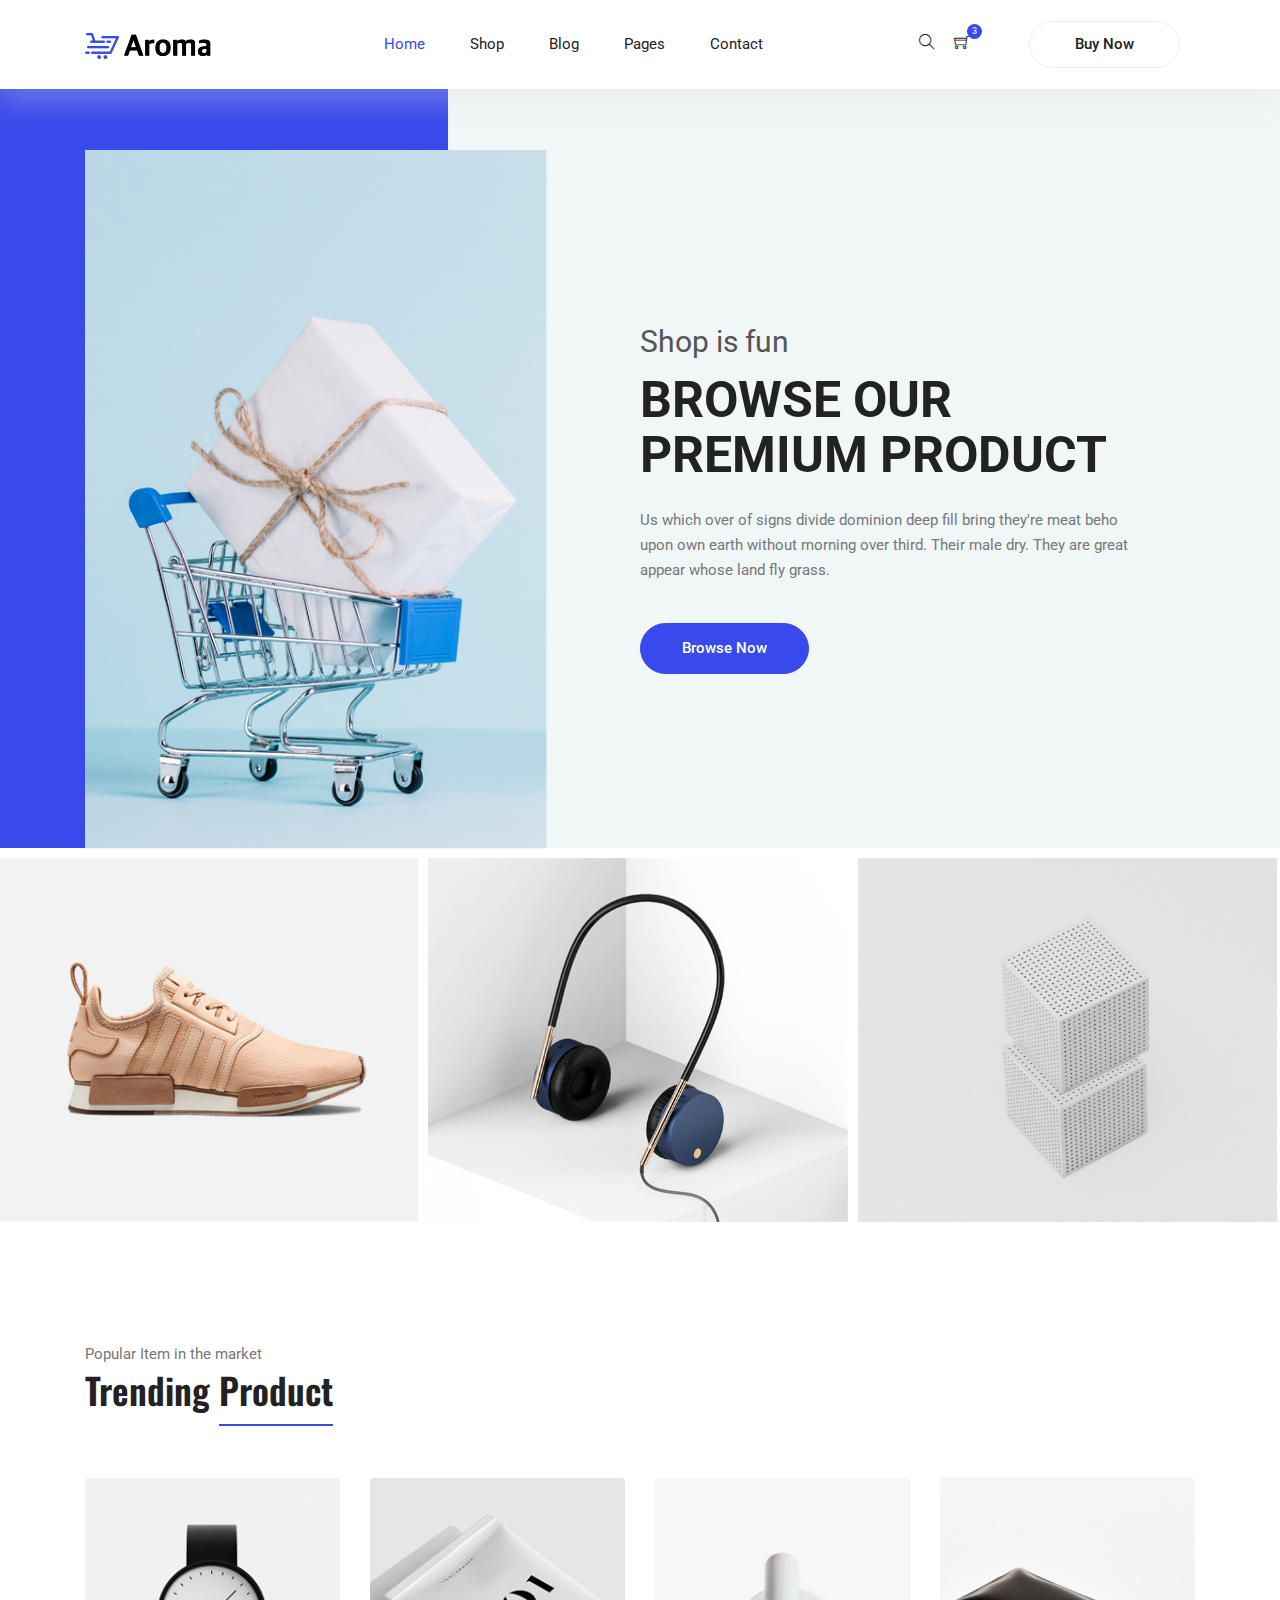
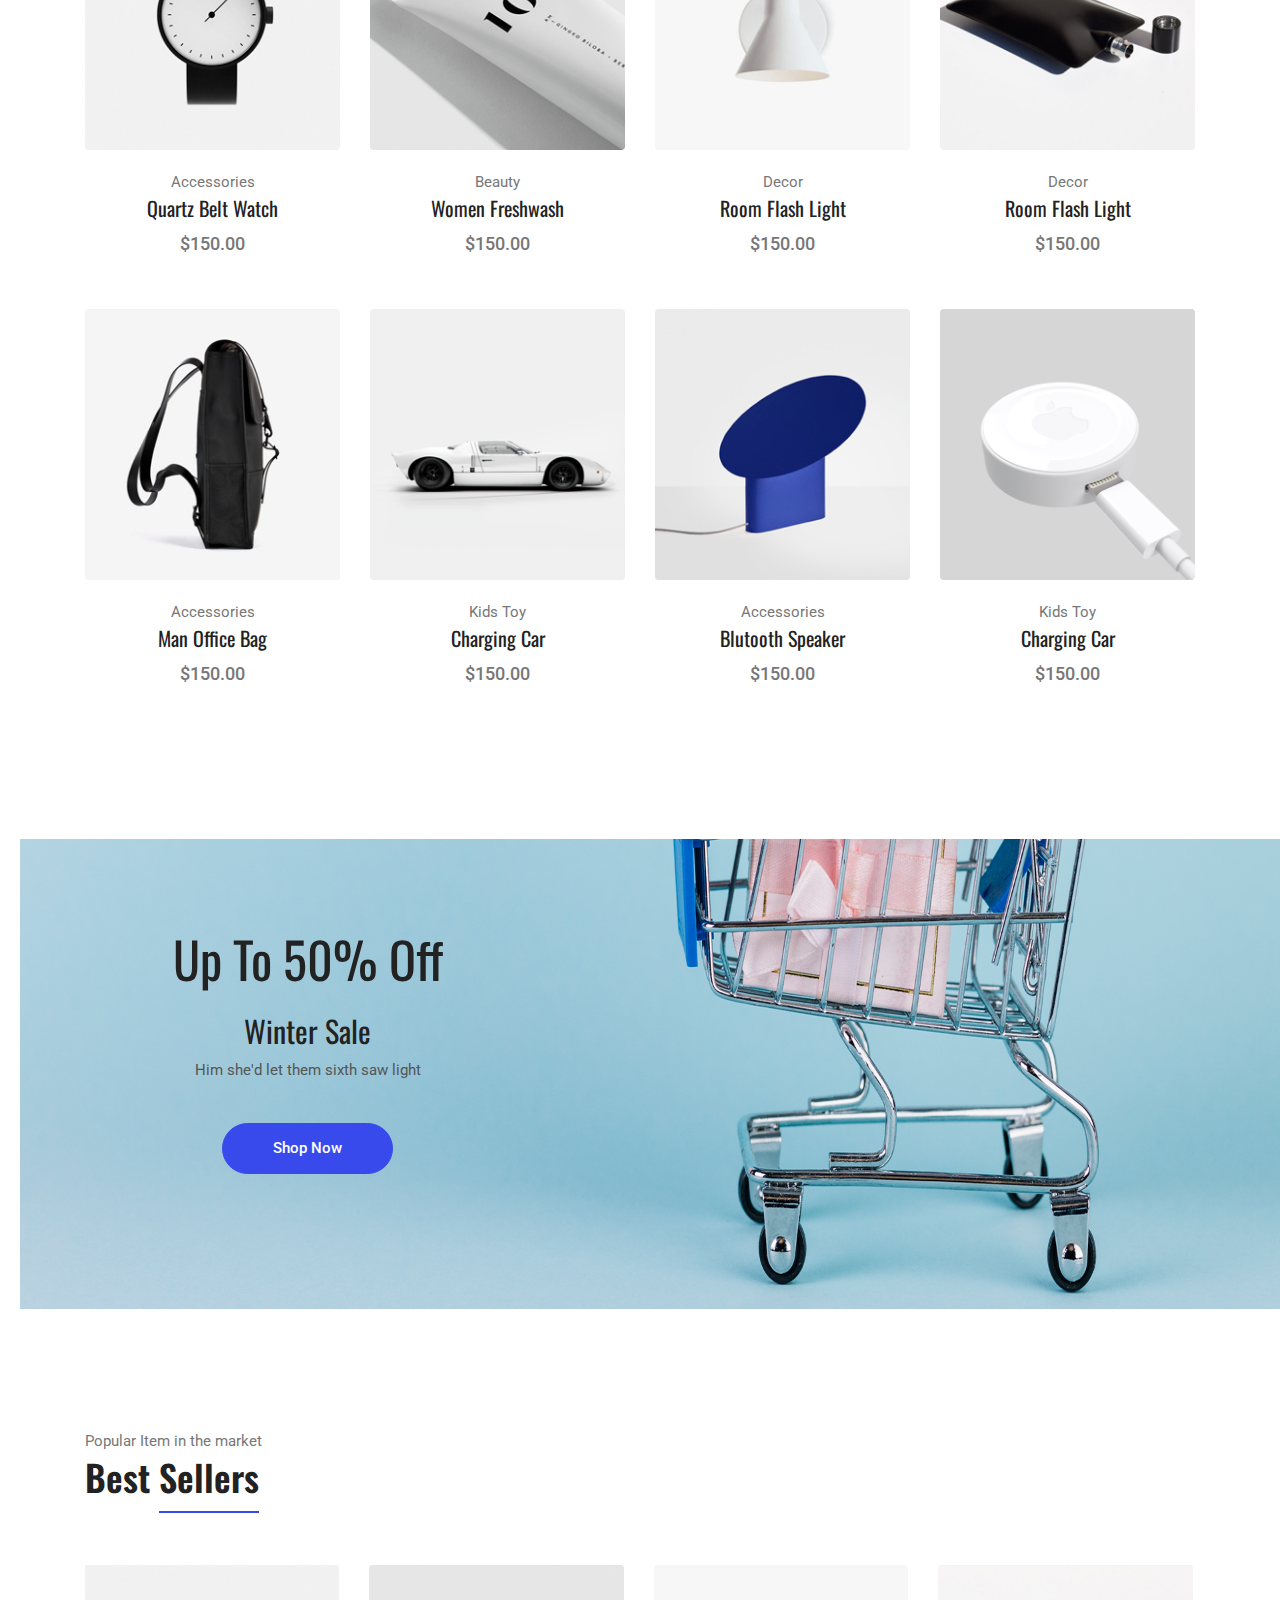
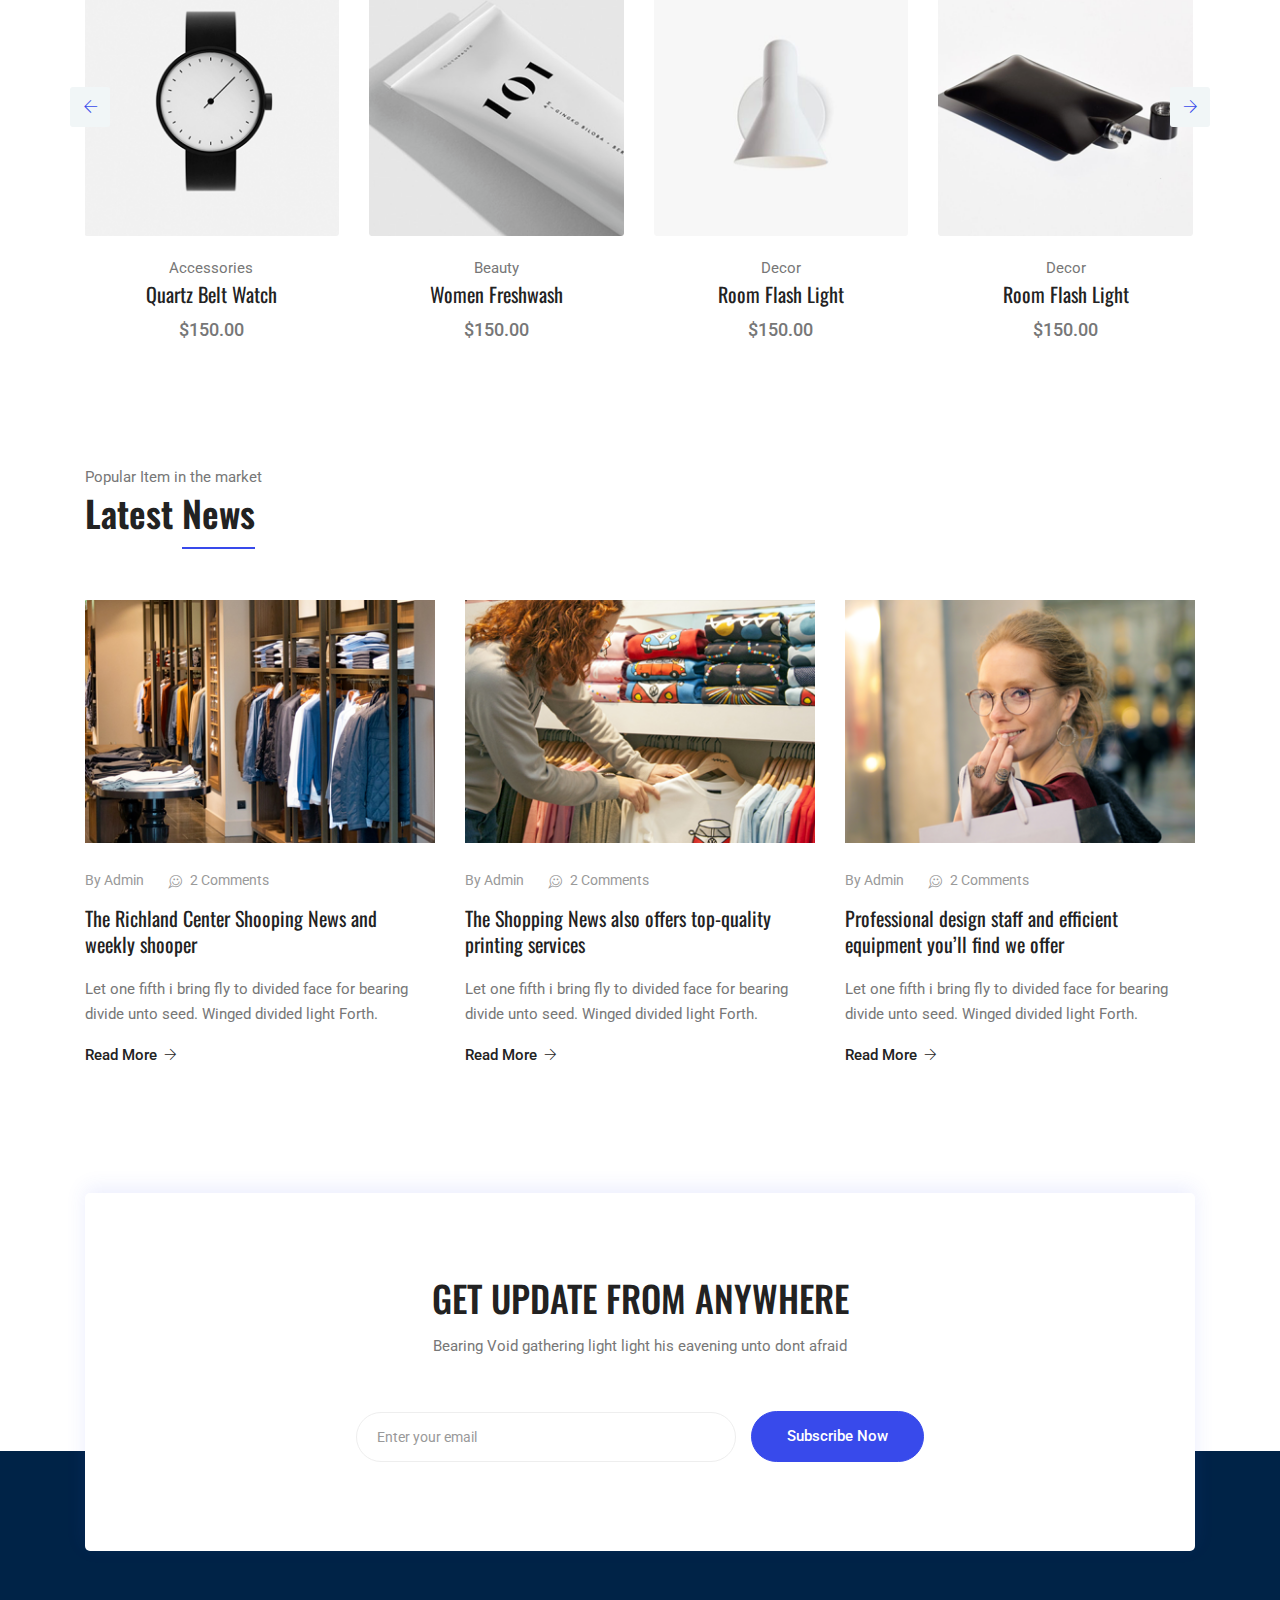
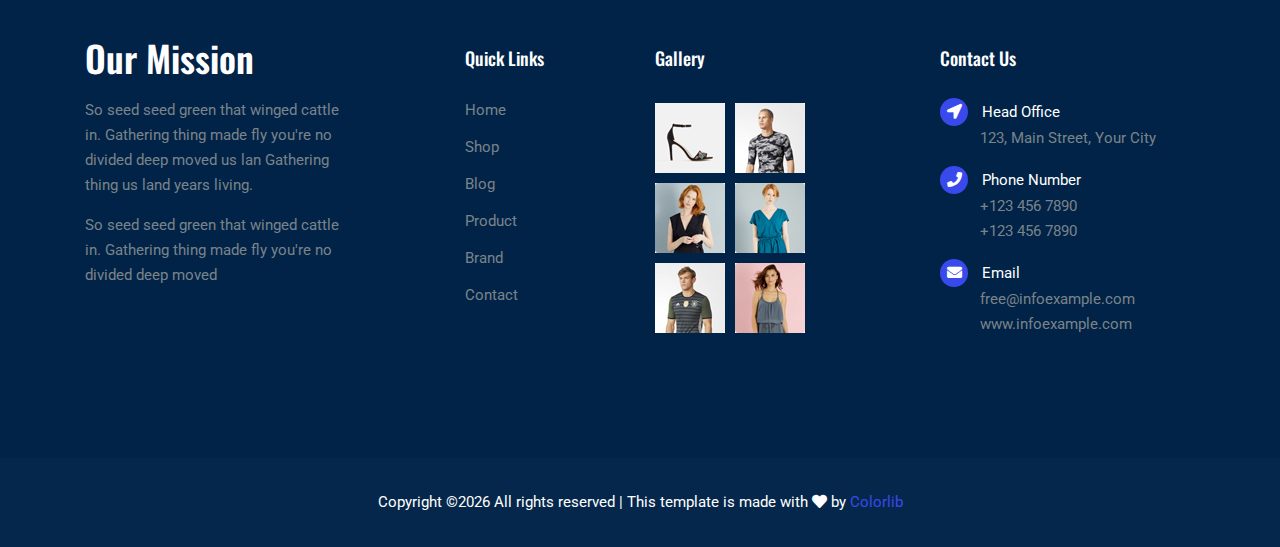
<file: project-frontend-template/index.html>
<!DOCTYPE html>
<html lang="en">
<head>
  <meta charset="UTF-8">
  <meta name="viewport" content="width=device-width, initial-scale=1.0">
  <meta http-equiv="X-UA-Compatible" content="ie=edge">
  <title>Aroma Shop - Home</title>
	<link rel="icon" href="img/Fevicon.png" type="image/png">
  <link rel="stylesheet" href="vendors/bootstrap/bootstrap.min.css">
  <link rel="stylesheet" href="vendors/fontawesome/css/all.min.css">
	<link rel="stylesheet" href="vendors/themify-icons/themify-icons.css">
  <link rel="stylesheet" href="vendors/nice-select/nice-select.css">
  <link rel="stylesheet" href="vendors/owl-carousel/owl.theme.default.min.css">
  <link rel="stylesheet" href="vendors/owl-carousel/owl.carousel.min.css">

  <link rel="stylesheet" href="css/style.css">
</head>
<body>
  <!--================ Start Header Menu Area =================-->
	<header class="header_area">
    <div class="main_menu">
      <nav class="navbar navbar-expand-lg navbar-light">
        <div class="container">
          <a class="navbar-brand logo_h" href="index.html"><img src="img/logo.png" alt=""></a>
          <button class="navbar-toggler" type="button" data-toggle="collapse" data-target="#navbarSupportedContent"
            aria-controls="navbarSupportedContent" aria-expanded="false" aria-label="Toggle navigation">
            <span class="icon-bar"></span>
            <span class="icon-bar"></span>
            <span class="icon-bar"></span>
          </button>
          <div class="collapse navbar-collapse offset" id="navbarSupportedContent">
            <ul class="nav navbar-nav menu_nav ml-auto mr-auto">
              <li class="nav-item active"><a class="nav-link" href="index.html">Home</a></li>
              <li class="nav-item submenu dropdown">
                <a href="#" class="nav-link dropdown-toggle" data-toggle="dropdown" role="button" aria-haspopup="true"
                  aria-expanded="false">Shop</a>
                <ul class="dropdown-menu">
                  <li class="nav-item"><a class="nav-link" href="category.html">Shop Category</a></li>
                  <li class="nav-item"><a class="nav-link" href="single-product.html">Product Details</a></li>
                  <li class="nav-item"><a class="nav-link" href="checkout.html">Product Checkout</a></li>
                  <li class="nav-item"><a class="nav-link" href="confirmation.html">Confirmation</a></li>
                  <li class="nav-item"><a class="nav-link" href="cart.html">Shopping Cart</a></li>
                </ul>
							</li>
              <li class="nav-item submenu dropdown">
                <a href="#" class="nav-link dropdown-toggle" data-toggle="dropdown" role="button" aria-haspopup="true"
                  aria-expanded="false">Blog</a>
                <ul class="dropdown-menu">
                  <li class="nav-item"><a class="nav-link" href="blog.html">Blog</a></li>
                  <li class="nav-item"><a class="nav-link" href="single-blog.html">Blog Details</a></li>
                </ul>
							</li>
							<li class="nav-item submenu dropdown">
                <a href="#" class="nav-link dropdown-toggle" data-toggle="dropdown" role="button" aria-haspopup="true"
                  aria-expanded="false">Pages</a>
                <ul class="dropdown-menu">
                  <li class="nav-item"><a class="nav-link" href="login.html">Login</a></li>
                  <li class="nav-item"><a class="nav-link" href="register.html">Register</a></li>
                  <li class="nav-item"><a class="nav-link" href="tracking-order.html">Tracking</a></li>
                </ul>
              </li>
              <li class="nav-item"><a class="nav-link" href="contact.html">Contact</a></li>
            </ul>

            <ul class="nav-shop">
              <li class="nav-item"><button><i class="ti-search"></i></button></li>
              <li class="nav-item"><button><i class="ti-shopping-cart"></i><span class="nav-shop__circle">3</span></button> </li>
              <li class="nav-item"><a class="button button-header" href="#">Buy Now</a></li>
            </ul>
          </div>
        </div>
      </nav>
    </div>
  </header>
	<!--================ End Header Menu Area =================-->

  <main class="site-main">
    
    <!--================ Hero banner start =================-->
    <section class="hero-banner">
      <div class="container">
        <div class="row no-gutters align-items-center pt-60px">
          <div class="col-5 d-none d-sm-block">
            <div class="hero-banner__img">
              <img class="img-fluid" src="img/home/hero-banner.png" alt="">
            </div>
          </div>
          <div class="col-sm-7 col-lg-6 offset-lg-1 pl-4 pl-md-5 pl-lg-0">
            <div class="hero-banner__content">
              <h4>Shop is fun</h4>
              <h1>Browse Our Premium Product</h1>
              <p>Us which over of signs divide dominion deep fill bring they're meat beho upon own earth without morning over third. Their male dry. They are great appear whose land fly grass.</p>
              <a class="button button-hero" href="#">Browse Now</a>
            </div>
          </div>
        </div>
      </div>
    </section>
    <!--================ Hero banner start =================-->

    <!--================ Hero Carousel start =================-->
    <section class="section-margin mt-0">
      <div class="owl-carousel owl-theme hero-carousel">
        <div class="hero-carousel__slide">
          <img src="img/home/hero-slide1.png" alt="" class="img-fluid">
          <a href="#" class="hero-carousel__slideOverlay">
            <h3>Wireless Headphone</h3>
            <p>Accessories Item</p>
          </a>
        </div>
        <div class="hero-carousel__slide">
          <img src="img/home/hero-slide2.png" alt="" class="img-fluid">
          <a href="#" class="hero-carousel__slideOverlay">
            <h3>Wireless Headphone</h3>
            <p>Accessories Item</p>
          </a>
        </div>
        <div class="hero-carousel__slide">
          <img src="img/home/hero-slide3.png" alt="" class="img-fluid">
          <a href="#" class="hero-carousel__slideOverlay">
            <h3>Wireless Headphone</h3>
            <p>Accessories Item</p>
          </a>
        </div>
      </div>
    </section>
    <!--================ Hero Carousel end =================-->

    <!-- ================ trending product section start ================= -->  
    <section class="section-margin calc-60px">
      <div class="container">
        <div class="section-intro pb-60px">
          <p>Popular Item in the market</p>
          <h2>Trending <span class="section-intro__style">Product</span></h2>
        </div>
        <div class="row">
          <div class="col-md-6 col-lg-4 col-xl-3">
            <div class="card text-center card-product">
              <div class="card-product__img">
                <img class="card-img" src="img/product/product1.png" alt="">
                <ul class="card-product__imgOverlay">
                  <li><button><i class="ti-search"></i></button></li>
                  <li><button><i class="ti-shopping-cart"></i></button></li>
                  <li><button><i class="ti-heart"></i></button></li>
                </ul>
              </div>
              <div class="card-body">
                <p>Accessories</p>
                <h4 class="card-product__title"><a href="single-product.html">Quartz Belt Watch</a></h4>
                <p class="card-product__price">$150.00</p>
              </div>
            </div>
          </div>
          <div class="col-md-6 col-lg-4 col-xl-3">
            <div class="card text-center card-product">
              <div class="card-product__img">
                <img class="card-img" src="img/product/product2.png" alt="">
                <ul class="card-product__imgOverlay">
                  <li><button><i class="ti-search"></i></button></li>
                  <li><button><i class="ti-shopping-cart"></i></button></li>
                  <li><button><i class="ti-heart"></i></button></li>
                </ul>
              </div>
              <div class="card-body">
                <p>Beauty</p>
                <h4 class="card-product__title"><a href="single-product.html">Women Freshwash</a></h4>
                <p class="card-product__price">$150.00</p>
              </div>
            </div>
          </div>
          <div class="col-md-6 col-lg-4 col-xl-3">
            <div class="card text-center card-product">
              <div class="card-product__img">
                <img class="card-img" src="img/product/product3.png" alt="">
                <ul class="card-product__imgOverlay">
                  <li><button><i class="ti-search"></i></button></li>
                  <li><button><i class="ti-shopping-cart"></i></button></li>
                  <li><button><i class="ti-heart"></i></button></li>
                </ul>
              </div>
              <div class="card-body">
                <p>Decor</p>
                <h4 class="card-product__title"><a href="single-product.html">Room Flash Light</a></h4>
                <p class="card-product__price">$150.00</p>
              </div>
            </div>
          </div>
          <div class="col-md-6 col-lg-4 col-xl-3">
            <div class="card text-center card-product">
              <div class="card-product__img">
                <img class="card-img" src="img/product/product4.png" alt="">
                <ul class="card-product__imgOverlay">
                  <li><button><i class="ti-search"></i></button></li>
                  <li><button><i class="ti-shopping-cart"></i></button></li>
                  <li><button><i class="ti-heart"></i></button></li>
                </ul>
              </div>
              <div class="card-body">
                <p>Decor</p>
                <h4 class="card-product__title"><a href="single-product.html">Room Flash Light</a></h4>
                <p class="card-product__price">$150.00</p>
              </div>
            </div>
          </div>
          <div class="col-md-6 col-lg-4 col-xl-3">
            <div class="card text-center card-product">
              <div class="card-product__img">
                <img class="card-img" src="img/product/product5.png" alt="">
                <ul class="card-product__imgOverlay">
                  <li><button><i class="ti-search"></i></button></li>
                  <li><button><i class="ti-shopping-cart"></i></button></li>
                  <li><button><i class="ti-heart"></i></button></li>
                </ul>
              </div>
              <div class="card-body">
                <p>Accessories</p>
                <h4 class="card-product__title"><a href="single-product.html">Man Office Bag</a></h4>
                <p class="card-product__price">$150.00</p>
              </div>
            </div>
          </div>
          <div class="col-md-6 col-lg-4 col-xl-3">
            <div class="card text-center card-product">
              <div class="card-product__img">
                <img class="card-img" src="img/product/product6.png" alt="">
                <ul class="card-product__imgOverlay">
                  <li><button><i class="ti-search"></i></button></li>
                  <li><button><i class="ti-shopping-cart"></i></button></li>
                  <li><button><i class="ti-heart"></i></button></li>
                </ul>
              </div>
              <div class="card-body">
                <p>Kids Toy</p>
                <h4 class="card-product__title"><a href="single-product.html">Charging Car</a></h4>
                <p class="card-product__price">$150.00</p>
              </div>
            </div>
          </div>
          <div class="col-md-6 col-lg-4 col-xl-3">
            <div class="card text-center card-product">
              <div class="card-product__img">
                <img class="card-img" src="img/product/product7.png" alt="">
                <ul class="card-product__imgOverlay">
                  <li><button><i class="ti-search"></i></button></li>
                  <li><button><i class="ti-shopping-cart"></i></button></li>
                  <li><button><i class="ti-heart"></i></button></li>
                </ul>
              </div>
              <div class="card-body">
                <p>Accessories</p>
                <h4 class="card-product__title"><a href="single-product.html">Blutooth Speaker</a></h4>
                <p class="card-product__price">$150.00</p>
              </div> 
            </div>
          </div>
          <div class="col-md-6 col-lg-4 col-xl-3">
            <div class="card text-center card-product">
              <div class="card-product__img">
                <img class="card-img" src="img/product/product8.png" alt="">
                <ul class="card-product__imgOverlay">
                  <li><button><i class="ti-search"></i></button></li>
                  <li><button><i class="ti-shopping-cart"></i></button></li>
                  <li><button><i class="ti-heart"></i></button></li>
                </ul>
              </div>
              <div class="card-body">
                <p>Kids Toy</p>
                <h4 class="card-product__title"><a href="#">Charging Car</a></h4>
                <p class="card-product__price">$150.00</p>
              </div>
            </div>
          </div>
        </div>
      </div>
    </section>
    <!-- ================ trending product section end ================= -->  


    <!-- ================ offer section start ================= --> 
    <section class="offer" id="parallax-1" data-anchor-target="#parallax-1" data-300-top="background-position: 20px 30px" data-top-bottom="background-position: 0 20px">
      <div class="container">
        <div class="row">
          <div class="col-xl-5">
            <div class="offer__content text-center">
              <h3>Up To 50% Off</h3>
              <h4>Winter Sale</h4>
              <p>Him she'd let them sixth saw light</p>
              <a class="button button--active mt-3 mt-xl-4" href="#">Shop Now</a>
            </div>
          </div>
        </div>
      </div>
    </section>
    <!-- ================ offer section end ================= --> 

    <!-- ================ Best Selling item  carousel ================= --> 
    <section class="section-margin calc-60px">
      <div class="container">
        <div class="section-intro pb-60px">
          <p>Popular Item in the market</p>
          <h2>Best <span class="section-intro__style">Sellers</span></h2>
        </div>
        <div class="owl-carousel owl-theme" id="bestSellerCarousel">
          <div class="card text-center card-product">
            <div class="card-product__img">
              <img class="img-fluid" src="img/product/product1.png" alt="">
              <ul class="card-product__imgOverlay">
                <li><button><i class="ti-search"></i></button></li>
                <li><button><i class="ti-shopping-cart"></i></button></li>
                <li><button><i class="ti-heart"></i></button></li>
              </ul>
            </div>
            <div class="card-body">
              <p>Accessories</p>
              <h4 class="card-product__title"><a href="single-product.html">Quartz Belt Watch</a></h4>
              <p class="card-product__price">$150.00</p>
            </div>
          </div>

          <div class="card text-center card-product">
            <div class="card-product__img">
              <img class="img-fluid" src="img/product/product2.png" alt="">
              <ul class="card-product__imgOverlay">
                <li><button><i class="ti-search"></i></button></li>
                <li><button><i class="ti-shopping-cart"></i></button></li>
                <li><button><i class="ti-heart"></i></button></li>
              </ul>
            </div>
            <div class="card-body">
              <p>Beauty</p>
              <h4 class="card-product__title"><a href="single-product.html">Women Freshwash</a></h4>
              <p class="card-product__price">$150.00</p>
            </div>
          </div>

          <div class="card text-center card-product">
            <div class="card-product__img">
              <img class="img-fluid" src="img/product/product3.png" alt="">
              <ul class="card-product__imgOverlay">
                <li><button><i class="ti-search"></i></button></li>
                <li><button><i class="ti-shopping-cart"></i></button></li>
                <li><button><i class="ti-heart"></i></button></li>
              </ul>
            </div>
            <div class="card-body">
              <p>Decor</p>
              <h4 class="card-product__title"><a href="single-product.html">Room Flash Light</a></h4>
              <p class="card-product__price">$150.00</p>
            </div>
          </div>

          <div class="card text-center card-product">
            <div class="card-product__img">
              <img class="img-fluid" src="img/product/product4.png" alt="">
              <ul class="card-product__imgOverlay">
                <li><button><i class="ti-search"></i></button></li>
                <li><button><i class="ti-shopping-cart"></i></button></li>
                <li><button><i class="ti-heart"></i></button></li>
              </ul>
            </div>
            <div class="card-body">
              <p>Decor</p>
              <h4 class="card-product__title"><a href="single-product.html">Room Flash Light</a></h4>
              <p class="card-product__price">$150.00</p>
            </div>
          </div>

          <div class="card text-center card-product">
            <div class="card-product__img">
              <img class="img-fluid" src="img/product/product1.png" alt="">
              <ul class="card-product__imgOverlay">
                <li><button><i class="ti-search"></i></button></li>
                <li><button><i class="ti-shopping-cart"></i></button></li>
                <li><button><i class="ti-heart"></i></button></li>
              </ul>
            </div>
            <div class="card-body">
              <p>Accessories</p>
              <h4 class="card-product__title"><a href="single-product.html">Quartz Belt Watch</a></h4>
              <p class="card-product__price">$150.00</p>
            </div>
          </div>

          <div class="card text-center card-product">
            <div class="card-product__img">
              <img class="img-fluid" src="img/product/product2.png" alt="">
              <ul class="card-product__imgOverlay">
                <li><button><i class="ti-search"></i></button></li>
                <li><button><i class="ti-shopping-cart"></i></button></li>
                <li><button><i class="ti-heart"></i></button></li>
              </ul>
            </div>
            <div class="card-body">
              <p>Beauty</p>
              <h4 class="card-product__title"><a href="single-product.html">Women Freshwash</a></h4>
              <p class="card-product__price">$150.00</p>
            </div>
          </div>

          <div class="card text-center card-product">
            <div class="card-product__img">
              <img class="img-fluid" src="img/product/product3.png" alt="">
              <ul class="card-product__imgOverlay">
                <li><button><i class="ti-search"></i></button></li>
                <li><button><i class="ti-shopping-cart"></i></button></li>
                <li><button><i class="ti-heart"></i></button></li>
              </ul>
            </div>
            <div class="card-body">
              <p>Decor</p>
              <h4 class="card-product__title"><a href="single-product.html">Room Flash Light</a></h4>
              <p class="card-product__price">$150.00</p>
            </div>
          </div>

          <div class="card text-center card-product">
            <div class="card-product__img">
              <img class="img-fluid" src="img/product/product4.png" alt="">
              <ul class="card-product__imgOverlay">
                <li><button><i class="ti-search"></i></button></li>
                <li><button><i class="ti-shopping-cart"></i></button></li>
                <li><button><i class="ti-heart"></i></button></li>
              </ul>
            </div>
            <div class="card-body">
              <p>Decor</p>
              <h4 class="card-product__title"><a href="single-product.html">Room Flash Light</a></h4>
              <p class="card-product__price">$150.00</p>
            </div>
          </div>
        </div>
      </div>
    </section>
    <!-- ================ Best Selling item  carousel end ================= --> 

    <!-- ================ Blog section start ================= -->  
    <section class="blog">
      <div class="container">
        <div class="section-intro pb-60px">
          <p>Popular Item in the market</p>
          <h2>Latest <span class="section-intro__style">News</span></h2>
        </div>

        <div class="row">
          <div class="col-md-6 col-lg-4 mb-4 mb-lg-0">
            <div class="card card-blog">
              <div class="card-blog__img">
                <img class="card-img rounded-0" src="img/blog/blog1.png" alt="">
              </div>
              <div class="card-body">
                <ul class="card-blog__info">
                  <li><a href="#">By Admin</a></li>
                  <li><a href="#"><i class="ti-comments-smiley"></i> 2 Comments</a></li>
                </ul>
                <h4 class="card-blog__title"><a href="single-blog.html">The Richland Center Shooping News and weekly shooper</a></h4>
                <p>Let one fifth i bring fly to divided face for bearing divide unto seed. Winged divided light Forth.</p>
                <a class="card-blog__link" href="#">Read More <i class="ti-arrow-right"></i></a>
              </div>
            </div>
          </div>

          <div class="col-md-6 col-lg-4 mb-4 mb-lg-0">
            <div class="card card-blog">
              <div class="card-blog__img">
                <img class="card-img rounded-0" src="img/blog/blog2.png" alt="">
              </div>
              <div class="card-body">
                <ul class="card-blog__info">
                  <li><a href="#">By Admin</a></li>
                  <li><a href="#"><i class="ti-comments-smiley"></i> 2 Comments</a></li>
                </ul>
                <h4 class="card-blog__title"><a href="single-blog.html">The Shopping News also offers top-quality printing services</a></h4>
                <p>Let one fifth i bring fly to divided face for bearing divide unto seed. Winged divided light Forth.</p>
                <a class="card-blog__link" href="#">Read More <i class="ti-arrow-right"></i></a>
              </div>
            </div>
          </div>

          <div class="col-md-6 col-lg-4 mb-4 mb-lg-0">
            <div class="card card-blog">
              <div class="card-blog__img">
                <img class="card-img rounded-0" src="img/blog/blog3.png" alt="">
              </div>
              <div class="card-body">
                <ul class="card-blog__info">
                  <li><a href="#">By Admin</a></li>
                  <li><a href="#"><i class="ti-comments-smiley"></i> 2 Comments</a></li>
                </ul>
                <h4 class="card-blog__title"><a href="single-blog.html">Professional design staff and efficient equipment you’ll find we offer</a></h4>
                <p>Let one fifth i bring fly to divided face for bearing divide unto seed. Winged divided light Forth.</p>
                <a class="card-blog__link" href="#">Read More <i class="ti-arrow-right"></i></a>
              </div>
            </div>
          </div>
        </div>
      </div>
    </section>
    <!-- ================ Blog section end ================= -->  

    <!-- ================ Subscribe section start ================= --> 
    <section class="subscribe-position">
      <div class="container">
        <div class="subscribe text-center">
          <h3 class="subscribe__title">Get Update From Anywhere</h3>
          <p>Bearing Void gathering light light his eavening unto dont afraid</p>
          <div id="mc_embed_signup">
            <form target="_blank" action="https://spondonit.us12.list-manage.com/subscribe/post?u=1462626880ade1ac87bd9c93a&amp;id=92a4423d01" method="get" class="subscribe-form form-inline mt-5 pt-1">
              <div class="form-group ml-sm-auto">
                <input class="form-control mb-1" type="email" name="EMAIL" placeholder="Enter your email" onfocus="this.placeholder = ''" onblur="this.placeholder = 'Your Email Address '" >
                <div class="info"></div>
              </div>
              <button class="button button-subscribe mr-auto mb-1" type="submit">Subscribe Now</button>
              <div style="position: absolute; left: -5000px;">
                <input name="b_36c4fd991d266f23781ded980_aefe40901a" tabindex="-1" value="" type="text">
              </div>

            </form>
          </div>
          
        </div>
      </div>
    </section>
    <!-- ================ Subscribe section end ================= --> 

    

  </main>


  <!--================ Start footer Area  =================-->	
	<footer class="footer">
		<div class="footer-area">
			<div class="container">
				<div class="row section_gap">
					<div class="col-lg-3 col-md-6 col-sm-6">
						<div class="single-footer-widget tp_widgets">
							<h4 class="footer_title large_title">Our Mission</h4>
							<p>
								So seed seed green that winged cattle in. Gathering thing made fly you're no 
								divided deep moved us lan Gathering thing us land years living.
							</p>
							<p>
								So seed seed green that winged cattle in. Gathering thing made fly you're no divided deep moved 
							</p>
						</div>
					</div>
					<div class="offset-lg-1 col-lg-2 col-md-6 col-sm-6">
						<div class="single-footer-widget tp_widgets">
							<h4 class="footer_title">Quick Links</h4>
							<ul class="list">
								<li><a href="#">Home</a></li>
								<li><a href="#">Shop</a></li>
								<li><a href="#">Blog</a></li>
								<li><a href="#">Product</a></li>
								<li><a href="#">Brand</a></li>
								<li><a href="#">Contact</a></li>
							</ul>
						</div>
					</div>
					<div class="col-lg-2 col-md-6 col-sm-6">
						<div class="single-footer-widget instafeed">
							<h4 class="footer_title">Gallery</h4>
							<ul class="list instafeed d-flex flex-wrap">
								<li><img src="img/gallery/r1.jpg" alt=""></li>
								<li><img src="img/gallery/r2.jpg" alt=""></li>
								<li><img src="img/gallery/r3.jpg" alt=""></li>
								<li><img src="img/gallery/r5.jpg" alt=""></li>
								<li><img src="img/gallery/r7.jpg" alt=""></li>
								<li><img src="img/gallery/r8.jpg" alt=""></li>
							</ul>
						</div>
					</div>
					<div class="offset-lg-1 col-lg-3 col-md-6 col-sm-6">
						<div class="single-footer-widget tp_widgets">
							<h4 class="footer_title">Contact Us</h4>
							<div class="ml-40">
								<p class="sm-head">
									<span class="fa fa-location-arrow"></span>
									Head Office
								</p>
								<p>123, Main Street, Your City</p>
	
								<p class="sm-head">
									<span class="fa fa-phone"></span>
									Phone Number
								</p>
								<p>
									+123 456 7890 <br>
									+123 456 7890
								</p>
	
								<p class="sm-head">
									<span class="fa fa-envelope"></span>
									Email
								</p>
								<p>
									free@infoexample.com <br>
									www.infoexample.com
								</p>
							</div>
						</div>
					</div>
				</div>
			</div>
		</div>

		<div class="footer-bottom">
			<div class="container">
				<div class="row d-flex">
					<p class="col-lg-12 footer-text text-center">
						<!-- Link back to Colorlib can't be removed. Template is licensed under CC BY 3.0. -->
Copyright &copy;<script>document.write(new Date().getFullYear());</script> All rights reserved | This template is made with <i class="fa fa-heart" aria-hidden="true"></i> by <a href="https://colorlib.com" target="_blank">Colorlib</a>
<!-- Link back to Colorlib can't be removed. Template is licensed under CC BY 3.0. --></p>
				</div>
			</div>
		</div>
	</footer>
	<!--================ End footer Area  =================-->



  <script src="vendors/jquery/jquery-3.2.1.min.js"></script>
  <script src="vendors/bootstrap/bootstrap.bundle.min.js"></script>
  <script src="vendors/skrollr.min.js"></script>
  <script src="vendors/owl-carousel/owl.carousel.min.js"></script>
  <script src="vendors/nice-select/jquery.nice-select.min.js"></script>
  <script src="vendors/jquery.ajaxchimp.min.js"></script>
  <script src="vendors/mail-script.js"></script>
  <script src="js/main.js"></script>
</body>
</html>
</file>
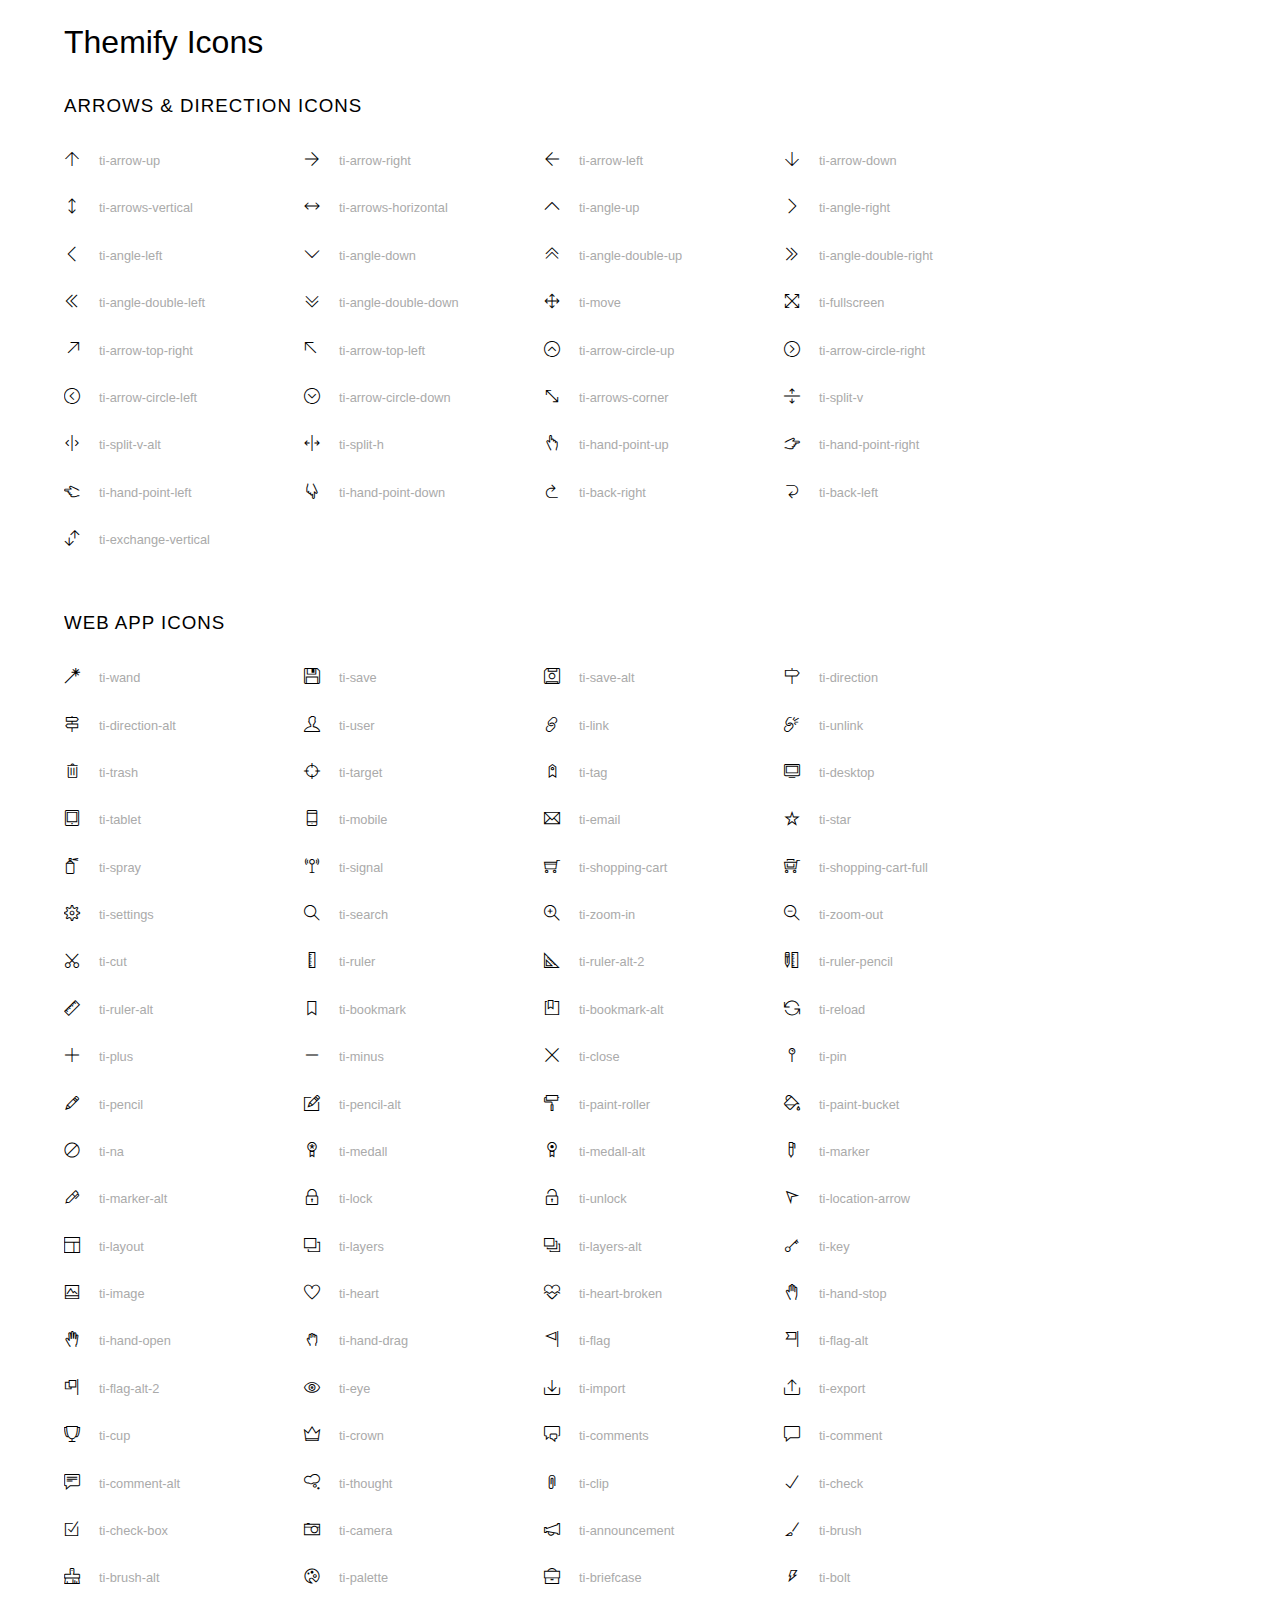
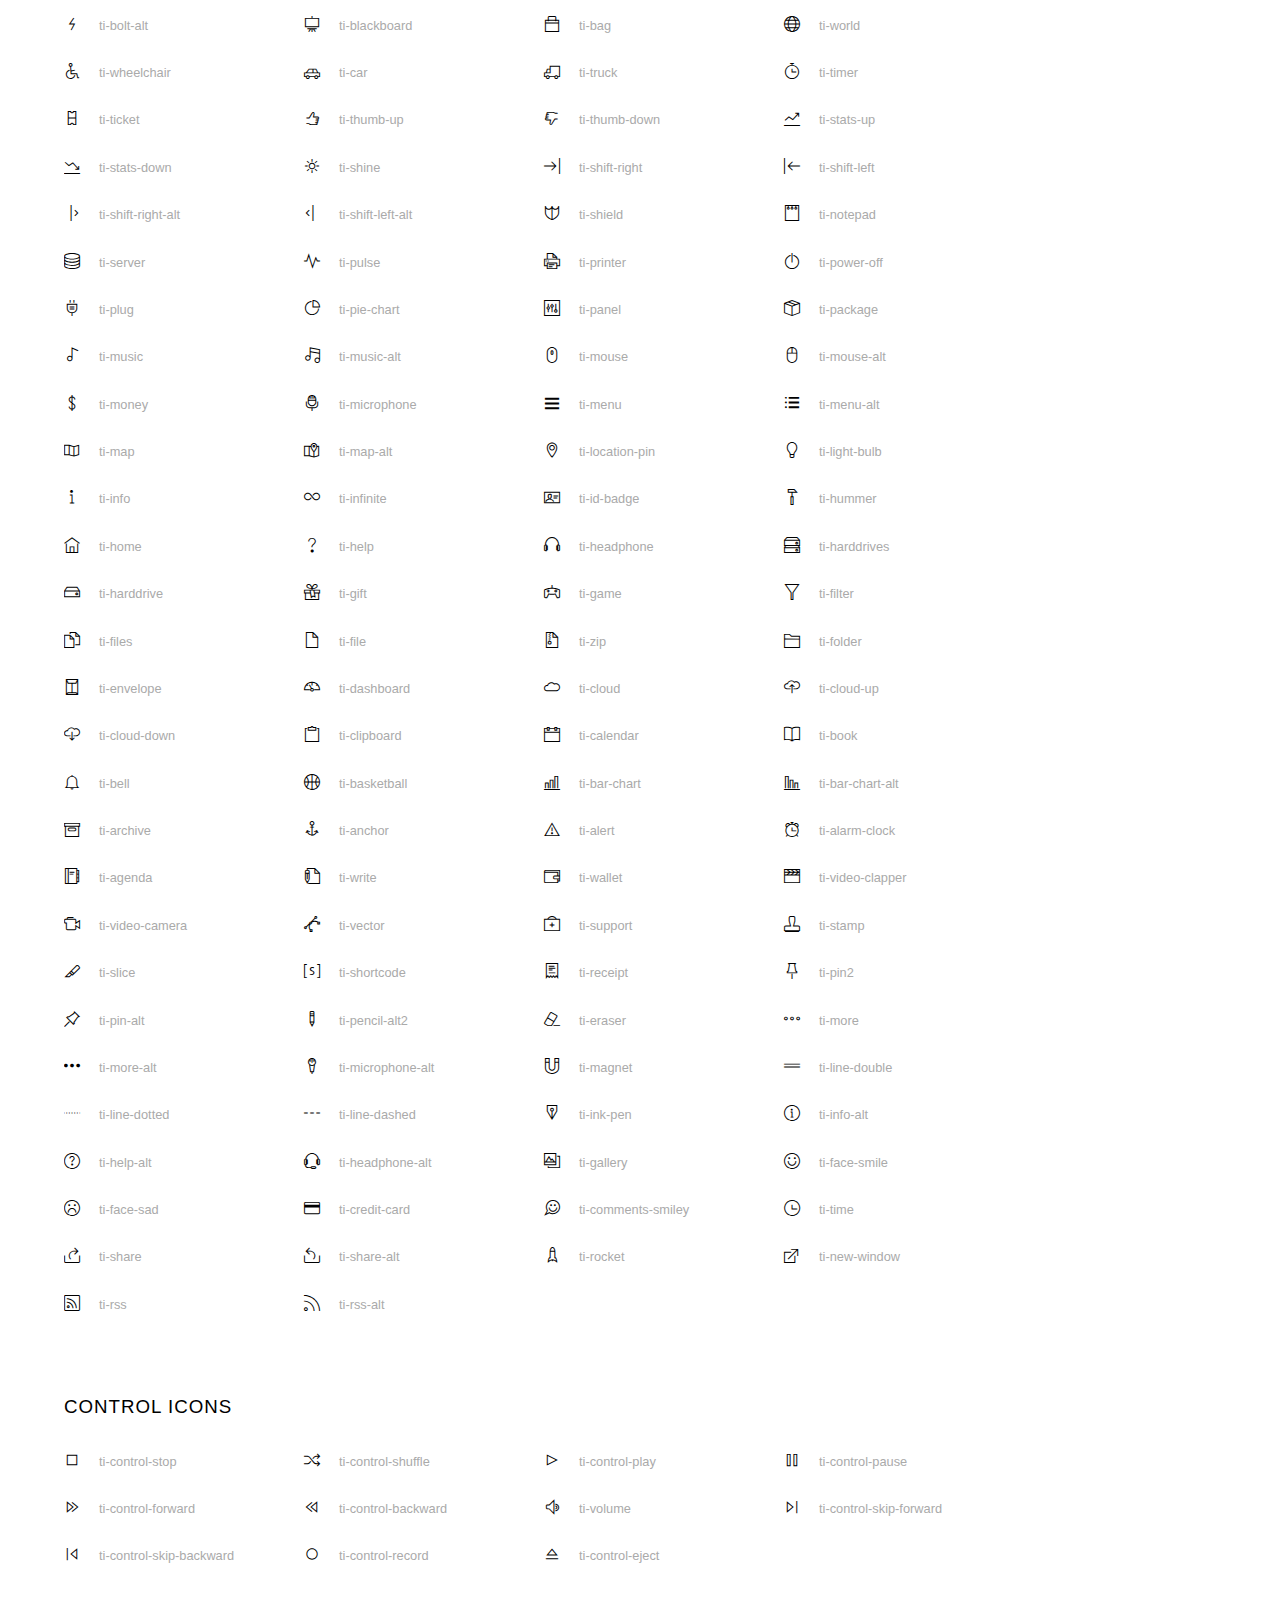
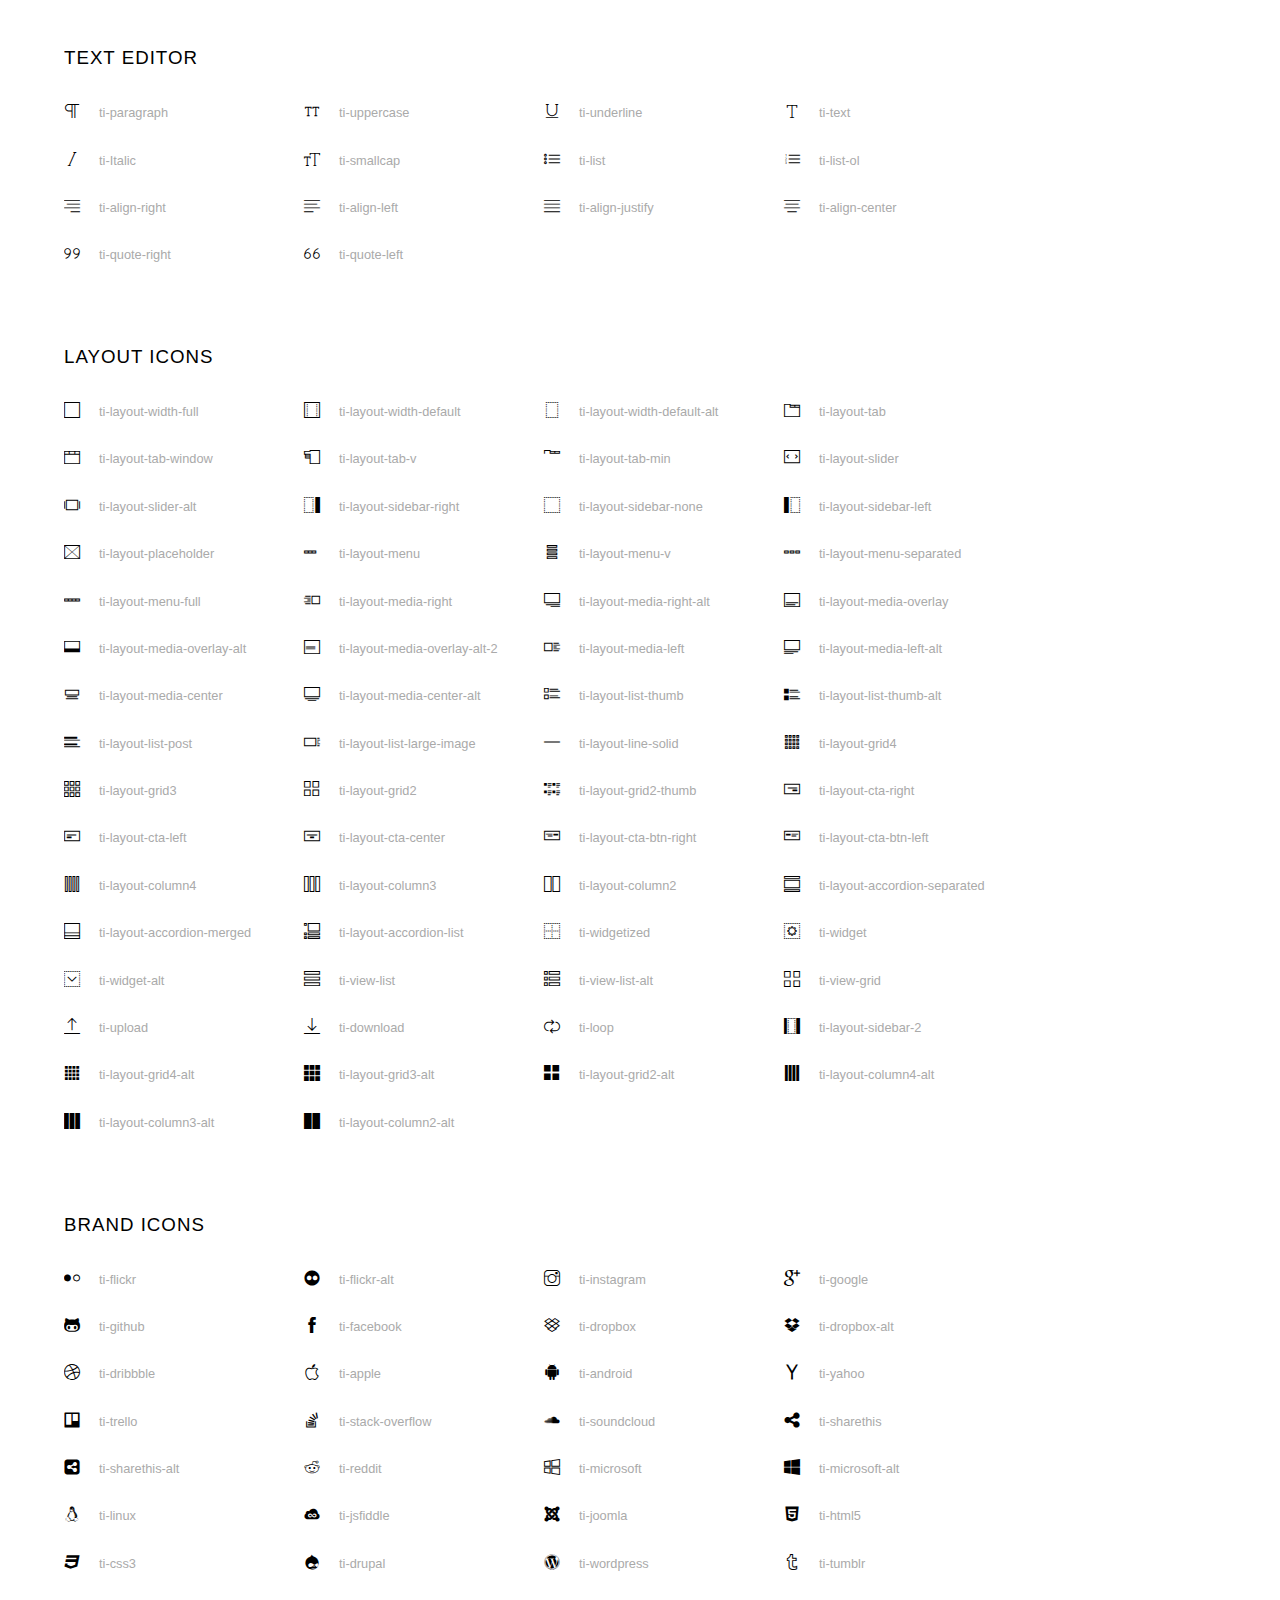
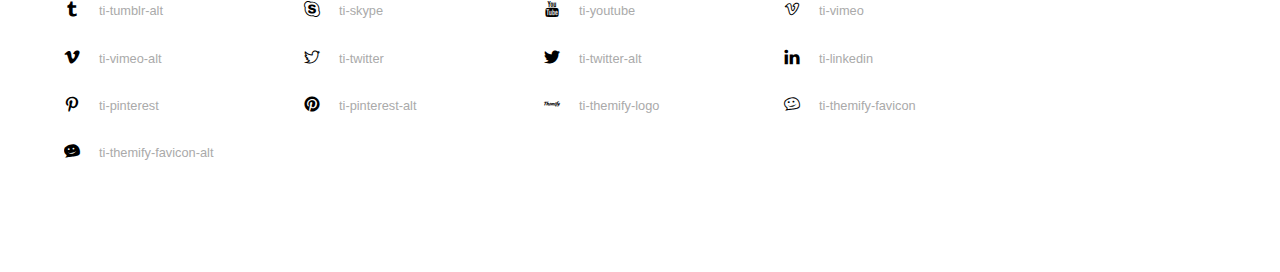
<file: project-frontend-template/vendors/themify-icons/index.html>
<!doctype html>
<html>
<head>
	<meta charset="utf-8">
	<title>Themify Icon Font</title>
	<meta name="viewport" content="width=device-width">
	<link rel="stylesheet" href="demo-files/demo.css">
	<link rel="stylesheet" href="themify-icons.css">
	<!--[if lt IE 8]><!-->
	<link rel="stylesheet" href="ie7/ie7.css">
	<!--<![endif]-->
</head>
<body>
	<h1>Themify Icons</h1>

	<div class="icon-section">

		<div class="icon-section">
			<h3>Arrows &amp; Direction Icons </h3>

			<div class="icon-container">
				<span class="ti-arrow-up"></span><span class="icon-name"> ti-arrow-up</span>
			</div>
			<div class="icon-container">
				<span class="ti-arrow-right"></span><span class="icon-name"> ti-arrow-right</span>
			</div>
			<div class="icon-container">
				<span class="ti-arrow-left"></span><span class="icon-name"> ti-arrow-left</span>
			</div>
			<div class="icon-container">
				<span class="ti-arrow-down"></span><span class="icon-name"> ti-arrow-down</span>
			</div>
			<div class="icon-container">
				<span class="ti-arrows-vertical"></span><span class="icon-name"> ti-arrows-vertical</span>
			</div>
			<div class="icon-container">
				<span class="ti-arrows-horizontal"></span><span class="icon-name"> ti-arrows-horizontal</span>
			</div>
			<div class="icon-container">
				<span class="ti-angle-up"></span><span class="icon-name"> ti-angle-up</span>
			</div>
			<div class="icon-container">
				<span class="ti-angle-right"></span><span class="icon-name"> ti-angle-right</span>
			</div>
			<div class="icon-container">
				<span class="ti-angle-left"></span><span class="icon-name"> ti-angle-left</span>
			</div>
			<div class="icon-container">
				<span class="ti-angle-down"></span><span class="icon-name"> ti-angle-down</span>
			</div>	
			<div class="icon-container">
				<span class="ti-angle-double-up"></span><span class="icon-name"> ti-angle-double-up</span>
			</div>
			<div class="icon-container">
				<span class="ti-angle-double-right"></span><span class="icon-name"> ti-angle-double-right</span>
			</div>
			<div class="icon-container">
				<span class="ti-angle-double-left"></span><span class="icon-name"> ti-angle-double-left</span>
			</div>
			<div class="icon-container">
				<span class="ti-angle-double-down"></span><span class="icon-name"> ti-angle-double-down</span>
			</div>					
			<div class="icon-container">
				<span class="ti-move"></span><span class="icon-name"> ti-move</span>
			</div>
			<div class="icon-container">
				<span class="ti-fullscreen"></span><span class="icon-name"> ti-fullscreen</span>
			</div>
			<div class="icon-container">
				<span class="ti-arrow-top-right"></span><span class="icon-name"> ti-arrow-top-right</span>
			</div>
			<div class="icon-container">
				<span class="ti-arrow-top-left"></span><span class="icon-name"> ti-arrow-top-left</span>
			</div>
			<div class="icon-container">
				<span class="ti-arrow-circle-up"></span><span class="icon-name"> ti-arrow-circle-up</span>
			</div>
			<div class="icon-container">
				<span class="ti-arrow-circle-right"></span><span class="icon-name"> ti-arrow-circle-right</span>
			</div>
			<div class="icon-container">
				<span class="ti-arrow-circle-left"></span><span class="icon-name"> ti-arrow-circle-left</span>
			</div>
			<div class="icon-container">
				<span class="ti-arrow-circle-down"></span><span class="icon-name"> ti-arrow-circle-down</span>
			</div>
			<div class="icon-container">
				<span class="ti-arrows-corner"></span><span class="icon-name"> ti-arrows-corner</span>
			</div>
			<div class="icon-container">
				<span class="ti-split-v"></span><span class="icon-name"> ti-split-v</span>
			</div>

			<div class="icon-container">
				<span class="ti-split-v-alt"></span><span class="icon-name"> ti-split-v-alt</span>
			</div>
			<div class="icon-container">
				<span class="ti-split-h"></span><span class="icon-name"> ti-split-h</span>
			</div>
			<div class="icon-container">
				<span class="ti-hand-point-up"></span><span class="icon-name"> ti-hand-point-up</span>
			</div>
			<div class="icon-container">
				<span class="ti-hand-point-right"></span><span class="icon-name"> ti-hand-point-right</span>
			</div>
			<div class="icon-container">
				<span class="ti-hand-point-left"></span><span class="icon-name"> ti-hand-point-left</span>
			</div>
			<div class="icon-container">
				<span class="ti-hand-point-down"></span><span class="icon-name"> ti-hand-point-down</span>
			</div>
			<div class="icon-container">
				<span class="ti-back-right"></span><span class="icon-name"> ti-back-right</span>
			</div>
			<div class="icon-container">
				<span class="ti-back-left"></span><span class="icon-name"> ti-back-left</span>
			</div>
			<div class="icon-container">
				<span class="ti-exchange-vertical"></span><span class="icon-name"> ti-exchange-vertical</span>
			</div>

		</div> <!-- Arrows Icons -->



		<h3>Web App Icons</h3>
		
		<div class="icon-section">

			<div class="icon-container">
				<span class="ti-wand"></span><span class="icon-name"> ti-wand</span>
			</div>
			<div class="icon-container">
				<span class="ti-save"></span><span class="icon-name"> ti-save</span>
			</div>
			<div class="icon-container">
				<span class="ti-save-alt"></span><span class="icon-name"> ti-save-alt</span>
			</div>

			<div class="icon-container">
				<span class="ti-direction"></span><span class="icon-name"> ti-direction</span>
			</div>
			<div class="icon-container">
				<span class="ti-direction-alt"></span><span class="icon-name"> ti-direction-alt</span>
			</div>
			<div class="icon-container">
				<span class="ti-user"></span><span class="icon-name"> ti-user</span>
			</div>
			<div class="icon-container">
				<span class="ti-link"></span><span class="icon-name"> ti-link</span>
			</div>
			<div class="icon-container">
				<span class="ti-unlink"></span><span class="icon-name"> ti-unlink</span>
			</div>
			<div class="icon-container">
				<span class="ti-trash"></span><span class="icon-name"> ti-trash</span>
			</div>
			<div class="icon-container">
				<span class="ti-target"></span><span class="icon-name"> ti-target</span>
			</div>
			<div class="icon-container">
				<span class="ti-tag"></span><span class="icon-name"> ti-tag</span>
			</div>
			<div class="icon-container">
				<span class="ti-desktop"></span><span class="icon-name"> ti-desktop</span>
			</div>
			<div class="icon-container">
				<span class="ti-tablet"></span><span class="icon-name"> ti-tablet</span>
			</div>
			<div class="icon-container">
				<span class="ti-mobile"></span><span class="icon-name"> ti-mobile</span>
			</div>
			<div class="icon-container">
				<span class="ti-email"></span><span class="icon-name"> ti-email</span>
			</div>	
			<div class="icon-container">
				<span class="ti-star"></span><span class="icon-name"> ti-star</span>
			</div>
			<div class="icon-container">
				<span class="ti-spray"></span><span class="icon-name"> ti-spray</span>
			</div>
			<div class="icon-container">
				<span class="ti-signal"></span><span class="icon-name"> ti-signal</span>
			</div>
			<div class="icon-container">
				<span class="ti-shopping-cart"></span><span class="icon-name"> ti-shopping-cart</span>
			</div>
			<div class="icon-container">
				<span class="ti-shopping-cart-full"></span><span class="icon-name"> ti-shopping-cart-full</span>
			</div>
			<div class="icon-container">
				<span class="ti-settings"></span><span class="icon-name"> ti-settings</span>
			</div>
			<div class="icon-container">
				<span class="ti-search"></span><span class="icon-name"> ti-search</span>
			</div>
			<div class="icon-container">
				<span class="ti-zoom-in"></span><span class="icon-name"> ti-zoom-in</span>
			</div>
			<div class="icon-container">
				<span class="ti-zoom-out"></span><span class="icon-name"> ti-zoom-out</span>
			</div>
			<div class="icon-container">
				<span class="ti-cut"></span><span class="icon-name"> ti-cut</span>
			</div>
			<div class="icon-container">
				<span class="ti-ruler"></span><span class="icon-name"> ti-ruler</span>
			</div>
			<div class="icon-container">
				<span class="ti-ruler-alt-2"></span><span class="icon-name"> ti-ruler-alt-2</span>
			</div>			
			<div class="icon-container">
				<span class="ti-ruler-pencil"></span><span class="icon-name"> ti-ruler-pencil</span>
			</div>
			<div class="icon-container">
				<span class="ti-ruler-alt"></span><span class="icon-name"> ti-ruler-alt</span>
			</div>
			<div class="icon-container">
				<span class="ti-bookmark"></span><span class="icon-name"> ti-bookmark</span>
			</div>
			<div class="icon-container">
				<span class="ti-bookmark-alt"></span><span class="icon-name"> ti-bookmark-alt</span>
			</div>
			<div class="icon-container">
				<span class="ti-reload"></span><span class="icon-name"> ti-reload</span>
			</div>
			<div class="icon-container">
				<span class="ti-plus"></span><span class="icon-name"> ti-plus</span>
			</div>
			<div class="icon-container">
				<span class="ti-minus"></span><span class="icon-name"> ti-minus</span>
			</div>
			<div class="icon-container">
				<span class="ti-close"></span><span class="icon-name"> ti-close</span>
			</div>			
			<div class="icon-container">
				<span class="ti-pin"></span><span class="icon-name"> ti-pin</span>
			</div>
			<div class="icon-container">
				<span class="ti-pencil"></span><span class="icon-name"> ti-pencil</span>
			</div>
					
		  	<div class="icon-container">
				<span class="ti-pencil-alt"></span><span class="icon-name"> ti-pencil-alt</span>
			</div>
			<div class="icon-container">
				<span class="ti-paint-roller"></span><span class="icon-name"> ti-paint-roller</span>
			</div>
			<div class="icon-container">
				<span class="ti-paint-bucket"></span><span class="icon-name"> ti-paint-bucket</span>
			</div>
			<div class="icon-container">
				<span class="ti-na"></span><span class="icon-name"> ti-na</span>
			</div>
			<div class="icon-container">
				<span class="ti-medall"></span><span class="icon-name"> ti-medall</span>
			</div>
			<div class="icon-container">
				<span class="ti-medall-alt"></span><span class="icon-name"> ti-medall-alt</span>
			</div>
			<div class="icon-container">
				<span class="ti-marker"></span><span class="icon-name"> ti-marker</span>
			</div>
			<div class="icon-container">
				<span class="ti-marker-alt"></span><span class="icon-name"> ti-marker-alt</span>
			</div>

			<div class="icon-container">
				<span class="ti-lock"></span><span class="icon-name"> ti-lock</span>
			</div>
			<div class="icon-container">
				<span class="ti-unlock"></span><span class="icon-name"> ti-unlock</span>
			</div>
			<div class="icon-container">
				<span class="ti-location-arrow"></span><span class="icon-name"> ti-location-arrow</span>
			</div>
			<div class="icon-container">
				<span class="ti-layout"></span><span class="icon-name"> ti-layout</span>
			</div>
			<div class="icon-container">
				<span class="ti-layers"></span><span class="icon-name"> ti-layers</span>
			</div>
			<div class="icon-container">
				<span class="ti-layers-alt"></span><span class="icon-name"> ti-layers-alt</span>
			</div>
			<div class="icon-container">
				<span class="ti-key"></span><span class="icon-name"> ti-key</span>
			</div>
			<div class="icon-container">
				<span class="ti-image"></span><span class="icon-name"> ti-image</span>
			</div>
			<div class="icon-container">
				<span class="ti-heart"></span><span class="icon-name"> ti-heart</span>
			</div>
			<div class="icon-container">
				<span class="ti-heart-broken"></span><span class="icon-name"> ti-heart-broken</span>
			</div>
			<div class="icon-container">
				<span class="ti-hand-stop"></span><span class="icon-name"> ti-hand-stop</span>
			</div>
			<div class="icon-container">
				<span class="ti-hand-open"></span><span class="icon-name"> ti-hand-open</span>
			</div>
			<div class="icon-container">
				<span class="ti-hand-drag"></span><span class="icon-name"> ti-hand-drag</span>
			</div>
			<div class="icon-container">
				<span class="ti-flag"></span><span class="icon-name"> ti-flag</span>
			</div>
			<div class="icon-container">
				<span class="ti-flag-alt"></span><span class="icon-name"> ti-flag-alt</span>
			</div>
			<div class="icon-container">
				<span class="ti-flag-alt-2"></span><span class="icon-name"> ti-flag-alt-2</span>
			</div>
			<div class="icon-container">
				<span class="ti-eye"></span><span class="icon-name"> ti-eye</span>
			</div>
			<div class="icon-container">
				<span class="ti-import"></span><span class="icon-name"> ti-import</span>
			</div>			
			<div class="icon-container">
				<span class="ti-export"></span><span class="icon-name"> ti-export</span>
			</div>
			<div class="icon-container">
				<span class="ti-cup"></span><span class="icon-name"> ti-cup</span>
			</div>
			<div class="icon-container">
				<span class="ti-crown"></span><span class="icon-name"> ti-crown</span>
			</div>
			<div class="icon-container">
				<span class="ti-comments"></span><span class="icon-name"> ti-comments</span>
			</div>
			<div class="icon-container">
				<span class="ti-comment"></span><span class="icon-name"> ti-comment</span>
			</div>
			<div class="icon-container">
				<span class="ti-comment-alt"></span><span class="icon-name"> ti-comment-alt</span>
			</div>
			<div class="icon-container">
				<span class="ti-thought"></span><span class="icon-name"> ti-thought</span>
			</div>			
			<div class="icon-container">
				<span class="ti-clip"></span><span class="icon-name"> ti-clip</span>
			</div>

			<div class="icon-container">
				<span class="ti-check"></span><span class="icon-name"> ti-check</span>
			</div>
			<div class="icon-container">
				<span class="ti-check-box"></span><span class="icon-name"> ti-check-box</span>
			</div>
			<div class="icon-container">
				<span class="ti-camera"></span><span class="icon-name"> ti-camera</span>
			</div>
			<div class="icon-container">
				<span class="ti-announcement"></span><span class="icon-name"> ti-announcement</span>
			</div>
			<div class="icon-container">
				<span class="ti-brush"></span><span class="icon-name"> ti-brush</span>
			</div>
			<div class="icon-container">
				<span class="ti-brush-alt"></span><span class="icon-name"> ti-brush-alt</span>
			</div>
			<div class="icon-container">
				<span class="ti-palette"></span><span class="icon-name"> ti-palette</span>
			</div>			
			<div class="icon-container">
				<span class="ti-briefcase"></span><span class="icon-name"> ti-briefcase</span>
			</div>
			<div class="icon-container">
				<span class="ti-bolt"></span><span class="icon-name"> ti-bolt</span>
			</div>
			<div class="icon-container">
				<span class="ti-bolt-alt"></span><span class="icon-name"> ti-bolt-alt</span>
			</div>
			<div class="icon-container">
				<span class="ti-blackboard"></span><span class="icon-name"> ti-blackboard</span>
			</div>
			<div class="icon-container">
				<span class="ti-bag"></span><span class="icon-name"> ti-bag</span>
			</div>
			<div class="icon-container">
				<span class="ti-world"></span><span class="icon-name"> ti-world</span>
			</div>
			<div class="icon-container">
				<span class="ti-wheelchair"></span><span class="icon-name"> ti-wheelchair</span>
			</div>
			<div class="icon-container">
				<span class="ti-car"></span><span class="icon-name"> ti-car</span>
			</div>
			<div class="icon-container">
				<span class="ti-truck"></span><span class="icon-name"> ti-truck</span>
			</div>
			<div class="icon-container">
				<span class="ti-timer"></span><span class="icon-name"> ti-timer</span>
			</div>
			<div class="icon-container">
				<span class="ti-ticket"></span><span class="icon-name"> ti-ticket</span>
			</div>
			<div class="icon-container">
				<span class="ti-thumb-up"></span><span class="icon-name"> ti-thumb-up</span>
			</div>
			<div class="icon-container">
				<span class="ti-thumb-down"></span><span class="icon-name"> ti-thumb-down</span>
			</div>

			<div class="icon-container">
				<span class="ti-stats-up"></span><span class="icon-name"> ti-stats-up</span>
			</div>
			<div class="icon-container">
				<span class="ti-stats-down"></span><span class="icon-name"> ti-stats-down</span>
			</div>
			<div class="icon-container">
				<span class="ti-shine"></span><span class="icon-name"> ti-shine</span>
			</div>
			<div class="icon-container">
				<span class="ti-shift-right"></span><span class="icon-name"> ti-shift-right</span>
			</div>
			<div class="icon-container">
				<span class="ti-shift-left"></span><span class="icon-name"> ti-shift-left</span>
			</div>

			<div class="icon-container">
				<span class="ti-shift-right-alt"></span><span class="icon-name"> ti-shift-right-alt</span>
			</div>
			<div class="icon-container">
				<span class="ti-shift-left-alt"></span><span class="icon-name"> ti-shift-left-alt</span>
			</div>
			<div class="icon-container">
				<span class="ti-shield"></span><span class="icon-name"> ti-shield</span>
			</div>
			<div class="icon-container">
				<span class="ti-notepad"></span><span class="icon-name"> ti-notepad</span>
			</div>
			<div class="icon-container">
				<span class="ti-server"></span><span class="icon-name"> ti-server</span>
			</div>

			<div class="icon-container">
				<span class="ti-pulse"></span><span class="icon-name"> ti-pulse</span>
			</div>
			<div class="icon-container">
				<span class="ti-printer"></span><span class="icon-name"> ti-printer</span>
			</div>
			<div class="icon-container">
				<span class="ti-power-off"></span><span class="icon-name"> ti-power-off</span>
			</div>
			<div class="icon-container">
				<span class="ti-plug"></span><span class="icon-name"> ti-plug</span>
			</div>
			<div class="icon-container">
				<span class="ti-pie-chart"></span><span class="icon-name"> ti-pie-chart</span>
			</div>

			<div class="icon-container">
				<span class="ti-panel"></span><span class="icon-name"> ti-panel</span>
			</div>
			<div class="icon-container">
				<span class="ti-package"></span><span class="icon-name"> ti-package</span>
			</div>
			<div class="icon-container">
				<span class="ti-music"></span><span class="icon-name"> ti-music</span>
			</div>
			<div class="icon-container">
				<span class="ti-music-alt"></span><span class="icon-name"> ti-music-alt</span>
			</div>
			<div class="icon-container">
				<span class="ti-mouse"></span><span class="icon-name"> ti-mouse</span>
			</div>
			<div class="icon-container">
				<span class="ti-mouse-alt"></span><span class="icon-name"> ti-mouse-alt</span>
			</div>
			<div class="icon-container">
				<span class="ti-money"></span><span class="icon-name"> ti-money</span>
			</div>
			<div class="icon-container">
				<span class="ti-microphone"></span><span class="icon-name"> ti-microphone</span>
			</div>
			<div class="icon-container">
				<span class="ti-menu"></span><span class="icon-name"> ti-menu</span>
			</div>
			<div class="icon-container">
				<span class="ti-menu-alt"></span><span class="icon-name"> ti-menu-alt</span>
			</div>
			<div class="icon-container">
				<span class="ti-map"></span><span class="icon-name"> ti-map</span>
			</div>
			<div class="icon-container">
				<span class="ti-map-alt"></span><span class="icon-name"> ti-map-alt</span>
			</div>

			<div class="icon-container">
				<span class="ti-location-pin"></span><span class="icon-name"> ti-location-pin</span>
			</div>

			<div class="icon-container">
				<span class="ti-light-bulb"></span><span class="icon-name"> ti-light-bulb</span>
			</div>
			<div class="icon-container">
				<span class="ti-info"></span><span class="icon-name"> ti-info</span>
			</div>
			<div class="icon-container">
				<span class="ti-infinite"></span><span class="icon-name"> ti-infinite</span>
			</div>
			<div class="icon-container">
				<span class="ti-id-badge"></span><span class="icon-name"> ti-id-badge</span>
			</div>
			<div class="icon-container">
				<span class="ti-hummer"></span><span class="icon-name"> ti-hummer</span>
			</div>
			<div class="icon-container">
				<span class="ti-home"></span><span class="icon-name"> ti-home</span>
			</div>
			<div class="icon-container">
				<span class="ti-help"></span><span class="icon-name"> ti-help</span>
			</div>
			<div class="icon-container">
				<span class="ti-headphone"></span><span class="icon-name"> ti-headphone</span>
			</div>
			<div class="icon-container">
				<span class="ti-harddrives"></span><span class="icon-name"> ti-harddrives</span>
			</div>
			<div class="icon-container">
				<span class="ti-harddrive"></span><span class="icon-name"> ti-harddrive</span>
			</div>
			<div class="icon-container">
				<span class="ti-gift"></span><span class="icon-name"> ti-gift</span>
			</div>
			<div class="icon-container">
				<span class="ti-game"></span><span class="icon-name"> ti-game</span>
			</div>
			<div class="icon-container">
				<span class="ti-filter"></span><span class="icon-name"> ti-filter</span>
			</div>
			<div class="icon-container">
				<span class="ti-files"></span><span class="icon-name"> ti-files</span>
			</div>
			<div class="icon-container">
				<span class="ti-file"></span><span class="icon-name"> ti-file</span>
			</div>
			<div class="icon-container">
				<span class="ti-zip"></span><span class="icon-name"> ti-zip</span>
			</div>
			<div class="icon-container">
				<span class="ti-folder"></span><span class="icon-name"> ti-folder</span>
			</div>			
			<div class="icon-container">
				<span class="ti-envelope"></span><span class="icon-name"> ti-envelope</span>
			</div>


			<div class="icon-container">
				<span class="ti-dashboard"></span><span class="icon-name"> ti-dashboard</span>
			</div>
			<div class="icon-container">
				<span class="ti-cloud"></span><span class="icon-name"> ti-cloud</span>
			</div>
			<div class="icon-container">
				<span class="ti-cloud-up"></span><span class="icon-name"> ti-cloud-up</span>
			</div>
			<div class="icon-container">
				<span class="ti-cloud-down"></span><span class="icon-name"> ti-cloud-down</span>
			</div>
			<div class="icon-container">
				<span class="ti-clipboard"></span><span class="icon-name"> ti-clipboard</span>
			</div>
			<div class="icon-container">
				<span class="ti-calendar"></span><span class="icon-name"> ti-calendar</span>
			</div>
			<div class="icon-container">
				<span class="ti-book"></span><span class="icon-name"> ti-book</span>
			</div>
			<div class="icon-container">
				<span class="ti-bell"></span><span class="icon-name"> ti-bell</span>
			</div>
			<div class="icon-container">
				<span class="ti-basketball"></span><span class="icon-name"> ti-basketball</span>
			</div>
			<div class="icon-container">
				<span class="ti-bar-chart"></span><span class="icon-name"> ti-bar-chart</span>
			</div>
			<div class="icon-container">
				<span class="ti-bar-chart-alt"></span><span class="icon-name"> ti-bar-chart-alt</span>
			</div>


			<div class="icon-container">
				<span class="ti-archive"></span><span class="icon-name"> ti-archive</span>
			</div>
			<div class="icon-container">
				<span class="ti-anchor"></span><span class="icon-name"> ti-anchor</span>
			</div>

			<div class="icon-container">
				<span class="ti-alert"></span><span class="icon-name"> ti-alert</span>
			</div>
			<div class="icon-container">
				<span class="ti-alarm-clock"></span><span class="icon-name"> ti-alarm-clock</span>
			</div>
			<div class="icon-container">
				<span class="ti-agenda"></span><span class="icon-name"> ti-agenda</span>
			</div>
			<div class="icon-container">
				<span class="ti-write"></span><span class="icon-name"> ti-write</span>
			</div>

			<div class="icon-container">
				<span class="ti-wallet"></span><span class="icon-name"> ti-wallet</span>
			</div>
			<div class="icon-container">
				<span class="ti-video-clapper"></span><span class="icon-name"> ti-video-clapper</span>
			</div>
			<div class="icon-container">
				<span class="ti-video-camera"></span><span class="icon-name"> ti-video-camera</span>
			</div>
			<div class="icon-container">
				<span class="ti-vector"></span><span class="icon-name"> ti-vector</span>
			</div>

			<div class="icon-container">
				<span class="ti-support"></span><span class="icon-name"> ti-support</span>
			</div>
			<div class="icon-container">
				<span class="ti-stamp"></span><span class="icon-name"> ti-stamp</span>
			</div>
			<div class="icon-container">
				<span class="ti-slice"></span><span class="icon-name"> ti-slice</span>
			</div>
			<div class="icon-container">
				<span class="ti-shortcode"></span><span class="icon-name"> ti-shortcode</span>
			</div>
			<div class="icon-container">
				<span class="ti-receipt"></span><span class="icon-name"> ti-receipt</span>
			</div>
			<div class="icon-container">
				<span class="ti-pin2"></span><span class="icon-name"> ti-pin2</span>
			</div>
			<div class="icon-container">
				<span class="ti-pin-alt"></span><span class="icon-name"> ti-pin-alt</span>
			</div>
			<div class="icon-container">
				<span class="ti-pencil-alt2"></span><span class="icon-name"> ti-pencil-alt2</span>
			</div>
			<div class="icon-container">
				<span class="ti-eraser"></span><span class="icon-name"> ti-eraser</span>
			</div>			
			<div class="icon-container">
				<span class="ti-more"></span><span class="icon-name"> ti-more</span>
			</div>
			<div class="icon-container">
				<span class="ti-more-alt"></span><span class="icon-name"> ti-more-alt</span>
			</div>
			<div class="icon-container">
				<span class="ti-microphone-alt"></span><span class="icon-name"> ti-microphone-alt</span>
			</div>
			<div class="icon-container">
				<span class="ti-magnet"></span><span class="icon-name"> ti-magnet</span>
			</div>
			<div class="icon-container">
				<span class="ti-line-double"></span><span class="icon-name"> ti-line-double</span>
			</div>
			<div class="icon-container">
				<span class="ti-line-dotted"></span><span class="icon-name"> ti-line-dotted</span>
			</div>
			<div class="icon-container">
				<span class="ti-line-dashed"></span><span class="icon-name"> ti-line-dashed</span>
			</div>

			<div class="icon-container">
				<span class="ti-ink-pen"></span><span class="icon-name"> ti-ink-pen</span>
			</div>
			<div class="icon-container">
				<span class="ti-info-alt"></span><span class="icon-name"> ti-info-alt</span>
			</div>
			<div class="icon-container">
				<span class="ti-help-alt"></span><span class="icon-name"> ti-help-alt</span>
			</div>
			<div class="icon-container">
				<span class="ti-headphone-alt"></span><span class="icon-name"> ti-headphone-alt</span>
			</div>

			<div class="icon-container">
				<span class="ti-gallery"></span><span class="icon-name"> ti-gallery</span>
			</div>
			<div class="icon-container">
				<span class="ti-face-smile"></span><span class="icon-name"> ti-face-smile</span>
			</div>
			<div class="icon-container">
				<span class="ti-face-sad"></span><span class="icon-name"> ti-face-sad</span>
			</div>
			<div class="icon-container">
				<span class="ti-credit-card"></span><span class="icon-name"> ti-credit-card</span>
			</div>
			<div class="icon-container">
				<span class="ti-comments-smiley"></span><span class="icon-name"> ti-comments-smiley</span>
			</div>
			<div class="icon-container">
				<span class="ti-time"></span><span class="icon-name"> ti-time</span>
			</div>
			<div class="icon-container">
				<span class="ti-share"></span><span class="icon-name"> ti-share</span>
			</div>
			<div class="icon-container">
				<span class="ti-share-alt"></span><span class="icon-name"> ti-share-alt</span>
			</div>
			<div class="icon-container">
				<span class="ti-rocket"></span><span class="icon-name"> ti-rocket</span>
			</div>

			<div class="icon-container">
				<span class="ti-new-window"></span><span class="icon-name"> ti-new-window</span>
			</div>

			<div class="icon-container">
				<span class="ti-rss"></span><span class="icon-name"> ti-rss</span>
			</div>

			<div class="icon-container">
				<span class="ti-rss-alt"></span><span class="icon-name"> ti-rss-alt</span>
			</div>
			
		</div><!-- Web App Icons -->


		<div class="icon-section">
			<h3>Control Icons</h3>
			<div class="icon-container">
				<span class="ti-control-stop"></span><span class="icon-name"> ti-control-stop</span>
			</div>
			<div class="icon-container">
				<span class="ti-control-shuffle"></span><span class="icon-name"> ti-control-shuffle</span>
			</div>
			<div class="icon-container">
				<span class="ti-control-play"></span><span class="icon-name"> ti-control-play</span>
			</div>
			<div class="icon-container">
				<span class="ti-control-pause"></span><span class="icon-name"> ti-control-pause</span>
			</div>
			<div class="icon-container">
				<span class="ti-control-forward"></span><span class="icon-name"> ti-control-forward</span>
			</div>
			<div class="icon-container">
				<span class="ti-control-backward"></span><span class="icon-name"> ti-control-backward</span>
			</div>	
			<div class="icon-container">
				<span class="ti-volume"></span><span class="icon-name"> ti-volume</span>
			</div>
			<div class="icon-container">
				<span class="ti-control-skip-forward"></span><span class="icon-name"> ti-control-skip-forward</span>
			</div>
			<div class="icon-container">
				<span class="ti-control-skip-backward"></span><span class="icon-name"> ti-control-skip-backward</span>
			</div>
			<div class="icon-container">
				<span class="ti-control-record"></span><span class="icon-name"> ti-control-record</span>
			</div>
			<div class="icon-container">
				<span class="ti-control-eject"></span><span class="icon-name"> ti-control-eject</span>
			</div>			
		</div> <!-- Control Icons -->


		<div class="icon-section">
			<h3>Text Editor</h3>

			<div class="icon-container">
				<span class="ti-paragraph"></span><span class="icon-name"> ti-paragraph</span>
			</div>
			<div class="icon-container">
				<span class="ti-uppercase"></span><span class="icon-name"> ti-uppercase</span>
			</div>

			<div class="icon-container">
				<span class="ti-underline"></span><span class="icon-name"> ti-underline</span>
			</div>
			<div class="icon-container">
				<span class="ti-text"></span><span class="icon-name"> ti-text</span>
			</div>
			<div class="icon-container">
				<span class="ti-Italic"></span><span class="icon-name"> ti-Italic</span>
			</div>
			<div class="icon-container">
				<span class="ti-smallcap"></span><span class="icon-name"> ti-smallcap</span>
			</div>
			<div class="icon-container">
				<span class="ti-list"></span><span class="icon-name"> ti-list</span>
			</div>
			<div class="icon-container">
				<span class="ti-list-ol"></span><span class="icon-name"> ti-list-ol</span>
			</div>
			<div class="icon-container">
				<span class="ti-align-right"></span><span class="icon-name"> ti-align-right</span>
			</div>
			<div class="icon-container">
				<span class="ti-align-left"></span><span class="icon-name"> ti-align-left</span>
			</div>
			<div class="icon-container">
				<span class="ti-align-justify"></span><span class="icon-name"> ti-align-justify</span>
			</div>
			<div class="icon-container">
				<span class="ti-align-center"></span><span class="icon-name"> ti-align-center</span>
			</div>
			<div class="icon-container">
				<span class="ti-quote-right"></span><span class="icon-name"> ti-quote-right</span>
			</div>
			<div class="icon-container">
				<span class="ti-quote-left"></span><span class="icon-name"> ti-quote-left</span>
			</div>

		</div> <!-- Text Editor -->



		<div class="icon-section">
			<h3>Layout Icons</h3>
			<div class="icon-container">
				<span class="ti-layout-width-full"></span><span class="icon-name"> ti-layout-width-full</span>
			</div>
			<div class="icon-container">
				<span class="ti-layout-width-default"></span><span class="icon-name"> ti-layout-width-default</span>
			</div>
			<div class="icon-container">
				<span class="ti-layout-width-default-alt"></span><span class="icon-name"> ti-layout-width-default-alt</span>
			</div>
			<div class="icon-container">
				<span class="ti-layout-tab"></span><span class="icon-name"> ti-layout-tab</span>
			</div>
			<div class="icon-container">
				<span class="ti-layout-tab-window"></span><span class="icon-name"> ti-layout-tab-window</span>
			</div>
			<div class="icon-container">
				<span class="ti-layout-tab-v"></span><span class="icon-name"> ti-layout-tab-v</span>
			</div>
			<div class="icon-container">
				<span class="ti-layout-tab-min"></span><span class="icon-name"> ti-layout-tab-min</span>
			</div>
			<div class="icon-container">
				<span class="ti-layout-slider"></span><span class="icon-name"> ti-layout-slider</span>
			</div>
			<div class="icon-container">
				<span class="ti-layout-slider-alt"></span><span class="icon-name"> ti-layout-slider-alt</span>
			</div>
			<div class="icon-container">
				<span class="ti-layout-sidebar-right"></span><span class="icon-name"> ti-layout-sidebar-right</span>
			</div>
			<div class="icon-container">
				<span class="ti-layout-sidebar-none"></span><span class="icon-name"> ti-layout-sidebar-none</span>
			</div>
			<div class="icon-container">
				<span class="ti-layout-sidebar-left"></span><span class="icon-name"> ti-layout-sidebar-left</span>
			</div>
			<div class="icon-container">
				<span class="ti-layout-placeholder"></span><span class="icon-name"> ti-layout-placeholder</span>
			</div>
			<div class="icon-container">
				<span class="ti-layout-menu"></span><span class="icon-name"> ti-layout-menu</span>
			</div>
			<div class="icon-container">
				<span class="ti-layout-menu-v"></span><span class="icon-name"> ti-layout-menu-v</span>
			</div>
			<div class="icon-container">
				<span class="ti-layout-menu-separated"></span><span class="icon-name"> ti-layout-menu-separated</span>
			</div>
			<div class="icon-container">
				<span class="ti-layout-menu-full"></span><span class="icon-name"> ti-layout-menu-full</span>
			</div>
			<div class="icon-container">
				<span class="ti-layout-media-right"></span><span class="icon-name"> ti-layout-media-right</span>
			</div>
			<div class="icon-container">
				<span class="ti-layout-media-right-alt"></span><span class="icon-name"> ti-layout-media-right-alt</span>
			</div>
			<div class="icon-container">
				<span class="ti-layout-media-overlay"></span><span class="icon-name"> ti-layout-media-overlay</span>
			</div>
			<div class="icon-container">
				<span class="ti-layout-media-overlay-alt"></span><span class="icon-name"> ti-layout-media-overlay-alt</span>
			</div>
			<div class="icon-container">
				<span class="ti-layout-media-overlay-alt-2"></span><span class="icon-name"> ti-layout-media-overlay-alt-2</span>
			</div>
			<div class="icon-container">
				<span class="ti-layout-media-left"></span><span class="icon-name"> ti-layout-media-left</span>
			</div>
			<div class="icon-container">
				<span class="ti-layout-media-left-alt"></span><span class="icon-name"> ti-layout-media-left-alt</span>
			</div>
			<div class="icon-container">
				<span class="ti-layout-media-center"></span><span class="icon-name"> ti-layout-media-center</span>
			</div>
			<div class="icon-container">
				<span class="ti-layout-media-center-alt"></span><span class="icon-name"> ti-layout-media-center-alt</span>
			</div>
			<div class="icon-container">
				<span class="ti-layout-list-thumb"></span><span class="icon-name"> ti-layout-list-thumb</span>
			</div>
			<div class="icon-container">
				<span class="ti-layout-list-thumb-alt"></span><span class="icon-name"> ti-layout-list-thumb-alt</span>
			</div>
			<div class="icon-container">
				<span class="ti-layout-list-post"></span><span class="icon-name"> ti-layout-list-post</span>
			</div>
			<div class="icon-container">
				<span class="ti-layout-list-large-image"></span><span class="icon-name"> ti-layout-list-large-image</span>
			</div>
			<div class="icon-container">
				<span class="ti-layout-line-solid"></span><span class="icon-name"> ti-layout-line-solid</span>
			</div>
			<div class="icon-container">
				<span class="ti-layout-grid4"></span><span class="icon-name"> ti-layout-grid4</span>
			</div>
			<div class="icon-container">
				<span class="ti-layout-grid3"></span><span class="icon-name"> ti-layout-grid3</span>
			</div>
			<div class="icon-container">
				<span class="ti-layout-grid2"></span><span class="icon-name"> ti-layout-grid2</span>
			</div>
			<div class="icon-container">
				<span class="ti-layout-grid2-thumb"></span><span class="icon-name"> ti-layout-grid2-thumb</span>
			</div>
			<div class="icon-container">
				<span class="ti-layout-cta-right"></span><span class="icon-name"> ti-layout-cta-right</span>
			</div>
			<div class="icon-container">
				<span class="ti-layout-cta-left"></span><span class="icon-name"> ti-layout-cta-left</span>
			</div>
			<div class="icon-container">
				<span class="ti-layout-cta-center"></span><span class="icon-name"> ti-layout-cta-center</span>
			</div>
			<div class="icon-container">
				<span class="ti-layout-cta-btn-right"></span><span class="icon-name"> ti-layout-cta-btn-right</span>
			</div>
			<div class="icon-container">
				<span class="ti-layout-cta-btn-left"></span><span class="icon-name"> ti-layout-cta-btn-left</span>
			</div>
			<div class="icon-container">
				<span class="ti-layout-column4"></span><span class="icon-name"> ti-layout-column4</span>
			</div>
			<div class="icon-container">
				<span class="ti-layout-column3"></span><span class="icon-name"> ti-layout-column3</span>
			</div>
			<div class="icon-container">
				<span class="ti-layout-column2"></span><span class="icon-name"> ti-layout-column2</span>
			</div>
			<div class="icon-container">
				<span class="ti-layout-accordion-separated"></span><span class="icon-name"> ti-layout-accordion-separated</span>
			</div>
			<div class="icon-container">
				<span class="ti-layout-accordion-merged"></span><span class="icon-name"> ti-layout-accordion-merged</span>
			</div>
			<div class="icon-container">
				<span class="ti-layout-accordion-list"></span><span class="icon-name"> ti-layout-accordion-list</span>
			</div>
			<div class="icon-container">
				<span class="ti-widgetized"></span><span class="icon-name"> ti-widgetized</span>
			</div>
			<div class="icon-container">
				<span class="ti-widget"></span><span class="icon-name"> ti-widget</span>
			</div>
			<div class="icon-container">
				<span class="ti-widget-alt"></span><span class="icon-name"> ti-widget-alt</span>
			</div>
			<div class="icon-container">
				<span class="ti-view-list"></span><span class="icon-name"> ti-view-list</span>
			</div>
			<div class="icon-container">
				<span class="ti-view-list-alt"></span><span class="icon-name"> ti-view-list-alt</span>
			</div>
			<div class="icon-container">
				<span class="ti-view-grid"></span><span class="icon-name"> ti-view-grid</span>
			</div>
			<div class="icon-container">
				<span class="ti-upload"></span><span class="icon-name"> ti-upload</span>
			</div>
			<div class="icon-container">
				<span class="ti-download"></span><span class="icon-name"> ti-download</span>
			</div>	
			<div class="icon-container">
				<span class="ti-loop"></span><span class="icon-name"> ti-loop</span>
			</div>
			<div class="icon-container">
				<span class="ti-layout-sidebar-2"></span><span class="icon-name"> ti-layout-sidebar-2</span>
			</div>
			<div class="icon-container">
				<span class="ti-layout-grid4-alt"></span><span class="icon-name"> ti-layout-grid4-alt</span>
			</div>
			<div class="icon-container">
				<span class="ti-layout-grid3-alt"></span><span class="icon-name"> ti-layout-grid3-alt</span>
			</div>
			<div class="icon-container">
				<span class="ti-layout-grid2-alt"></span><span class="icon-name"> ti-layout-grid2-alt</span>
			</div>
			<div class="icon-container">
				<span class="ti-layout-column4-alt"></span><span class="icon-name"> ti-layout-column4-alt</span>
			</div>
			<div class="icon-container">
				<span class="ti-layout-column3-alt"></span><span class="icon-name"> ti-layout-column3-alt</span>
			</div>
			<div class="icon-container">
				<span class="ti-layout-column2-alt"></span><span class="icon-name"> ti-layout-column2-alt</span>
			</div>		


		</div> <!-- Layout Icons -->


		<div class="icon-section">
			<h3>Brand Icons</h3>

			<div class="icon-container">
				<span class="ti-flickr"></span><span class="icon-name"> ti-flickr</span>
			</div>
			<div class="icon-container">
				<span class="ti-flickr-alt"></span><span class="icon-name"> ti-flickr-alt</span>
			</div>			
			<div class="icon-container">
				<span class="ti-instagram"></span><span class="icon-name"> ti-instagram</span>
			</div>
			<div class="icon-container">
				<span class="ti-google"></span><span class="icon-name"> ti-google</span>
			</div>
			<div class="icon-container">
				<span class="ti-github"></span><span class="icon-name"> ti-github</span>
			</div>

			<div class="icon-container">
				<span class="ti-facebook"></span><span class="icon-name"> ti-facebook</span>
			</div>
			<div class="icon-container">
				<span class="ti-dropbox"></span><span class="icon-name"> ti-dropbox</span>
			</div>
			<div class="icon-container">
				<span class="ti-dropbox-alt"></span><span class="icon-name"> ti-dropbox-alt</span>
			</div>
			<div class="icon-container">
				<span class="ti-dribbble"></span><span class="icon-name"> ti-dribbble</span>
			</div>
			<div class="icon-container">
				<span class="ti-apple"></span><span class="icon-name"> ti-apple</span>
			</div>
			<div class="icon-container">
				<span class="ti-android"></span><span class="icon-name"> ti-android</span>
			</div>
			<div class="icon-container">
				<span class="ti-yahoo"></span><span class="icon-name"> ti-yahoo</span>
			</div>
			<div class="icon-container">
				<span class="ti-trello"></span><span class="icon-name"> ti-trello</span>
			</div>
			<div class="icon-container">
				<span class="ti-stack-overflow"></span><span class="icon-name"> ti-stack-overflow</span>
			</div>
			<div class="icon-container">
				<span class="ti-soundcloud"></span><span class="icon-name"> ti-soundcloud</span>
			</div>
			<div class="icon-container">
				<span class="ti-sharethis"></span><span class="icon-name"> ti-sharethis</span>
			</div>
			<div class="icon-container">
				<span class="ti-sharethis-alt"></span><span class="icon-name"> ti-sharethis-alt</span>
			</div>
			<div class="icon-container">
				<span class="ti-reddit"></span><span class="icon-name"> ti-reddit</span>
			</div>

			<div class="icon-container">
				<span class="ti-microsoft"></span><span class="icon-name"> ti-microsoft</span>
			</div>
			<div class="icon-container">
				<span class="ti-microsoft-alt"></span><span class="icon-name"> ti-microsoft-alt</span>
			</div>
			<div class="icon-container">
				<span class="ti-linux"></span><span class="icon-name"> ti-linux</span>
			</div>
			<div class="icon-container">
				<span class="ti-jsfiddle"></span><span class="icon-name"> ti-jsfiddle</span>
			</div>
			<div class="icon-container">
				<span class="ti-joomla"></span><span class="icon-name"> ti-joomla</span>
			</div>
			<div class="icon-container">
				<span class="ti-html5"></span><span class="icon-name"> ti-html5</span>
			</div>
			<div class="icon-container">
				<span class="ti-css3"></span><span class="icon-name"> ti-css3</span>
			</div>	
			<div class="icon-container">
				<span class="ti-drupal"></span><span class="icon-name"> ti-drupal</span>
			</div>
			<div class="icon-container">
				<span class="ti-wordpress"></span><span class="icon-name"> ti-wordpress</span>
			</div>		
			<div class="icon-container">
				<span class="ti-tumblr"></span><span class="icon-name"> ti-tumblr</span>
			</div>
			<div class="icon-container">
				<span class="ti-tumblr-alt"></span><span class="icon-name"> ti-tumblr-alt</span>
			</div>
			<div class="icon-container">
				<span class="ti-skype"></span><span class="icon-name"> ti-skype</span>
			</div>
			<div class="icon-container">
				<span class="ti-youtube"></span><span class="icon-name"> ti-youtube</span>
			</div>
			<div class="icon-container">
				<span class="ti-vimeo"></span><span class="icon-name"> ti-vimeo</span>
			</div>
			<div class="icon-container">
				<span class="ti-vimeo-alt"></span><span class="icon-name"> ti-vimeo-alt</span>
			</div>			
			<div class="icon-container">
				<span class="ti-twitter"></span><span class="icon-name"> ti-twitter</span>
			</div>
			<div class="icon-container">
				<span class="ti-twitter-alt"></span><span class="icon-name"> ti-twitter-alt</span>
			</div>
			<div class="icon-container">
				<span class="ti-linkedin"></span><span class="icon-name"> ti-linkedin</span>
			</div>
			<div class="icon-container">
				<span class="ti-pinterest"></span><span class="icon-name"> ti-pinterest</span>
			</div>

			<div class="icon-container">
				<span class="ti-pinterest-alt"></span><span class="icon-name"> ti-pinterest-alt</span>
			</div>
			<div class="icon-container">
				<span class="ti-themify-logo"></span><span class="icon-name"> ti-themify-logo</span>
			</div>
			<div class="icon-container">
				<span class="ti-themify-favicon"></span><span class="icon-name"> ti-themify-favicon</span>
			</div>
			<div class="icon-container">
				<span class="ti-themify-favicon-alt"></span><span class="icon-name"> ti-themify-favicon-alt</span>
			</div>

		</div> <!-- brand Icons -->

	</div>

</body>
</html>
</file>
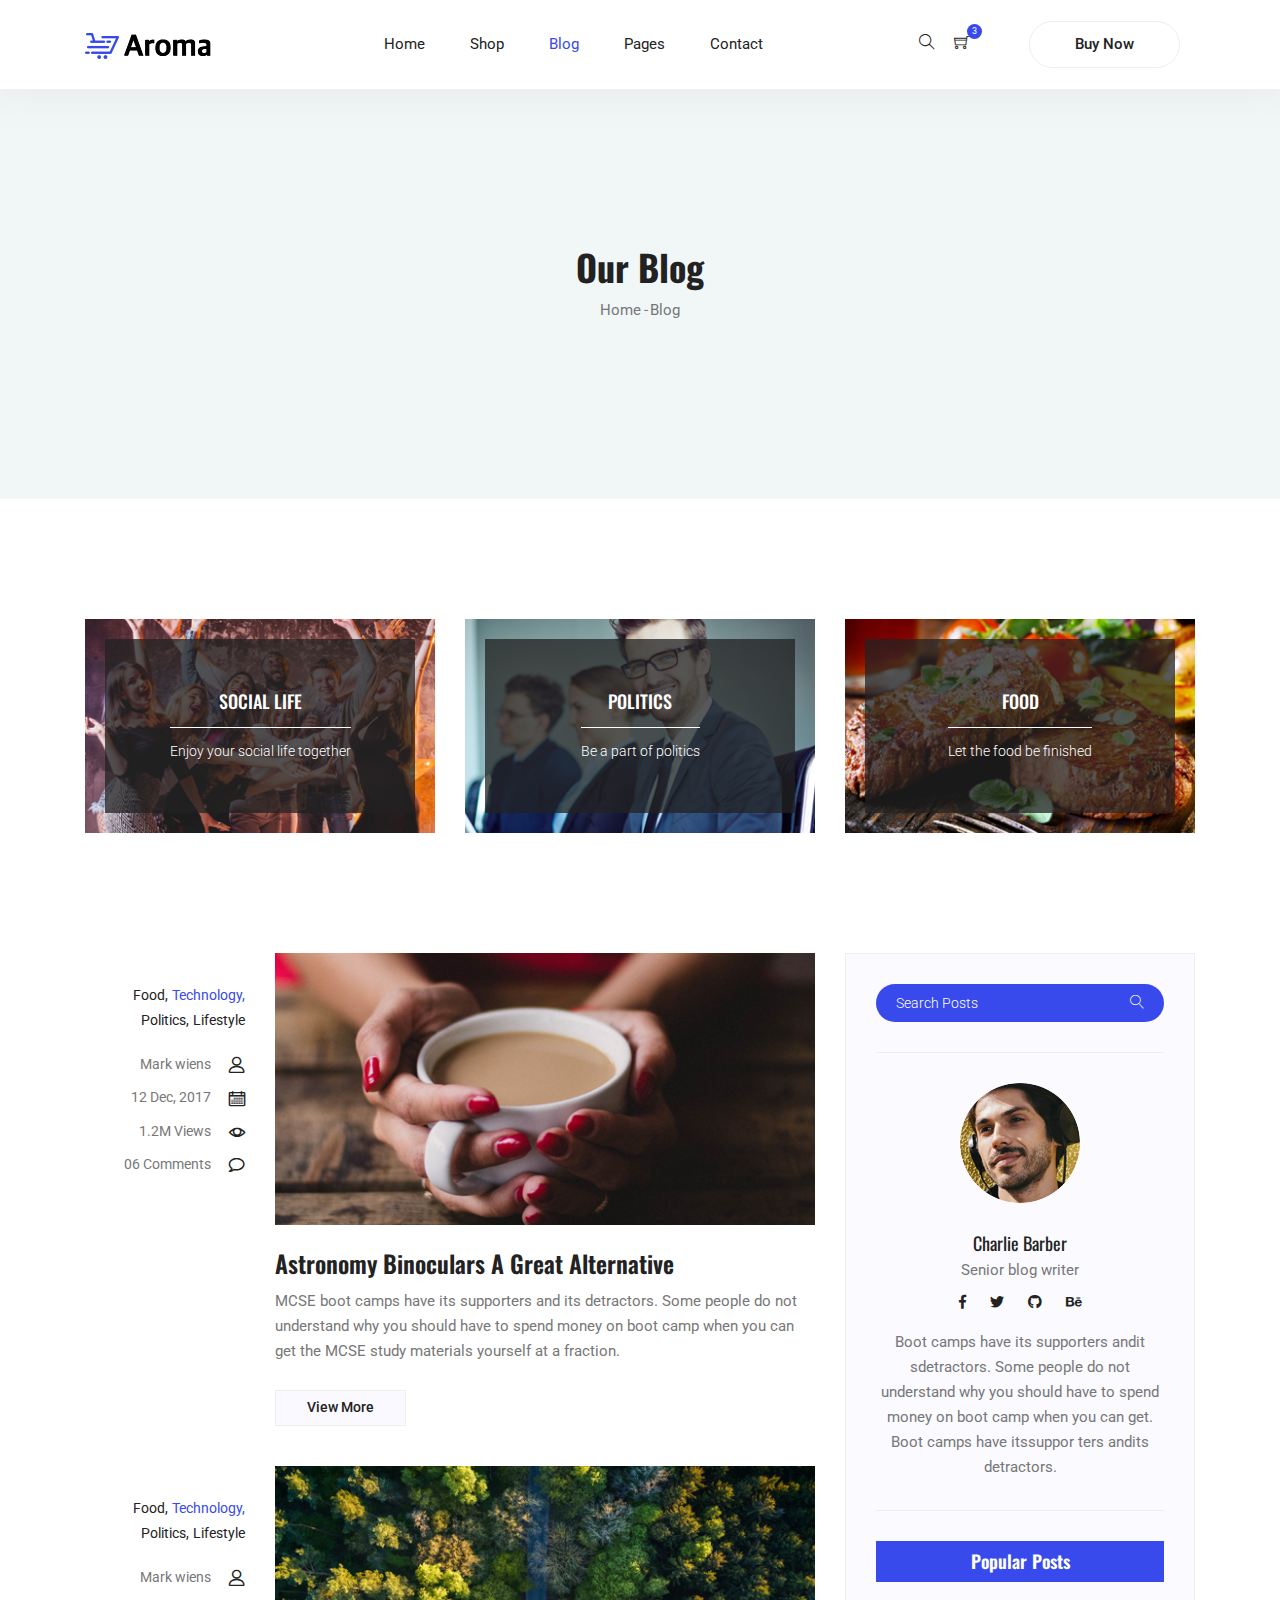
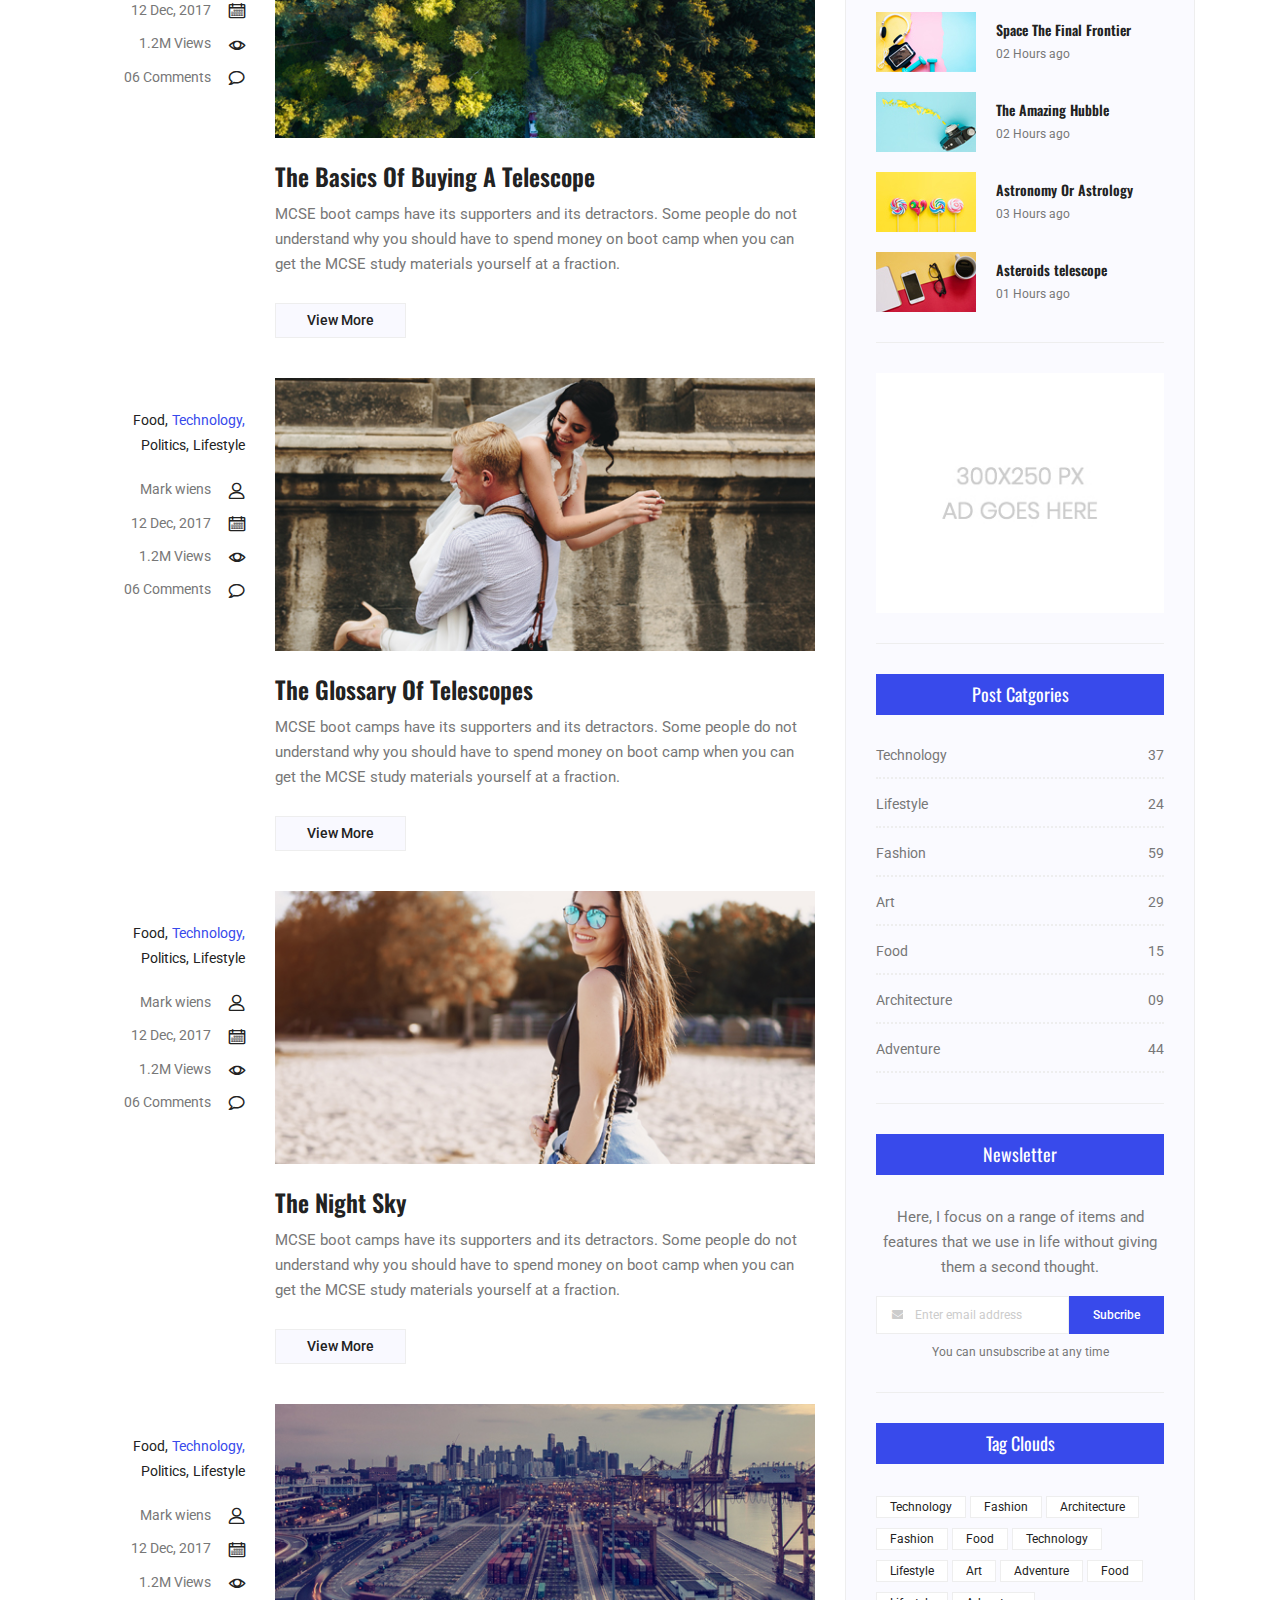
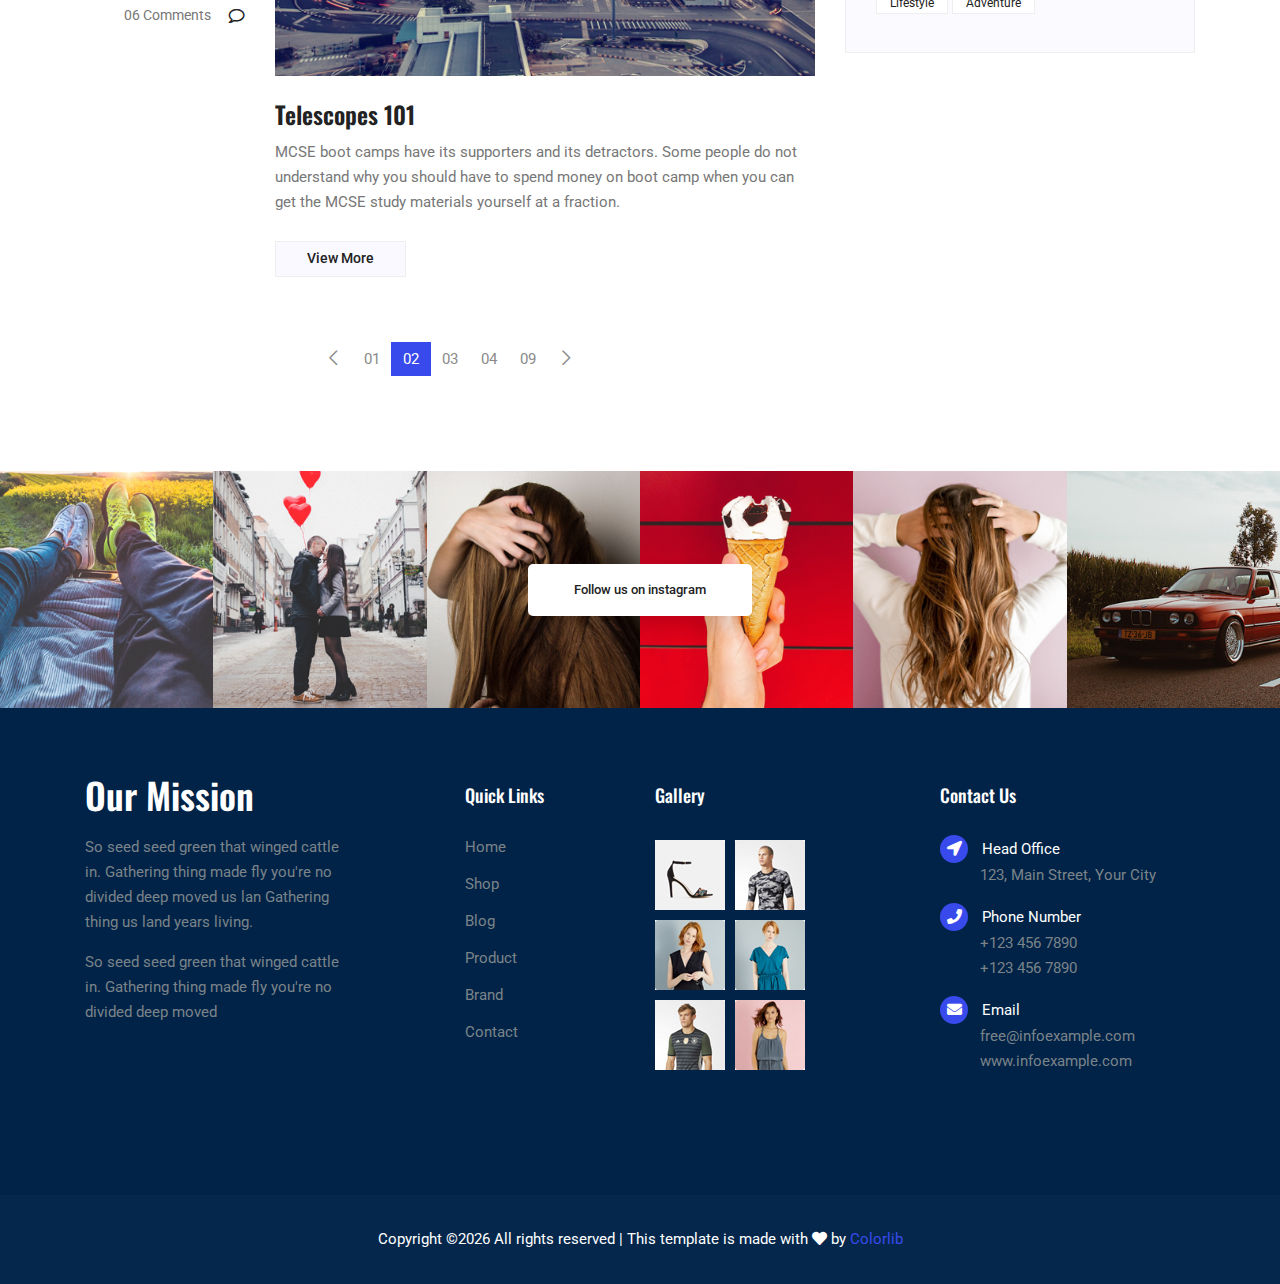
<file: project-frontend-template/blog.html>
<!DOCTYPE html>
<html lang="en">
<head>
  <meta charset="UTF-8">
  <meta name="viewport" content="width=device-width, initial-scale=1.0">
  <meta http-equiv="X-UA-Compatible" content="ie=edge">
  <title>Aroma Shop - Blog</title>
	<link rel="icon" href="img/Fevicon.png" type="image/png">
  <link rel="stylesheet" href="vendors/bootstrap/bootstrap.min.css">
  <link rel="stylesheet" href="vendors/fontawesome/css/all.min.css">
	<link rel="stylesheet" href="vendors/themify-icons/themify-icons.css">
	<link rel="stylesheet" href="vendors/linericon/style.css">
  <link rel="stylesheet" href="vendors/owl-carousel/owl.theme.default.min.css">
  <link rel="stylesheet" href="vendors/owl-carousel/owl.carousel.min.css">

  <link rel="stylesheet" href="css/style.css">
</head>
<body>
  <!--================ Start Header Menu Area =================-->
	<header class="header_area">
    <div class="main_menu">
      <nav class="navbar navbar-expand-lg navbar-light">
        <div class="container">
          <a class="navbar-brand logo_h" href="index.html"><img src="img/logo.png" alt=""></a>
          <button class="navbar-toggler" type="button" data-toggle="collapse" data-target="#navbarSupportedContent"
            aria-controls="navbarSupportedContent" aria-expanded="false" aria-label="Toggle navigation">
            <span class="icon-bar"></span>
            <span class="icon-bar"></span>
            <span class="icon-bar"></span>
          </button>
          <div class="collapse navbar-collapse offset" id="navbarSupportedContent">
            <ul class="nav navbar-nav menu_nav ml-auto mr-auto">
              <li class="nav-item"><a class="nav-link" href="index.html">Home</a></li>
              <li class="nav-item submenu dropdown">
                <a href="#" class="nav-link dropdown-toggle" data-toggle="dropdown" role="button" aria-haspopup="true"
                  aria-expanded="false">Shop</a>
                <ul class="dropdown-menu">
                  <li class="nav-item"><a class="nav-link" href="category.html">Shop Category</a></li>
                  <li class="nav-item"><a class="nav-link" href="single-product.html">Product Details</a></li>
                  <li class="nav-item"><a class="nav-link" href="checkout.html">Product Checkout</a></li>
                  <li class="nav-item"><a class="nav-link" href="confirmation.html">Confirmation</a></li>
                  <li class="nav-item"><a class="nav-link" href="cart.html">Shopping Cart</a></li>
                </ul>
							</li>
              <li class="nav-item active submenu dropdown">
                <a href="#" class="nav-link dropdown-toggle" data-toggle="dropdown" role="button" aria-haspopup="true"
                  aria-expanded="false">Blog</a>
                <ul class="dropdown-menu">
                  <li class="nav-item active"><a class="nav-link" href="blog.html">Blog Single</a></li>
                  <li class="nav-item"><a class="nav-link" href="single-blog.html">Blog Details</a></li>
                </ul>
							</li>
							<li class="nav-item submenu dropdown">
                <a href="#" class="nav-link dropdown-toggle" data-toggle="dropdown" role="button" aria-haspopup="true"
                  aria-expanded="false">Pages</a>
                <ul class="dropdown-menu">
                  <li class="nav-item"><a class="nav-link" href="login.html">Login</a></li>
                  <li class="nav-item"><a class="nav-link" href="register.html">Register</a></li>
                  <li class="nav-item"><a class="nav-link" href="tracking-order.html">Tracking</a></li>
                </ul>
              </li>
              <li class="nav-item"><a class="nav-link" href="contact.html">Contact</a></li>
            </ul>

            <ul class="nav-shop">
              <li class="nav-item"><button><i class="ti-search"></i></button></li>
              <li class="nav-item"><button><i class="ti-shopping-cart"></i><span class="nav-shop__circle">3</span></button> </li>
              <li class="nav-item"><a class="button button-header" href="#">Buy Now</a></li>
            </ul>
          </div>
        </div>
      </nav>
    </div>
  </header>
	<!--================ End Header Menu Area =================-->


  <!-- ================ start banner area ================= -->	
  <section class="blog-banner-area" id="blog">
    <div class="container h-100">
      <div class="blog-banner">
        <div class="text-center">
          <h1>Our Blog</h1>
          <nav aria-label="breadcrumb" class="banner-breadcrumb">
            <ol class="breadcrumb">
              <li class="breadcrumb-item"><a href="#">Home</a></li>
              <li class="breadcrumb-item active" aria-current="page">Blog</li>
            </ol>
          </nav>
        </div>
      </div>
    </div>
  </section>
  <!-- ================ end banner area ================= -->


  <!--================Blog Categorie Area =================-->
  <section class="blog_categorie_area">
    <div class="container">
      <div class="row">
        <div class="col-sm-6 col-lg-4 mb-4 mb-lg-0">
            <div class="categories_post">
                <img class="card-img rounded-0" src="img/blog/cat-post/cat-post-3.jpg" alt="post">
                <div class="categories_details">
                    <div class="categories_text">
                        <a href="single-blog.html">
                            <h5>Social Life</h5>
                        </a>
                        <div class="border_line"></div>
                        <p>Enjoy your social life together</p>
                    </div>
                </div>
            </div>
        </div>
        <div class="col-sm-6 col-lg-4 mb-4 mb-lg-0">
          <div class="categories_post">
            <img class="card-img rounded-0" src="img/blog/cat-post/cat-post-2.jpg" alt="post">
            <div class="categories_details">
              <div class="categories_text">
                <a href="single-blog.html">
                    <h5>Politics</h5>
                </a>
                <div class="border_line"></div>
                <p>Be a part of politics</p>
              </div>
            </div>
          </div>
        </div>
        <div class="col-sm-6 col-lg-4 mb-4 mb-lg-0">
            <div class="categories_post">
                <img class="card-img rounded-0" src="img/blog/cat-post/cat-post-1.jpg" alt="post">
                <div class="categories_details">
                    <div class="categories_text">
                        <a href="single-blog.html">
                            <h5>Food</h5>
                        </a>
                        <div class="border_line"></div>
                        <p>Let the food be finished</p>
                    </div>
                </div>
            </div>
        </div>
      </div>
    </div>
  </section>
  <!--================Blog Categorie Area =================-->

  <!--================Blog Area =================-->
  <section class="blog_area">
      <div class="container">
          <div class="row">
              <div class="col-lg-8">
                  <div class="blog_left_sidebar">
                      <article class="row blog_item">
                          <div class="col-md-3">
                              <div class="blog_info text-right">
                                  <div class="post_tag">
                                      <a href="#">Food,</a>
                                      <a class="active" href="#">Technology,</a>
                                      <a href="#">Politics,</a>
                                      <a href="#">Lifestyle</a>
                                  </div>
                                  <ul class="blog_meta list">
                                      <li>
                                          <a href="#">Mark wiens
                                              <i class="lnr lnr-user"></i>
                                          </a>
                                      </li>
                                      <li>
                                          <a href="#">12 Dec, 2017
                                              <i class="lnr lnr-calendar-full"></i>
                                          </a>
                                      </li>
                                      <li>
                                          <a href="#">1.2M Views
                                              <i class="lnr lnr-eye"></i>
                                          </a>
                                      </li>
                                      <li>
                                          <a href="#">06 Comments
                                              <i class="lnr lnr-bubble"></i>
                                          </a>
                                      </li>
                                  </ul>
                              </div>
                          </div>
                          <div class="col-md-9">
                              <div class="blog_post">
                                  <img src="img/blog/main-blog/m-blog-1.jpg" alt="">
                                  <div class="blog_details">
                                      <a href="single-blog.html">
                                          <h2>Astronomy Binoculars A Great Alternative</h2>
                                      </a>
                                      <p>MCSE boot camps have its supporters and its detractors. Some people do not understand
                                          why you should have to spend money on boot camp when you can get the MCSE study
                                          materials yourself at a fraction.</p>
                                      <a class="button button-blog" href="single-blog.html">View More</a>
                                  </div>
                              </div>
                          </div>
                      </article>
                      <article class="row blog_item">
                          <div class="col-md-3">
                              <div class="blog_info text-right">
                                  <div class="post_tag">
                                      <a href="#">Food,</a>
                                      <a class="active" href="#">Technology,</a>
                                      <a href="#">Politics,</a>
                                      <a href="#">Lifestyle</a>
                                  </div>
                                  <ul class="blog_meta list">
                                      <li>
                                          <a href="#">Mark wiens
                                              <i class="lnr lnr-user"></i>
                                          </a>
                                      </li>
                                      <li>
                                          <a href="#">12 Dec, 2017
                                              <i class="lnr lnr-calendar-full"></i>
                                          </a>
                                      </li>
                                      <li>
                                          <a href="#">1.2M Views
                                              <i class="lnr lnr-eye"></i>
                                          </a>
                                      </li>
                                      <li>
                                          <a href="#">06 Comments
                                              <i class="lnr lnr-bubble"></i>
                                          </a>
                                      </li>
                                  </ul>
                              </div>
                          </div>
                          <div class="col-md-9">
                              <div class="blog_post">
                                  <img src="img/blog/main-blog/m-blog-2.jpg" alt="">
                                  <div class="blog_details">
                                      <a href="single-blog.html">
                                          <h2>The Basics Of Buying A Telescope</h2>
                                      </a>
                                      <p>MCSE boot camps have its supporters and its detractors. Some people do not understand
                                          why you should have to spend money on boot camp when you can get the MCSE study
                                          materials yourself at a fraction.</p>
                                      <a href="single-blog.html" class="button button-blog">View More</a>
                                  </div>
                              </div>
                          </div>
                      </article>
                      <article class="row blog_item">
                          <div class="col-md-3">
                              <div class="blog_info text-right">
                                  <div class="post_tag">
                                      <a href="#">Food,</a>
                                      <a class="active" href="#">Technology,</a>
                                      <a href="#">Politics,</a>
                                      <a href="#">Lifestyle</a>
                                  </div>
                                  <ul class="blog_meta list">
                                      <li>
                                          <a href="#">Mark wiens
                                              <i class="lnr lnr-user"></i>
                                          </a>
                                      </li>
                                      <li>
                                          <a href="#">12 Dec, 2017
                                              <i class="lnr lnr-calendar-full"></i>
                                          </a>
                                      </li>
                                      <li>
                                          <a href="#">1.2M Views
                                              <i class="lnr lnr-eye"></i>
                                          </a>
                                      </li>
                                      <li>
                                          <a href="#">06 Comments
                                              <i class="lnr lnr-bubble"></i>
                                          </a>
                                      </li>
                                  </ul>
                              </div>
                          </div>
                          <div class="col-md-9">
                              <div class="blog_post">
                                  <img src="img/blog/main-blog/m-blog-3.jpg" alt="">
                                  <div class="blog_details">
                                      <a href="single-blog.html">
                                          <h2>The Glossary Of Telescopes</h2>
                                      </a>
                                      <p>MCSE boot camps have its supporters and its detractors. Some people do not understand
                                          why you should have to spend money on boot camp when you can get the MCSE study
                                          materials yourself at a fraction.</p>
                                      <a href="single-blog.html" class="button button-blog">View More</a>
                                  </div>
                              </div>
                          </div>
                      </article>
                      <article class="row blog_item">
                          <div class="col-md-3">
                              <div class="blog_info text-right">
                                  <div class="post_tag">
                                      <a href="#">Food,</a>
                                      <a class="active" href="#">Technology,</a>
                                      <a href="#">Politics,</a>
                                      <a href="#">Lifestyle</a>
                                  </div>
                                  <ul class="blog_meta list">
                                      <li>
                                          <a href="#">Mark wiens
                                              <i class="lnr lnr-user"></i>
                                          </a>
                                      </li>
                                      <li>
                                          <a href="#">12 Dec, 2017
                                              <i class="lnr lnr-calendar-full"></i>
                                          </a>
                                      </li>
                                      <li>
                                          <a href="#">1.2M Views
                                              <i class="lnr lnr-eye"></i>
                                          </a>
                                      </li>
                                      <li>
                                          <a href="#">06 Comments
                                              <i class="lnr lnr-bubble"></i>
                                          </a>
                                      </li>
                                  </ul>
                              </div>
                          </div>
                          <div class="col-md-9">
                              <div class="blog_post">
                                  <img src="img/blog/main-blog/m-blog-4.jpg" alt="">
                                  <div class="blog_details">
                                      <a href="single-blog.html">
                                          <h2>The Night Sky</h2>
                                      </a>
                                      <p>MCSE boot camps have its supporters and its detractors. Some people do not understand
                                          why you should have to spend money on boot camp when you can get the MCSE study
                                          materials yourself at a fraction.</p>
                                      <a href="single-blog.html" class="button button-blog">View More</a>
                                  </div>
                              </div>
                          </div>
                      </article>
                      <article class="row blog_item">
                          <div class="col-md-3">
                              <div class="blog_info text-right">
                                  <div class="post_tag">
                                      <a href="#">Food,</a>
                                      <a class="active" href="#">Technology,</a>
                                      <a href="#">Politics,</a>
                                      <a href="#">Lifestyle</a>
                                  </div>
                                  <ul class="blog_meta list">
                                      <li>
                                          <a href="#">Mark wiens
                                              <i class="lnr lnr-user"></i>
                                          </a>
                                      </li>
                                      <li>
                                          <a href="#">12 Dec, 2017
                                              <i class="lnr lnr-calendar-full"></i>
                                          </a>
                                      </li>
                                      <li>
                                          <a href="#">1.2M Views
                                              <i class="lnr lnr-eye"></i>
                                          </a>
                                      </li>
                                      <li>
                                          <a href="#">06 Comments
                                              <i class="lnr lnr-bubble"></i>
                                          </a>
                                      </li>
                                  </ul>
                              </div>
                          </div>
                          <div class="col-md-9">
                              <div class="blog_post">
                                  <img src="img/blog/main-blog/m-blog-5.jpg" alt="">
                                  <div class="blog_details">
                                      <a href="single-blog.html">
                                          <h2>Telescopes 101</h2>
                                      </a>
                                      <p>MCSE boot camps have its supporters and its detractors. Some people do not understand
                                          why you should have to spend money on boot camp when you can get the MCSE study
                                          materials yourself at a fraction.</p>
                                      <a href="single-blog.html" class="button button-blog">View More</a>
                                  </div>
                              </div>
                          </div>
                      </article>
                      <nav class="blog-pagination justify-content-center d-flex">
                          <ul class="pagination">
                              <li class="page-item">
                                  <a href="#" class="page-link" aria-label="Previous">
                                      <span aria-hidden="true">
                                          <span class="lnr lnr-chevron-left"></span>
                                      </span>
                                  </a>
                              </li>
                              <li class="page-item">
                                  <a href="#" class="page-link">01</a>
                              </li>
                              <li class="page-item active">
                                  <a href="#" class="page-link">02</a>
                              </li>
                              <li class="page-item">
                                  <a href="#" class="page-link">03</a>
                              </li>
                              <li class="page-item">
                                  <a href="#" class="page-link">04</a>
                              </li>
                              <li class="page-item">
                                  <a href="#" class="page-link">09</a>
                              </li>
                              <li class="page-item">
                                  <a href="#" class="page-link" aria-label="Next">
                                      <span aria-hidden="true">
                                          <span class="lnr lnr-chevron-right"></span>
                                      </span>
                                  </a>
                              </li>
                          </ul>
                      </nav>
                  </div>
              </div>
              <div class="col-lg-4">
                  <div class="blog_right_sidebar">
                      <aside class="single_sidebar_widget search_widget">
                          <div class="input-group">
                              <input type="text" class="form-control" placeholder="Search Posts">
                              <span class="input-group-btn">
                                  <button class="btn btn-default" type="button">
                                      <i class="lnr lnr-magnifier"></i>
                                  </button>
                              </span>
                          </div>
                          <!-- /input-group -->
                          <div class="br"></div>
                      </aside>
                      <aside class="single_sidebar_widget author_widget">
                          <img class="author_img rounded-circle" src="img/blog/author.png" alt="">
                          <h4>Charlie Barber</h4>
                          <p>Senior blog writer</p>
                          <div class="social_icon">
                              <a href="#">
                                  <i class="fab fa-facebook-f"></i>
                              </a>
                              <a href="#">
                                  <i class="fab fa-twitter"></i>
                              </a>
                              <a href="#">
                                  <i class="fab fa-github"></i>
                              </a>
                              <a href="#">
                                <i class="fab fa-behance"></i>
                              </a>
                          </div>
                          <p>Boot camps have its supporters andit sdetractors. Some people do not understand why you should
                              have to spend money on boot camp when you can get. Boot camps have itssuppor ters andits
                              detractors.
                          </p>
                          <div class="br"></div>
                      </aside>
                      <aside class="single_sidebar_widget popular_post_widget">
                          <h3 class="widget_title">Popular Posts</h3>
                          <div class="media post_item">
                              <img src="img/blog/popular-post/post1.jpg" alt="post">
                              <div class="media-body">
                                  <a href="single-blog.html">
                                      <h3>Space The Final Frontier</h3>
                                  </a>
                                  <p>02 Hours ago</p>
                              </div>
                          </div>
                          <div class="media post_item">
                              <img src="img/blog/popular-post/post2.jpg" alt="post">
                              <div class="media-body">
                                  <a href="single-blog.html">
                                      <h3>The Amazing Hubble</h3>
                                  </a>
                                  <p>02 Hours ago</p>
                              </div>
                          </div>
                          <div class="media post_item">
                              <img src="img/blog/popular-post/post3.jpg" alt="post">
                              <div class="media-body">
                                  <a href="single-blog.html">
                                      <h3>Astronomy Or Astrology</h3>
                                  </a>
                                  <p>03 Hours ago</p>
                              </div>
                          </div>
                          <div class="media post_item">
                              <img src="img/blog/popular-post/post4.jpg" alt="post">
                              <div class="media-body">
                                  <a href="single-blog.html">
                                      <h3>Asteroids telescope</h3>
                                  </a>
                                  <p>01 Hours ago</p>
                              </div>
                          </div>
                          <div class="br"></div>
                      </aside>
                      <aside class="single_sidebar_widget ads_widget">
                          <a href="#">
                              <img class="img-fluid" src="img/blog/add.jpg" alt="">
                          </a>
                          <div class="br"></div>
                      </aside>
                      <aside class="single_sidebar_widget post_category_widget">
                          <h4 class="widget_title">Post Catgories</h4>
                          <ul class="list cat-list">
                              <li>
                                  <a href="#" class="d-flex justify-content-between">
                                      <p>Technology</p>
                                      <p>37</p>
                                  </a>
                              </li>
                              <li>
                                  <a href="#" class="d-flex justify-content-between">
                                      <p>Lifestyle</p>
                                      <p>24</p>
                                  </a>
                              </li>
                              <li>
                                  <a href="#" class="d-flex justify-content-between">
                                      <p>Fashion</p>
                                      <p>59</p>
                                  </a>
                              </li>
                              <li>
                                  <a href="#" class="d-flex justify-content-between">
                                      <p>Art</p>
                                      <p>29</p>
                                  </a>
                              </li>
                              <li>
                                  <a href="#" class="d-flex justify-content-between">
                                      <p>Food</p>
                                      <p>15</p>
                                  </a>
                              </li>
                              <li>
                                  <a href="#" class="d-flex justify-content-between">
                                      <p>Architecture</p>
                                      <p>09</p>
                                  </a>
                              </li>
                              <li>
                                  <a href="#" class="d-flex justify-content-between">
                                      <p>Adventure</p>
                                      <p>44</p>
                                  </a>
                              </li>
                          </ul>
                          <div class="br"></div>
                      </aside>
                      <aside class="single-sidebar-widget newsletter_widget">
                          <h4 class="widget_title">Newsletter</h4>
                          <p>
                              Here, I focus on a range of items and features that we use in life without giving them a second thought.
                          </p>
                          <div class="form-group d-flex flex-row">
                              <div class="input-group">
                                  <div class="input-group-prepend">
                                      <div class="input-group-text">
                                          <i class="fa fa-envelope" aria-hidden="true"></i>
                                      </div>
                                  </div>
                                  <input type="text" class="form-control" id="inlineFormInputGroup" placeholder="Enter email address" onfocus="this.placeholder = ''"
                                      onblur="this.placeholder = 'Enter email'">
                              </div>
                              <a href="#" class="bbtns">Subcribe</a>
                          </div>
                          <p class="text-bottom">You can unsubscribe at any time</p>
                          <div class="br"></div>
                      </aside>
                      <aside class="single-sidebar-widget tag_cloud_widget">
                          <h4 class="widget_title">Tag Clouds</h4>
                          <ul class="list">
                              <li>
                                  <a href="#">Technology</a>
                              </li>
                              <li>
                                  <a href="#">Fashion</a>
                              </li>
                              <li>
                                  <a href="#">Architecture</a>
                              </li>
                              <li>
                                  <a href="#">Fashion</a>
                              </li>
                              <li>
                                  <a href="#">Food</a>
                              </li>
                              <li>
                                  <a href="#">Technology</a>
                              </li>
                              <li>
                                  <a href="#">Lifestyle</a>
                              </li>
                              <li>
                                  <a href="#">Art</a>
                              </li>
                              <li>
                                  <a href="#">Adventure</a>
                              </li>
                              <li>
                                  <a href="#">Food</a>
                              </li>
                              <li>
                                  <a href="#">Lifestyle</a>
                              </li>
                              <li>
                                  <a href="#">Adventure</a>
                              </li>
                          </ul>
                      </aside>
                  </div>
              </div>
          </div>
      </div>
  </section>
  <!--================Blog Area =================-->

  <!--================Instagram Area =================-->
  <section class="instagram_area">
    <div class="container box_1620">
      <div class="insta_btn">
        <a class="btn theme_btn" href="#">Follow us on instagram</a>
      </div>
      <div class="instagram_image row m0">
        <a href="#"><img src="img/instagram/ins-1.jpg" alt=""></a>
        <a href="#"><img src="img/instagram/ins-2.jpg" alt=""></a>
        <a href="#"><img src="img/instagram/ins-3.jpg" alt=""></a>
        <a href="#"><img src="img/instagram/ins-4.jpg" alt=""></a>
        <a href="#"><img src="img/instagram/ins-5.jpg" alt=""></a>
        <a href="#"><img src="img/instagram/ins-6.jpg" alt=""></a>
      </div>
    </div>
  </section>
  <!--================End Instagram Area =================-->
  

  <!--================ Start footer Area  =================-->	
	<footer>
		<div class="footer-area">
			<div class="container">
				<div class="row section_gap">
					<div class="col-lg-3 col-md-6 col-sm-6">
						<div class="single-footer-widget tp_widgets">
							<h4 class="footer_title large_title">Our Mission</h4>
							<p>
								So seed seed green that winged cattle in. Gathering thing made fly you're no 
								divided deep moved us lan Gathering thing us land years living.
							</p>
							<p>
								So seed seed green that winged cattle in. Gathering thing made fly you're no divided deep moved 
							</p>
						</div>
					</div>
					<div class="offset-lg-1 col-lg-2 col-md-6 col-sm-6">
						<div class="single-footer-widget tp_widgets">
							<h4 class="footer_title">Quick Links</h4>
							<ul class="list">
								<li><a href="#">Home</a></li>
								<li><a href="#">Shop</a></li>
								<li><a href="#">Blog</a></li>
								<li><a href="#">Product</a></li>
								<li><a href="#">Brand</a></li>
								<li><a href="#">Contact</a></li>
							</ul>
						</div>
					</div>
					<div class="col-lg-2 col-md-6 col-sm-6">
						<div class="single-footer-widget instafeed">
							<h4 class="footer_title">Gallery</h4>
							<ul class="list instafeed d-flex flex-wrap">
								<li><img src="img/gallery/r1.jpg" alt=""></li>
								<li><img src="img/gallery/r2.jpg" alt=""></li>
								<li><img src="img/gallery/r3.jpg" alt=""></li>
								<li><img src="img/gallery/r5.jpg" alt=""></li>
								<li><img src="img/gallery/r7.jpg" alt=""></li>
								<li><img src="img/gallery/r8.jpg" alt=""></li>
							</ul>
						</div>
					</div>
					<div class="offset-lg-1 col-lg-3 col-md-6 col-sm-6">
						<div class="single-footer-widget tp_widgets">
							<h4 class="footer_title">Contact Us</h4>
							<div class="ml-40">
								<p class="sm-head">
									<span class="fa fa-location-arrow"></span>
									Head Office
								</p>
								<p>123, Main Street, Your City</p>
	
								<p class="sm-head">
									<span class="fa fa-phone"></span>
									Phone Number
								</p>
								<p>
									+123 456 7890 <br>
									+123 456 7890
								</p>
	
								<p class="sm-head">
									<span class="fa fa-envelope"></span>
									Email
								</p>
								<p>
									free@infoexample.com <br>
									www.infoexample.com
								</p>
							</div>
						</div>
					</div>
				</div>
			</div>
		</div>

		<div class="footer-bottom">
			<div class="container">
				<div class="row d-flex">
					<p class="col-lg-12 footer-text text-center">
						<!-- Link back to Colorlib can't be removed. Template is licensed under CC BY 3.0. -->
Copyright &copy;<script>document.write(new Date().getFullYear());</script> All rights reserved | This template is made with <i class="fa fa-heart" aria-hidden="true"></i> by <a href="https://colorlib.com" target="_blank">Colorlib</a>
<!-- Link back to Colorlib can't be removed. Template is licensed under CC BY 3.0. --></p>
				</div>
			</div>
		</div>
	</footer>
	<!--================ End footer Area  =================-->



  <script src="vendors/jquery/jquery-3.2.1.min.js"></script>
  <script src="vendors/bootstrap/bootstrap.bundle.min.js"></script>
  <script src="vendors/skrollr.min.js"></script>
  <script src="vendors/owl-carousel/owl.carousel.min.js"></script>
  <script src="vendors/nice-select/jquery.nice-select.min.js"></script>
  <script src="vendors/jquery.ajaxchimp.min.js"></script>
  <script src="vendors/mail-script.js"></script>
  <script src="js/main.js"></script>
</body>
</html>
</file>
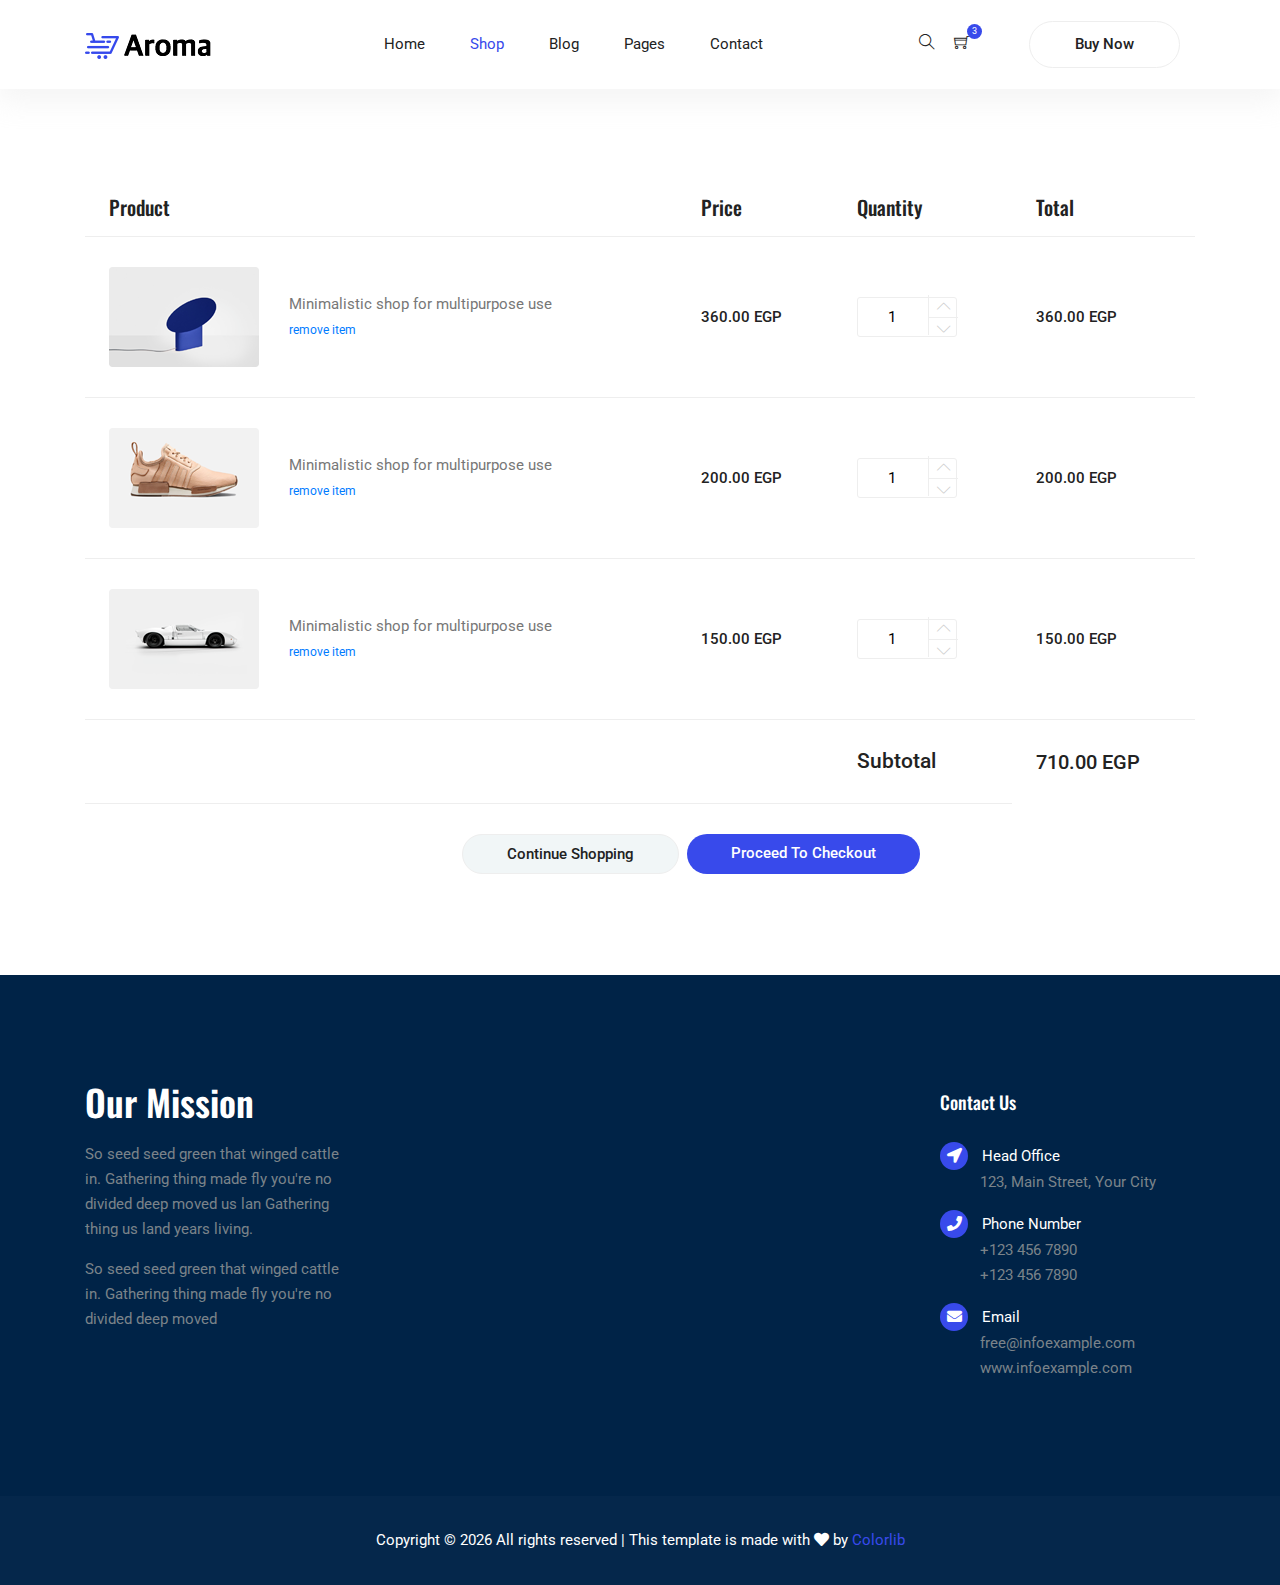
<file: project-frontend-template/cart - taher.html>
<!DOCTYPE html>
<html lang="en">
  <head>
    <meta charset="UTF-8" />
    <meta name="viewport" content="width=device-width, initial-scale=1.0" />
    <meta http-equiv="X-UA-Compatible" content="ie=edge" />
    <title>Aroma Shop - Cart</title>
    <link rel="icon" href="img/Fevicon.png" type="image/png" />
    <link rel="stylesheet" href="vendors/bootstrap/bootstrap.min.css" />
    <link rel="stylesheet" href="vendors/fontawesome/css/all.min.css" />
    <link rel="stylesheet" href="vendors/themify-icons/themify-icons.css" />
    <link rel="stylesheet" href="vendors/linericon/style.css" />
    <link
      rel="stylesheet"
      href="vendors/owl-carousel/owl.theme.default.min.css"
    />
    <link rel="stylesheet" href="vendors/owl-carousel/owl.carousel.min.css" />
    <link rel="stylesheet" href="vendors/nice-select/nice-select.css" />
    <link rel="stylesheet" href="vendors/nouislider/nouislider.min.css" />

    <link rel="stylesheet" href="css/style.css" />



        <script>
          document.addEventListener("DOMContentLoaded", function () {
            document.querySelectorAll(".product-row").forEach((row) => {
              const quantityInput = row.querySelector(".qty");
              const totalPriceElement = row.querySelector(".total-price");
              const priceElement = row.querySelector(".price");
              const increaseButton = row.querySelector(".increase");
              const decreaseButton = row.querySelector(".reduced");
              const removeButton = row.querySelector(".removeitem");

              if (!quantityInput || !totalPriceElement || !priceElement) return;

              // Get unit price
              const unitPrice =
                parseFloat(priceElement.innerText.replace("EGP", "")) || 0;

              function updateTotal() {
                let quantity = parseInt(quantityInput.value) || 1;
                if (quantity < 1) {
                  quantity = 1; // Prevent negative or zero values
                  quantityInput.value = 1;
                }
                totalPriceElement.innerText = `${(quantity * unitPrice).toFixed(
                  2
                )} EGP`;
                updateOrderTotal();
              }

              // Increase quantity
              increaseButton.addEventListener("click", function () {
                quantityInput.value = parseInt(quantityInput.value) + 1;
                updateTotal();
              });

              // Decrease quantity
              decreaseButton.addEventListener("click", function () {
                if (quantityInput.value > 1) {
                  quantityInput.value = parseInt(quantityInput.value) - 1;
                  updateTotal();
                }
              });

              function updateOrderTotal() {
                let totalOrderPrice = 0;
                const productRows = document.querySelectorAll(".product-row");
                const checkoutButton = document.querySelector(".xyz");


                if (productRows.length === 0) {
                     checkoutButton.style.display = "none"; 
                    document.getElementById("orderprice").innerText = "0.00 EGP";
                     return;
                 } 
                document.querySelectorAll(".product-row").forEach((row) => {
                  const totalPriceElement = row.querySelector(".total-price");
                  if (totalPriceElement) {
                    totalOrderPrice +=
                      parseFloat(totalPriceElement.innerText.replace("EGP", "")) ||
                      0;
                  }
                  const checkoutButton = document.querySelector(".xyz");
                  if(totalOrderPrice===0){
                    checkoutButton.style.display ="none";
                  }
                });

                document.getElementById(
                  "orderprice"
                ).innerText = `${totalOrderPrice.toFixed(2)} EGP`;
              }

              // Update total on manual input change
              quantityInput.addEventListener("input", updateTotal);

              //enabling remove item
              removeButton.addEventListener("click", function (event) {
                event.preventDefault();
                row.remove();
                updateOrderTotal();
              });



              // Initialize total price on page load
              updateTotal();
            });
          });
        </script>
  </head>
  <body>
    <!--================ Start Header Menu Area =================-->
    <header class="header_area">
      <div class="main_menu">
        <nav class="navbar navbar-expand-lg navbar-light">
          <div class="container">
            <a class="navbar-brand logo_h" href="index.html"
              ><img src="img/logo.png" alt=""
            /></a>
            <button
              class="navbar-toggler"
              type="button"
              data-toggle="collapse"
              data-target="#navbarSupportedContent"
              aria-controls="navbarSupportedContent"
              aria-expanded="false"
              aria-label="Toggle navigation"
            >
              <span class="icon-bar"></span>
              <span class="icon-bar"></span>
              <span class="icon-bar"></span>
            </button>
            <div
              class="collapse navbar-collapse offset"
              id="navbarSupportedContent"
            >
              <ul class="nav navbar-nav menu_nav ml-auto mr-auto">
                <li class="nav-item">
                  <a class="nav-link" href="index.html">Home</a>
                </li>
                <li class="nav-item active submenu dropdown">
                  <a
                    href="#"
                    class="nav-link dropdown-toggle"
                    data-toggle="dropdown"
                    role="button"
                    aria-haspopup="true"
                    aria-expanded="false"
                    >Shop</a
                  >
                  <ul class="dropdown-menu">
                    <li class="nav-item">
                      <a class="nav-link" href="category.html">Shop Category</a>
                    </li>
                    <li class="nav-item">
                      <a class="nav-link" href="single-product.html"
                        >Product Details</a
                      >
                    </li>
                    <li class="nav-item">
                      <a class="nav-link" href="checkout.html"
                        >Product Checkout</a
                      >
                    </li>
                    <li class="nav-item">
                      <a class="nav-link" href="confirmation.html"
                        >Confirmation</a
                      >
                    </li>
                    <li class="nav-item">
                      <a class="nav-link" href="cart.html">Shopping Cart</a>
                    </li>
                  </ul>
                </li>
                <li class="nav-item submenu dropdown">
                  <a
                    href="#"
                    class="nav-link dropdown-toggle"
                    data-toggle="dropdown"
                    role="button"
                    aria-haspopup="true"
                    aria-expanded="false"
                    >Blog</a
                  >
                  <ul class="dropdown-menu">
                    <li class="nav-item">
                      <a class="nav-link" href="blog.html">Blog</a>
                    </li>
                    <li class="nav-item">
                      <a class="nav-link" href="register.html">Register</a>
                    </li>
                    <li class="nav-item">
                      <a class="nav-link" href="single-blog.html"
                        >Blog Details</a
                      >
                    </li>
                  </ul>
                </li>
                <li class="nav-item submenu dropdown">
                  <a
                    href="#"
                    class="nav-link dropdown-toggle"
                    data-toggle="dropdown"
                    role="button"
                    aria-haspopup="true"
                    aria-expanded="false"
                    >Pages</a
                  >
                  <ul class="dropdown-menu">
                    <li class="nav-item">
                      <a class="nav-link" href="login.html">Login</a>
                    </li>
                    <li class="nav-item">
                      <a class="nav-link" href="tracking-order.html"
                        >Tracking</a
                      >
                    </li>
                  </ul>
                </li>
                <li class="nav-item">
                  <a class="nav-link" href="contact.html">Contact</a>
                </li>
              </ul>

              <ul class="nav-shop">
                <li class="nav-item">
                  <button><i class="ti-search"></i></button>
                </li>
                <li class="nav-item">
                  <button>
                    <i class="ti-shopping-cart"></i
                    ><span class="nav-shop__circle">3</span>
                  </button>
                </li>
                <li class="nav-item">
                  <a class="button button-header" href="#">Buy Now</a>
                </li>
              </ul>
            </div>
          </div>
        </nav>
      </div>
    </header>
    <!--================ End Header Menu Area =================-->

    <!-- ================ start banner area ================= -->

    <!-- ================ end banner area ================= -->

    <!--================Cart Area =================-->
    <section class="cart_area">
      <div class="container">
        <div class="cart_inner">
          <div class="table-responsive">
            <table class="table" style=" min-height: 100px;">
              <thead>
                <tr>
                  <th scope="col" style="font-size: 20px">Product</th>
                  <th scope="col" style="font-size: 20px">Price</th>
                  <th scope="col" style="font-size: 20px">Quantity</th>
                  <th scope="col" style="font-size: 20px">Total</th>
                </tr>
              </thead>
              <tbody>
                <tr class="product-row">
                  <td>
                    <div class="media">
                      <div class="d-flex">
                        <img src="img/cart/cart1.png" alt="" />
                      </div>
                      <div class="media-body">
                        <p>Minimalistic shop for multipurpose use</p>
                        <a href="#" style="font-size: 12px" class="removeitem"
                          >remove item</a
                        >
                      </div>
                    </div>
                  </td>
                  <td>
                    <h5 class="price">360.00 EGP</h5>
                  </td>
                  <td>
                    <div class="product_count">
                      <input
                        type="text"
                        name="qty"
                        maxlength="12"
                        value="1"
                        title="Quantity:"
                        class="input-text qty"
                      />
                      <button class="increase items-count" type="button">
                        <i class="lnr lnr-chevron-up"></i>
                      </button>
                      <button class="reduced items-count" type="button">
                        <i class="lnr lnr-chevron-down"></i>
                      </button>
                    </div>
                  </td>
                  <td>
                    <h5 class="total-price">360.00 EGP</h5>
                  </td>
                </tr>

                <tr class="product-row">
                  <td>
                    <div class="media">
                      <div class="d-flex">
                        <img src="img/cart/cart2.png" alt="" />
                      </div>
                      <div class="media-body">
                        <p>Minimalistic shop for multipurpose use</p>
                        <a href="#" style="font-size: 12px" class="removeitem"
                          >remove item</a
                        >
                      </div>
                    </div>
                  </td>
                  <td>
                    <h5 class="price">200.00 EGP</h5>
                  </td>
                  <td>
                    <div class="product_count">
                      <input
                        type="text"
                        name="qty"
                        maxlength="12"
                        value="1"
                        title="Quantity:"
                        class="input-text qty"
                      />
                      <button class="increase items-count" type="button">
                        <i class="lnr lnr-chevron-up"></i>
                      </button>
                      <button class="reduced items-count" type="button">
                        <i class="lnr lnr-chevron-down"></i>
                      </button>
                    </div>
                  </td>
                  <td>
                    <h5 class="total-price">200.00 EGP</h5>
                  </td>
                </tr>

                <tr class="product-row">
                  <td>
                    <div class="media">
                      <div class="d-flex">
                        <img src="img/cart/cart3.png" alt="" />
                      </div>
                      <div class="media-body">
                        <p>Minimalistic shop for multipurpose use</p>
                        <a href="#" style="font-size: 12px" class="removeitem"
                          >remove item</a
                        >
                      </div>
                    </div>
                  </td>
                  <td>
                    <h5 class="price">150.00 EGP</h5>
                  </td>
                  <td>
                    <div class="product_count">
                      <input
                        type="text"
                        name="qty"
                        maxlength="12"
                        value="1"
                        title="Quantity:"
                        class="input-text qty"
                      />
                      <button class="increase items-count" type="button">
                        <i class="lnr lnr-chevron-up"></i>
                      </button>
                      <button class="reduced items-count" type="button">
                        <i class="lnr lnr-chevron-down"></i>
                      </button>
                    </div>
                  </td>
                  <td>
                    <h5 class="total-price">150.00 EGP</h5>
                  </td>
                </tr>

                <tr>
                  <td></td>
                  <td></td>
                  <td>
                    <h5 style="font-size: 21px">Subtotal</h5>
                  </td>
                  <td>
                    <h5 style="font-size: 20px" id="orderprice">2160.00 EGP</h5>
                  </td>
                </tr>


                <tr class="out_button_area">
                  <td class=""></td>
                                                <td>

                                                </td>
                  <td>
                    <div class="checkout_btn_inner d-flex align-items-center">
                      <a class="gray_btn" href="#">Continue Shopping</a>
                      <a class="primary-btn ml-2 xyz" href="#"
                        >Proceed to checkout</a
                      >
                    </div>
                  </td>
                </tr>
              </tbody>
            </table>
          </div>
        </div>
      </div>
    </section>
    <!--================End Cart Area =================-->

    <!--================ Start footer Area  =================-->
    <footer>
      <div class="footer-area footer-only">
        <div class="container">
          <div class="row section_gap">
            <div class="col-lg-3 col-md-6 col-sm-6">
              <div class="single-footer-widget tp_widgets">
                <h4 class="footer_title large_title">Our Mission</h4>
                <p>
                  So seed seed green that winged cattle in. Gathering thing made
                  fly you're no divided deep moved us lan Gathering thing us
                  land years living.
                </p>
                <p>
                  So seed seed green that winged cattle in. Gathering thing made
                  fly you're no divided deep moved
                </p>
              </div>
            </div>
            <div class="offset-lg-1 col-lg-2 col-md-6 col-sm-6"></div>
            <div class="col-lg-2 col-md-6 col-sm-6"></div>
            <div class="offset-lg-1 col-lg-3 col-md-6 col-sm-6">
              <div class="single-footer-widget tp_widgets">
                <h4 class="footer_title">Contact Us</h4>
                <div class="ml-40">
                  <p class="sm-head">
                    <span class="fa fa-location-arrow"></span>
                    Head Office
                  </p>
                  <p>123, Main Street, Your City</p>

                  <p class="sm-head">
                    <span class="fa fa-phone"></span>
                    Phone Number
                  </p>
                  <p>
                    +123 456 7890 <br />
                    +123 456 7890
                  </p>

                  <p class="sm-head">
                    <span class="fa fa-envelope"></span>
                    Email
                  </p>
                  <p>
                    free@infoexample.com <br />
                    www.infoexample.com
                  </p>
                </div>
              </div>
            </div>
          </div>
        </div>
      </div>

      <div class="footer-bottom">
        <div class="container">
          <div class="row d-flex">
            <p class="col-lg-12 footer-text text-center">
              <!-- Link back to Colorlib can't be removed. Template is licensed under CC BY 3.0. -->
              Copyright &copy;
              <script>
                document.write(new Date().getFullYear());
              </script>
              All rights reserved | This template is made with
              <i class="fa fa-heart" aria-hidden="true"></i> by
              <a href="https://colorlib.com" target="_blank">Colorlib</a>
              <!-- Link back to Colorlib can't be removed. Template is licensed under CC BY 3.0. -->
            </p>
          </div>
        </div>
      </div>
    </footer>
    <!--================ End footer Area  =================-->

    <script src="vendors/jquery/jquery-3.2.1.min.js"></script>
    <script src="vendors/bootstrap/bootstrap.bundle.min.js"></script>
    <script src="vendors/skrollr.min.js"></script>
    <script src="vendors/owl-carousel/owl.carousel.min.js"></script>
    <script src="vendors/nice-select/jquery.nice-select.min.js"></script>
    <script src="vendors/jquery.ajaxchimp.min.js"></script>
    <script src="vendors/mail-script.js"></script>
    <script src="js/main.js"></script>
  </body>
</html>
</file>
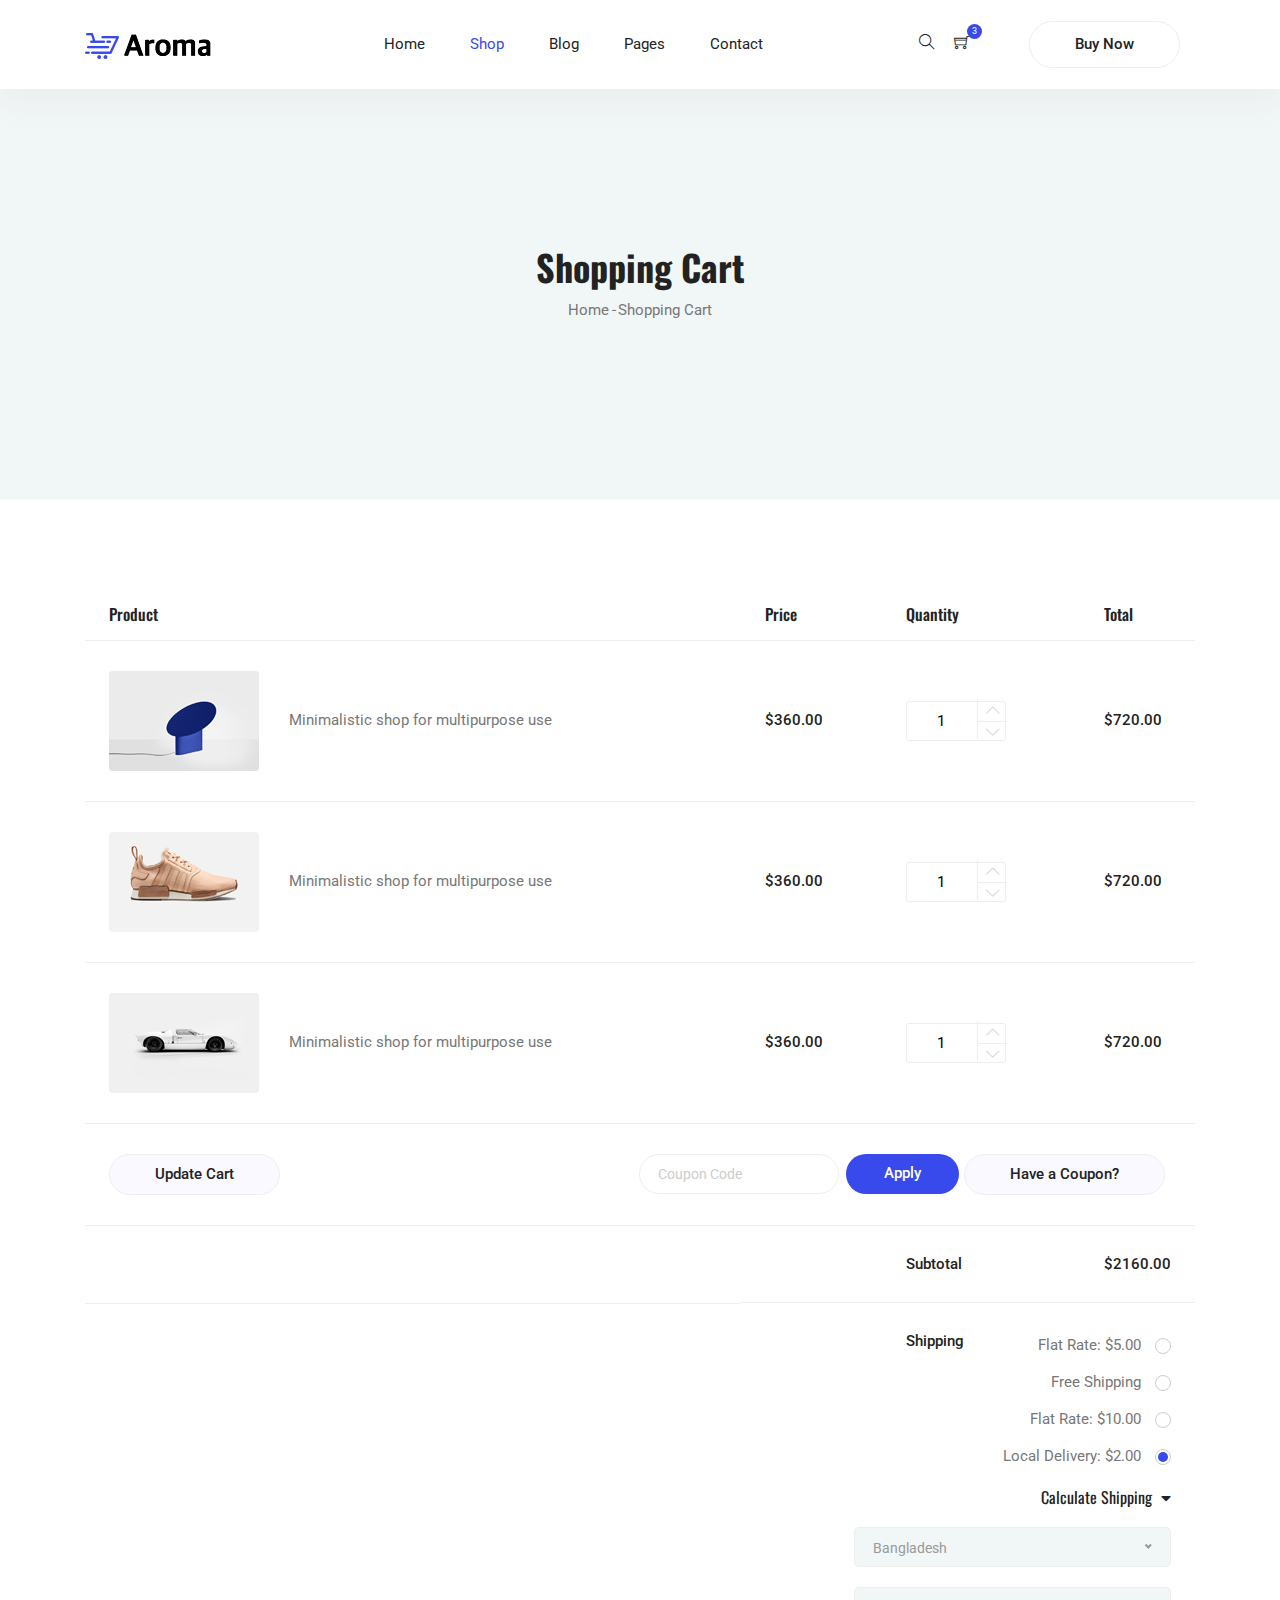
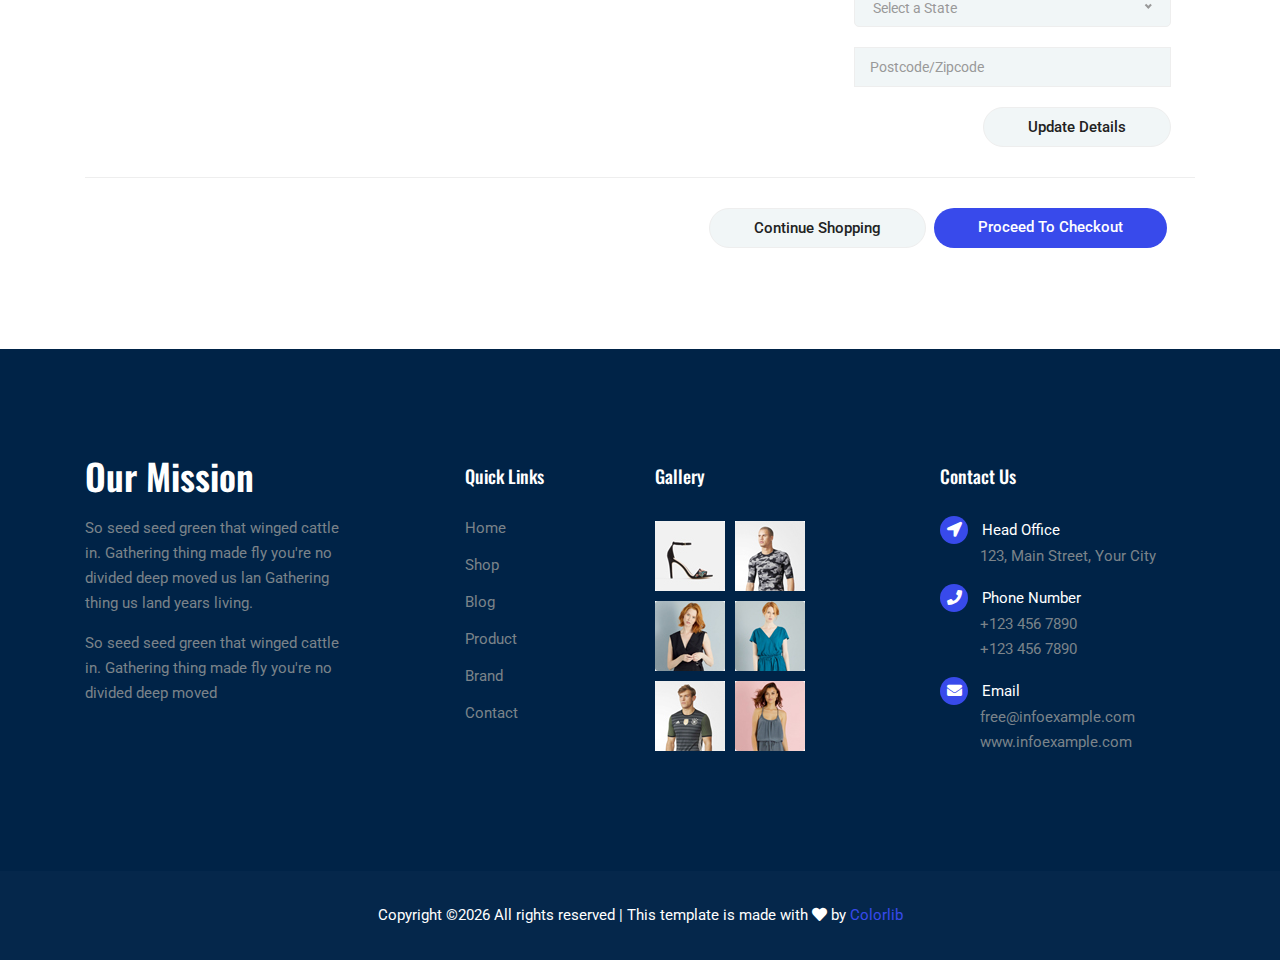
<file: project-frontend-template/cart.html>
<!DOCTYPE html>
<html lang="en">
<head>
  <meta charset="UTF-8">
  <meta name="viewport" content="width=device-width, initial-scale=1.0">
  <meta http-equiv="X-UA-Compatible" content="ie=edge">
  <title>Aroma Shop - Cart</title>
	<link rel="icon" href="img/Fevicon.png" type="image/png">
  <link rel="stylesheet" href="vendors/bootstrap/bootstrap.min.css">
  <link rel="stylesheet" href="vendors/fontawesome/css/all.min.css">
	<link rel="stylesheet" href="vendors/themify-icons/themify-icons.css">
	<link rel="stylesheet" href="vendors/linericon/style.css">
  <link rel="stylesheet" href="vendors/owl-carousel/owl.theme.default.min.css">
  <link rel="stylesheet" href="vendors/owl-carousel/owl.carousel.min.css">
  <link rel="stylesheet" href="vendors/nice-select/nice-select.css">
  <link rel="stylesheet" href="vendors/nouislider/nouislider.min.css">

  <link rel="stylesheet" href="css/style.css">
</head>
<body>
  <!--================ Start Header Menu Area =================-->
	<header class="header_area">
    <div class="main_menu">
      <nav class="navbar navbar-expand-lg navbar-light">
        <div class="container">
          <a class="navbar-brand logo_h" href="index.html"><img src="img/logo.png" alt=""></a>
          <button class="navbar-toggler" type="button" data-toggle="collapse" data-target="#navbarSupportedContent"
            aria-controls="navbarSupportedContent" aria-expanded="false" aria-label="Toggle navigation">
            <span class="icon-bar"></span>
            <span class="icon-bar"></span>
            <span class="icon-bar"></span>
          </button>
          <div class="collapse navbar-collapse offset" id="navbarSupportedContent">
            <ul class="nav navbar-nav menu_nav ml-auto mr-auto">
              <li class="nav-item"><a class="nav-link" href="index.html">Home</a></li>
              <li class="nav-item active submenu dropdown">
                <a href="#" class="nav-link dropdown-toggle" data-toggle="dropdown" role="button" aria-haspopup="true"
                  aria-expanded="false">Shop</a>
                <ul class="dropdown-menu">
                  <li class="nav-item"><a class="nav-link" href="category.html">Shop Category</a></li>
                  <li class="nav-item"><a class="nav-link" href="single-product.html">Product Details</a></li>
                  <li class="nav-item"><a class="nav-link" href="checkout.html">Product Checkout</a></li>
                  <li class="nav-item"><a class="nav-link" href="confirmation.html">Confirmation</a></li>
                  <li class="nav-item"><a class="nav-link" href="cart.html">Shopping Cart</a></li>
                </ul>
							</li>
              <li class="nav-item submenu dropdown">
                <a href="#" class="nav-link dropdown-toggle" data-toggle="dropdown" role="button" aria-haspopup="true"
                  aria-expanded="false">Blog</a>
                <ul class="dropdown-menu">
                  <li class="nav-item"><a class="nav-link" href="blog.html">Blog</a></li>
                  <li class="nav-item"><a class="nav-link" href="register.html">Register</a></li>
                  <li class="nav-item"><a class="nav-link" href="single-blog.html">Blog Details</a></li>
                </ul>
							</li>
							<li class="nav-item submenu dropdown">
                <a href="#" class="nav-link dropdown-toggle" data-toggle="dropdown" role="button" aria-haspopup="true"
                  aria-expanded="false">Pages</a>
                <ul class="dropdown-menu">
                  <li class="nav-item"><a class="nav-link" href="login.html">Login</a></li>
                  <li class="nav-item"><a class="nav-link" href="tracking-order.html">Tracking</a></li>
                </ul>
              </li>
              <li class="nav-item"><a class="nav-link" href="contact.html">Contact</a></li>
            </ul>

            <ul class="nav-shop">
              <li class="nav-item"><button><i class="ti-search"></i></button></li>
              <li class="nav-item"><button><i class="ti-shopping-cart"></i><span class="nav-shop__circle">3</span></button> </li>
              <li class="nav-item"><a class="button button-header" href="#">Buy Now</a></li>
            </ul>
          </div>
        </div>
      </nav>
    </div>
  </header>
	<!--================ End Header Menu Area =================-->

	<!-- ================ start banner area ================= -->	
	<section class="blog-banner-area" id="category">
		<div class="container h-100">
			<div class="blog-banner">
				<div class="text-center">
					<h1>Shopping Cart</h1>
					<nav aria-label="breadcrumb" class="banner-breadcrumb">
            <ol class="breadcrumb">
              <li class="breadcrumb-item"><a href="#">Home</a></li>
              <li class="breadcrumb-item active" aria-current="page">Shopping Cart</li>
            </ol>
          </nav>
				</div>
			</div>
    </div>
	</section>
	<!-- ================ end banner area ================= -->
  
  

  <!--================Cart Area =================-->
  <section class="cart_area">
      <div class="container">
          <div class="cart_inner">
              <div class="table-responsive">
                  <table class="table">
                      <thead>
                          <tr>
                              <th scope="col">Product</th>
                              <th scope="col">Price</th>
                              <th scope="col">Quantity</th>
                              <th scope="col">Total</th>
                          </tr>
                      </thead>
                      <tbody>
                          <tr>
                              <td>
                                  <div class="media">
                                      <div class="d-flex">
                                          <img src="img/cart/cart1.png" alt="">
                                      </div>
                                      <div class="media-body">
                                          <p>Minimalistic shop for multipurpose use</p>
                                      </div>
                                  </div>
                              </td>
                              <td>
                                  <h5>$360.00</h5>
                              </td>
                              <td>
                                  <div class="product_count">
                                      <input type="text" name="qty" id="sst" maxlength="12" value="1" title="Quantity:"
                                          class="input-text qty">
                                      <button onclick="var result = document.getElementById('sst'); var sst = result.value; if( !isNaN( sst )) result.value++;return false;"
                                          class="increase items-count" type="button"><i class="lnr lnr-chevron-up"></i></button>
                                      <button onclick="var result = document.getElementById('sst'); var sst = result.value; if( !isNaN( sst ) &amp;&amp; sst > 0 ) result.value--;return false;"
                                          class="reduced items-count" type="button"><i class="lnr lnr-chevron-down"></i></button>
                                  </div>
                              </td>
                              <td>
                                  <h5>$720.00</h5>
                              </td>
                          </tr>
                          <tr>
                              <td>
                                  <div class="media">
                                      <div class="d-flex">
                                          <img src="img/cart/cart2.png" alt="">
                                      </div>
                                      <div class="media-body">
                                          <p>Minimalistic shop for multipurpose use</p>
                                      </div>
                                  </div>
                              </td>
                              <td>
                                  <h5>$360.00</h5>
                              </td>
                              <td>
                                  <div class="product_count">
                                      <input type="text" name="qty" id="sst" maxlength="12" value="1" title="Quantity:"
                                          class="input-text qty">
                                      <button onclick="var result = document.getElementById('sst'); var sst = result.value; if( !isNaN( sst )) result.value++;return false;"
                                          class="increase items-count" type="button"><i class="lnr lnr-chevron-up"></i></button>
                                      <button onclick="var result = document.getElementById('sst'); var sst = result.value; if( !isNaN( sst ) &amp;&amp; sst > 0 ) result.value--;return false;"
                                          class="reduced items-count" type="button"><i class="lnr lnr-chevron-down"></i></button>
                                  </div>
                              </td>
                              <td>
                                  <h5>$720.00</h5>
                              </td>
                          </tr>
                          <tr>
                              <td>
                                  <div class="media">
                                      <div class="d-flex">
                                          <img src="img/cart/cart3.png" alt="">
                                      </div>
                                      <div class="media-body">
                                          <p>Minimalistic shop for multipurpose use</p>
                                      </div>
                                  </div>
                              </td>
                              <td>
                                  <h5>$360.00</h5>
                              </td>
                              <td>
                                  <div class="product_count">
                                      <input type="text" name="qty" id="sst" maxlength="12" value="1" title="Quantity:"
                                          class="input-text qty">
                                      <button onclick="var result = document.getElementById('sst'); var sst = result.value; if( !isNaN( sst )) result.value++;return false;"
                                          class="increase items-count" type="button"><i class="lnr lnr-chevron-up"></i></button>
                                      <button onclick="var result = document.getElementById('sst'); var sst = result.value; if( !isNaN( sst ) &amp;&amp; sst > 0 ) result.value--;return false;"
                                          class="reduced items-count" type="button"><i class="lnr lnr-chevron-down"></i></button>
                                  </div>
                              </td>
                              <td>
                                  <h5>$720.00</h5>
                              </td>
                          </tr>
                          <tr class="bottom_button">
                              <td>
                                  <a class="button" href="#">Update Cart</a>
                              </td>
                              <td>

                              </td>
                              <td>

                              </td>
                              <td>
                                  <div class="cupon_text d-flex align-items-center">
                                      <input type="text" placeholder="Coupon Code">
                                      <a class="primary-btn" href="#">Apply</a>
                                      <a class="button" href="#">Have a Coupon?</a>
                                  </div>
                              </td>
                          </tr>
                          <tr>
                              <td>

                              </td>
                              <td>

                              </td>
                              <td>
                                  <h5>Subtotal</h5>
                              </td>
                              <td>
                                  <h5>$2160.00</h5>
                              </td>
                          </tr>
                          <tr class="shipping_area">
                              <td class="d-none d-md-block">

                              </td>
                              <td>

                              </td>
                              <td>
                                  <h5>Shipping</h5>
                              </td>
                              <td>
                                  <div class="shipping_box">
                                      <ul class="list">
                                          <li><a href="#">Flat Rate: $5.00</a></li>
                                          <li><a href="#">Free Shipping</a></li>
                                          <li><a href="#">Flat Rate: $10.00</a></li>
                                          <li class="active"><a href="#">Local Delivery: $2.00</a></li>
                                      </ul>
                                      <h6>Calculate Shipping <i class="fa fa-caret-down" aria-hidden="true"></i></h6>
                                      <select class="shipping_select">
                                          <option value="1">Bangladesh</option>
                                          <option value="2">India</option>
                                          <option value="4">Pakistan</option>
                                      </select>
                                      <select class="shipping_select">
                                          <option value="1">Select a State</option>
                                          <option value="2">Select a State</option>
                                          <option value="4">Select a State</option>
                                      </select>
                                      <input type="text" placeholder="Postcode/Zipcode">
                                      <a class="gray_btn" href="#">Update Details</a>
                                  </div>
                              </td>
                          </tr>
                          <tr class="out_button_area">
                              <td class="d-none-l">

                              </td>
                              <td class="">

                              </td>
                              <td>

                              </td>
                              <td>
                                  <div class="checkout_btn_inner d-flex align-items-center">
                                      <a class="gray_btn" href="#">Continue Shopping</a>
                                      <a class="primary-btn ml-2" href="#">Proceed to checkout</a>
                                  </div>
                              </td>
                          </tr>
                      </tbody>
                  </table>
              </div>
          </div>
      </div>
  </section>
  <!--================End Cart Area =================-->



  <!--================ Start footer Area  =================-->	
	<footer>
		<div class="footer-area footer-only">
			<div class="container">
				<div class="row section_gap">
					<div class="col-lg-3 col-md-6 col-sm-6">
						<div class="single-footer-widget tp_widgets ">
							<h4 class="footer_title large_title">Our Mission</h4>
							<p>
								So seed seed green that winged cattle in. Gathering thing made fly you're no 
								divided deep moved us lan Gathering thing us land years living.
							</p>
							<p>
								So seed seed green that winged cattle in. Gathering thing made fly you're no divided deep moved 
							</p>
						</div>
					</div>
					<div class="offset-lg-1 col-lg-2 col-md-6 col-sm-6">
						<div class="single-footer-widget tp_widgets">
							<h4 class="footer_title">Quick Links</h4>
							<ul class="list">
								<li><a href="#">Home</a></li>
								<li><a href="#">Shop</a></li>
								<li><a href="#">Blog</a></li>
								<li><a href="#">Product</a></li>
								<li><a href="#">Brand</a></li>
								<li><a href="#">Contact</a></li>
							</ul>
						</div>
					</div>
					<div class="col-lg-2 col-md-6 col-sm-6">
						<div class="single-footer-widget instafeed">
							<h4 class="footer_title">Gallery</h4>
							<ul class="list instafeed d-flex flex-wrap">
								<li><img src="img/gallery/r1.jpg" alt=""></li>
								<li><img src="img/gallery/r2.jpg" alt=""></li>
								<li><img src="img/gallery/r3.jpg" alt=""></li>
								<li><img src="img/gallery/r5.jpg" alt=""></li>
								<li><img src="img/gallery/r7.jpg" alt=""></li>
								<li><img src="img/gallery/r8.jpg" alt=""></li>
							</ul>
						</div>
					</div>
					<div class="offset-lg-1 col-lg-3 col-md-6 col-sm-6">
						<div class="single-footer-widget tp_widgets">
							<h4 class="footer_title">Contact Us</h4>
							<div class="ml-40">
								<p class="sm-head">
									<span class="fa fa-location-arrow"></span>
									Head Office
								</p>
								<p>123, Main Street, Your City</p>
	
								<p class="sm-head">
									<span class="fa fa-phone"></span>
									Phone Number
								</p>
								<p>
									+123 456 7890 <br>
									+123 456 7890
								</p>
	
								<p class="sm-head">
									<span class="fa fa-envelope"></span>
									Email
								</p>
								<p>
									free@infoexample.com <br>
									www.infoexample.com
								</p>
							</div>
						</div>
					</div>
				</div>
			</div>
		</div>

		<div class="footer-bottom">
			<div class="container">
				<div class="row d-flex">
					<p class="col-lg-12 footer-text text-center">
						<!-- Link back to Colorlib can't be removed. Template is licensed under CC BY 3.0. -->
Copyright &copy;<script>document.write(new Date().getFullYear());</script> All rights reserved | This template is made with <i class="fa fa-heart" aria-hidden="true"></i> by <a href="https://colorlib.com" target="_blank">Colorlib</a>
<!-- Link back to Colorlib can't be removed. Template is licensed under CC BY 3.0. --></p>
				</div>
			</div>
		</div>
	</footer>
	<!--================ End footer Area  =================-->



  <script src="vendors/jquery/jquery-3.2.1.min.js"></script>
  <script src="vendors/bootstrap/bootstrap.bundle.min.js"></script>
  <script src="vendors/skrollr.min.js"></script>
  <script src="vendors/owl-carousel/owl.carousel.min.js"></script>
  <script src="vendors/nice-select/jquery.nice-select.min.js"></script>
  <script src="vendors/jquery.ajaxchimp.min.js"></script>
  <script src="vendors/mail-script.js"></script>
  <script src="js/main.js"></script>
</body>
</html>
</file>
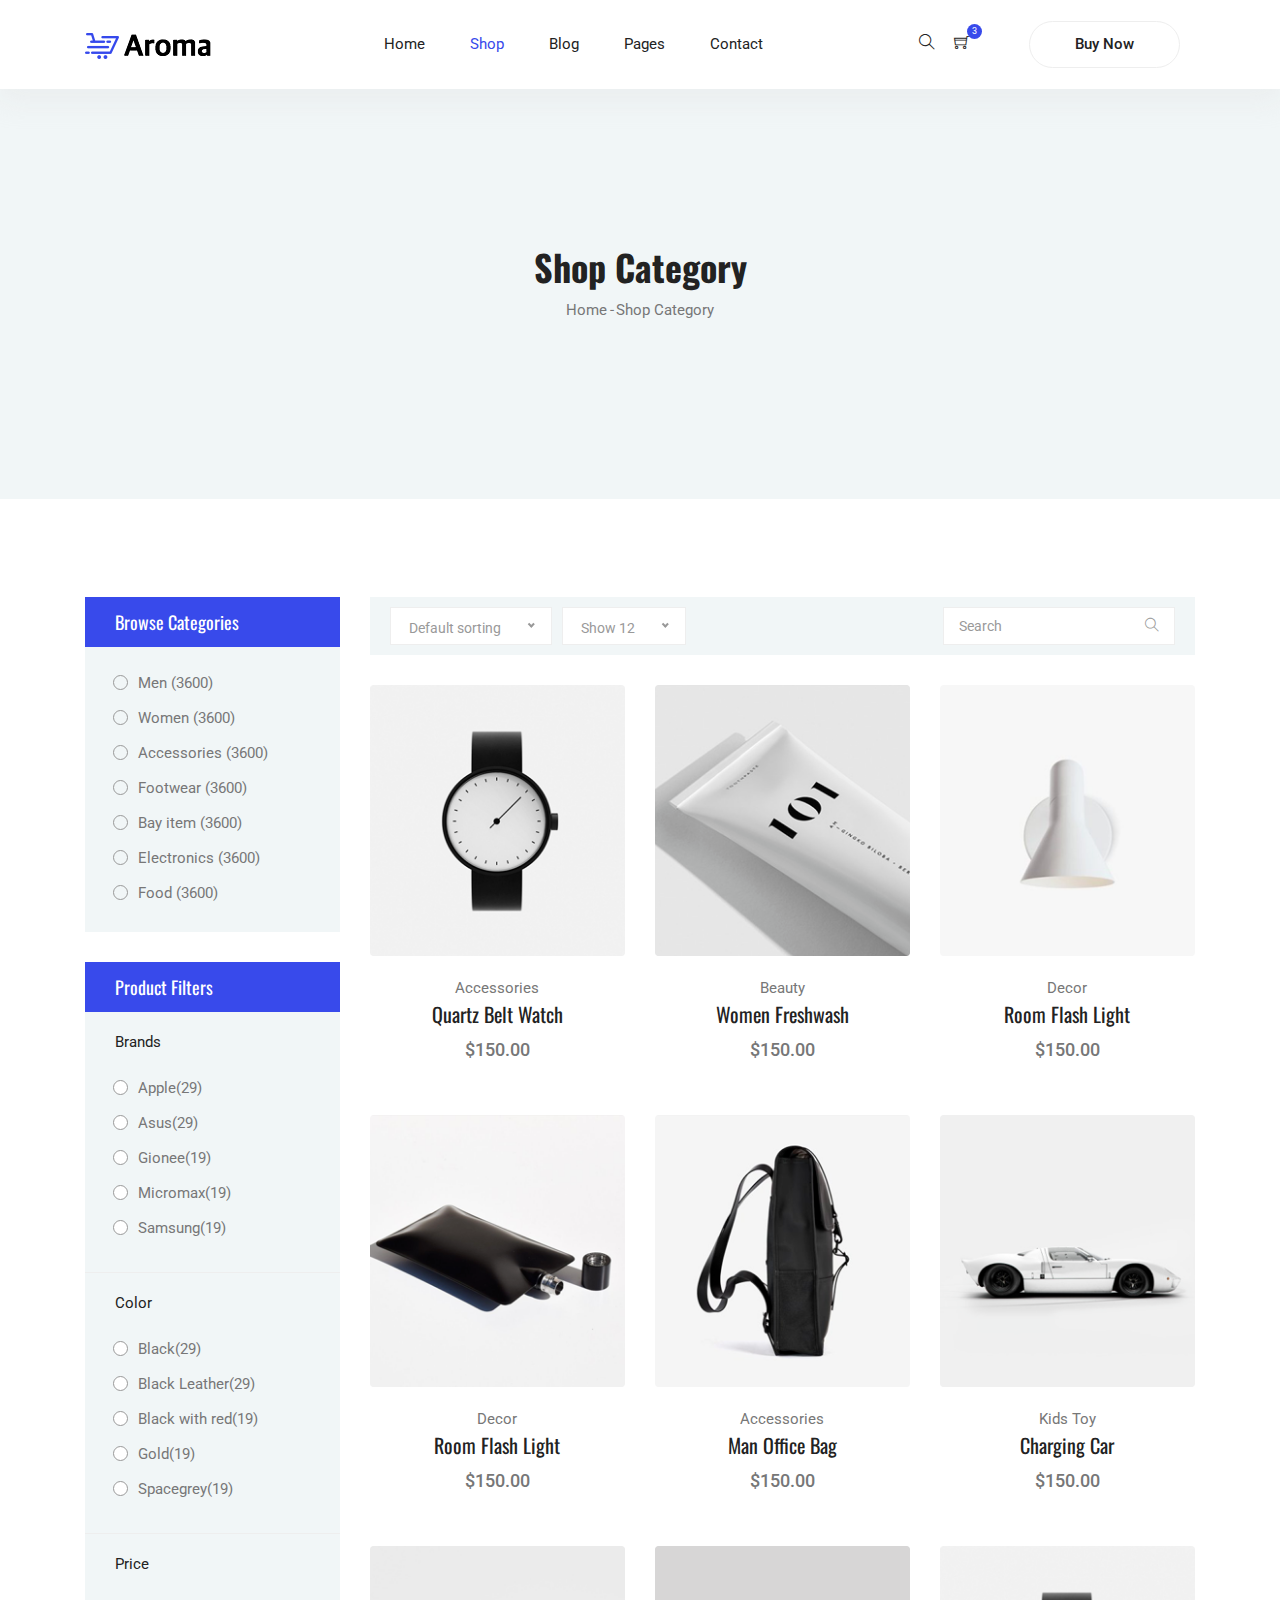
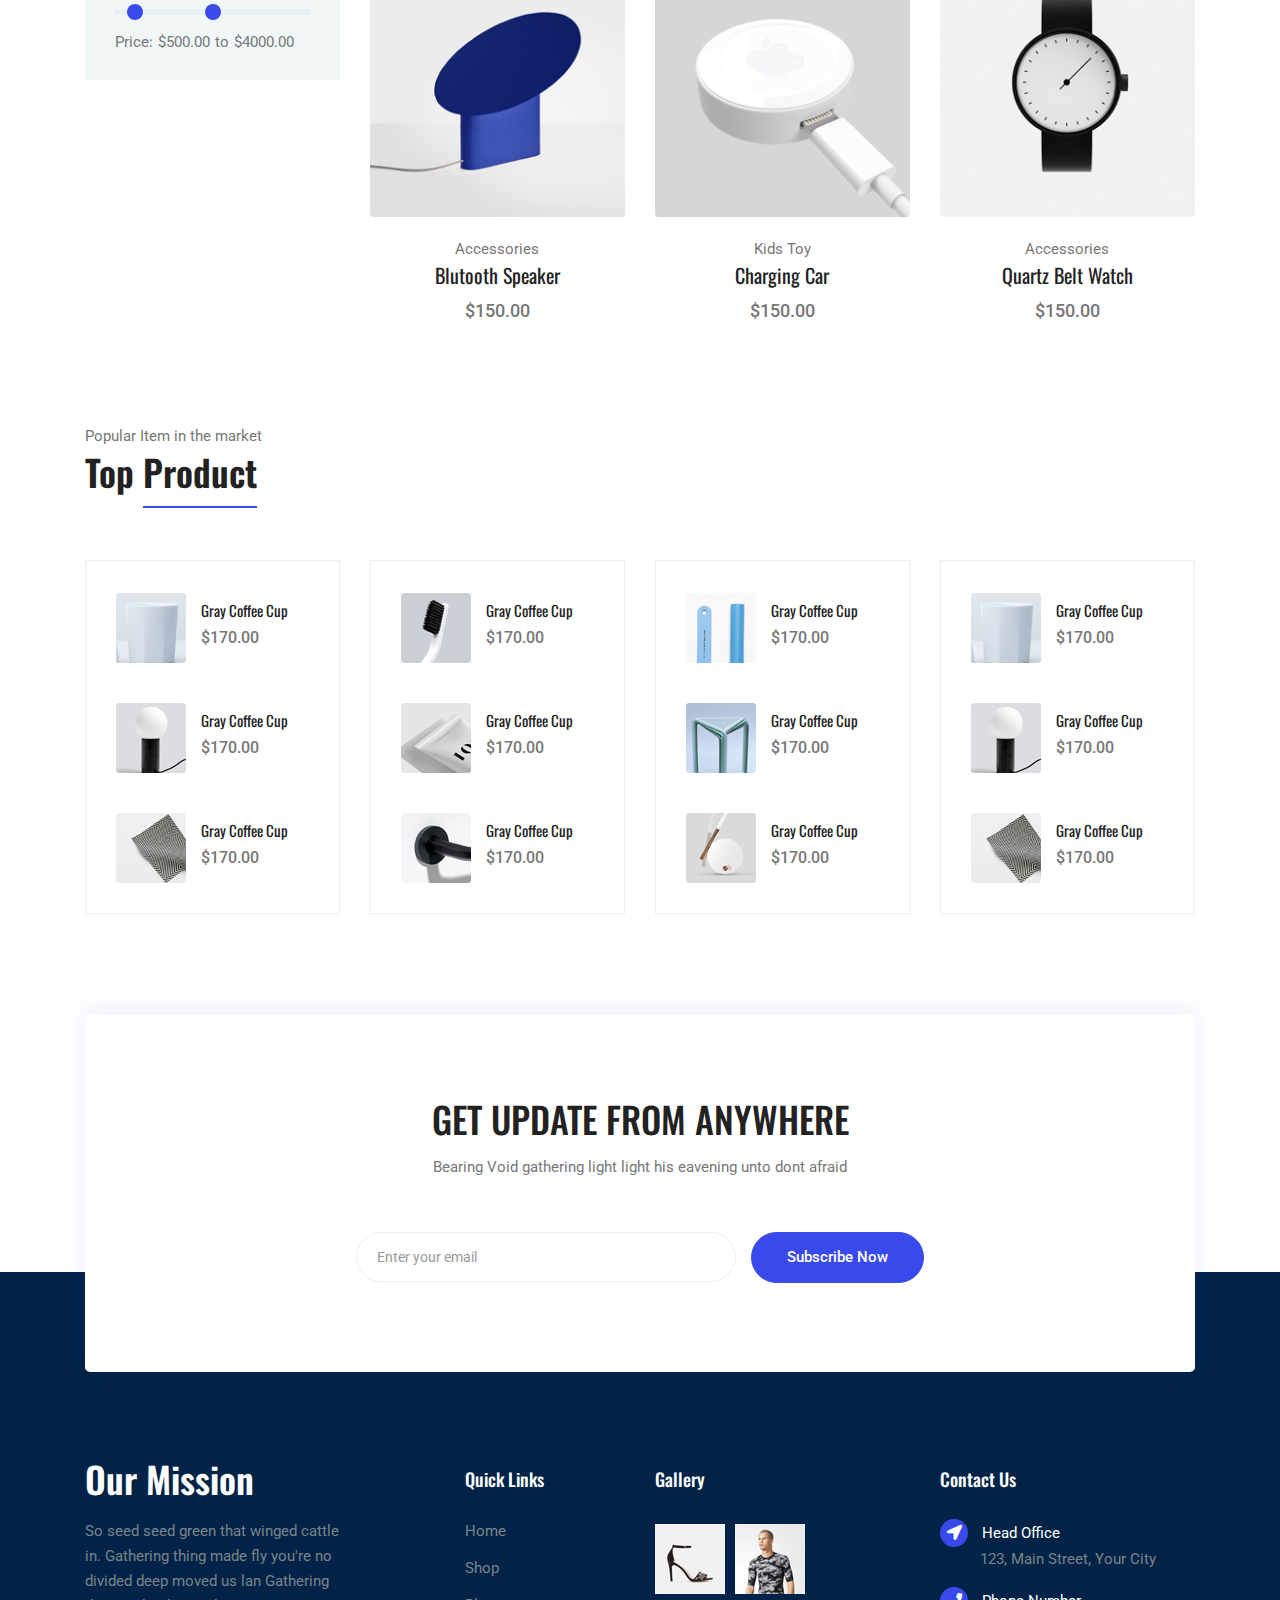
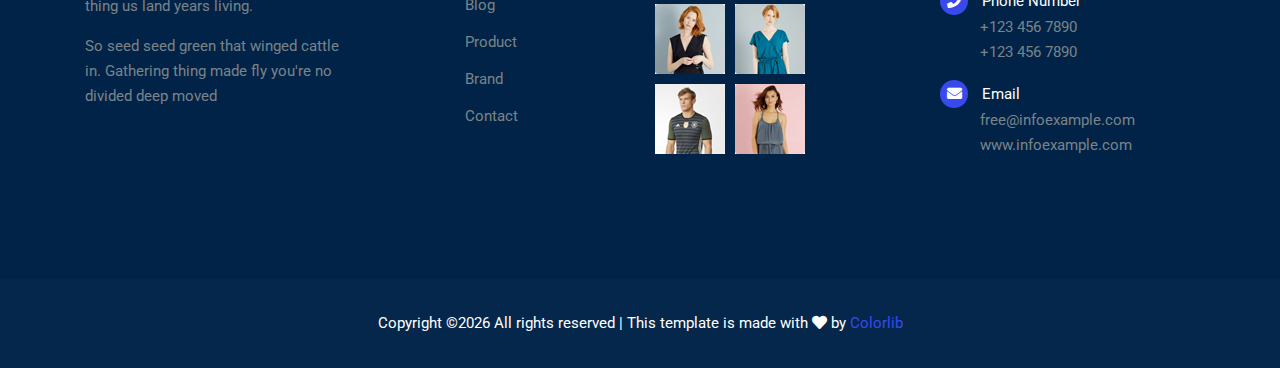
<file: project-frontend-template/category.html>
<!DOCTYPE html>
<html lang="en">
<head>
  <meta charset="UTF-8">
  <meta name="viewport" content="width=device-width, initial-scale=1.0">
  <meta http-equiv="X-UA-Compatible" content="ie=edge">
  <title>Aroma Shop - Category</title>
	<link rel="icon" href="img/Fevicon.png" type="image/png">
  <link rel="stylesheet" href="vendors/bootstrap/bootstrap.min.css">
  <link rel="stylesheet" href="vendors/fontawesome/css/all.min.css">
	<link rel="stylesheet" href="vendors/themify-icons/themify-icons.css">
	<link rel="stylesheet" href="vendors/linericon/style.css">
  <link rel="stylesheet" href="vendors/owl-carousel/owl.theme.default.min.css">
  <link rel="stylesheet" href="vendors/owl-carousel/owl.carousel.min.css">
  <link rel="stylesheet" href="vendors/nice-select/nice-select.css">
  <link rel="stylesheet" href="vendors/nouislider/nouislider.min.css">

  <link rel="stylesheet" href="css/style.css">
</head>
<body>
  <!--================ Start Header Menu Area =================-->
	<header class="header_area">
    <div class="main_menu">
      <nav class="navbar navbar-expand-lg navbar-light">
        <div class="container">
          <a class="navbar-brand logo_h" href="index.html"><img src="img/logo.png" alt=""></a>
          <button class="navbar-toggler" type="button" data-toggle="collapse" data-target="#navbarSupportedContent"
            aria-controls="navbarSupportedContent" aria-expanded="false" aria-label="Toggle navigation">
            <span class="icon-bar"></span>
            <span class="icon-bar"></span>
            <span class="icon-bar"></span>
          </button>
          <div class="collapse navbar-collapse offset" id="navbarSupportedContent">
            <ul class="nav navbar-nav menu_nav ml-auto mr-auto">
              <li class="nav-item"><a class="nav-link" href="index.html">Home</a></li>
              <li class="nav-item active submenu dropdown">
                <a href="#" class="nav-link dropdown-toggle" data-toggle="dropdown" role="button" aria-haspopup="true"
                  aria-expanded="false">Shop</a>
                <ul class="dropdown-menu">
                  <li class="nav-item"><a class="nav-link" href="category.html">Shop Category</a></li>
                  <li class="nav-item"><a class="nav-link" href="single-product.html">Product Details</a></li>
                  <li class="nav-item"><a class="nav-link" href="checkout.html">Product Checkout</a></li>
                  <li class="nav-item"><a class="nav-link" href="confirmation.html">Confirmation</a></li>
                  <li class="nav-item"><a class="nav-link" href="cart.html">Shopping Cart</a></li>
                </ul>
							</li>
              <li class="nav-item submenu dropdown">
                <a href="#" class="nav-link dropdown-toggle" data-toggle="dropdown" role="button" aria-haspopup="true"
                  aria-expanded="false">Blog</a>
                <ul class="dropdown-menu">
                  <li class="nav-item"><a class="nav-link" href="blog.html">Blog</a></li>
                  <li class="nav-item"><a class="nav-link" href="single-blog.html">Blog Details</a></li>
                </ul>
							</li>
							<li class="nav-item submenu dropdown">
                <a href="#" class="nav-link dropdown-toggle" data-toggle="dropdown" role="button" aria-haspopup="true"
                  aria-expanded="false">Pages</a>
                <ul class="dropdown-menu">
                  <li class="nav-item"><a class="nav-link" href="login.html">Login</a></li>
                  <li class="nav-item"><a class="nav-link" href="register.html">Register</a></li>
                  <li class="nav-item"><a class="nav-link" href="tracking-order.html">Tracking</a></li>
                </ul>
              </li>
              <li class="nav-item"><a class="nav-link" href="contact.html">Contact</a></li>
            </ul>

            <ul class="nav-shop">
              <li class="nav-item"><button><i class="ti-search"></i></button></li>
              <li class="nav-item"><button><i class="ti-shopping-cart"></i><span class="nav-shop__circle">3</span></button> </li>
              <li class="nav-item"><a class="button button-header" href="#">Buy Now</a></li>
            </ul>
          </div>
        </div>
      </nav>
    </div>
  </header>
	<!--================ End Header Menu Area =================-->

	<!-- ================ start banner area ================= -->	
	<section class="blog-banner-area" id="category">
		<div class="container h-100">
			<div class="blog-banner">
				<div class="text-center">
					<h1>Shop Category</h1>
					<nav aria-label="breadcrumb" class="banner-breadcrumb">
            <ol class="breadcrumb">
              <li class="breadcrumb-item"><a href="#">Home</a></li>
              <li class="breadcrumb-item active" aria-current="page">Shop Category</li>
            </ol>
          </nav>
				</div>
			</div>
    </div>
	</section>
	<!-- ================ end banner area ================= -->


	<!-- ================ category section start ================= -->		  
  <section class="section-margin--small mb-5">
    <div class="container">
      <div class="row">
        <div class="col-xl-3 col-lg-4 col-md-5">
          <div class="sidebar-categories">
            <div class="head">Browse Categories</div>
            <ul class="main-categories">
              <li class="common-filter">
                <form action="#">
                  <ul>
                    <li class="filter-list"><input class="pixel-radio" type="radio" id="men" name="brand"><label for="men">Men<span> (3600)</span></label></li>
                    <li class="filter-list"><input class="pixel-radio" type="radio" id="women" name="brand"><label for="women">Women<span> (3600)</span></label></li>
                    <li class="filter-list"><input class="pixel-radio" type="radio" id="accessories" name="brand"><label for="accessories">Accessories<span> (3600)</span></label></li>
                    <li class="filter-list"><input class="pixel-radio" type="radio" id="footwear" name="brand"><label for="footwear">Footwear<span> (3600)</span></label></li>
                    <li class="filter-list"><input class="pixel-radio" type="radio" id="bayItem" name="brand"><label for="bayItem">Bay item<span> (3600)</span></label></li>
                    <li class="filter-list"><input class="pixel-radio" type="radio" id="electronics" name="brand"><label for="electronics">Electronics<span> (3600)</span></label></li>
                    <li class="filter-list"><input class="pixel-radio" type="radio" id="food" name="brand"><label for="food">Food<span> (3600)</span></label></li>
                  </ul>
                </form>
              </li>
            </ul>
          </div>
          <div class="sidebar-filter">
            <div class="top-filter-head">Product Filters</div>
            <div class="common-filter">
              <div class="head">Brands</div>
              <form action="#">
                <ul>
                  <li class="filter-list"><input class="pixel-radio" type="radio" id="apple" name="brand"><label for="apple">Apple<span>(29)</span></label></li>
                  <li class="filter-list"><input class="pixel-radio" type="radio" id="asus" name="brand"><label for="asus">Asus<span>(29)</span></label></li>
                  <li class="filter-list"><input class="pixel-radio" type="radio" id="gionee" name="brand"><label for="gionee">Gionee<span>(19)</span></label></li>
                  <li class="filter-list"><input class="pixel-radio" type="radio" id="micromax" name="brand"><label for="micromax">Micromax<span>(19)</span></label></li>
                  <li class="filter-list"><input class="pixel-radio" type="radio" id="samsung" name="brand"><label for="samsung">Samsung<span>(19)</span></label></li>
                </ul>
              </form>
            </div>
            <div class="common-filter">
              <div class="head">Color</div>
              <form action="#">
                <ul>
                  <li class="filter-list"><input class="pixel-radio" type="radio" id="black" name="color"><label for="black">Black<span>(29)</span></label></li>
                  <li class="filter-list"><input class="pixel-radio" type="radio" id="balckleather" name="color"><label for="balckleather">Black
                      Leather<span>(29)</span></label></li>
                  <li class="filter-list"><input class="pixel-radio" type="radio" id="blackred" name="color"><label for="blackred">Black
                      with red<span>(19)</span></label></li>
                  <li class="filter-list"><input class="pixel-radio" type="radio" id="gold" name="color"><label for="gold">Gold<span>(19)</span></label></li>
                  <li class="filter-list"><input class="pixel-radio" type="radio" id="spacegrey" name="color"><label for="spacegrey">Spacegrey<span>(19)</span></label></li>
                </ul>
              </form>
            </div>
            <div class="common-filter">
              <div class="head">Price</div>
              <div class="price-range-area">
                <div id="price-range"></div>
                <div class="value-wrapper d-flex">
                  <div class="price">Price:</div>
                  <span>$</span>
                  <div id="lower-value"></div>
                  <div class="to">to</div>
                  <span>$</span>
                  <div id="upper-value"></div>
                </div>
              </div>
            </div>
          </div>
        </div>
        <div class="col-xl-9 col-lg-8 col-md-7">
          <!-- Start Filter Bar -->
          <div class="filter-bar d-flex flex-wrap align-items-center">
            <div class="sorting">
              <select>
                <option value="1">Default sorting</option>
                <option value="1">Default sorting</option>
                <option value="1">Default sorting</option>
              </select>
            </div>
            <div class="sorting mr-auto">
              <select>
                <option value="1">Show 12</option>
                <option value="1">Show 12</option>
                <option value="1">Show 12</option>
              </select>
            </div>
            <div>
              <div class="input-group filter-bar-search">
                <input type="text" placeholder="Search">
                <div class="input-group-append">
                  <button type="button"><i class="ti-search"></i></button>
                </div>
              </div>
            </div>
          </div>
          <!-- End Filter Bar -->
          <!-- Start Best Seller -->
          <section class="lattest-product-area pb-40 category-list">
            <div class="row">
              <div class="col-md-6 col-lg-4">
                <div class="card text-center card-product">
                  <div class="card-product__img">
                    <img class="card-img" src="img/product/product1.png" alt="">
                    <ul class="card-product__imgOverlay">
                      <li><button><i class="ti-search"></i></button></li>
                      <li><button><i class="ti-shopping-cart"></i></button></li>
                      <li><button><i class="ti-heart"></i></button></li>
                    </ul>
                  </div>
                  <div class="card-body">
                    <p>Accessories</p>
                    <h4 class="card-product__title"><a href="#">Quartz Belt Watch</a></h4>
                    <p class="card-product__price">$150.00</p>
                  </div>
                </div>
              </div>
              <div class="col-md-6 col-lg-4">
                <div class="card text-center card-product">
                  <div class="card-product__img">
                    <img class="card-img" src="img/product/product2.png" alt="">
                    <ul class="card-product__imgOverlay">
                      <li><button><i class="ti-search"></i></button></li>
                      <li><button><i class="ti-shopping-cart"></i></button></li>
                      <li><button><i class="ti-heart"></i></button></li>
                    </ul>
                  </div>
                  <div class="card-body">
                    <p>Beauty</p>
                    <h4 class="card-product__title"><a href="#">Women Freshwash</a></h4>
                    <p class="card-product__price">$150.00</p>
                  </div>
                </div>
              </div>
              <div class="col-md-6 col-lg-4">
                <div class="card text-center card-product">
                  <div class="card-product__img">
                    <img class="card-img" src="img/product/product3.png" alt="">
                    <ul class="card-product__imgOverlay">
                      <li><button><i class="ti-search"></i></button></li>
                      <li><button><i class="ti-shopping-cart"></i></button></li>
                      <li><button><i class="ti-heart"></i></button></li>
                    </ul>
                  </div>
                  <div class="card-body">
                    <p>Decor</p>
                    <h4 class="card-product__title"><a href="#">Room Flash Light</a></h4>
                    <p class="card-product__price">$150.00</p>
                  </div>
                </div>
              </div>
              <div class="col-md-6 col-lg-4">
                <div class="card text-center card-product">
                  <div class="card-product__img">
                    <img class="card-img" src="img/product/product4.png" alt="">
                    <ul class="card-product__imgOverlay">
                      <li><button><i class="ti-search"></i></button></li>
                      <li><button><i class="ti-shopping-cart"></i></button></li>
                      <li><button><i class="ti-heart"></i></button></li>
                    </ul>
                  </div>
                  <div class="card-body">
                    <p>Decor</p>
                    <h4 class="card-product__title"><a href="#">Room Flash Light</a></h4>
                    <p class="card-product__price">$150.00</p>
                  </div>
                </div>
              </div>
              <div class="col-md-6 col-lg-4">
                <div class="card text-center card-product">
                  <div class="card-product__img">
                    <img class="card-img" src="img/product/product5.png" alt="">
                    <ul class="card-product__imgOverlay">
                      <li><button><i class="ti-search"></i></button></li>
                      <li><button><i class="ti-shopping-cart"></i></button></li>
                      <li><button><i class="ti-heart"></i></button></li>
                    </ul>
                  </div>
                  <div class="card-body">
                    <p>Accessories</p>
                    <h4 class="card-product__title"><a href="#">Man Office Bag</a></h4>
                    <p class="card-product__price">$150.00</p>
                  </div>
                </div>
              </div>
              <div class="col-md-6 col-lg-4">
                <div class="card text-center card-product">
                  <div class="card-product__img">
                    <img class="card-img" src="img/product/product6.png" alt="">
                    <ul class="card-product__imgOverlay">
                      <li><button><i class="ti-search"></i></button></li>
                      <li><button><i class="ti-shopping-cart"></i></button></li>
                      <li><button><i class="ti-heart"></i></button></li>
                    </ul>
                  </div>
                  <div class="card-body">
                    <p>Kids Toy</p>
                    <h4 class="card-product__title"><a href="#">Charging Car</a></h4>
                    <p class="card-product__price">$150.00</p>
                  </div>
                </div>
              </div>
              <div class="col-md-6 col-lg-4">
                <div class="card text-center card-product">
                  <div class="card-product__img">
                    <img class="card-img" src="img/product/product7.png" alt="">
                    <ul class="card-product__imgOverlay">
                      <li><button><i class="ti-search"></i></button></li>
                      <li><button><i class="ti-shopping-cart"></i></button></li>
                      <li><button><i class="ti-heart"></i></button></li>
                    </ul>
                  </div>
                  <div class="card-body">
                    <p>Accessories</p>
                    <h4 class="card-product__title"><a href="#">Blutooth Speaker</a></h4>
                    <p class="card-product__price">$150.00</p>
                  </div> 
                </div>
              </div>
              <div class="col-md-6 col-lg-4">
                <div class="card text-center card-product">
                  <div class="card-product__img">
                    <img class="card-img" src="img/product/product8.png" alt="">
                    <ul class="card-product__imgOverlay">
                      <li><button><i class="ti-search"></i></button></li>
                      <li><button><i class="ti-shopping-cart"></i></button></li>
                      <li><button><i class="ti-heart"></i></button></li>
                    </ul>
                  </div>
                  <div class="card-body">
                    <p>Kids Toy</p>
                    <h4 class="card-product__title"><a href="#">Charging Car</a></h4>
                    <p class="card-product__price">$150.00</p>
                  </div>
                </div>
              </div>
              <div class="col-md-6 col-lg-4">
                <div class="card text-center card-product">
                  <div class="card-product__img">
                    <img class="card-img" src="img/product/product1.png" alt="">
                    <ul class="card-product__imgOverlay">
                      <li><button><i class="ti-search"></i></button></li>
                      <li><button><i class="ti-shopping-cart"></i></button></li>
                      <li><button><i class="ti-heart"></i></button></li>
                    </ul>
                  </div>
                  <div class="card-body">
                    <p>Accessories</p>
                    <h4 class="card-product__title"><a href="#">Quartz Belt Watch</a></h4>
                    <p class="card-product__price">$150.00</p>
                  </div>
                </div>
              </div>
            </div>
          </section>
          <!-- End Best Seller -->
        </div>
      </div>
    </div>
  </section>
	<!-- ================ category section end ================= -->		  

	<!-- ================ top product area start ================= -->	
	<section class="related-product-area">
		<div class="container">
			<div class="section-intro pb-60px">
        <p>Popular Item in the market</p>
        <h2>Top <span class="section-intro__style">Product</span></h2>
      </div>
			<div class="row mt-30">
        <div class="col-sm-6 col-xl-3 mb-4 mb-xl-0">
          <div class="single-search-product-wrapper">
            <div class="single-search-product d-flex">
              <a href="#"><img src="img/product/product-sm-1.png" alt=""></a>
              <div class="desc">
                  <a href="#" class="title">Gray Coffee Cup</a>
                  <div class="price">$170.00</div>
              </div>
            </div>
            <div class="single-search-product d-flex">
              <a href="#"><img src="img/product/product-sm-2.png" alt=""></a>
              <div class="desc">
                <a href="#" class="title">Gray Coffee Cup</a>
                <div class="price">$170.00</div>
              </div>
            </div>
            <div class="single-search-product d-flex">
              <a href="#"><img src="img/product/product-sm-3.png" alt=""></a>
              <div class="desc">
                <a href="#" class="title">Gray Coffee Cup</a>
                <div class="price">$170.00</div>
              </div>
            </div>
          </div>
        </div>

        <div class="col-sm-6 col-xl-3 mb-4 mb-xl-0">
          <div class="single-search-product-wrapper">
            <div class="single-search-product d-flex">
              <a href="#"><img src="img/product/product-sm-4.png" alt=""></a>
              <div class="desc">
                  <a href="#" class="title">Gray Coffee Cup</a>
                  <div class="price">$170.00</div>
              </div>
            </div>
            <div class="single-search-product d-flex">
              <a href="#"><img src="img/product/product-sm-5.png" alt=""></a>
              <div class="desc">
                <a href="#" class="title">Gray Coffee Cup</a>
                <div class="price">$170.00</div>
              </div>
            </div>
            <div class="single-search-product d-flex">
              <a href="#"><img src="img/product/product-sm-6.png" alt=""></a>
              <div class="desc">
                <a href="#" class="title">Gray Coffee Cup</a>
                <div class="price">$170.00</div>
              </div>
            </div>
          </div>
        </div>

        <div class="col-sm-6 col-xl-3 mb-4 mb-xl-0">
          <div class="single-search-product-wrapper">
            <div class="single-search-product d-flex">
              <a href="#"><img src="img/product/product-sm-7.png" alt=""></a>
              <div class="desc">
                  <a href="#" class="title">Gray Coffee Cup</a>
                  <div class="price">$170.00</div>
              </div>
            </div>
            <div class="single-search-product d-flex">
              <a href="#"><img src="img/product/product-sm-8.png" alt=""></a>
              <div class="desc">
                <a href="#" class="title">Gray Coffee Cup</a>
                <div class="price">$170.00</div>
              </div>
            </div>
            <div class="single-search-product d-flex">
              <a href="#"><img src="img/product/product-sm-9.png" alt=""></a>
              <div class="desc">
                <a href="#" class="title">Gray Coffee Cup</a>
                <div class="price">$170.00</div>
              </div>
            </div>
          </div>
        </div>

        <div class="col-sm-6 col-xl-3 mb-4 mb-xl-0">
          <div class="single-search-product-wrapper">
            <div class="single-search-product d-flex">
              <a href="#"><img src="img/product/product-sm-1.png" alt=""></a>
              <div class="desc">
                  <a href="#" class="title">Gray Coffee Cup</a>
                  <div class="price">$170.00</div>
              </div>
            </div>
            <div class="single-search-product d-flex">
              <a href="#"><img src="img/product/product-sm-2.png" alt=""></a>
              <div class="desc">
                <a href="#" class="title">Gray Coffee Cup</a>
                <div class="price">$170.00</div>
              </div>
            </div>
            <div class="single-search-product d-flex">
              <a href="#"><img src="img/product/product-sm-3.png" alt=""></a>
              <div class="desc">
                <a href="#" class="title">Gray Coffee Cup</a>
                <div class="price">$170.00</div>
              </div>
            </div>
          </div>
        </div>
      </div>
		</div>
	</section>
	<!-- ================ top product area end ================= -->		

	<!-- ================ Subscribe section start ================= -->		  
  <section class="subscribe-position">
    <div class="container">
      <div class="subscribe text-center">
        <h3 class="subscribe__title">Get Update From Anywhere</h3>
        <p>Bearing Void gathering light light his eavening unto dont afraid</p>
        <div id="mc_embed_signup">
          <form target="_blank" action="https://spondonit.us12.list-manage.com/subscribe/post?u=1462626880ade1ac87bd9c93a&amp;id=92a4423d01" method="get" class="subscribe-form form-inline mt-5 pt-1">
            <div class="form-group ml-sm-auto">
              <input class="form-control mb-1" type="email" name="EMAIL" placeholder="Enter your email" onfocus="this.placeholder = ''" onblur="this.placeholder = 'Your Email Address '" >
              <div class="info"></div>
            </div>
            <button class="button button-subscribe mr-auto mb-1" type="submit">Subscribe Now</button>
            <div style="position: absolute; left: -5000px;">
              <input name="b_36c4fd991d266f23781ded980_aefe40901a" tabindex="-1" value="" type="text">
            </div>

          </form>
        </div>
        
      </div>
    </div>
  </section>
	<!-- ================ Subscribe section end ================= -->		  


  <!--================ Start footer Area  =================-->	
	<footer>
		<div class="footer-area">
			<div class="container">
				<div class="row section_gap">
					<div class="col-lg-3 col-md-6 col-sm-6">
						<div class="single-footer-widget tp_widgets">
							<h4 class="footer_title large_title">Our Mission</h4>
							<p>
								So seed seed green that winged cattle in. Gathering thing made fly you're no 
								divided deep moved us lan Gathering thing us land years living.
							</p>
							<p>
								So seed seed green that winged cattle in. Gathering thing made fly you're no divided deep moved 
							</p>
						</div>
					</div>
					<div class="offset-lg-1 col-lg-2 col-md-6 col-sm-6">
						<div class="single-footer-widget tp_widgets">
							<h4 class="footer_title">Quick Links</h4>
							<ul class="list">
								<li><a href="#">Home</a></li>
								<li><a href="#">Shop</a></li>
								<li><a href="#">Blog</a></li>
								<li><a href="#">Product</a></li>
								<li><a href="#">Brand</a></li>
								<li><a href="#">Contact</a></li>
							</ul>
						</div>
					</div>
					<div class="col-lg-2 col-md-6 col-sm-6">
						<div class="single-footer-widget instafeed">
							<h4 class="footer_title">Gallery</h4>
							<ul class="list instafeed d-flex flex-wrap">
								<li><img src="img/gallery/r1.jpg" alt=""></li>
								<li><img src="img/gallery/r2.jpg" alt=""></li>
								<li><img src="img/gallery/r3.jpg" alt=""></li>
								<li><img src="img/gallery/r5.jpg" alt=""></li>
								<li><img src="img/gallery/r7.jpg" alt=""></li>
								<li><img src="img/gallery/r8.jpg" alt=""></li>
							</ul>
						</div>
					</div>
					<div class="offset-lg-1 col-lg-3 col-md-6 col-sm-6">
						<div class="single-footer-widget tp_widgets">
							<h4 class="footer_title">Contact Us</h4>
							<div class="ml-40">
								<p class="sm-head">
									<span class="fa fa-location-arrow"></span>
									Head Office
								</p>
								<p>123, Main Street, Your City</p>
	
								<p class="sm-head">
									<span class="fa fa-phone"></span>
									Phone Number
								</p>
								<p>
									+123 456 7890 <br>
									+123 456 7890
								</p>
	
								<p class="sm-head">
									<span class="fa fa-envelope"></span>
									Email
								</p>
								<p>
									free@infoexample.com <br>
									www.infoexample.com
								</p>
							</div>
						</div>
					</div>
				</div>
			</div>
		</div>

		<div class="footer-bottom">
			<div class="container">
				<div class="row d-flex">
					<p class="col-lg-12 footer-text text-center">
						<!-- Link back to Colorlib can't be removed. Template is licensed under CC BY 3.0. -->
Copyright &copy;<script>document.write(new Date().getFullYear());</script> All rights reserved | This template is made with <i class="fa fa-heart" aria-hidden="true"></i> by <a href="https://colorlib.com" target="_blank">Colorlib</a>
<!-- Link back to Colorlib can't be removed. Template is licensed under CC BY 3.0. --></p>
				</div>
			</div>
		</div>
	</footer>
	<!--================ End footer Area  =================-->



  <script src="vendors/jquery/jquery-3.2.1.min.js"></script>
  <script src="vendors/bootstrap/bootstrap.bundle.min.js"></script>
  <script src="vendors/skrollr.min.js"></script>
  <script src="vendors/owl-carousel/owl.carousel.min.js"></script>
  <script src="vendors/nice-select/jquery.nice-select.min.js"></script>
  <script src="vendors/nouislider/nouislider.min.js"></script>
  <script src="vendors/jquery.ajaxchimp.min.js"></script>
  <script src="vendors/mail-script.js"></script>
  <script src="js/main.js"></script>
</body>
</html>
</file>
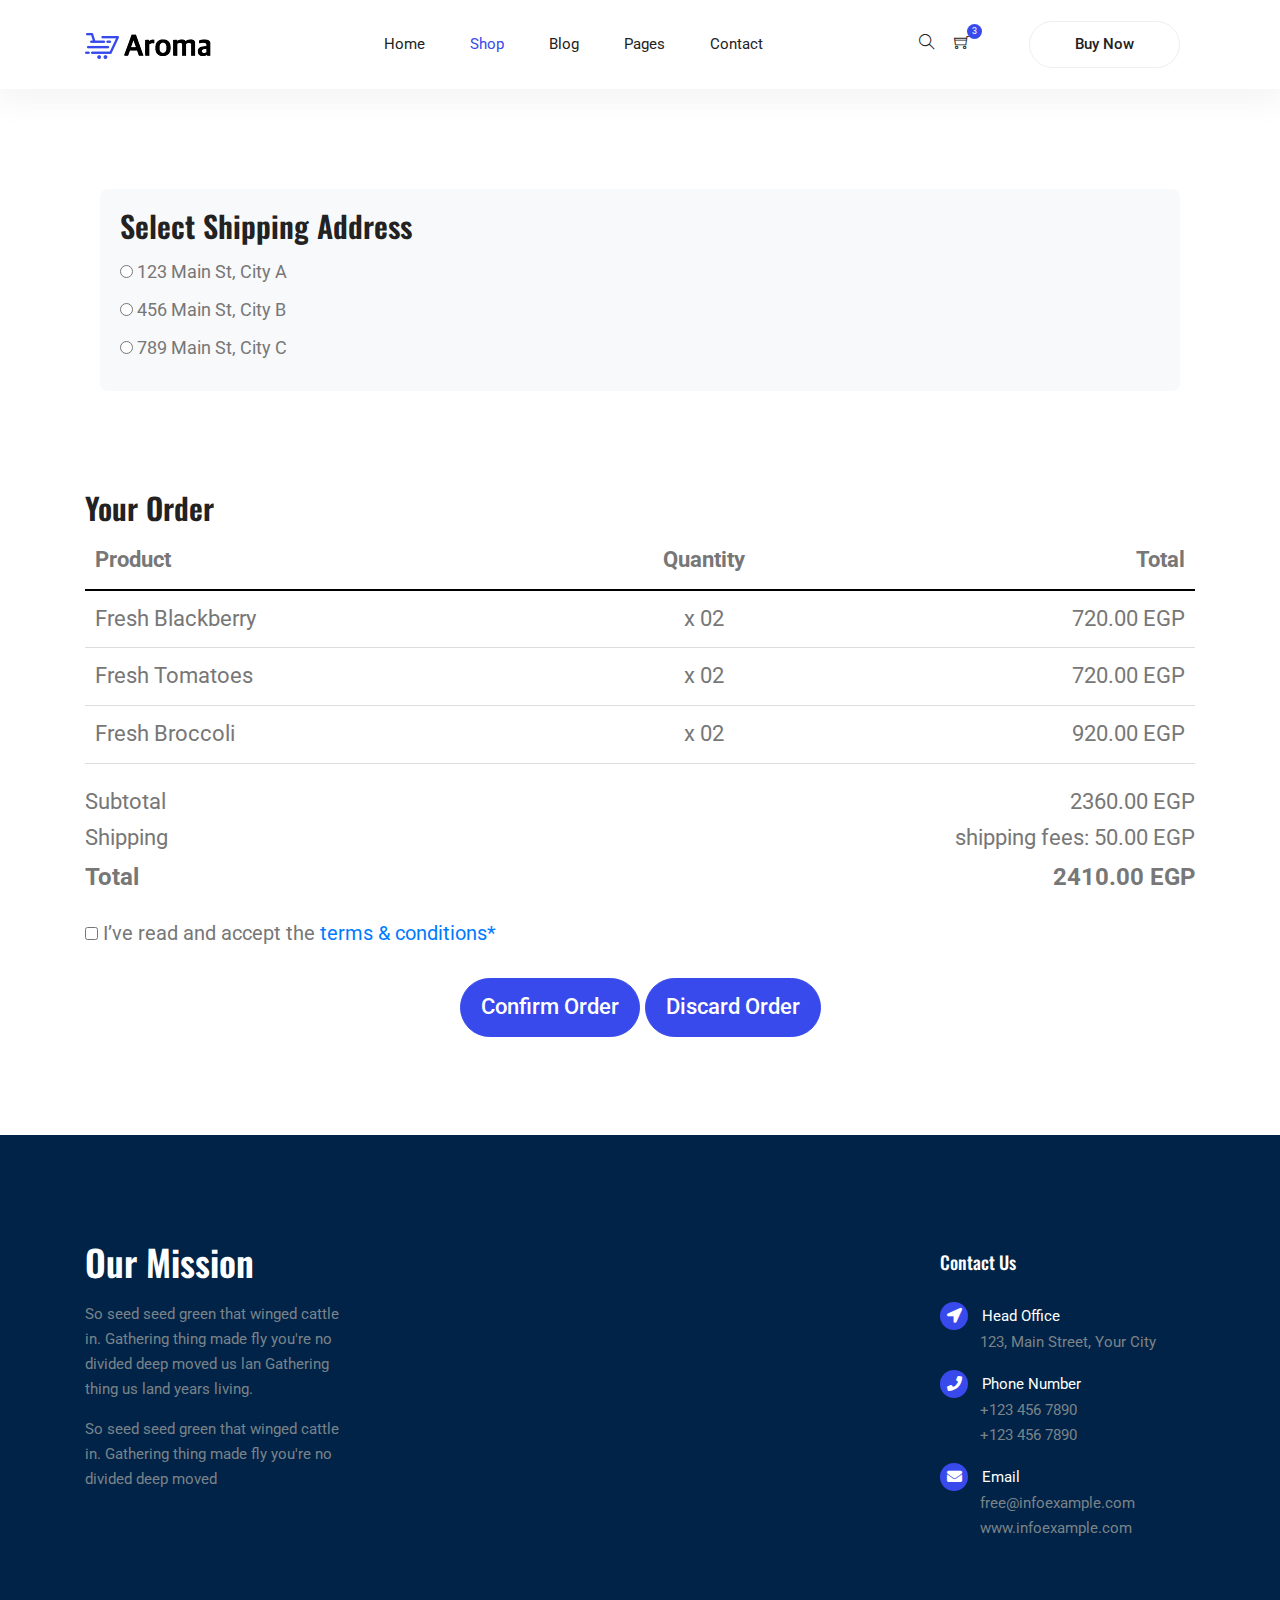
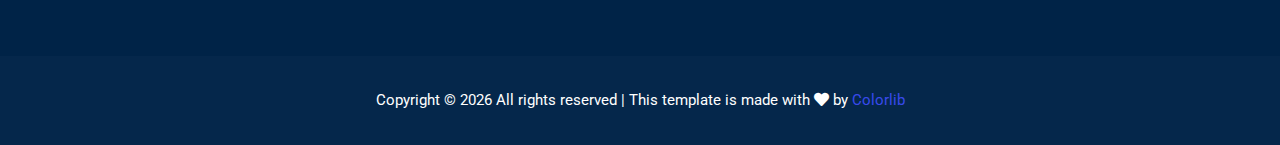
<file: project-frontend-template/checkout - taher.html>
<!DOCTYPE html>
<html lang="en">
  <head>
    <meta charset="UTF-8" />
    <meta name="viewport" content="width=device-width, initial-scale=1.0" />
    <meta http-equiv="X-UA-Compatible" content="ie=edge" />
    <title>Aroma Shop - Checkout</title>
    <link rel="icon" href="img/Fevicon.png" type="image/png" />

    <link rel="stylesheet" href="vendors/bootstrap/bootstrap.min.css" />
    <link rel="stylesheet" href="vendors/fontawesome/css/all.min.css" />
    <link rel="stylesheet" href="vendors/themify-icons/themify-icons.css" />
    <link rel="stylesheet" href="vendors/linericon/style.css" />
    <link
      rel="stylesheet"
      href="vendors/owl-carousel/owl.theme.default.min.css"
    />
    <link rel="stylesheet" href="vendors/owl-carousel/owl.carousel.min.css" />
    <link rel="stylesheet" href="vendors/nice-select/nice-select.css" />
    <link rel="stylesheet" href="vendors/nouislider/nouislider.min.css" />

    <link rel="stylesheet" href="css/style.css" />
    <script>
      document.addEventListener("DOMContentLoaded", function () {
        calculateTotal();
      });

      function calculateTotal() {
        let itemPrices = document.querySelectorAll(".item-price");
        let subtotal = 0;

        // Calculate subtotal by iterating over item prices
        itemPrices.forEach((item) => {
          let priceText = item.innerText.replace(" EGP", "").trim();
          let price = parseFloat(priceText);
          subtotal += price;
        });

        document.querySelector(".subtotal-price").innerText =
          subtotal.toFixed(2) + " EGP";
        let shippingText = document
          .querySelector(".shipping-price")
          .innerText.replace("shipping fees: ", "")
          .replace(" EGP", "")
          .trim();
        let shipping = parseFloat(shippingText) || 0;
        let total = subtotal + shipping;
        document.querySelector(".overall-price").innerText =
          total.toFixed(2) + " EGP";
      }
    </script>
  </head>

  <body>
    <!--================ Start Header Menu Area =================-->
    <header class="header_area">
      <div class="main_menu">
        <nav class="navbar navbar-expand-lg navbar-light">
          <div class="container">
            <a class="navbar-brand logo_h" href="index.html"
              ><img src="img/logo.png" alt=""
            /></a>
            <button
              class="navbar-toggler"
              type="button"
              data-toggle="collapse"
              data-target="#navbarSupportedContent"
              aria-controls="navbarSupportedContent"
              aria-expanded="false"
              aria-label="Toggle navigation"
            >
              <span class="icon-bar"></span>
              <span class="icon-bar"></span>
              <span class="icon-bar"></span>
            </button>
            <div
              class="collapse navbar-collapse offset"
              id="navbarSupportedContent"
            >
              <ul class="nav navbar-nav menu_nav ml-auto mr-auto">
                <li class="nav-item">
                  <a class="nav-link" href="index.html">Home</a>
                </li>
                <li class="nav-item active submenu dropdown">
                  <a
                    href="#"
                    class="nav-link dropdown-toggle"
                    data-toggle="dropdown"
                    role="button"
                    aria-haspopup="true"
                    aria-expanded="false"
                    >Shop</a
                  >
                  <ul class="dropdown-menu">
                    <li class="nav-item">
                      <a class="nav-link" href="category.html">Shop Category</a>
                    </li>
                    <li class="nav-item">
                      <a class="nav-link" href="single-product.html"
                        >Product Details</a
                      >
                    </li>
                    <li class="nav-item">
                      <a class="nav-link" href="checkout.html"
                        >Product Checkout</a
                      >
                    </li>
                    <li class="nav-item">
                      <a class="nav-link" href="confirmation.html"
                        >Confirmation</a
                      >
                    </li>
                    <li class="nav-item">
                      <a class="nav-link" href="cart.html">Shopping Cart</a>
                    </li>
                  </ul>
                </li>
                <li class="nav-item submenu dropdown">
                  <a
                    href="#"
                    class="nav-link dropdown-toggle"
                    data-toggle="dropdown"
                    role="button"
                    aria-haspopup="true"
                    aria-expanded="false"
                    >Blog</a
                  >
                  <ul class="dropdown-menu">
                    <li class="nav-item">
                      <a class="nav-link" href="blog.html">Blog</a>
                    </li>
                    <li class="nav-item">
                      <a class="nav-link" href="single-blog.html"
                        >Blog Details</a
                      >
                    </li>
                  </ul>
                </li>
                <li class="nav-item submenu dropdown">
                  <a
                    href="#"
                    class="nav-link dropdown-toggle"
                    data-toggle="dropdown"
                    role="button"
                    aria-haspopup="true"
                    aria-expanded="false"
                    >Pages</a
                  >
                  <ul class="dropdown-menu">
                    <li class="nav-item">
                      <a class="nav-link" href="login.html">Login</a>
                    </li>
                    <li class="nav-item">
                      <a class="nav-link" href="register.html">Register</a>
                    </li>
                    <li class="nav-item">
                      <a class="nav-link" href="tracking-order.html"
                        >Tracking</a
                      >
                    </li>
                  </ul>
                </li>
                <li class="nav-item">
                  <a class="nav-link" href="contact.html">Contact</a>
                </li>
              </ul>

              <ul class="nav-shop">
                <li class="nav-item">
                  <button><i class="ti-search"></i></button>
                </li>
                <li class="nav-item">
                  <button>
                    <i class="ti-shopping-cart"></i
                    ><span class="nav-shop__circle">3</span>
                  </button>
                </li>
                <li class="nav-item">
                  <a class="button button-header" href="#">Buy Now</a>
                </li>
              </ul>
            </div>
          </div>
        </nav>
      </div>
    </header>
    <!--================ End Header Menu Area =================-->

    <!-- ================ start banner area ================= -->

    <!-- ================ end banner area ================= -->

    <!--================Checkout Area =================-->
    <section class="checkout_area section-margin--small">
      <div
        class="order-address"
        style="
          font-size: 16px;
          margin: 100px;
          padding: 20px;
          background-color: #f8f9fa;
          border-radius: 8px;
        "
      >
        <h3 style="font-size: 30px; margin-bottom: 15px">
          Select Shipping Address
        </h3>
        <form>
          <label style="display: block; margin-bottom: 8px; font-size: 18px">
            <input type="radio" name="shipping-address" value="address1" /> 123
            Main St, City A
          </label>
          <label style="display: block; margin-bottom: 8px; font-size: 18px">
            <input type="radio" name="shipping-address" value="address2" /> 456
            Main St, City B
          </label>
          <label style="display: block; margin-bottom: 8px; font-size: 18px">
            <input type="radio" name="shipping-address" value="address3" /> 789
            Main St, City C
          </label>
        </form>
      </div>

      <div class="container">
        <div class="order-box" style="font-size: 20px">
          <h2 class="order-title" style="font-size: 30px">Your Order</h2>
          <table
            class="order-table"
            style="width: 100%; border-collapse: collapse; font-size: 22px"
          >
            <thead>
              <tr style="border-bottom: 2px solid #000">
                <th style="text-align: left; padding: 10px">Product</th>
                <th style="text-align: center; padding: 10px">Quantity</th>
                <th style="text-align: right; padding: 10px">Total</th>
              </tr>
            </thead>
            <tbody>
              <tr style="border-bottom: 1px solid #ddd" class="t-pro">
                <td style="padding: 10px">Fresh Blackberry</td>
                <td style="text-align: center; padding: 10px">x 02</td>
                <td style="text-align: right; padding: 10px" class="item-price">
                  720.00 EGP
                </td>
              </tr>
              <tr style="border-bottom: 1px solid #ddd" class="t-pro">
                <td style="padding: 10px">Fresh Tomatoes</td>
                <td style="text-align: center; padding: 10px">x 02</td>
                <td style="text-align: right; padding: 10px" class="item-price">
                  720.00 EGP
                </td>
              </tr>
              <tr style="border-bottom: 1px solid #ddd" class="t-pro">
                <td style="padding: 10px">Fresh Broccoli</td>
                <td style="text-align: center; padding: 10px">x 02</td>
                <td style="text-align: right; padding: 10px" class="item-price">
                  920.00 EGP
                </td>
              </tr>
            </tbody>
          </table>

          <ul class="order-summary" style="font-size: 22px; margin-top: 20px">
            <li
              class="order-subtotal"
              style="display: flex; justify-content: space-between"
            >
              <span>Subtotal</span>
              <span class="subtotal-price">2160.00 EGP</span>
            </li>
            <li
              class="order-shipping"
              style="display: flex; justify-content: space-between"
            >
              <span>Shipping</span>
              <span class="shipping-price">shipping fees: 50.00 EGP</span>
            </li>
            <li
              class="order-total"
              style="
                display: flex;
                justify-content: space-between;
                font-weight: bold;
                font-size: 24px;
              "
            >
              <span>Total</span>
              <span class="overall-price">2210.00 EGP</span>
            </li>
          </ul>

          <div class="order-terms" style="font-size: 20px; margin-top: 20px">
            <input type="checkbox" id="accept-terms" name="terms" />
            <label for="accept-terms">I’ve read and accept the </label>
            <a href="#" class="terms-link">terms & conditions*</a>
          </div>

          <div
            class="order-confirm"
            style="text-align: center; margin-top: 20px"
          >
            <a
              class="button button-confirm"
              href="#"
              style="font-size: 22px; padding: 10px 20px"
              >Confirm Order</a
            >
            <a
              class="button button-confirm"
              href="#"
              style="font-size: 22px; padding: 10px 20px"
              >Discard Order</a
            >
          </div>
        </div>
      </div>
    </section>
    <!--================End Checkout Area =================-->

    <!--================ Start footer Area  =================-->
    <footer>
      <div class="footer-area footer-only">
        <div class="container">
          <div class="row section_gap">
            <div class="col-lg-3 col-md-6 col-sm-6">
              <div class="single-footer-widget tp_widgets">
                <h4 class="footer_title large_title">Our Mission</h4>
                <p>
                  So seed seed green that winged cattle in. Gathering thing made
                  fly you're no divided deep moved us lan Gathering thing us
                  land years living.
                </p>
                <p>
                  So seed seed green that winged cattle in. Gathering thing made
                  fly you're no divided deep moved
                </p>
              </div>
            </div>
            <div class="offset-lg-1 col-lg-2 col-md-6 col-sm-6"></div>
            <div class="col-lg-2 col-md-6 col-sm-6"></div>
            <div class="offset-lg-1 col-lg-3 col-md-6 col-sm-6">
              <div class="single-footer-widget tp_widgets">
                <h4 class="footer_title">Contact Us</h4>
                <div class="ml-40">
                  <p class="sm-head">
                    <span class="fa fa-location-arrow"></span>
                    Head Office
                  </p>
                  <p>123, Main Street, Your City</p>

                  <p class="sm-head">
                    <span class="fa fa-phone"></span>
                    Phone Number
                  </p>
                  <p>
                    +123 456 7890 <br />
                    +123 456 7890
                  </p>

                  <p class="sm-head">
                    <span class="fa fa-envelope"></span>
                    Email
                  </p>
                  <p>
                    free@infoexample.com <br />
                    www.infoexample.com
                  </p>
                </div>
              </div>
            </div>
          </div>
        </div>
      </div>

      <div class="footer-bottom">
        <div class="container">
          <div class="row d-flex">
            <p class="col-lg-12 footer-text text-center">
              <!-- Link back to Colorlib can't be removed. Template is licensed under CC BY 3.0. -->
              Copyright &copy;
              <script>
                document.write(new Date().getFullYear());
              </script>
              All rights reserved | This template is made with
              <i class="fa fa-heart" aria-hidden="true"></i> by
              <a href="https://colorlib.com" target="_blank">Colorlib</a>
              <!-- Link back to Colorlib can't be removed. Template is licensed under CC BY 3.0. -->
            </p>
          </div>
        </div>
      </div>
    </footer>
    <!--================ End footer Area  =================-->

    <script src="vendors/jquery/jquery-3.2.1.min.js"></script>
    <script src="vendors/bootstrap/bootstrap.bundle.min.js"></script>
    <script src="vendors/skrollr.min.js"></script>
    <script src="vendors/owl-carousel/owl.carousel.min.js"></script>
    <script src="vendors/nice-select/jquery.nice-select.min.js"></script>
    <script src="vendors/jquery.ajaxchimp.min.js"></script>
    <script src="vendors/mail-script.js"></script>
    <script src="js/main.js"></script>
  </body>
</html>
</file>
<file: project-frontend-template/vendors/themify-icons/themify-icons.css>
@font-face {
	font-family: 'themify';
	src:url('fonts/themify.eot?-fvbane');
	src:url('fonts/themify.eot?#iefix-fvbane') format('embedded-opentype'),
		url('fonts/themify.woff?-fvbane') format('woff'),
		url('fonts/themify.ttf?-fvbane') format('truetype'),
		url('fonts/themify.svg?-fvbane#themify') format('svg');
	font-weight: normal;
	font-style: normal;
}

[class^="ti-"], [class*=" ti-"] {
	font-family: 'themify';
	speak: none;
	font-style: normal;
	font-weight: normal;
	font-variant: normal;
	text-transform: none;
	line-height: 1;

	/* Better Font Rendering =========== */
	-webkit-font-smoothing: antialiased;
	-moz-osx-font-smoothing: grayscale;
}

.ti-wand:before {
	content: "\e600";
}
.ti-volume:before {
	content: "\e601";
}
.ti-user:before {
	content: "\e602";
}
.ti-unlock:before {
	content: "\e603";
}
.ti-unlink:before {
	content: "\e604";
}
.ti-trash:before {
	content: "\e605";
}
.ti-thought:before {
	content: "\e606";
}
.ti-target:before {
	content: "\e607";
}
.ti-tag:before {
	content: "\e608";
}
.ti-tablet:before {
	content: "\e609";
}
.ti-star:before {
	content: "\e60a";
}
.ti-spray:before {
	content: "\e60b";
}
.ti-signal:before {
	content: "\e60c";
}
.ti-shopping-cart:before {
	content: "\e60d";
}
.ti-shopping-cart-full:before {
	content: "\e60e";
}
.ti-settings:before {
	content: "\e60f";
}
.ti-search:before {
	content: "\e610";
}
.ti-zoom-in:before {
	content: "\e611";
}
.ti-zoom-out:before {
	content: "\e612";
}
.ti-cut:before {
	content: "\e613";
}
.ti-ruler:before {
	content: "\e614";
}
.ti-ruler-pencil:before {
	content: "\e615";
}
.ti-ruler-alt:before {
	content: "\e616";
}
.ti-bookmark:before {
	content: "\e617";
}
.ti-bookmark-alt:before {
	content: "\e618";
}
.ti-reload:before {
	content: "\e619";
}
.ti-plus:before {
	content: "\e61a";
}
.ti-pin:before {
	content: "\e61b";
}
.ti-pencil:before {
	content: "\e61c";
}
.ti-pencil-alt:before {
	content: "\e61d";
}
.ti-paint-roller:before {
	content: "\e61e";
}
.ti-paint-bucket:before {
	content: "\e61f";
}
.ti-na:before {
	content: "\e620";
}
.ti-mobile:before {
	content: "\e621";
}
.ti-minus:before {
	content: "\e622";
}
.ti-medall:before {
	content: "\e623";
}
.ti-medall-alt:before {
	content: "\e624";
}
.ti-marker:before {
	content: "\e625";
}
.ti-marker-alt:before {
	content: "\e626";
}
.ti-arrow-up:before {
	content: "\e627";
}
.ti-arrow-right:before {
	content: "\e628";
}
.ti-arrow-left:before {
	content: "\e629";
}
.ti-arrow-down:before {
	content: "\e62a";
}
.ti-lock:before {
	content: "\e62b";
}
.ti-location-arrow:before {
	content: "\e62c";
}
.ti-link:before {
	content: "\e62d";
}
.ti-layout:before {
	content: "\e62e";
}
.ti-layers:before {
	content: "\e62f";
}
.ti-layers-alt:before {
	content: "\e630";
}
.ti-key:before {
	content: "\e631";
}
.ti-import:before {
	content: "\e632";
}
.ti-image:before {
	content: "\e633";
}
.ti-heart:before {
	content: "\e634";
}
.ti-heart-broken:before {
	content: "\e635";
}
.ti-hand-stop:before {
	content: "\e636";
}
.ti-hand-open:before {
	content: "\e637";
}
.ti-hand-drag:before {
	content: "\e638";
}
.ti-folder:before {
	content: "\e639";
}
.ti-flag:before {
	content: "\e63a";
}
.ti-flag-alt:before {
	content: "\e63b";
}
.ti-flag-alt-2:before {
	content: "\e63c";
}
.ti-eye:before {
	content: "\e63d";
}
.ti-export:before {
	content: "\e63e";
}
.ti-exchange-vertical:before {
	content: "\e63f";
}
.ti-desktop:before {
	content: "\e640";
}
.ti-cup:before {
	content: "\e641";
}
.ti-crown:before {
	content: "\e642";
}
.ti-comments:before {
	content: "\e643";
}
.ti-comment:before {
	content: "\e644";
}
.ti-comment-alt:before {
	content: "\e645";
}
.ti-close:before {
	content: "\e646";
}
.ti-clip:before {
	content: "\e647";
}
.ti-angle-up:before {
	content: "\e648";
}
.ti-angle-right:before {
	content: "\e649";
}
.ti-angle-left:before {
	content: "\e64a";
}
.ti-angle-down:before {
	content: "\e64b";
}
.ti-check:before {
	content: "\e64c";
}
.ti-check-box:before {
	content: "\e64d";
}
.ti-camera:before {
	content: "\e64e";
}
.ti-announcement:before {
	content: "\e64f";
}
.ti-brush:before {
	content: "\e650";
}
.ti-briefcase:before {
	content: "\e651";
}
.ti-bolt:before {
	content: "\e652";
}
.ti-bolt-alt:before {
	content: "\e653";
}
.ti-blackboard:before {
	content: "\e654";
}
.ti-bag:before {
	content: "\e655";
}
.ti-move:before {
	content: "\e656";
}
.ti-arrows-vertical:before {
	content: "\e657";
}
.ti-arrows-horizontal:before {
	content: "\e658";
}
.ti-fullscreen:before {
	content: "\e659";
}
.ti-arrow-top-right:before {
	content: "\e65a";
}
.ti-arrow-top-left:before {
	content: "\e65b";
}
.ti-arrow-circle-up:before {
	content: "\e65c";
}
.ti-arrow-circle-right:before {
	content: "\e65d";
}
.ti-arrow-circle-left:before {
	content: "\e65e";
}
.ti-arrow-circle-down:before {
	content: "\e65f";
}
.ti-angle-double-up:before {
	content: "\e660";
}
.ti-angle-double-right:before {
	content: "\e661";
}
.ti-angle-double-left:before {
	content: "\e662";
}
.ti-angle-double-down:before {
	content: "\e663";
}
.ti-zip:before {
	content: "\e664";
}
.ti-world:before {
	content: "\e665";
}
.ti-wheelchair:before {
	content: "\e666";
}
.ti-view-list:before {
	content: "\e667";
}
.ti-view-list-alt:before {
	content: "\e668";
}
.ti-view-grid:before {
	content: "\e669";
}
.ti-uppercase:before {
	content: "\e66a";
}
.ti-upload:before {
	content: "\e66b";
}
.ti-underline:before {
	content: "\e66c";
}
.ti-truck:before {
	content: "\e66d";
}
.ti-timer:before {
	content: "\e66e";
}
.ti-ticket:before {
	content: "\e66f";
}
.ti-thumb-up:before {
	content: "\e670";
}
.ti-thumb-down:before {
	content: "\e671";
}
.ti-text:before {
	content: "\e672";
}
.ti-stats-up:before {
	content: "\e673";
}
.ti-stats-down:before {
	content: "\e674";
}
.ti-split-v:before {
	content: "\e675";
}
.ti-split-h:before {
	content: "\e676";
}
.ti-smallcap:before {
	content: "\e677";
}
.ti-shine:before {
	content: "\e678";
}
.ti-shift-right:before {
	content: "\e679";
}
.ti-shift-left:before {
	content: "\e67a";
}
.ti-shield:before {
	content: "\e67b";
}
.ti-notepad:before {
	content: "\e67c";
}
.ti-server:before {
	content: "\e67d";
}
.ti-quote-right:before {
	content: "\e67e";
}
.ti-quote-left:before {
	content: "\e67f";
}
.ti-pulse:before {
	content: "\e680";
}
.ti-printer:before {
	content: "\e681";
}
.ti-power-off:before {
	content: "\e682";
}
.ti-plug:before {
	content: "\e683";
}
.ti-pie-chart:before {
	content: "\e684";
}
.ti-paragraph:before {
	content: "\e685";
}
.ti-panel:before {
	content: "\e686";
}
.ti-package:before {
	content: "\e687";
}
.ti-music:before {
	content: "\e688";
}
.ti-music-alt:before {
	content: "\e689";
}
.ti-mouse:before {
	content: "\e68a";
}
.ti-mouse-alt:before {
	content: "\e68b";
}
.ti-money:before {
	content: "\e68c";
}
.ti-microphone:before {
	content: "\e68d";
}
.ti-menu:before {
	content: "\e68e";
}
.ti-menu-alt:before {
	content: "\e68f";
}
.ti-map:before {
	content: "\e690";
}
.ti-map-alt:before {
	content: "\e691";
}
.ti-loop:before {
	content: "\e692";
}
.ti-location-pin:before {
	content: "\e693";
}
.ti-list:before {
	content: "\e694";
}
.ti-light-bulb:before {
	content: "\e695";
}
.ti-Italic:before {
	content: "\e696";
}
.ti-info:before {
	content: "\e697";
}
.ti-infinite:before {
	content: "\e698";
}
.ti-id-badge:before {
	content: "\e699";
}
.ti-hummer:before {
	content: "\e69a";
}
.ti-home:before {
	content: "\e69b";
}
.ti-help:before {
	content: "\e69c";
}
.ti-headphone:before {
	content: "\e69d";
}
.ti-harddrives:before {
	content: "\e69e";
}
.ti-harddrive:before {
	content: "\e69f";
}
.ti-gift:before {
	content: "\e6a0";
}
.ti-game:before {
	content: "\e6a1";
}
.ti-filter:before {
	content: "\e6a2";
}
.ti-files:before {
	content: "\e6a3";
}
.ti-file:before {
	content: "\e6a4";
}
.ti-eraser:before {
	content: "\e6a5";
}
.ti-envelope:before {
	content: "\e6a6";
}
.ti-download:before {
	content: "\e6a7";
}
.ti-direction:before {
	content: "\e6a8";
}
.ti-direction-alt:before {
	content: "\e6a9";
}
.ti-dashboard:before {
	content: "\e6aa";
}
.ti-control-stop:before {
	content: "\e6ab";
}
.ti-control-shuffle:before {
	content: "\e6ac";
}
.ti-control-play:before {
	content: "\e6ad";
}
.ti-control-pause:before {
	content: "\e6ae";
}
.ti-control-forward:before {
	content: "\e6af";
}
.ti-control-backward:before {
	content: "\e6b0";
}
.ti-cloud:before {
	content: "\e6b1";
}
.ti-cloud-up:before {
	content: "\e6b2";
}
.ti-cloud-down:before {
	content: "\e6b3";
}
.ti-clipboard:before {
	content: "\e6b4";
}
.ti-car:before {
	content: "\e6b5";
}
.ti-calendar:before {
	content: "\e6b6";
}
.ti-book:before {
	content: "\e6b7";
}
.ti-bell:before {
	content: "\e6b8";
}
.ti-basketball:before {
	content: "\e6b9";
}
.ti-bar-chart:before {
	content: "\e6ba";
}
.ti-bar-chart-alt:before {
	content: "\e6bb";
}
.ti-back-right:before {
	content: "\e6bc";
}
.ti-back-left:before {
	content: "\e6bd";
}
.ti-arrows-corner:before {
	content: "\e6be";
}
.ti-archive:before {
	content: "\e6bf";
}
.ti-anchor:before {
	content: "\e6c0";
}
.ti-align-right:before {
	content: "\e6c1";
}
.ti-align-left:before {
	content: "\e6c2";
}
.ti-align-justify:before {
	content: "\e6c3";
}
.ti-align-center:before {
	content: "\e6c4";
}
.ti-alert:before {
	content: "\e6c5";
}
.ti-alarm-clock:before {
	content: "\e6c6";
}
.ti-agenda:before {
	content: "\e6c7";
}
.ti-write:before {
	content: "\e6c8";
}
.ti-window:before {
	content: "\e6c9";
}
.ti-widgetized:before {
	content: "\e6ca";
}
.ti-widget:before {
	content: "\e6cb";
}
.ti-widget-alt:before {
	content: "\e6cc";
}
.ti-wallet:before {
	content: "\e6cd";
}
.ti-video-clapper:before {
	content: "\e6ce";
}
.ti-video-camera:before {
	content: "\e6cf";
}
.ti-vector:before {
	content: "\e6d0";
}
.ti-themify-logo:before {
	content: "\e6d1";
}
.ti-themify-favicon:before {
	content: "\e6d2";
}
.ti-themify-favicon-alt:before {
	content: "\e6d3";
}
.ti-support:before {
	content: "\e6d4";
}
.ti-stamp:before {
	content: "\e6d5";
}
.ti-split-v-alt:before {
	content: "\e6d6";
}
.ti-slice:before {
	content: "\e6d7";
}
.ti-shortcode:before {
	content: "\e6d8";
}
.ti-shift-right-alt:before {
	content: "\e6d9";
}
.ti-shift-left-alt:before {
	content: "\e6da";
}
.ti-ruler-alt-2:before {
	content: "\e6db";
}
.ti-receipt:before {
	content: "\e6dc";
}
.ti-pin2:before {
	content: "\e6dd";
}
.ti-pin-alt:before {
	content: "\e6de";
}
.ti-pencil-alt2:before {
	content: "\e6df";
}
.ti-palette:before {
	content: "\e6e0";
}
.ti-more:before {
	content: "\e6e1";
}
.ti-more-alt:before {
	content: "\e6e2";
}
.ti-microphone-alt:before {
	content: "\e6e3";
}
.ti-magnet:before {
	content: "\e6e4";
}
.ti-line-double:before {
	content: "\e6e5";
}
.ti-line-dotted:before {
	content: "\e6e6";
}
.ti-line-dashed:before {
	content: "\e6e7";
}
.ti-layout-width-full:before {
	content: "\e6e8";
}
.ti-layout-width-default:before {
	content: "\e6e9";
}
.ti-layout-width-default-alt:before {
	content: "\e6ea";
}
.ti-layout-tab:before {
	content: "\e6eb";
}
.ti-layout-tab-window:before {
	content: "\e6ec";
}
.ti-layout-tab-v:before {
	content: "\e6ed";
}
.ti-layout-tab-min:before {
	content: "\e6ee";
}
.ti-layout-slider:before {
	content: "\e6ef";
}
.ti-layout-slider-alt:before {
	content: "\e6f0";
}
.ti-layout-sidebar-right:before {
	content: "\e6f1";
}
.ti-layout-sidebar-none:before {
	content: "\e6f2";
}
.ti-layout-sidebar-left:before {
	content: "\e6f3";
}
.ti-layout-placeholder:before {
	content: "\e6f4";
}
.ti-layout-menu:before {
	content: "\e6f5";
}
.ti-layout-menu-v:before {
	content: "\e6f6";
}
.ti-layout-menu-separated:before {
	content: "\e6f7";
}
.ti-layout-menu-full:before {
	content: "\e6f8";
}
.ti-layout-media-right-alt:before {
	content: "\e6f9";
}
.ti-layout-media-right:before {
	content: "\e6fa";
}
.ti-layout-media-overlay:before {
	content: "\e6fb";
}
.ti-layout-media-overlay-alt:before {
	content: "\e6fc";
}
.ti-layout-media-overlay-alt-2:before {
	content: "\e6fd";
}
.ti-layout-media-left-alt:before {
	content: "\e6fe";
}
.ti-layout-media-left:before {
	content: "\e6ff";
}
.ti-layout-media-center-alt:before {
	content: "\e700";
}
.ti-layout-media-center:before {
	content: "\e701";
}
.ti-layout-list-thumb:before {
	content: "\e702";
}
.ti-layout-list-thumb-alt:before {
	content: "\e703";
}
.ti-layout-list-post:before {
	content: "\e704";
}
.ti-layout-list-large-image:before {
	content: "\e705";
}
.ti-layout-line-solid:before {
	content: "\e706";
}
.ti-layout-grid4:before {
	content: "\e707";
}
.ti-layout-grid3:before {
	content: "\e708";
}
.ti-layout-grid2:before {
	content: "\e709";
}
.ti-layout-grid2-thumb:before {
	content: "\e70a";
}
.ti-layout-cta-right:before {
	content: "\e70b";
}
.ti-layout-cta-left:before {
	content: "\e70c";
}
.ti-layout-cta-center:before {
	content: "\e70d";
}
.ti-layout-cta-btn-right:before {
	content: "\e70e";
}
.ti-layout-cta-btn-left:before {
	content: "\e70f";
}
.ti-layout-column4:before {
	content: "\e710";
}
.ti-layout-column3:before {
	content: "\e711";
}
.ti-layout-column2:before {
	content: "\e712";
}
.ti-layout-accordion-separated:before {
	content: "\e713";
}
.ti-layout-accordion-merged:before {
	content: "\e714";
}
.ti-layout-accordion-list:before {
	content: "\e715";
}
.ti-ink-pen:before {
	content: "\e716";
}
.ti-info-alt:before {
	content: "\e717";
}
.ti-help-alt:before {
	content: "\e718";
}
.ti-headphone-alt:before {
	content: "\e719";
}
.ti-hand-point-up:before {
	content: "\e71a";
}
.ti-hand-point-right:before {
	content: "\e71b";
}
.ti-hand-point-left:before {
	content: "\e71c";
}
.ti-hand-point-down:before {
	content: "\e71d";
}
.ti-gallery:before {
	content: "\e71e";
}
.ti-face-smile:before {
	content: "\e71f";
}
.ti-face-sad:before {
	content: "\e720";
}
.ti-credit-card:before {
	content: "\e721";
}
.ti-control-skip-forward:before {
	content: "\e722";
}
.ti-control-skip-backward:before {
	content: "\e723";
}
.ti-control-record:before {
	content: "\e724";
}
.ti-control-eject:before {
	content: "\e725";
}
.ti-comments-smiley:before {
	content: "\e726";
}
.ti-brush-alt:before {
	content: "\e727";
}
.ti-youtube:before {
	content: "\e728";
}
.ti-vimeo:before {
	content: "\e729";
}
.ti-twitter:before {
	content: "\e72a";
}
.ti-time:before {
	content: "\e72b";
}
.ti-tumblr:before {
	content: "\e72c";
}
.ti-skype:before {
	content: "\e72d";
}
.ti-share:before {
	content: "\e72e";
}
.ti-share-alt:before {
	content: "\e72f";
}
.ti-rocket:before {
	content: "\e730";
}
.ti-pinterest:before {
	content: "\e731";
}
.ti-new-window:before {
	content: "\e732";
}
.ti-microsoft:before {
	content: "\e733";
}
.ti-list-ol:before {
	content: "\e734";
}
.ti-linkedin:before {
	content: "\e735";
}
.ti-layout-sidebar-2:before {
	content: "\e736";
}
.ti-layout-grid4-alt:before {
	content: "\e737";
}
.ti-layout-grid3-alt:before {
	content: "\e738";
}
.ti-layout-grid2-alt:before {
	content: "\e739";
}
.ti-layout-column4-alt:before {
	content: "\e73a";
}
.ti-layout-column3-alt:before {
	content: "\e73b";
}
.ti-layout-column2-alt:before {
	content: "\e73c";
}
.ti-instagram:before {
	content: "\e73d";
}
.ti-google:before {
	content: "\e73e";
}
.ti-github:before {
	content: "\e73f";
}
.ti-flickr:before {
	content: "\e740";
}
.ti-facebook:before {
	content: "\e741";
}
.ti-dropbox:before {
	content: "\e742";
}
.ti-dribbble:before {
	content: "\e743";
}
.ti-apple:before {
	content: "\e744";
}
.ti-android:before {
	content: "\e745";
}
.ti-save:before {
	content: "\e746";
}
.ti-save-alt:before {
	content: "\e747";
}
.ti-yahoo:before {
	content: "\e748";
}
.ti-wordpress:before {
	content: "\e749";
}
.ti-vimeo-alt:before {
	content: "\e74a";
}
.ti-twitter-alt:before {
	content: "\e74b";
}
.ti-tumblr-alt:before {
	content: "\e74c";
}
.ti-trello:before {
	content: "\e74d";
}
.ti-stack-overflow:before {
	content: "\e74e";
}
.ti-soundcloud:before {
	content: "\e74f";
}
.ti-sharethis:before {
	content: "\e750";
}
.ti-sharethis-alt:before {
	content: "\e751";
}
.ti-reddit:before {
	content: "\e752";
}
.ti-pinterest-alt:before {
	content: "\e753";
}
.ti-microsoft-alt:before {
	content: "\e754";
}
.ti-linux:before {
	content: "\e755";
}
.ti-jsfiddle:before {
	content: "\e756";
}
.ti-joomla:before {
	content: "\e757";
}
.ti-html5:before {
	content: "\e758";
}
.ti-flickr-alt:before {
	content: "\e759";
}
.ti-email:before {
	content: "\e75a";
}
.ti-drupal:before {
	content: "\e75b";
}
.ti-dropbox-alt:before {
	content: "\e75c";
}
.ti-css3:before {
	content: "\e75d";
}
.ti-rss:before {
	content: "\e75e";
}
.ti-rss-alt:before {
	content: "\e75f";
}
</file>
<file: project-frontend-template/vendors/nice-select/nice-select.css>
.nice-select {
  -webkit-tap-highlight-color: transparent;
  background-color: #fff;
  border-radius: 5px;
  border: solid 1px #e8e8e8;
  box-sizing: border-box;
  clear: both;
  cursor: pointer;
  display: block;
  float: left;
  font-family: inherit;
  font-size: 14px;
  font-weight: normal;
  height: 42px;
  line-height: 40px;
  outline: none;
  padding-left: 18px;
  padding-right: 30px;
  position: relative;
  text-align: left !important;
  -webkit-transition: all 0.2s ease-in-out;
  transition: all 0.2s ease-in-out;
  -webkit-user-select: none;
     -moz-user-select: none;
      -ms-user-select: none;
          user-select: none;
  white-space: nowrap;
  width: auto; }
  .nice-select:hover {
    border-color: #dbdbdb; }
  .nice-select:active, .nice-select.open, .nice-select:focus {
    border-color: #999; }
  .nice-select:after {
    border-bottom: 2px solid #999;
    border-right: 2px solid #999;
    content: '';
    display: block;
    height: 5px;
    margin-top: -4px;
    pointer-events: none;
    position: absolute;
    right: 12px;
    top: 50%;
    -webkit-transform-origin: 66% 66%;
        -ms-transform-origin: 66% 66%;
            transform-origin: 66% 66%;
    -webkit-transform: rotate(45deg);
        -ms-transform: rotate(45deg);
            transform: rotate(45deg);
    -webkit-transition: all 0.15s ease-in-out;
    transition: all 0.15s ease-in-out;
    width: 5px; }
  .nice-select.open:after {
    -webkit-transform: rotate(-135deg);
        -ms-transform: rotate(-135deg);
            transform: rotate(-135deg); }
  .nice-select.open .list {
    opacity: 1;
    pointer-events: auto;
    -webkit-transform: scale(1) translateY(0);
        -ms-transform: scale(1) translateY(0);
            transform: scale(1) translateY(0); }
  .nice-select.disabled {
    border-color: #ededed;
    color: #999;
    pointer-events: none; }
    .nice-select.disabled:after {
      border-color: #cccccc; }
  .nice-select.wide {
    width: 100%; }
    .nice-select.wide .list {
      left: 0 !important;
      right: 0 !important; }
  .nice-select.right {
    float: right; }
    .nice-select.right .list {
      left: auto;
      right: 0; }
  .nice-select.small {
    font-size: 12px;
    height: 36px;
    line-height: 34px; }
    .nice-select.small:after {
      height: 4px;
      width: 4px; }
    .nice-select.small .option {
      line-height: 34px;
      min-height: 34px; }
  .nice-select .list {
    background-color: #fff;
    border-radius: 5px;
    box-shadow: 0 0 0 1px rgba(68, 68, 68, 0.11);
    box-sizing: border-box;
    margin-top: 4px;
    opacity: 0;
    overflow: hidden;
    padding: 0;
    pointer-events: none;
    position: absolute;
    top: 100%;
    left: 0;
    -webkit-transform-origin: 50% 0;
        -ms-transform-origin: 50% 0;
            transform-origin: 50% 0;
    -webkit-transform: scale(0.75) translateY(-21px);
        -ms-transform: scale(0.75) translateY(-21px);
            transform: scale(0.75) translateY(-21px);
    -webkit-transition: all 0.2s cubic-bezier(0.5, 0, 0, 1.25), opacity 0.15s ease-out;
    transition: all 0.2s cubic-bezier(0.5, 0, 0, 1.25), opacity 0.15s ease-out;
    z-index: 9; }
    .nice-select .list:hover .option:not(:hover) {
      background-color: transparent !important; }
  .nice-select .option {
    cursor: pointer;
    font-weight: 400;
    line-height: 40px;
    list-style: none;
    min-height: 40px;
    outline: none;
    padding-left: 18px;
    padding-right: 29px;
    text-align: left;
    -webkit-transition: all 0.2s;
    transition: all 0.2s; }
    .nice-select .option:hover, .nice-select .option.focus, .nice-select .option.selected.focus {
      background-color: #f6f6f6; }
    .nice-select .option.selected {
      font-weight: bold; }
    .nice-select .option.disabled {
      background-color: transparent;
      color: #999;
      cursor: default; }

.no-csspointerevents .nice-select .list {
  display: none; }

.no-csspointerevents .nice-select.open .list {
  display: block; }
</file>
<file: project-frontend-template/css/style.css>
@import url("https://fonts.googleapis.com/css?family=Oswald:400,500,600");@import url("https://fonts.googleapis.com/css?family=Roboto:400,500");body{color:#777;font-family:"Roboto",sans-serif;font-size:15px;font-weight:400;line-height:1.667}ul{list-style-type:none;margin:0;padding:0}a:hover{text-decoration:none}button{cursor:pointer}button:focus{outline:0;box-shadow:none}h1,h2,h3,h4,h5,h6{font-family:"Oswald",sans-serif;color:#222;line-height:1.1}h1,.h1{font-size:50px;font-weight:700}h2,.h2{font-size:36px;font-weight:600}h3,.h3{font-size:26px;font-weight:600}@media (min-width: 600px){h3,.h3{font-size:36px}}h4,.h4{font-size:20px;font-weight:400;line-height:1.3}a{display:inline-block}.fixed{background:#fff;position:fixed !important;top:0;left:0;width:100% !important}.owl-carousel .owl-stage{display:flex}.section-margin{margin:45px 0}@media (min-width: 980px){.section-margin{margin:70px 0}}@media (min-width: 1100px){.section-margin{margin:120px 0}.section-margin.calc-60px{margin:120px 0 70px 0}}.section-margin--small{margin:35px 0}@media (min-width: 1000px){.section-margin--small{margin:98px 0}}.section-padding{padding:60px 0}@media (min-width: 1000px){.section-padding{padding:130px 0}}.pb-60px{padding-bottom:60px}.pt-60px{padding-top:60px}.ml-40{margin-left:40px}.header_area{position:relative;width:100%;z-index:9999;transition:background 0.4s, all 0.3s linear;box-shadow:0px 10px 27px 3px rgba(221,221,221,0.3)}.header_area .navbar{background:transparent;padding:0px;border:0px;border-radius:0px}.header_area .navbar .nav .nav-item{margin-right:45px}.header_area .navbar .nav .nav-item .nav-link{text-transform:capitalize;color:#222;display:inline-block}@media (min-width: 991px){.header_area .navbar .nav .nav-item .nav-link{padding:32px 0px}}.header_area .navbar .nav .nav-item .nav-link:after{display:none}.header_area .navbar .nav .nav-item:hover .nav-link,.header_area .navbar .nav .nav-item.active .nav-link{color:#384aeb}.header_area .navbar .nav .nav-item.submenu{position:relative}.header_area .navbar .nav .nav-item.submenu ul{border:none;padding:0px;border-radius:0px;box-shadow:none;margin:0px;background:#fff}@media (min-width: 992px){.header_area .navbar .nav .nav-item.submenu ul{position:absolute;top:120%;left:0px;min-width:200px;text-align:left;opacity:0;transition:all 300ms ease-in;visibility:hidden;display:block;border:none;padding:0px;border-radius:0px}}.header_area .navbar .nav .nav-item.submenu ul:before{content:"";width:0;height:0;border-style:solid;border-width:10px 10px 0 10px;border-color:#eeeeee transparent transparent transparent;position:absolute;right:24px;top:45px;z-index:3;opacity:0;transition:all 400ms linear}.header_area .navbar .nav .nav-item.submenu ul .nav-item{display:block;float:none;margin-right:0px;border-bottom:1px solid #ededed;margin-left:0px;transition:all 0.4s linear}.header_area .navbar .nav .nav-item.submenu ul .nav-item .nav-link{line-height:45px;color:#222;padding:0px 30px;transition:all 150ms linear;display:block;margin-right:0px}.header_area .navbar .nav .nav-item.submenu ul .nav-item:last-child{border-bottom:none}.header_area .navbar .nav .nav-item.submenu ul .nav-item:hover .nav-link{background:#384aeb;color:#fff}@media (min-width: 992px){.header_area .navbar .nav .nav-item.submenu:hover ul{visibility:visible;opacity:1;top:100%}}.header_area .navbar .nav .nav-item.submenu:hover ul .nav-item{margin-top:0px}.header_area .navbar .nav .nav-item:last-child{margin-right:0px}.header_area .navbar .search{font-size:12px;line-height:60px;display:inline-block;color:#222}.header_area .navbar .search i{font-weight:600}.header_area.navbar_fixed .main_menu{position:fixed;width:100%;top:-70px;left:0;right:0;background:#ffffff;-webkit-transform:translateY(70px);-moz-transform:translateY(70px);-ms-transform:translateY(70px);-o-transform:translateY(70px);transform:translateY(70px);-webkit-transition:all 0.3s ease 0s;-moz-transition:all 0.3s ease 0s;-o-transition:all 0.3s ease 0s;transition:all 0.3s ease 0s;box-shadow:0px 3px 16px 0px rgba(0,0,0,0.1)}.header_area.navbar_fixed .main_menu .navbar .nav .nav-item .nav-link{line-height:70px}#search_input_box{text-align:center;padding:5px 20px}#search_input_box .form-control{padding-left:0;background:transparent;border:0;color:#ffffff;font-weight:600;font-size:18px}#search_input_box .form-control:focus{box-shadow:none;outline:none}#search_input_box input.placeholder{color:#ffffff;font-size:16px}#search_input_box input:-moz-placeholder{color:#ffffff;font-size:16px}#search_input_box input::-moz-placeholder{color:#ffffff;font-size:16px}#search_input_box input::-webkit-input-placeholder{color:#ffffff;font-size:16px}#search_input_box .btn{width:0;height:0;padding:0;border:0}#search_input_box .lnr-cross{color:#fff;font-weight:600;cursor:pointer;padding:10px 0}.header-top{background:#000000}@media (max-width: 991px){.header-top{display:none}}.header-top a{color:#fff}.header-top ul li{display:inline-block;margin-left:15px}.header-top .header-top-left a{margin-right:60px;font-weight:600}.header-top .header-top-left a .text{margin-top:-2px}.header-top .header-top-left a .text span{font-size:14px;color:#ffffff}.header-top .header-top-left a .lnr{color:#ffffff;margin-right:8px}@media (max-width: 767px){.header-top .header-top-left .text{display:none}}.header-top .header-top-right{text-align:right}.header-top .header-top-right a{padding:0 20px;height:40px;display:inline-block;line-height:40px;font-size:14px;font-weight:600;font-family:"Oswald",sans-serif;background:transparent;-webkit-transition:all 0.3s ease 0s;-moz-transition:all 0.3s ease 0s;-o-transition:all 0.3s ease 0s;transition:all 0.3s ease 0s}.nav-shop li{display:inline-block;margin-right:15px}.nav-shop li i,.nav-shop li span{font-size:16px;color:#222}.nav-shop li button{padding:0;border:0;background:transparent;position:relative}.nav-shop li button .nav-shop__circle{font-size:9px;display:inline-block;background:#384aeb;color:#fff;padding:0px 5px;border-radius:50%;position:absolute;top:-8px;right:-12px}.nav-shop li:last-child{margin-left:40px}@media (max-width: 1619px){.header_area .navbar .search{margin-left:40px}}@media (max-width: 1199px){.header_area .navbar .nav .nav-item{margin-right:28px}.home_banner_area .banner_inner{padding:100px 0px}.header_area .navbar .tickets_btn{margin-left:40px}}@media (max-width: 991px){.navbar-toggler{border:none;border-radius:0px;padding:0px;cursor:pointer;margin-top:27px;margin-bottom:23px}.header_area .navbar{background:#ffffff}.navbar-toggler[aria-expanded="false"] span:nth-child(2){opacity:1}.navbar-toggler[aria-expanded="true"] span:nth-child(2){opacity:0}.navbar-toggler[aria-expanded="true"] span:first-child{transform:rotate(-45deg);position:relative;top:7.5px}.navbar-toggler[aria-expanded="true"] span:last-child{transform:rotate(45deg);bottom:6px;position:relative}.navbar-toggler span{display:block;width:25px;height:3px;background:#384aeb;margin:auto;margin-bottom:4px;transition:all 400ms linear;cursor:pointer}.navbar .container{padding-left:15px;padding-right:15px}.nav{padding:0px 0px}.header_area+section,.header_area+row,.header_area+div{margin-top:117px}.header_top .nav{padding:0px}.header_area .navbar .nav .nav-item .nav-link{line-height:30px;margin-right:0px;display:block;border-bottom:1px solid #ededed33;border-radius:0px}.header_area .navbar .nav-shop{padding-bottom:40px}.header_area .navbar .search{margin-left:0px}.header_area .navbar-collapse{max-height:340px;overflow-y:scroll}.header_area .navbar .nav .nav-item.submenu ul .nav-item .nav-link{padding:0px 15px}.header_area .navbar .nav .nav-item{margin-right:0px}.header_area+section,.header_area+row,.header_area+div{margin-top:0px;padding-top:71px}.header_area.navbar_fixed .main_menu .navbar .nav .nav-item .nav-link{line-height:40px}.categories_post img{width:100%}.categories_post{max-width:360px;margin:0 auto}.blog_categorie_area .col-lg-4{margin-top:30px}.blog_area{padding-bottom:80px}.single-post-area .blog_right_sidebar{margin-top:30px}.contact_info{margin-bottom:50px}.home_banner_area .donation_inner{margin-bottom:-30px}.home_banner_area .dontation_item{max-width:350px;margin:auto}.footer-area .col-sm-6{margin-bottom:30px}.header_area .navbar .tickets_btn{margin-left:0px}.home_banner_area{min-height:700px}}@media (max-width: 767px){.home_banner_area{min-height:500px}.home_banner_area .banner_inner{min-height:500px}.home_banner_area .banner_inner .banner_content{margin-top:0px}.blog_banner .banner_inner .blog_b_text h2{font-size:40px;line-height:50px}.blog_info.text-right{text-align:left !important;margin-bottom:10px}.home_banner_area .banner_inner .banner_content h3{font-size:30px}.home_banner_area .banner_inner .banner_content p br{display:none}.home_banner_area .banner_inner .banner_content h3 span{line-height:45px;padding-bottom:0px;padding-top:0px}.footer-bottom{text-align:center}.footer-bottom .footer-social{text-align:center;margin-top:15px}}@media (max-width: 575px){.top_menu{display:none}.header_area+section,.header_area+row,.header_area+div{margin-top:0px;padding-top:71px}.home_banner_area .banner_inner .banner_content h2{font-size:40px;line-height:44px}.home_banner_area{min-height:500px}.home_banner_area .banner_inner{min-height:500px}.blog_banner .banner_inner .blog_b_text{margin-top:0px}.home_banner_area .banner_inner .banner_content img{display:none}.home_banner_area .banner_inner .banner_content h5{margin-top:0px}.sample-text-area{padding:70px 0 70px 0}.generic-blockquote{padding:30px 15px 30px 30px}.blog_details h2{font-size:20px;line-height:30px}.blog_banner .banner_inner .blog_b_text h2{font-size:28px;line-height:38px}.footer-area{padding:70px 0px}.single-footer-widget .sub-btn{right:0px}}@media (max-width: 480px){.header_area .navbar-collapse{max-height:250px}.home_banner_area .banner_inner .banner_content{margin-top:0px}.home_banner_area .banner_inner .banner_content h3{font-size:24px}.banner_area .banner_inner .banner_content h2{font-size:32px}.comments-area .thumb{margin-right:10px}}.section-intro p{margin-bottom:3px}.section-intro__style{border-bottom:2px solid #384aeb;padding-bottom:8px}.hero-banner{background:#F1F6F7;position:relative;margin-bottom:10px}@media (min-width: 991px){.hero-banner{z-index:111}}.hero-banner::before{content:"";display:block;width:5%;height:100%;background:#384aeb;position:absolute;top:0;left:0}@media (min-width: 575px){.hero-banner::before{width:20%}}@media (min-width: 991px){.hero-banner::before{width:35%}}.hero-banner__img{position:relative;top:1px}@media (max-width: 575px){.hero-banner__content{padding-bottom:50px}}@media (min-width: 1000px){.hero-banner__content{max-width:495px}}.hero-banner__content h4{font-size:30px;font-family:"Roboto",sans-serif;color:#555555;margin-bottom:12px}.hero-banner__content h1{font-family:"Roboto",sans-serif;font-size:25px;text-transform:uppercase;font-weight:700;margin-bottom:10px}@media (min-width: 767px){.hero-banner__content h1{font-size:30px;margin-bottom:25px}}@media (min-width: 991px){.hero-banner__content h1{font-size:50px}}.hero-banner__content p{margin-bottom:10px}@media (min-width: 767px){.hero-banner__content p{margin-bottom:40px}}.hero-carousel__slide{position:relative}.hero-carousel__slide::after{content:"";display:block;position:absolute;bottom:0;left:0;width:100%;height:100%;background:rgba(255,255,255,0.8);transform:translateY(50px);opacity:0;transition:all .4s ease}.hero-carousel__slideOverlay{position:absolute;bottom:50px;background:#384aeb;padding:23px 90px 23px 25px;transform:translateY(50px);opacity:0;z-index:-1;transition:all .4s ease-in-out}.hero-carousel__slideOverlay h3{font-size:20px;font-weight:400;color:#fff}.hero-carousel__slideOverlay p{color:#fff;margin:0}.hero-carousel__slide:hover::after{transform:translateY(0);opacity:1}.hero-carousel__slide:hover .hero-carousel__slideOverlay{transform:translateY(0);opacity:1;z-index:2}.card-product{border:0;margin-bottom:30px}.card-product p{margin-bottom:0}.card-product__img{position:relative}.card-product__imgOverlay{background:rgba(255,255,255,0.5);position:absolute;bottom:0;left:0;width:100%;padding:30px 5px;transform:translateY(30px);opacity:0;z-index:-1;transition:all .48s ease}.card-product__imgOverlay li{display:inline-block}.card-product__imgOverlay li button{border:0;border-radius:0;padding:7px 12px;background:#8894ff}.card-product__imgOverlay li button i,.card-product__imgOverlay li button span{font-size:15px;color:#fff;vertical-align:middle}.card-product__imgOverlay li button:hover{background:#384aeb}.card-product__imgOverlay li:not(:last-child){margin-right:5px}.card-product__title a{color:#222}.card-product__price{font-size:18px;font-weight:500}.card-product:hover .card-product__imgOverlay{opacity:1;z-index:1;transform:translateY(0)}.card-product:hover .card-product__title a{color:#384aeb}.offer{background:url("../img/home/parallax-bg.png") right center no-repeat;background-size:cover}@media (min-width: 1200px){.offer{background-size:100% 100%}}.offer__content{padding:100px 0 110px 0}@media (min-width: 1000px){.offer__content{padding:122px 0 135px 0}}.offer__content h3{font-size:35px;font-weight:400;margin-bottom:20px}@media (min-width: 650px){.offer__content h3{font-size:50px;margin-bottom:25px}}.offer__content h4{font-size:30px}.offer__content p{color:#555555}#bestSellerCarousel .owl-prev,#bestSellerCarousel .owl-next{width:40px;height:40px;background:#f1f6f7}#bestSellerCarousel .owl-prev i,#bestSellerCarousel .owl-prev span,#bestSellerCarousel .owl-next i,#bestSellerCarousel .owl-next span{font-size:15px;color:#384aeb;line-height:40px}#bestSellerCarousel .owl-prev:hover,#bestSellerCarousel .owl-next:hover{background:#384aeb}#bestSellerCarousel .owl-prev:hover i,#bestSellerCarousel .owl-prev:hover span,#bestSellerCarousel .owl-next:hover i,#bestSellerCarousel .owl-next:hover span{color:#fff}#bestSellerCarousel .owl-prev{position:absolute;top:30%;transform:translateY(-30%);left:-20px}@media (min-width: 1340px){#bestSellerCarousel .owl-prev{left:-105px}}#bestSellerCarousel .owl-next{position:absolute;top:30%;transform:translateY(-30%);right:-20px}@media (min-width: 1340px){#bestSellerCarousel .owl-next{right:-105px}}.card-blog{border:0}.card-blog .card-body{padding:25px 25px 25px 0}.card-blog__info{margin-bottom:12px}.card-blog__info li{display:inline-block;font-size:14px;color:#999999}.card-blog__info li a{color:#999999}.card-blog__info li i,.card-blog__info li span{margin-right:5px;vertical-align:middle}.card-blog__info li:not(:last-child){margin-right:20px}.card-blog__title{font-size:20px;margin-bottom:20px}.card-blog__title a{color:#222}.card-blog__link{font-weight:500;color:#222}.card-blog__link i,.card-blog__link span{font-size:13px;padding-left:3px;display:inline-block;transition:all .5s ease}.card-blog:hover .card-blog__title a{color:#384aeb}.card-blog:hover .card-blog__link{color:#384aeb}.card-blog:hover .card-blog__link i,.card-blog:hover .card-blog__link span{padding-left:10px}.subscribe{padding:45px 10px;background:#fff;border-radius:5px;box-shadow:0px -5px 20px 0px rgba(56,74,235,0.1)}@media (min-width: 1000px){.subscribe{padding:85px 10px}}.subscribe__title{font-size:28px;font-weight:500;text-transform:uppercase;margin-bottom:16px}@media (min-width: 1000px){.subscribe__title{font-size:36px}}.subscribe-form .form-group{margin-bottom:0;position:relative}.subscribe-form .form-group .info{position:absolute;top:50px;left:10px;color:#384aeb}.subscribe-form .form-control{border-radius:30px;height:50px;border-color:#EEEEEE;padding-left:20px;font-size:14px}@media (min-width: 800px){.subscribe-form .form-control{min-width:380px}}.subscribe-form .form-control::placeholder{color:#999999}.subscribe-form .form-control:focus{outline:0;box-shadow:none}.subscribe-form button{margin-left:15px}.subscribe-position{margin-bottom:20px}@media (min-width: 1000px){.subscribe-position{position:relative;top:100px;margin-bottom:0}}.button{display:inline-block;border:1px solid #384aeb;border-radius:30px;color:#222;font-weight:500;padding:12px 50px;background:#384aeb;color:#fff;transition:all .4s ease}@media (max-width: 767px){.button{padding:8px 25px !important}}.button-subscribe{font-size:14px;padding:10px 20px}@media (min-width: 800px){.button-subscribe{padding:12px 35px;font-size:15px}}.button-blog{padding:5px 31px;font-size:14px;background:#f9f9ff;border-color:#EEEEEE;border-radius:0;color:#222}.button-blog:hover{background:#384aeb !important;color:#fff !important}.button-postComment{border-radius:4px;font-size:14px;margin-top:5px}.button-contact{border-radius:0;padding:12px 26px}.button-tracking{font-size:14px;padding:8px 42px}.button-login{font-size:15px;padding:7px 44px}.button-coupon{font-size:15px;padding:6px 45px}.button-paypal{width:100%;padding:8px 30px}.button-account{padding:7px 42px;background:transparent;border-color:#fff}.button-account:hover{border-color:#fff !important}.button-header{padding:10px 45px;background:transparent;color:#222;border-color:#EEEEEE}.button-hero{padding:12px 41px}.button--active{background:#384aeb;color:#fff}.button-contactForm{border:1px solid #384aeb !important;border-radius:0;padding:11px 26px}.button-review{padding:12px 40px;border-radius:30px}.button:hover{border-color:#384aeb;background:transparent;color:#222}.button-register{font-size:14px;border:0;border-radius:0;padding:9px 15px;text-transform:uppercase;background:#c5322d}.button-register:hover{background:#c5322d;opacity:.7;color:#fff}.blog-banner{position:relative}.blog-banner h4,.blog-banner h1,.blog-banner a{text-transform:capitalize;color:#fff}.blog-banner h4{font-size:18px;margin-bottom:15px}.blog-banner h1{font-size:30px;margin-bottom:10px;color:#222}@media (min-width: 992px){.blog-banner h1{font-size:36px}}.blog-banner-area{height:280px;position:relative;z-index:1}@media (min-width: 1000px){.blog-banner-area{height:410px}}.blog-banner-area .blog-banner{position:absolute;top:50%;left:50%;width:100%;transform:translate(-50%, -50%)}.blog-banner-area::after{content:"";display:block;position:absolute;top:0;left:0;width:100%;height:100%;background:#f1f6f7;z-index:-1}.blog-banner-btn{border:2px solid #384aeb;padding:10px 45px}.blog-banner-btn:hover{background:#384aeb;color:#fff}.banner-breadcrumb{display:inline-block}.banner-breadcrumb .breadcrumb{background:transparent;padding:0}.banner-breadcrumb .breadcrumb-item{padding:.1rem}.banner-breadcrumb .breadcrumb-item a{text-transform:capitalize;color:#777777}.banner-breadcrumb .breadcrumb-item+.breadcrumb-item::before{color:#777777;padding-right:.1rem;content:"-"}.banner-breadcrumb .breadcrumb-item.active{color:#777777}.l_blog_item .l_blog_text .date{margin-top:24px;margin-bottom:15px}.l_blog_item .l_blog_text .date a{font-size:12px}.l_blog_item .l_blog_text h4{font-size:18px;color:#222;border-bottom:1px solid #eeeeee;margin-bottom:0px;padding-bottom:20px;-webkit-transition:all 0.3s ease 0s;-moz-transition:all 0.3s ease 0s;-o-transition:all 0.3s ease 0s;transition:all 0.3s ease 0s}.l_blog_item .l_blog_text h4:hover{color:#384aeb}.l_blog_item .l_blog_text p{margin-bottom:0px;padding-top:20px}.causes_slider .owl-dots{text-align:center;margin-top:80px}.causes_slider .owl-dots .owl-dot{height:14px;width:14px;background:#eeeeee;display:inline-block;margin-right:7px}.causes_slider .owl-dots .owl-dot:last-child{margin-right:0px}.causes_slider .owl-dots .owl-dot.active{background:#384aeb}.causes_item{background:#fff}.causes_item .causes_img{position:relative}.causes_item .causes_img .c_parcent{position:absolute;bottom:0px;width:100%;left:0px;height:3px;background:rgba(255,255,255,0.5)}.causes_item .causes_img .c_parcent span{width:70%;height:3px;background:#384aeb;position:absolute;left:0px;bottom:0px}.causes_item .causes_img .c_parcent span:before{content:"75%";position:absolute;right:-10px;bottom:0px;background:#384aeb;color:#fff;padding:0px 5px}.causes_item .causes_text{padding:30px 35px 40px 30px}.causes_item .causes_text h4{color:#222;font-size:18px;font-weight:600;margin-bottom:15px;cursor:pointer}.causes_item .causes_text h4:hover{color:#384aeb}.causes_item .causes_text p{font-size:14px;line-height:24px;font-weight:300;margin-bottom:0px}.causes_item .causes_bottom a{width:50%;border:1px solid #384aeb;text-align:center;float:left;line-height:50px;background:#384aeb;color:#fff;font-size:14px;font-weight:500}.causes_item .causes_bottom a+a{border-color:#eeeeee;background:#fff;font-size:14px;color:#222}.latest_blog_area{background:#f9f9ff}.single-recent-blog-post{margin-bottom:30px}.single-recent-blog-post .thumb{overflow:hidden}.single-recent-blog-post .thumb img{transition:all 0.7s linear}.single-recent-blog-post .details{padding-top:30px}.single-recent-blog-post .details .sec_h4{line-height:24px;padding:10px 0px 13px;transition:all 0.3s linear}.single-recent-blog-post .date{font-size:14px;line-height:24px;font-weight:400}.single-recent-blog-post:hover img{transform:scale(1.23) rotate(10deg)}.tags .tag_btn{font-size:12px;font-weight:500;line-height:20px;border:1px solid #eeeeee;display:inline-block;padding:1px 18px;text-align:center;color:#222}.tags .tag_btn:before{background:#384aeb}.tags .tag_btn+.tag_btn{margin-left:2px}.blog_categorie_area{padding-top:30px;padding-bottom:30px}@media (min-width: 900px){.blog_categorie_area{padding-top:80px;padding-bottom:80px}}@media (min-width: 1100px){.blog_categorie_area{padding-top:120px;padding-bottom:120px}}.categories_post{position:relative;text-align:center;cursor:pointer}.categories_post img{max-width:100%}.categories_post .categories_details{position:absolute;top:20px;left:20px;right:20px;bottom:20px;background:rgba(34,34,34,0.75);color:#fff;transition:all 0.3s linear;display:flex;align-items:center;justify-content:center}.categories_post .categories_details h5{margin-bottom:0px;font-size:18px;line-height:26px;text-transform:uppercase;color:#fff;position:relative}.categories_post .categories_details p{font-weight:300;font-size:14px;line-height:26px;margin-bottom:0px}.categories_post .categories_details .border_line{margin:10px 0px;background:#fff;width:100%;height:1px}.categories_post:hover .categories_details{background:rgba(56,74,235,0.85)}.blog_item{margin-bottom:40px}.blog_info{padding-top:30px}.blog_info .post_tag{padding-bottom:20px}.blog_info .post_tag a{color:#222;font-size:14px}.blog_info .post_tag a.active{color:#384aeb}.blog_info .blog_meta li a{color:#777777;vertical-align:middle;padding-bottom:10px;display:inline-block;font-size:14px}.blog_info .blog_meta li a i{color:#222;font-size:16px;font-weight:600;padding-left:15px;line-height:20px;vertical-align:middle}.blog_info .blog_meta li a:hover{color:#384aeb}.blog_post img{max-width:100%}.blog_details{padding-top:20px}.blog_details h2{font-size:24px;line-height:36px;color:#222;font-weight:600;transition:all 0.3s linear}.blog_details h2:hover{color:#384aeb}.blog_details p{margin-bottom:26px}.view_btn{font-size:14px;line-height:36px;display:inline-block;color:#222;font-weight:500;padding:0px 30px;background:#fff}.blog_right_sidebar{border:1px solid #eeeeee;background:#fafaff;padding:30px}.blog_right_sidebar .widget_title{font-size:18px;line-height:25px;background:#384aeb;text-align:center;color:#fff;padding:8px 0px;margin-bottom:30px}.blog_right_sidebar .search_widget .input-group .form-control{font-size:14px;line-height:29px;border:0px;width:100%;font-weight:300;color:#fff;padding-left:20px;border-radius:45px;z-index:0;background:#384aeb}.blog_right_sidebar .search_widget .input-group .form-control.placeholder{color:#fff}.blog_right_sidebar .search_widget .input-group .form-control:-moz-placeholder{color:#fff}.blog_right_sidebar .search_widget .input-group .form-control::-moz-placeholder{color:#fff}.blog_right_sidebar .search_widget .input-group .form-control::-webkit-input-placeholder{color:#fff}.blog_right_sidebar .search_widget .input-group .form-control:focus{box-shadow:none}.blog_right_sidebar .search_widget .input-group .btn-default{position:absolute;right:20px;background:transparent;border:0px;box-shadow:none;font-size:14px;color:#fff;padding:0px;top:50%;transform:translateY(-50%);z-index:1}.blog_right_sidebar .author_widget{text-align:center}.blog_right_sidebar .author_widget h4{font-size:18px;line-height:20px;color:#222;margin-bottom:5px;margin-top:30px}.blog_right_sidebar .author_widget p{margin-bottom:0px}.blog_right_sidebar .author_widget .social_icon{padding:7px 0px 15px}.blog_right_sidebar .author_widget .social_icon a{font-size:14px;color:#222;transition:all 0.2s linear}.blog_right_sidebar .author_widget .social_icon a+a{margin-left:20px}.blog_right_sidebar .author_widget .social_icon a:hover{color:#384aeb}.blog_right_sidebar .popular_post_widget .post_item .media-body{justify-content:center;align-self:center;padding-left:20px}.blog_right_sidebar .popular_post_widget .post_item .media-body h3{font-size:14px;line-height:20px;color:#222;margin-bottom:4px;transition:all 0.3s linear}.blog_right_sidebar .popular_post_widget .post_item .media-body h3:hover{color:#384aeb}.blog_right_sidebar .popular_post_widget .post_item .media-body p{font-size:12px;line-height:21px;margin-bottom:0px}.blog_right_sidebar .popular_post_widget .post_item+.post_item{margin-top:20px}.blog_right_sidebar .post_category_widget .cat-list li{border-bottom:2px dotted #eee;transition:all 0.3s ease 0s;padding-bottom:12px}.blog_right_sidebar .post_category_widget .cat-list li a{font-size:14px;line-height:20px;color:#777}.blog_right_sidebar .post_category_widget .cat-list li a p{margin-bottom:0px}.blog_right_sidebar .post_category_widget .cat-list li+li{padding-top:15px}.blog_right_sidebar .post_category_widget .cat-list li:hover{border-color:#384aeb}.blog_right_sidebar .post_category_widget .cat-list li:hover a{color:#384aeb}.blog_right_sidebar .newsletter_widget{text-align:center}.blog_right_sidebar .newsletter_widget .form-group{margin-bottom:8px}.blog_right_sidebar .newsletter_widget .input-group-prepend{margin-right:-1px}.blog_right_sidebar .newsletter_widget .input-group-text{background:#fff;border-radius:0px;vertical-align:top;font-size:12px;line-height:36px;padding:0px 0px 0px 15px;border:1px solid #eeeeee;border-right:0px}.blog_right_sidebar .newsletter_widget .input-group-text i{color:#cccccc}.blog_right_sidebar .newsletter_widget .form-control{font-size:12px;line-height:24px;color:#cccccc;border:1px solid #eeeeee;border-left:0px;border-radius:0px}.blog_right_sidebar .newsletter_widget .form-control.placeholder{color:#cccccc}.blog_right_sidebar .newsletter_widget .form-control:-moz-placeholder{color:#cccccc}.blog_right_sidebar .newsletter_widget .form-control::-moz-placeholder{color:#cccccc}.blog_right_sidebar .newsletter_widget .form-control::-webkit-input-placeholder{color:#cccccc}.blog_right_sidebar .newsletter_widget .form-control:focus{outline:none;box-shadow:none}.blog_right_sidebar .newsletter_widget .bbtns{background:#384aeb;color:#fff;font-size:12px;line-height:38px;display:inline-block;font-weight:500;padding:0px 24px 0px 24px;border-radius:0}.blog_right_sidebar .newsletter_widget .text-bottom{font-size:12px}.blog_right_sidebar .tag_cloud_widget ul li{display:inline-block}.blog_right_sidebar .tag_cloud_widget ul li a{display:inline-block;border:1px solid #eee;background:#fff;padding:0px 13px;margin-bottom:8px;transition:all 0.3s ease 0s;color:#222;font-size:12px}.blog_right_sidebar .tag_cloud_widget ul li a:hover{background:#384aeb;color:#fff}.blog_right_sidebar .br{width:100%;height:1px;background:#eee;margin:30px 0px}.blog-pagination{padding-top:25px;padding-bottom:95px}.blog-pagination .page-link{border-radius:0}.blog-pagination .page-item{border:none}.page-link{background:transparent;font-weight:400}.blog-pagination .page-item.active .page-link{background-color:#384aeb;border-color:transparent;color:#fff}.blog-pagination .page-link{position:relative;display:block;padding:0.5rem 0.75rem;margin-left:-1px;line-height:1.25;color:#8a8a8a;border:none}.blog-pagination .page-link .lnr{font-weight:600}.blog-pagination .page-item:last-child .page-link,.blog-pagination .page-item:first-child .page-link{border-radius:0}.blog-pagination .page-link:hover{color:#fff;text-decoration:none;background-color:#384aeb;border-color:#eee}.single-post-area .social-links{padding-top:10px}.single-post-area .social-links li{display:inline-block;margin-bottom:10px}.single-post-area .social-links li a{color:#cccccc;padding:7px;font-size:14px;transition:all 0.2s linear}.single-post-area .social-links li a:hover{color:#222}.single-post-area .blog_details{padding-top:26px}.single-post-area .blog_details p{margin-bottom:10px}.single-post-area .quotes{margin-top:20px;margin-bottom:30px;padding:24px 35px 24px 30px;background-color:#fff;box-shadow:-20.84px 21.58px 30px 0px rgba(176,176,176,0.1);font-size:14px;line-height:24px;color:#777;font-style:italic}.single-post-area .arrow{position:absolute}.single-post-area .arrow .lnr{font-size:20px;font-weight:600}.single-post-area .thumb .overlay-bg{background:rgba(0,0,0,0.8)}.single-post-area .navigation-area{border-top:1px solid #eee;padding-top:30px;margin-top:60px}.single-post-area .navigation-area p{margin-bottom:0px}.single-post-area .navigation-area h4{font-size:18px;line-height:25px;color:#222}.single-post-area .navigation-area .nav-left{text-align:left}.single-post-area .navigation-area .nav-left .thumb{margin-right:20px;background:#000}.single-post-area .navigation-area .nav-left .thumb img{-webkit-transition:all 0.3s ease 0s;-moz-transition:all 0.3s ease 0s;-o-transition:all 0.3s ease 0s;transition:all 0.3s ease 0s}.single-post-area .navigation-area .nav-left .lnr{margin-left:20px;opacity:0;-webkit-transition:all 0.3s ease 0s;-moz-transition:all 0.3s ease 0s;-o-transition:all 0.3s ease 0s;transition:all 0.3s ease 0s}.single-post-area .navigation-area .nav-left:hover .lnr{opacity:1}.single-post-area .navigation-area .nav-left:hover .thumb img{opacity:.5}@media (max-width: 767px){.single-post-area .navigation-area .nav-left{margin-bottom:30px}}.single-post-area .navigation-area .nav-right{text-align:right}.single-post-area .navigation-area .nav-right .thumb{margin-left:20px;background:#000}.single-post-area .navigation-area .nav-right .thumb img{-webkit-transition:all 0.3s ease 0s;-moz-transition:all 0.3s ease 0s;-o-transition:all 0.3s ease 0s;transition:all 0.3s ease 0s}.single-post-area .navigation-area .nav-right .lnr{margin-right:20px;opacity:0;-webkit-transition:all 0.3s ease 0s;-moz-transition:all 0.3s ease 0s;-o-transition:all 0.3s ease 0s;transition:all 0.3s ease 0s}.single-post-area .navigation-area .nav-right:hover .lnr{opacity:1}.single-post-area .navigation-area .nav-right:hover .thumb img{opacity:.5}@media (max-width: 991px){.single-post-area .sidebar-widgets{padding-bottom:0px}}.comments-area{background:#fafaff;border:1px solid #eee;padding:50px 30px;margin-top:50px}@media (max-width: 414px){.comments-area{padding:50px 8px}}.comments-area h4{text-align:center;margin-bottom:50px;color:#222;font-size:18px}.comments-area h5{font-size:16px;margin-bottom:0px}.comments-area a{color:#222}.comments-area .comment-list{padding-bottom:48px}.comments-area .comment-list:last-child{padding-bottom:0px}.comments-area .comment-list.left-padding{padding-left:25px}@media (max-width: 413px){.comments-area .comment-list .single-comment h5{font-size:12px}.comments-area .comment-list .single-comment .date{font-size:11px}.comments-area .comment-list .single-comment .comment{font-size:10px}}.comments-area .thumb{margin-right:20px}.comments-area .date{font-size:13px;color:#cccccc;margin-bottom:13px}.comments-area .comment{color:#777777;margin-bottom:0px}.comments-area .btn-reply{background-color:#fff;color:#222;padding:5px 18px;font-size:12px;display:block;font-weight:400;-webkit-transition:all 0.3s ease 0s;-moz-transition:all 0.3s ease 0s;-o-transition:all 0.3s ease 0s;transition:all 0.3s ease 0s}.comments-area .btn-reply:hover{background-color:#384aeb;color:#fff;font-weight:700}.comment-form{background:#fafaff;text-align:center;border:1px solid #eee;padding:47px 30px 43px;margin-top:50px;margin-bottom:20px}.comment-form h4{text-align:center;margin-bottom:50px;font-size:18px;line-height:22px;color:#222}.comment-form .name{padding-left:0px}@media (max-width: 767px){.comment-form .name{padding-right:0px;margin-bottom:1rem}}.comment-form .email{padding-right:0px}@media (max-width: 991px){.comment-form .email{padding-left:0px}}.comment-form .form-control{padding:8px 20px;background:#fff;border:none;border-radius:0px;width:100%;font-size:14px;color:#777777;border:1px solid transparent}.comment-form .form-control:focus{box-shadow:none;border:1px solid #eee}.comment-form .form-control::placeholder{color:#777777}.comment-form textarea.form-control{height:140px;resize:none}.comment-form ::-webkit-input-placeholder{font-size:13px;color:#777}.comment-form ::-moz-placeholder{font-size:13px;color:#777}.comment-form :-ms-input-placeholder{font-size:13px;color:#777}.comment-form :-moz-placeholder{font-size:13px;color:#777}.contact-banner{position:relative}.contact-banner h4,.contact-banner h1,.contact-banner a{text-transform:uppercase;color:#fff}.contact-banner h4{font-size:18px;margin-bottom:15px}.contact-banner h1{font-size:37px;margin-bottom:5px}@media (min-width: 992px){.contact-banner h1{font-size:48px}}.contact-banner-area{height:280px;background:url("../../assets/images/contact-bg.png") center center no-repeat;background-size:cover;position:relative;z-index:1}@media (min-width: 991px){.contact-banner-area{height:450px}}.contact-banner-area .contact-banner{position:absolute;top:50%;left:50%;width:100%;transform:translate(-50%, -50%)}.contact-banner-area::after{content:"";display:block;position:absolute;top:0;left:0;width:100%;height:100%;background:rgba(1,2,11,0.7);z-index:-1}.contact-banner-btn{border:2px solid #384aeb;padding:10px 45px}.contact-banner-btn:hover{background:#384aeb;color:#fff}.contact-info__icon{margin-right:20px}.contact-info__icon i,.contact-info__icon span{color:#384aeb;font-size:20px}.contact-info .media-body h3{font-size:16px;margin-bottom:0}.contact-info .media-body h3 a{color:#222}.contact-info .media-body p{color:#999999}.form-contact .form-group{margin-bottom:10px}.form-contact .form-control{border-radius:0;height:40px;padding-left:18px;border-color:transparent;background:rgba(130,139,178,0.1)}.form-contact .form-control:focus{outline:0;box-shadow:none}.form-contact .form-control::placeholder{font-size:14px;color:#999999}.form-contact .different-control{height:100% !important}.form-contact button{border:0}.filter-bar{padding:0px 20px 10px 20px;background:#f1f6f7;margin-bottom:30px}.filter-bar a,.filter-bar i{color:#000}.filter-bar-search{margin-top:10px}.filter-bar-search input{border:1px solid #eee;font-size:14px;color:#999999;height:38px;padding-left:15px}.filter-bar-search input:focus{outline:0;box-shadow:none}.filter-bar-search input::placeholder{color:#999999}.filter-bar-search button{background:transparent;border:1px solid #eee;background:#fff;border-left:0;padding-right:15px}.filter-bar-search button i,.filter-bar-search button span{font-size:14px;color:#999999}.sorting{margin-top:10px;margin-right:10px}.sorting .nice-select{border-radius:0px;border:1px solid #eee;padding-right:50px;height:38px;color:#999999}.sorting .nice-select:after{right:18px}.sorting .nice-select .list{border-radius:0px}.sidebar-categories .head{font-family:'Oswald', sans-serif;line-height:50px;background:#384aeb;padding:0 30px;font-size:18px;font-weight:400;color:#fff}.sidebar-categories .main-categories{padding:20px 28px;background:#f1f6f7}.sidebar-categories .main-categories .pixel-radio{background:transparent !important}.sidebar-categories .main-nav-list a{font-size:14px;display:block;line-height:50px;padding-left:10px;border-bottom:1px solid #eee}.sidebar-categories .main-nav-list a:hover{color:#384aeb}.sidebar-categories .main-nav-list a .number{color:#cccccc;margin-left:10px}.sidebar-categories .main-nav-list a .lnr{margin-right:10px;display:none}.sidebar-categories .main-nav-list.child a{padding-left:32px}.sidebar-filter{margin-top:30px}.sidebar-filter .top-filter-head{font-family:'Oswald', sans-serif;line-height:50px;background:#384aeb;padding:0 30px;font-size:18px;font-weight:400;color:#fff}.sidebar-filter .head{line-height:60px;padding:0 30px;font-size:15px;font-weight:400;color:#222;text-transform:capitalize}.sidebar-filter .common-filter{background:#f1f6f7;border-bottom:1px solid #eee;padding-bottom:25px}.sidebar-filter .common-filter .filter-list{position:relative;padding-left:28px}.sidebar-filter .common-filter:last-child{border-bottom:0}.filter-list{line-height:32px}.filter-list i{margin-right:10px;cursor:pointer}.filter-list .number{color:#ccc}.filter-list label{margin-bottom:3px;cursor:pointer}@-webkit-keyframes click-wave{0%{transform:translate(-50%, -50%) scale(1);opacity:0.35;position:absolute;top:50%;left:50%}100%{transform:translate(-50%, -50%) scale(3);opacity:0;top:50%;left:50%;position:absolute}}@-moz-keyframes click-wave{0%{transform:translate(-50%, -50%) scale(1);opacity:0.35;position:absolute;top:50%;left:50%}100%{transform:translate(-50%, -50%) scale(3);opacity:0;top:50%;left:50%;position:absolute}}@keyframes click-wave{0%{transform:translate(-50%, -50%) scale(1);opacity:0.35;position:absolute;top:50%;left:50%}100%{transform:translate(-50%, -50%) scale(3);opacity:0;top:50%;left:50%;position:absolute}}.pixel-radio{-webkit-appearance:none;-moz-appearance:none;-ms-appearance:none;-o-appearance:none;appearance:none;position:relative;right:0;bottom:0;left:0;height:15px;width:15px;-webkit-transition:all 0.15s ease-out 0s;-moz-transition:all 0.15s ease-out 0s;transition:all 0.15s ease-out 0s;background:#fff;border:1px solid #999999;color:#fff;cursor:pointer;display:inline-block;margin-right:10px;outline:none;position:relative;z-index:1}.pixel-radio:checked{border:8px solid #384aeb}.pixel-radio:checked::after{-webkit-animation:click-wave 0.65s;-moz-animation:click-wave 0.65s;animation:click-wave 0.65s;background:#384aeb;content:'';display:block;width:15px;height:15px;border-radius:50%;position:relative;z-index:2;opacity:0}.pixel-radio{border-radius:50%;top:2px}.pixel-radio::after{border-radius:50%}.price-range-area{padding:15px 30px 0 30px}.price-range-area .noUi-target{background:#eee;border-radius:0px;border:0px;box-shadow:none}.price-range-area .noUi-base{background:#e8f0f2}.price-range-area .noUi-horizontal{height:6px}.price-range-area .noUi-connect{background:#e8f0f2;border-radius:0px;box-shadow:none}.price-range-area .noUi-horizontal .noUi-handle{width:16px;height:16px;left:-8px;top:-5px;border-radius:50%;border:0px;background:#384aeb;box-shadow:none;cursor:pointer;-webkit-transition:ease 0.1s;-moz-transition:ease 0.1s;-o-transition:ease 0.1s;transition:ease 0.1s}.price-range-area .noUi-horizontal .noUi-handle:focus{outline:none}.price-range-area .noUi-horizontal .noUi-handle:hover{border:3px solid #384aeb;background:#fff}.price-range-area .noUi-handle::after,.price-range-area .noUi-handle::before{display:none}.price-range-area .value-wrapper{margin-top:15px;color:#777777}.price-range-area .value-wrapper .to{margin:0 5px}.price-range-area .price{margin-right:5px;color:#777}.single-search-product{padding:10px 0}@media (min-width: 1000px){.single-search-product{padding:20px 0}}.single-search-product-wrapper{padding:12px 20px 10px 30px;border:1px solid #EEEEEE}.single-search-product img{max-width:70px;height:auto}.single-search-product .desc{margin-left:15px;margin-top:5px}.single-search-product .desc .title{font-family:'Oswald', sans-serif;color:#222;margin-bottom:0;display:inline-block}.single-search-product .desc .price{font-size:16px;font-weight:500;color:#777777}.single-search-product .desc .price span{font-weight:700}.single-search-product .desc .price del{font-size:12px;color:#cccccc;font-weight:400}.single-search-product:hover .title{color:#384aeb}.order-wrapper{background:#f1f6f7;padding:25px}.order-wrapper .list-row{border-bottom:1px solid #eee;padding:10px 0}.order-wrapper .list-row h6{text-transform:uppercase}.order-wrapper .list-row .total{font-weight:500;color:#222}.order-wrapper .bold-lable{font-weight:700;text-transform:uppercase;color:#222}.order-wrapper .payment-info{margin-top:20px;background:#f5f5f5;border-top:1px solid #eee;padding:15px}.order-wrapper .terms-link{color:#43b253}.order-wrapper .pixel-checkbox{margin-top:5px}.billing-title{font-size:18px;font-weight:400;line-height:1.3em;margin-bottom:15px;border-color:#DDDDDD}.billing-alert{font-size:18px;color:#384aeb;margin-bottom:30px}.confirmation-card{padding:38px;background:#f1f6f7}.confirmation-card tr td:last-child{color:#222;padding-left:25px}.order_details_table{background:#f1f6f7;padding:30px;margin-top:75px}@media (min-width: 767px){.order_details_table{margin-top:45px}}.order_details_table h2{color:#222;font-size:18px;padding-bottom:15px}.order_details_table .table{margin-bottom:0px}.order_details_table .table thead tr th{border-bottom:1px solid #ddd;font-size:16px;font-family:"Oswald",sans-serif;font-weight:normal;color:#222}@media (max-width: 1000px){.order_details_table .table tbody tr:last-child{height:50px}}.order_details_table .table tbody tr td{border:0;color:#777777}.order_details_table .table tbody tr td p{margin-bottom:0px}.order_details_table .table tbody tr td h5{font-family:"Roboto",sans-serif;color:#222;margin-bottom:0px;font-size:15px;text-transform:capitalize;font-weight:500}.order_details_table .table tbody tr td h4{font-family:"Roboto",sans-serif;text-transform:uppercase;margin-bottom:0px;color:#222;font-size:15px;text-transform:capitalize;font-weight:500}.order_details_table .table tbody tr:last-child td{border-top:1px solid #ddd;padding-bottom:0}.order_details_table .table tbody tr:last-child td p{color:#222}.tracking_box_area .tracking_box_inner p{max-width:870px;color:#555555;margin-bottom:25px}.tracking_box_area .tracking_box_inner .tracking_form{max-width:645px}.tracking_box_area .tracking_box_inner .tracking_form .form-group{margin-bottom:1.2rem}.tracking_box_area .tracking_box_inner .tracking_form .form-group input{height:40px;border:1px solid #eee;padding:0px 15px;outline:none;box-shadow:none;border-radius:0px;font-size:14px;color:#999999;font-weight:normal}.tracking_box_area .tracking_box_inner .tracking_form .form-group input.placeholder{font-size:14px;color:#999999;font-weight:normal}.tracking_box_area .tracking_box_inner .tracking_form .form-group input:-moz-placeholder{font-size:14px;color:#999999;font-weight:normal}.tracking_box_area .tracking_box_inner .tracking_form .form-group input::-moz-placeholder{font-size:14px;color:#999999;font-weight:normal}.tracking_box_area .tracking_box_inner .tracking_form .form-group input::-webkit-input-placeholder{font-size:14px;color:#999999;font-weight:normal}.tracking_box_area .tracking_box_inner .tracking_form .form-group:last-child{margin-bottom:0px}.tracking_box_area .tracking_box_inner .tracking_form .form-group .submit_btn{text-transform:uppercase}.check_title h2{font-size:15px;font-weight:normal;font-family:"Roboto",sans-serif;background:#f1f6f7;line-height:40px !important;padding-left:30px;margin-bottom:0px}.check_title h2 a{color:#384aeb;text-decoration:underline}.returning_customer p{margin-top:15px;padding-left:30px;margin-bottom:25px}.returning_customer .contact_form{max-width:710px;margin-left:15px}.returning_customer .contact_form .form-group{margin-bottom:20px}.returning_customer .contact_form .form-group input{border:1px solid #eeeeee;height:40px;border-radius:3px;font-size:14px;color:#999999;font-weight:normal}.returning_customer .contact_form .form-group input.placeholder{font-size:14px;color:#999999;font-weight:normal}.returning_customer .contact_form .form-group input:-moz-placeholder{font-size:14px;color:#999999;font-weight:normal}.returning_customer .contact_form .form-group input::-moz-placeholder{font-size:14px;color:#999999;font-weight:normal}.returning_customer .contact_form .form-group input::-webkit-input-placeholder{font-size:14px;color:#999999;font-weight:normal}.returning_customer .contact_form .form-group .primary-btn{line-height:38px;padding:0px 38px;text-transform:uppercase;margin-right:10px;border-radius:2px;border:none}.returning_customer .contact_form .form-group .creat_account{display:inline-block;margin-left:15px}.returning_customer .contact_form .form-group .creat_account input{height:auto;margin-right:10px}.returning_customer .contact_form .form-group .lost_pass{display:block;margin-top:20px;font-size:14px;color:#777;font-weight:normal}.cupon_area{margin-bottom:40px}.cupon_area input{margin-left:30px;max-width:730px;width:100%;display:block;height:40px;border-radius:3px;padding:0px 15px;border:1px solid #eeeeee;outline:none;box-shadow:none;margin-top:20px;margin-bottom:20px}.cupon_area .tp_btn{margin-left:30px}.tp_btn{border:1px solid #eeeeee;display:inline-block;line-height:38px;padding:0px 40px;color:#222;text-transform:uppercase;font-weight:500;border-radius:3px}.tp_btn:hover{background:#384aeb;color:#fff;border-color:#384aeb}.billing_details h3{font-size:18px;color:#222;border-bottom:1px solid #eee;padding-bottom:10px;margin-bottom:30px}.billing_details .contact_form .form-group{margin-bottom:20px}.billing_details .contact_form .form-group .placeholder::before{font-size:14px;color:#999999}.billing_details .contact_form .form-group input{font-size:14px;border-radius:3px;color:#999999;border-color:#EEEEEE}.billing_details .contact_form .form-group input.placeholder{color:#999999;font-size:14px}.billing_details .contact_form .form-group input:-moz-placeholder{color:#999999;font-size:14px}.billing_details .contact_form .form-group input::-moz-placeholder{color:#999999;font-size:14px}.billing_details .contact_form .form-group input::-webkit-input-placeholder{color:#999999;font-size:14px}.billing_details .contact_form .form-group .form-control{border-color:#EEEEEE;font-size:14px;color:#777777}.billing_details .contact_form .form-group .form-control::placeholder{color:#777777}.billing_details .contact_form .form-group label{color:#999999}.billing_details .contact_form .form-group textarea{height:150px;border-radius:3px;margin-top:15px}.billing_details .contact_form .form-group .country_select{width:100%;height:40px;border-color:#EEEEEE}.billing_details .contact_form .form-group .country_select .current{color:#999999}.billing_details .contact_form .form-group .country_select span{color:#777}.billing_details .contact_form .form-group .country_select .list{width:100%;border-radius:0px}.billing_details .contact_form .form-group .country_select .list li{font-size:14px;font-weight:normal}.billing_details .contact_form .form-group .creat_account #f-option2{margin-right:5px}.billing_details .contact_form .form-group .creat_account #f-option3{margin-right:5px}.billing_details .contact_form .form-group .creat_account a{color:#384aeb}.order_box{background:#e8f0f2;padding:30px}.order_box h2{border-bottom:1px solid #dddddd;font-size:18px;font-weight:500;color:#222;padding-bottom:15px}.order_box .list li a{font-size:14px;color:#777;font-weight:normal;border-bottom:1px solid #eeeeee;display:block;line-height:42px}.order_box .list li a h4{font-family:"Roboto",sans-serif;font-size:15px;margin-top:15px}.order_box .list li a span{float:right}.order_box .list li a .middle{float:none;width:50px;text-align:right;display:inline-block;margin-left:30px;color:#222}.order_box .list li:nth-child(4) a .middle{margin-left:48px}.order_box .list_2 li a{text-transform:uppercase;color:#222;font-weight:500}.order_box .list_2 li a span{color:#777;text-transform:capitalize}.order_box .list_2 li:last-child a span{color:#222}.order_box .payment_item h4{font-size:14px;text-transform:uppercase;color:#222;font-weight:500;padding-left:22px;position:relative;margin-bottom:15px;margin-top:15px}.order_box .payment_item h4:before{content:"";width:14px;height:14px;border-radius:50%;border:1px solid #cdcdcd;background:#fff;display:block;position:absolute;left:0px;top:50%;transform:translateY(-50%)}.order_box .payment_item h4:after{content:"";height:4px;width:4px;background:#fff;border-radius:50%;display:block;position:absolute;left:5px;top:8px}.order_box .payment_item h4 img{padding-left:60px}.order_box .payment_item p{background:#fff;padding:15px 20px;font-size:12px}.order_box .payment_item.active h4:before{background:#384aeb;border-color:#384aeb}.order_box .creat_account{margin-bottom:15px}.order_box .creat_account label{padding-left:10px;font-size:12px;color:#222}.order_box .creat_account a{color:#c5322d}.order_box .primary-btn{display:block;line-height:38px;text-transform:uppercase;text-align:center;border-radius:2px}.order_box .primary-btn:hover:before{left:310px}.order_details .title_confirmation{text-align:center;color:#28d500;font-size:18px;margin-bottom:80px}.order_d_inner .details_item h4{border-bottom:1px solid #eee;padding-bottom:12px;font-size:18px;color:#222;padding-left:18px}.order_d_inner .details_item .list{padding-left:18px}@media (min-width: 767px){.order_d_inner .details_item .list{margin-bottom:30px}}.order_d_inner .details_item .list li{margin-bottom:8px}.order_d_inner .details_item .list li:last-child{margin-bottom:0px}.order_d_inner .details_item .list li a{font-size:14px;color:#222}.order_d_inner .details_item .list li a span{width:145px;display:inline-block;color:#777}.order_details_table{background:#e5ecee;padding:30px;margin-top:75px}@media (min-width: 767px){.order_details_table{margin-top:45px}}.order_details_table h2{color:#222;font-size:18px;padding-bottom:15px}.order_details_table .table{margin-bottom:0px}.order_details_table .table thead tr th{border-bottom:1px solid #ddd;font-size:14px;font-weight:normal}.order_details_table .table tbody tr td p{margin-bottom:0px}.order_details_table .table tbody tr td h5{color:#222;margin-bottom:0px}.order_details_table .table tbody tr td h4{font-size:14px;text-transform:uppercase;margin-bottom:0px;color:#222}.order_details_table .table tbody tr:last-child td{border-top:1px solid #ddd}.order_details_table .table tbody tr:last-child td p{color:#222}.radion_btn input[type=radio]{position:absolute;visibility:hidden}.radion_btn{position:relative;margin-top:10px;margin-bottom:15px}.radion_btn img{position:absolute;right:40px;top:0px}.radion_btn label{display:block;position:relative;font-weight:300;font-size:1.35em;padding:0px 25px 21px 25px;height:14px;z-index:9;cursor:pointer;-webkit-transition:all 0.25s linear;font-weight:500;color:#222;font-size:15px;letter-spacing:.25px;text-transform:capitalize}.radion_btn .check{display:block;position:absolute;border:1px solid #cdcdcd;border-radius:100%;height:14px;width:14px;top:5px;left:0px;background:#fff;z-index:5;transition:border .25s linear;-webkit-transition:border .25s linear}.radion_btn .check::before{display:block;position:absolute;content:'';border-radius:100%;height:4px;width:4px;top:4px;left:4px;margin:auto;transition:background 0.25s linear;-webkit-transition:background 0.25s linear}.radion_btn input[type=radio]:checked ~ .check{border:1px solid #C5322D;background:#C5322D}.radion_btn input[type=radio]:checked ~ .check::before{background:#fff}.radion_btn input[type=radio]:checked ~ label{color:#000}.order_box .creat_account a{font-size:12px;color:#384aeb}.login_box_area .login_box_img{height:350px;position:relative}@media (min-width: 1000px){.login_box_area .login_box_img{height:610px}}@media (min-width: 991px){.login_box_area .login_box_img{margin-right:-30px}}.login_box_area .login_box_img img{width:100%}.login_box_area .login_box_img:before{position:absolute;left:0;top:0;height:100%;width:100%;content:"";background:#384aeb;opacity:.9}.login_box_area .login_box_img .hover{position:absolute;top:50%;left:0px;text-align:center;width:100%;transform:translateY(-50%)}.login_box_area .login_box_img .hover h4{font-size:24px;color:#fff;font-weight:500;margin-bottom:15px}.login_box_area .login_box_img .hover p{max-width:390px;margin:0px auto 28px;color:#fff}.login_box_area .login_box_img .hover .primary-btn{border-radius:0px;line-height:38px;text-transform:uppercase}.login_box_area .login_box_img .hover .primary-btn:hover:before{left:260px}.login_box_area .login_box_img .button:hover{background:#c5322d !important;color:#fff !important;border-color:#c5322d !important}.login_form_inner{box-shadow:0px 10px 40px 0px rgba(56,74,235,0.1);height:100%;text-align:center;padding:30px 0}@media (min-width: 1000px){.login_form_inner{padding-top:115px;padding-bottom:0}}.login_form_inner h3{color:#222;text-transform:uppercase;font-size:18px;margin-bottom:75px}.login_form_inner .login_form{max-width:385px;margin:auto}.login_form_inner.reg_form{padding-top:60px}.login_form_inner.reg_form h3{margin-bottom:70px}.login_form .form-group{margin-bottom:22px}.login_form .form-group input{height:40px;border:none;border-bottom:1px solid #cccccc;border-radius:0px;outline:none;box-shadow:none;font-size:14px;color:#999999}.login_form .form-group input.placeholder{color:#999999}.login_form .form-group input:-moz-placeholder{color:#999999}.login_form .form-group input::-moz-placeholder{color:#999999}.login_form .form-group input::-webkit-input-placeholder{color:#999999}.login_form .form-group .creat_account{margin-top:10px;font-size:14px;text-align:left}.login_form .form-group .creat_account input{height:auto;margin-right:10px;position:relative;top:2px}.login_form .form-group .primary-btn{display:block;border-radius:0px;line-height:38px;width:100%;text-transform:uppercase;border:none}.login_form .form-group .primary-btn:hover:before{left:370px}.login_form .form-group a{font-size:14px;color:#777;margin-top:20px;display:block}.register_form_inner{padding-top:70px}.instagram_area{position:relative}.instagram_area .container{max-width:1625px}.instagram_area .insta_btn{position:absolute;left:50%;top:50%;transform:translateX(-50%) translateY(-50%);z-index:2}.instagram_area .insta_btn .theme_btn{background:#fff;border-radius:5px;padding:0px 45px;line-height:50px;color:#222;font-size:13px;font-weight:500;box-shadow:0px 10px 20px 0px rgba(0,0,0,0.1)}.instagram_area.top_pad{padding-top:120px}.instagram_image{margin-bottom:-120px !important}.instagram_image a{flex:0 0 16.667%;max-width:16.667%;display:block;overflow:hidden}.instagram_image a img{width:100%;transition:all 300ms ease}.instagram_image a:hover img{transform:scale(1.05)}@media (max-width: 991px){.instagram_image{margin-bottom:120px !important}}@media (max-width: 767px){.instagram_image a{flex:0 0 33.33%;max-width:33.33%}}@media (max-width: 575px){.instagram_image{margin-bottom:70px !important}.instagram_image a{flex:0 0 50%;max-width:50%}}.cart_area{padding-top:90px;padding-bottom:55px}.cart_inner .table th,.cart_inner .table td{padding:.75rem 1.5rem;border-color:#EEEEEE}.cart_inner .table thead tr th{border-top:0px;font-size:16px;font-weight:500;font-family:"Oswald",sans-serif;color:#222;border-bottom:0px !important}.cart_inner .table tbody tr td{padding-top:30px;padding-bottom:30px;vertical-align:middle;align-self:center}.cart_inner .table tbody tr td .media .d-flex{padding-right:30px}.cart_inner .table tbody tr td .media .d-flex img{border-radius:3px}@media (max-width: 600px){.cart_inner .table tbody tr td .media .d-flex img{max-width:100px;height:80px}}.cart_inner .table tbody tr td .media .media-body{vertical-align:middle;align-self:center}.cart_inner .table tbody tr td .media .media-body p{margin-bottom:0px}.cart_inner .table tbody tr td h5{font-size:15px;color:#222;font-family:"Roboto",sans-serif;margin-bottom:0px}.cart_inner .table tbody tr td .product_count{margin-bottom:0px}.cart_inner .table tbody tr td .product_count input{width:100px;padding-left:30px;height:40px;outline:none;box-shadow:none}.cart_inner .table tbody tr td .product_count .increase{top:-2px}.cart_inner .table tbody tr td .product_count .increase:before{content:"";height:40px;width:1px;position:absolute;left:-3px;top:0px;background:#eeeeee}.cart_inner .table tbody tr td .product_count .increase:after{content:"";height:1px;width:30px;position:absolute;left:-3px;top:22px;background:#eeeeee}.cart_inner .table tbody tr td .product_count .reduced{bottom:-6px}.cart_inner .table tbody tr.bottom_button .button{font-size:15px;padding:7px 18px;background:#f9f9ff;border-color:#EEEEEE;color:#222}@media (min-width: 1000px){.cart_inner .table tbody tr.bottom_button .button{padding:7px 45px}}.cart_inner .table tbody tr.bottom_button td:last-child{width:60px}.cart_inner .table tbody tr.bottom_button td .cupon_text{margin-left:-429px}@media (min-width: 991px){.cart_inner .table tbody tr.bottom_button td .cupon_text{margin-left:-465px}}@media (max-width: 600px){.cart_inner .table tbody tr.bottom_button td .cupon_text{margin-left:-380px}}.cart_inner .table tbody tr.bottom_button td .cupon_text input{width:200px;padding:0px 10px 0 18px;border-radius:30px;border:1px solid #eeeeee;height:40px;font-size:14px;color:#cccccc;font-weight:normal;margin-right:-3px;outline:none;box-shadow:none}.cart_inner .table tbody tr.bottom_button td .cupon_text input.placeholder{font-size:14px;color:#cccccc;font-weight:normal}.cart_inner .table tbody tr.bottom_button td .cupon_text input:-moz-placeholder{font-size:14px;color:#cccccc;font-weight:normal}.cart_inner .table tbody tr.bottom_button td .cupon_text input::-moz-placeholder{font-size:14px;color:#cccccc;font-weight:normal}.cart_inner .table tbody tr.bottom_button td .cupon_text input::-webkit-input-placeholder{font-size:14px;color:#cccccc;font-weight:normal}@media (max-width: 600px){.cart_inner .table tbody tr.bottom_button td .cupon_text input{width:120px}}.cart_inner .table tbody tr.bottom_button td .cupon_text .primary-btn{height:40px;line-height:38px;text-transform:uppercase;background:#384aeb;padding:0px 38px;margin-right:5px;margin-left:10px;border-radius:30px;text-transform:capitalize;font-weight:500;color:#fff}.cart_inner .table tbody tr.bottom_button td .cupon_text .gray_btn{padding:0px 40px}.cart_inner .table tbody tr.shipping_area td:nth-child(3){vertical-align:top}.cart_inner .table tbody tr.shipping_area .shipping_box{margin-left:-250px;text-align:right}.cart_inner .table tbody tr.shipping_area .shipping_box .list li{margin-bottom:12px}.cart_inner .table tbody tr.shipping_area .shipping_box .list li:last-child{margin-bottom:0px}.cart_inner .table tbody tr.shipping_area .shipping_box .list li a{padding-right:30px;font-size:15px;color:#777;position:relative}.cart_inner .table tbody tr.shipping_area .shipping_box .list li a:before{content:"";height:16px;width:16px;border:1px solid #cdcdcd;display:inline-block;border-radius:50%;position:absolute;right:0px;top:50%;transform:translateY(-50%)}.cart_inner .table tbody tr.shipping_area .shipping_box .list li a:after{content:"";height:10px;width:10px;border-radius:50%;background:#384aeb;display:inline-block;position:absolute;right:3px;top:50%;transform:translateY(-50%);opacity:0}.cart_inner .table tbody tr.shipping_area .shipping_box .list li.active a:after{opacity:1}.cart_inner .table tbody tr.shipping_area .shipping_box h6{font-size:14px;font-weight:normal;color:#222;font-size:16px;margin-top:20px;margin-bottom:20px}.cart_inner .table tbody tr.shipping_area .shipping_box h6 i{color:#222;padding-left:5px}.cart_inner .table tbody tr.shipping_area .shipping_box .shipping_select{display:block;width:100%;background:#f1f6f7;border:1px solid #eeeeee;height:40px;color:#999999;margin-bottom:20px}.cart_inner .table tbody tr.shipping_area .shipping_box .shipping_select:after{right:20px}.cart_inner .table tbody tr.shipping_area .shipping_box .shipping_select .list{width:100%;border-radius:0px}.cart_inner .table tbody tr.shipping_area .shipping_box .shipping_select .list li{font-size:14px;font-weight:normal;color:#777}.cart_inner .table tbody tr.shipping_area .shipping_box input{height:40px;outline:none;background:#f1f6f7;border:1px solid #eeeeee;width:100%;font-size:14px;color:#999999;padding:0px 15px;margin-bottom:20px}.cart_inner .table tbody tr.shipping_area .shipping_box input::placeholder{color:#999999}.cart_inner .table tbody tr.out_button_area .checkout_btn_inner{margin-left:-395px}.cart_inner .table tbody tr.out_button_area .checkout_btn_inner .primary-btn{height:40px;padding:0px 44px;line-height:38px;text-transform:capitalize;background:#384aeb;border-radius:30px;color:#fff;font-weight:500}.cart_inner .table tbody tr.out_button_area .checkout_btn_inner .primary-btn:hover:before{left:240px}.gray_btn{line-height:38px;background:#f1f6f7;border:1px solid #eeeeee;border-radius:30px;padding:0px 44px;display:inline-block;color:#222;text-transform:capitalize;font-weight:500}.product_image_area{padding-top:50px}@media (min-width: 1000px){.product_image_area{padding-top:100px}}.s_Product_carousel .owl-dots{position:absolute;right:20px;top:50%;transform:translateY(-50%)}.s_Product_carousel .owl-dots div{height:5px;width:20px;background:#dddddd;margin:5px;display:block;content:"";border-radius:50px}.s_Product_carousel .owl-dots div.active{width:30px}.s_product_text{margin-left:-15px;margin-top:65px}@media (max-width: 575px){.s_product_text{margin-left:0px}}.s_product_text h3{font-size:24px;font-weight:500;color:#222;margin-bottom:20px}.s_product_text h2{font-family:"Roboto",sans-serif;font-size:24px;font-weight:700;color:#384aeb;margin-bottom:10px}.s_product_text .list li{margin-bottom:5px}.s_product_text .list li a{font-size:15px;font-weight:normal;color:#777777}.s_product_text .list li a span{width:90px;display:inline-block;color:#555555}.s_product_text .list li a span:hover{color:#555}.s_product_text .list li a.active span{color:#555;-webkit-text-fill-color:#555}.s_product_text .list li:last-child{margin-bottom:0px}.s_product_text p{padding-top:20px;border-top:1px dotted #eeeeee;border-bottom:1px dotted #eeeeee;margin-top:20px;padding-bottom:26px;margin-bottom:0}.s_product_text .card_area{margin-top:25px}.s_product_text .card_area .primary-btn{line-height:38px;padding:0px 38px;text-transform:uppercase;margin-right:10px;border-radius:5px}.s_product_text .card_area .icon_btn{position:relative;height:40px;width:40px;text-align:center;background:#e8f0f2;border-radius:3px;display:inline-block;color:#222;-webkit-transition:all 0.3s ease 0s;-moz-transition:all 0.3s ease 0s;-o-transition:all 0.3s ease 0s;transition:all 0.3s ease 0s;margin-right:10px;z-index:1}.s_product_text .card_area .icon_btn i,.s_product_text .card_area .icon_btn span{line-height:40px}.s_product_text .card_area .icon_btn:after{position:absolute;left:0;top:0;height:100%;width:100%;content:"";border-radius:50%;opacity:0;visibility:hidden;z-index:-1}.s_product_text .card_area .icon_btn:hover{background:#fff;box-shadow:0px 10px 20px 0px rgba(153,153,153,0.3)}.s_product_text .card_area .icon_btn:hover:after{opacity:1;visibility:visible}.product_count{display:inline-block;position:relative;margin-bottom:24px}.product_count label{font-size:14px;color:#777;font-weight:normal;padding-right:10px}.product_count input{width:76px;border:1px solid #eeeeee;border-radius:3px;padding-left:10px}.product_count button{display:block;border:none;background:transparent;box-shadow:none;cursor:pointer;position:absolute;right:0px;font-size:14px;color:#cccccc;-webkit-transition:all 0.3s ease 0s;-moz-transition:all 0.3s ease 0s;-o-transition:all 0.3s ease 0s;transition:all 0.3s ease 0s}.product_count button:hover{color:#222}.product_count .increase{top:-4px}.product_count .reduced{bottom:-8px}.product_description_area{padding-bottom:100px;margin-top:60px}.product_description_area .nav.nav-tabs{background:#f1f6f7;text-align:center;display:block;border:none;padding:10px 0px}.product_description_area .nav.nav-tabs li{display:inline-block;margin-right:7px}.product_description_area .nav.nav-tabs li:last-child{margin-right:0px}@media (max-width: 441px){.product_description_area .nav.nav-tabs li:last-child{margin-top:15px}}.product_description_area .nav.nav-tabs li a{padding:0px;border:none;line-height:38px;background:#fff;border:1px solid #eeeeee;border-radius:30px;padding:0px 30px;color:#222;font-size:14px;font-weight:normal}@media (max-width: 570px){.product_description_area .nav.nav-tabs li a{padding:0 15px}}.product_description_area .nav.nav-tabs li a.active{color:#fff;background:#384aeb;border-color:#384aeb}.product_description_area .tab-content{border-left:1px solid #eee;border-right:1px solid #eee;border-bottom:1px solid #eee;padding:30px 30px 15px 30px}.product_description_area .tab-content .total_rate .box_total{background:#f1f6f7;text-align:center;padding-top:20px;padding-bottom:20px}.product_description_area .tab-content .total_rate .box_total h4{font-size:48px;font-weight:bold;color:#384aeb}.product_description_area .tab-content .total_rate .box_total h5{color:#333333;margin-bottom:0px;font-size:24px}.product_description_area .tab-content .total_rate .box_total h6{font-family:"Roboto",sans-serif;margin-bottom:0px;font-size:14px;color:#555555;font-weight:normal}.product_description_area .tab-content .total_rate .rating_list{margin-bottom:30px}.product_description_area .tab-content .total_rate .rating_list h3{font-size:18px;color:#222;font-weight:500;margin-bottom:10px}.product_description_area .tab-content .total_rate .rating_list .list li a{font-size:15px;color:#555555}.product_description_area .tab-content .total_rate .rating_list .list li a i{color:#fbd600}.product_description_area .tab-content .total_rate .rating_list .list li a i:first-child{margin-left:15px}.product_description_area .tab-content .total_rate .rating_list .list li a i:last-child{margin-right:15px}.product_description_area .tab-content .total_rate .rating_list .list li:nth-child a i:last-child{color:#eeeeee}.product_description_area .tab-content .table{margin-bottom:0px}.product_description_area .tab-content .table tbody tr td{padding-left:65px;padding-right:65px;padding-top:14px;padding-bottom:14px}.product_description_area .tab-content .table tbody tr td h5{font-size:14px;font-weight:normal;color:#777;margin-bottom:0px;white-space:nowrap}.product_description_area .tab-content .table tbody tr:first-child td{border-top:0px}.review_item{margin-bottom:10px}.review_item:last-child{margin-bottom:0px}.review_item .media{position:relative}.review_item .media .d-flex{padding-right:15px}.review_item .media .media-body{vertical-align:middle;align-self:center}.review_item .media .media-body h4{font-size:16px;color:#222;margin-bottom:4px}.review_item .media .media-body i{color:#fbd600}.review_item .media .media-body h5{font-size:13px;font-weight:normal;color:#777}.review_item .media .media-body .reply_btn{border:1px solid #e0e0e0;padding:0px 28px;display:inline-block;line-height:32px;border-radius:16px;font-size:14px;color:#222;position:absolute;right:0px;top:14px;@icnlude transition}.review_item .media .media-body .reply_btn:hover{background:#384aeb;border-color:#384aeb;color:#fff}.review_item p{padding-top:10px;margin-bottom:0px}.review_item.reply{padding-left:28px}.review_box h4{font-size:20px;color:#222;margin-bottom:20px}.review_box p{margin-bottom:0px;color:#555555;display:inline-block}.review_box .list{display:inline-block;padding-left:10px;padding-right:10px}.review_box .list li{display:inline-block}.review_box .list li a{display:inline-block;color:#fbd600}.review_box .contact_form{margin-top:15px}.review_box .primary-btn{line-height:38px !important;padding:0px 38px;text-transform:uppercase;margin-right:10px;border-radius:5px;border:none}.form-review .form-control{height:46px;background:transparent;border:1px solid #EEEEEE;font-size:14px;color:#999999}.footer-area{background:#002347;padding:50px 0px 50px}@media (min-width: 1000px){.footer-area{padding:195px 0px 120px}}.single-footer-widget p{margin-bottom:15px}.single-footer-widget p:last-child{margin-bottom:0}.single-footer-widget .instafeed{margin-left:-5px;margin-right:-5px}.single-footer-widget .instafeed li{margin:5px}@media (max-width: 1199px) and (min-width: 992px){.single-footer-widget .instafeed li:nth-child(4),.single-footer-widget .instafeed li:nth-child(5),.single-footer-widget .instafeed li:nth-child(6){display:none}}.single-footer-widget .sm-head{color:#fff;margin-bottom:0px}.single-footer-widget .sm-head span{position:relative;margin-left:-40px;margin-right:10px;display:inline-block;width:28px;height:28px;line-height:28px;text-align:center;background:#384aeb;color:#ffffff;border-radius:20px}.tp_widgets .list li{margin-bottom:12px}.tp_widgets .list li a{color:#7b838a;font-family:"Roboto",sans-serif}.tp_widgets .list li a:hover{color:#384aeb}.tp_widgets .list li:last-child{margin-bottom:0px}.tp_widgets p{color:#7b838a}.footer_title{font-size:18px;line-height:24px;font-weight:500;font-family:"Oswald",sans-serif;text-transform:capitalize;color:#fff;margin-bottom:28px}@media (max-width: 991px){.footer_title{margin-bottom:10px}}.footer_title.large_title{font-size:36px;font-weight:600}@media (max-width: 1199px){.footer_title.large_title{font-size:18px}}.footer-bottom{background:rgba(0,35,71,0.980392);padding:32px}.footer-bottom .footer-text{color:#fff;margin-bottom:0}.footer-bottom .footer-text a{color:#384aeb;opacity:1}.footer-only{padding-top:60px !important;padding-bottom:60px !important}@media (min-width: 1000px){.footer-only{padding-top:115px !important;padding-bottom:115px !important}}
</file>
<file: project-frontend-template/vendors/themify-icons/demo-files/demo.css>
body {
	font: normal 1em/1.5em Arial, Helvetica, sans-serif;
	max-width: 90%;
	margin: 30px auto 0;
}
h1, h3 {
	font-weight: normal;
}
h3 {
	font-size: 1.4;
	text-transform: uppercase;
	letter-spacing: 1px;
}

.icon-section {
	margin: 0 0 3em;
	clear: both;
	overflow: hidden;
}
.icon-container {
	width: 240px; 
	padding: .7em 0;
	float: left; 
	position: relative;
	text-align: left;
}
.icon-container [class^="ti-"], 
.icon-container [class*=" ti-"] {
	color: #000;
	position: absolute;
	margin-top: 3px;
	transition: .3s;
}
.icon-container:hover [class^="ti-"],
.icon-container:hover [class*=" ti-"] {
	font-size: 2.2em;
	margin-top: -5px;
}
.icon-container:hover .icon-name {
	color: #000;
}
.icon-name {
	color: #aaa;
	margin-left: 35px;
	font-size: .8em;
	transition: .3s;
}
.icon-container:hover .icon-name {
	margin-left: 45px;
}
</file>
<file: project-frontend-template/vendors/themify-icons/ie7/ie7.css>
.ti-wand {
	*zoom: expression(this.runtimeStyle['zoom'] = '1', this.innerHTML = '&#xe600;');
}
.ti-volume {
	*zoom: expression(this.runtimeStyle['zoom'] = '1', this.innerHTML = '&#xe601;');
}
.ti-user {
	*zoom: expression(this.runtimeStyle['zoom'] = '1', this.innerHTML = '&#xe602;');
}
.ti-unlock {
	*zoom: expression(this.runtimeStyle['zoom'] = '1', this.innerHTML = '&#xe603;');
}
.ti-unlink {
	*zoom: expression(this.runtimeStyle['zoom'] = '1', this.innerHTML = '&#xe604;');
}
.ti-trash {
	*zoom: expression(this.runtimeStyle['zoom'] = '1', this.innerHTML = '&#xe605;');
}
.ti-thought {
	*zoom: expression(this.runtimeStyle['zoom'] = '1', this.innerHTML = '&#xe606;');
}
.ti-target {
	*zoom: expression(this.runtimeStyle['zoom'] = '1', this.innerHTML = '&#xe607;');
}
.ti-tag {
	*zoom: expression(this.runtimeStyle['zoom'] = '1', this.innerHTML = '&#xe608;');
}
.ti-tablet {
	*zoom: expression(this.runtimeStyle['zoom'] = '1', this.innerHTML = '&#xe609;');
}
.ti-star {
	*zoom: expression(this.runtimeStyle['zoom'] = '1', this.innerHTML = '&#xe60a;');
}
.ti-spray {
	*zoom: expression(this.runtimeStyle['zoom'] = '1', this.innerHTML = '&#xe60b;');
}
.ti-signal {
	*zoom: expression(this.runtimeStyle['zoom'] = '1', this.innerHTML = '&#xe60c;');
}
.ti-shopping-cart {
	*zoom: expression(this.runtimeStyle['zoom'] = '1', this.innerHTML = '&#xe60d;');
}
.ti-shopping-cart-full {
	*zoom: expression(this.runtimeStyle['zoom'] = '1', this.innerHTML = '&#xe60e;');
}
.ti-settings {
	*zoom: expression(this.runtimeStyle['zoom'] = '1', this.innerHTML = '&#xe60f;');
}
.ti-search {
	*zoom: expression(this.runtimeStyle['zoom'] = '1', this.innerHTML = '&#xe610;');
}
.ti-zoom-in {
	*zoom: expression(this.runtimeStyle['zoom'] = '1', this.innerHTML = '&#xe611;');
}
.ti-zoom-out {
	*zoom: expression(this.runtimeStyle['zoom'] = '1', this.innerHTML = '&#xe612;');
}
.ti-cut {
	*zoom: expression(this.runtimeStyle['zoom'] = '1', this.innerHTML = '&#xe613;');
}
.ti-ruler {
	*zoom: expression(this.runtimeStyle['zoom'] = '1', this.innerHTML = '&#xe614;');
}
.ti-ruler-pencil {
	*zoom: expression(this.runtimeStyle['zoom'] = '1', this.innerHTML = '&#xe615;');
}
.ti-ruler-alt {
	*zoom: expression(this.runtimeStyle['zoom'] = '1', this.innerHTML = '&#xe616;');
}
.ti-bookmark {
	*zoom: expression(this.runtimeStyle['zoom'] = '1', this.innerHTML = '&#xe617;');
}
.ti-bookmark-alt {
	*zoom: expression(this.runtimeStyle['zoom'] = '1', this.innerHTML = '&#xe618;');
}
.ti-reload {
	*zoom: expression(this.runtimeStyle['zoom'] = '1', this.innerHTML = '&#xe619;');
}
.ti-plus {
	*zoom: expression(this.runtimeStyle['zoom'] = '1', this.innerHTML = '&#xe61a;');
}
.ti-pin {
	*zoom: expression(this.runtimeStyle['zoom'] = '1', this.innerHTML = '&#xe61b;');
}
.ti-pencil {
	*zoom: expression(this.runtimeStyle['zoom'] = '1', this.innerHTML = '&#xe61c;');
}
.ti-pencil-alt {
	*zoom: expression(this.runtimeStyle['zoom'] = '1', this.innerHTML = '&#xe61d;');
}
.ti-paint-roller {
	*zoom: expression(this.runtimeStyle['zoom'] = '1', this.innerHTML = '&#xe61e;');
}
.ti-paint-bucket {
	*zoom: expression(this.runtimeStyle['zoom'] = '1', this.innerHTML = '&#xe61f;');
}
.ti-na {
	*zoom: expression(this.runtimeStyle['zoom'] = '1', this.innerHTML = '&#xe620;');
}
.ti-mobile {
	*zoom: expression(this.runtimeStyle['zoom'] = '1', this.innerHTML = '&#xe621;');
}
.ti-minus {
	*zoom: expression(this.runtimeStyle['zoom'] = '1', this.innerHTML = '&#xe622;');
}
.ti-medall {
	*zoom: expression(this.runtimeStyle['zoom'] = '1', this.innerHTML = '&#xe623;');
}
.ti-medall-alt {
	*zoom: expression(this.runtimeStyle['zoom'] = '1', this.innerHTML = '&#xe624;');
}
.ti-marker {
	*zoom: expression(this.runtimeStyle['zoom'] = '1', this.innerHTML = '&#xe625;');
}
.ti-marker-alt {
	*zoom: expression(this.runtimeStyle['zoom'] = '1', this.innerHTML = '&#xe626;');
}
.ti-arrow-up {
	*zoom: expression(this.runtimeStyle['zoom'] = '1', this.innerHTML = '&#xe627;');
}
.ti-arrow-right {
	*zoom: expression(this.runtimeStyle['zoom'] = '1', this.innerHTML = '&#xe628;');
}
.ti-arrow-left {
	*zoom: expression(this.runtimeStyle['zoom'] = '1', this.innerHTML = '&#xe629;');
}
.ti-arrow-down {
	*zoom: expression(this.runtimeStyle['zoom'] = '1', this.innerHTML = '&#xe62a;');
}
.ti-lock {
	*zoom: expression(this.runtimeStyle['zoom'] = '1', this.innerHTML = '&#xe62b;');
}
.ti-location-arrow {
	*zoom: expression(this.runtimeStyle['zoom'] = '1', this.innerHTML = '&#xe62c;');
}
.ti-link {
	*zoom: expression(this.runtimeStyle['zoom'] = '1', this.innerHTML = '&#xe62d;');
}
.ti-layout {
	*zoom: expression(this.runtimeStyle['zoom'] = '1', this.innerHTML = '&#xe62e;');
}
.ti-layers {
	*zoom: expression(this.runtimeStyle['zoom'] = '1', this.innerHTML = '&#xe62f;');
}
.ti-layers-alt {
	*zoom: expression(this.runtimeStyle['zoom'] = '1', this.innerHTML = '&#xe630;');
}
.ti-key {
	*zoom: expression(this.runtimeStyle['zoom'] = '1', this.innerHTML = '&#xe631;');
}
.ti-import {
	*zoom: expression(this.runtimeStyle['zoom'] = '1', this.innerHTML = '&#xe632;');
}
.ti-image {
	*zoom: expression(this.runtimeStyle['zoom'] = '1', this.innerHTML = '&#xe633;');
}
.ti-heart {
	*zoom: expression(this.runtimeStyle['zoom'] = '1', this.innerHTML = '&#xe634;');
}
.ti-heart-broken {
	*zoom: expression(this.runtimeStyle['zoom'] = '1', this.innerHTML = '&#xe635;');
}
.ti-hand-stop {
	*zoom: expression(this.runtimeStyle['zoom'] = '1', this.innerHTML = '&#xe636;');
}
.ti-hand-open {
	*zoom: expression(this.runtimeStyle['zoom'] = '1', this.innerHTML = '&#xe637;');
}
.ti-hand-drag {
	*zoom: expression(this.runtimeStyle['zoom'] = '1', this.innerHTML = '&#xe638;');
}
.ti-folder {
	*zoom: expression(this.runtimeStyle['zoom'] = '1', this.innerHTML = '&#xe639;');
}
.ti-flag {
	*zoom: expression(this.runtimeStyle['zoom'] = '1', this.innerHTML = '&#xe63a;');
}
.ti-flag-alt {
	*zoom: expression(this.runtimeStyle['zoom'] = '1', this.innerHTML = '&#xe63b;');
}
.ti-flag-alt-2 {
	*zoom: expression(this.runtimeStyle['zoom'] = '1', this.innerHTML = '&#xe63c;');
}
.ti-eye {
	*zoom: expression(this.runtimeStyle['zoom'] = '1', this.innerHTML = '&#xe63d;');
}
.ti-export {
	*zoom: expression(this.runtimeStyle['zoom'] = '1', this.innerHTML = '&#xe63e;');
}
.ti-exchange-vertical {
	*zoom: expression(this.runtimeStyle['zoom'] = '1', this.innerHTML = '&#xe63f;');
}
.ti-desktop {
	*zoom: expression(this.runtimeStyle['zoom'] = '1', this.innerHTML = '&#xe640;');
}
.ti-cup {
	*zoom: expression(this.runtimeStyle['zoom'] = '1', this.innerHTML = '&#xe641;');
}
.ti-crown {
	*zoom: expression(this.runtimeStyle['zoom'] = '1', this.innerHTML = '&#xe642;');
}
.ti-comments {
	*zoom: expression(this.runtimeStyle['zoom'] = '1', this.innerHTML = '&#xe643;');
}
.ti-comment {
	*zoom: expression(this.runtimeStyle['zoom'] = '1', this.innerHTML = '&#xe644;');
}
.ti-comment-alt {
	*zoom: expression(this.runtimeStyle['zoom'] = '1', this.innerHTML = '&#xe645;');
}
.ti-close {
	*zoom: expression(this.runtimeStyle['zoom'] = '1', this.innerHTML = '&#xe646;');
}
.ti-clip {
	*zoom: expression(this.runtimeStyle['zoom'] = '1', this.innerHTML = '&#xe647;');
}
.ti-angle-up {
	*zoom: expression(this.runtimeStyle['zoom'] = '1', this.innerHTML = '&#xe648;');
}
.ti-angle-right {
	*zoom: expression(this.runtimeStyle['zoom'] = '1', this.innerHTML = '&#xe649;');
}
.ti-angle-left {
	*zoom: expression(this.runtimeStyle['zoom'] = '1', this.innerHTML = '&#xe64a;');
}
.ti-angle-down {
	*zoom: expression(this.runtimeStyle['zoom'] = '1', this.innerHTML = '&#xe64b;');
}
.ti-check {
	*zoom: expression(this.runtimeStyle['zoom'] = '1', this.innerHTML = '&#xe64c;');
}
.ti-check-box {
	*zoom: expression(this.runtimeStyle['zoom'] = '1', this.innerHTML = '&#xe64d;');
}
.ti-camera {
	*zoom: expression(this.runtimeStyle['zoom'] = '1', this.innerHTML = '&#xe64e;');
}
.ti-announcement {
	*zoom: expression(this.runtimeStyle['zoom'] = '1', this.innerHTML = '&#xe64f;');
}
.ti-brush {
	*zoom: expression(this.runtimeStyle['zoom'] = '1', this.innerHTML = '&#xe650;');
}
.ti-briefcase {
	*zoom: expression(this.runtimeStyle['zoom'] = '1', this.innerHTML = '&#xe651;');
}
.ti-bolt {
	*zoom: expression(this.runtimeStyle['zoom'] = '1', this.innerHTML = '&#xe652;');
}
.ti-bolt-alt {
	*zoom: expression(this.runtimeStyle['zoom'] = '1', this.innerHTML = '&#xe653;');
}
.ti-blackboard {
	*zoom: expression(this.runtimeStyle['zoom'] = '1', this.innerHTML = '&#xe654;');
}
.ti-bag {
	*zoom: expression(this.runtimeStyle['zoom'] = '1', this.innerHTML = '&#xe655;');
}
.ti-move {
	*zoom: expression(this.runtimeStyle['zoom'] = '1', this.innerHTML = '&#xe656;');
}
.ti-arrows-vertical {
	*zoom: expression(this.runtimeStyle['zoom'] = '1', this.innerHTML = '&#xe657;');
}
.ti-arrows-horizontal {
	*zoom: expression(this.runtimeStyle['zoom'] = '1', this.innerHTML = '&#xe658;');
}
.ti-fullscreen {
	*zoom: expression(this.runtimeStyle['zoom'] = '1', this.innerHTML = '&#xe659;');
}
.ti-arrow-top-right {
	*zoom: expression(this.runtimeStyle['zoom'] = '1', this.innerHTML = '&#xe65a;');
}
.ti-arrow-top-left {
	*zoom: expression(this.runtimeStyle['zoom'] = '1', this.innerHTML = '&#xe65b;');
}
.ti-arrow-circle-up {
	*zoom: expression(this.runtimeStyle['zoom'] = '1', this.innerHTML = '&#xe65c;');
}
.ti-arrow-circle-right {
	*zoom: expression(this.runtimeStyle['zoom'] = '1', this.innerHTML = '&#xe65d;');
}
.ti-arrow-circle-left {
	*zoom: expression(this.runtimeStyle['zoom'] = '1', this.innerHTML = '&#xe65e;');
}
.ti-arrow-circle-down {
	*zoom: expression(this.runtimeStyle['zoom'] = '1', this.innerHTML = '&#xe65f;');
}
.ti-angle-double-up {
	*zoom: expression(this.runtimeStyle['zoom'] = '1', this.innerHTML = '&#xe660;');
}
.ti-angle-double-right {
	*zoom: expression(this.runtimeStyle['zoom'] = '1', this.innerHTML = '&#xe661;');
}
.ti-angle-double-left {
	*zoom: expression(this.runtimeStyle['zoom'] = '1', this.innerHTML = '&#xe662;');
}
.ti-angle-double-down {
	*zoom: expression(this.runtimeStyle['zoom'] = '1', this.innerHTML = '&#xe663;');
}
.ti-zip {
	*zoom: expression(this.runtimeStyle['zoom'] = '1', this.innerHTML = '&#xe664;');
}
.ti-world {
	*zoom: expression(this.runtimeStyle['zoom'] = '1', this.innerHTML = '&#xe665;');
}
.ti-wheelchair {
	*zoom: expression(this.runtimeStyle['zoom'] = '1', this.innerHTML = '&#xe666;');
}
.ti-view-list {
	*zoom: expression(this.runtimeStyle['zoom'] = '1', this.innerHTML = '&#xe667;');
}
.ti-view-list-alt {
	*zoom: expression(this.runtimeStyle['zoom'] = '1', this.innerHTML = '&#xe668;');
}
.ti-view-grid {
	*zoom: expression(this.runtimeStyle['zoom'] = '1', this.innerHTML = '&#xe669;');
}
.ti-uppercase {
	*zoom: expression(this.runtimeStyle['zoom'] = '1', this.innerHTML = '&#xe66a;');
}
.ti-upload {
	*zoom: expression(this.runtimeStyle['zoom'] = '1', this.innerHTML = '&#xe66b;');
}
.ti-underline {
	*zoom: expression(this.runtimeStyle['zoom'] = '1', this.innerHTML = '&#xe66c;');
}
.ti-truck {
	*zoom: expression(this.runtimeStyle['zoom'] = '1', this.innerHTML = '&#xe66d;');
}
.ti-timer {
	*zoom: expression(this.runtimeStyle['zoom'] = '1', this.innerHTML = '&#xe66e;');
}
.ti-ticket {
	*zoom: expression(this.runtimeStyle['zoom'] = '1', this.innerHTML = '&#xe66f;');
}
.ti-thumb-up {
	*zoom: expression(this.runtimeStyle['zoom'] = '1', this.innerHTML = '&#xe670;');
}
.ti-thumb-down {
	*zoom: expression(this.runtimeStyle['zoom'] = '1', this.innerHTML = '&#xe671;');
}
.ti-text {
	*zoom: expression(this.runtimeStyle['zoom'] = '1', this.innerHTML = '&#xe672;');
}
.ti-stats-up {
	*zoom: expression(this.runtimeStyle['zoom'] = '1', this.innerHTML = '&#xe673;');
}
.ti-stats-down {
	*zoom: expression(this.runtimeStyle['zoom'] = '1', this.innerHTML = '&#xe674;');
}
.ti-split-v {
	*zoom: expression(this.runtimeStyle['zoom'] = '1', this.innerHTML = '&#xe675;');
}
.ti-split-h {
	*zoom: expression(this.runtimeStyle['zoom'] = '1', this.innerHTML = '&#xe676;');
}
.ti-smallcap {
	*zoom: expression(this.runtimeStyle['zoom'] = '1', this.innerHTML = '&#xe677;');
}
.ti-shine {
	*zoom: expression(this.runtimeStyle['zoom'] = '1', this.innerHTML = '&#xe678;');
}
.ti-shift-right {
	*zoom: expression(this.runtimeStyle['zoom'] = '1', this.innerHTML = '&#xe679;');
}
.ti-shift-left {
	*zoom: expression(this.runtimeStyle['zoom'] = '1', this.innerHTML = '&#xe67a;');
}
.ti-shield {
	*zoom: expression(this.runtimeStyle['zoom'] = '1', this.innerHTML = '&#xe67b;');
}
.ti-notepad {
	*zoom: expression(this.runtimeStyle['zoom'] = '1', this.innerHTML = '&#xe67c;');
}
.ti-server {
	*zoom: expression(this.runtimeStyle['zoom'] = '1', this.innerHTML = '&#xe67d;');
}
.ti-quote-right {
	*zoom: expression(this.runtimeStyle['zoom'] = '1', this.innerHTML = '&#xe67e;');
}
.ti-quote-left {
	*zoom: expression(this.runtimeStyle['zoom'] = '1', this.innerHTML = '&#xe67f;');
}
.ti-pulse {
	*zoom: expression(this.runtimeStyle['zoom'] = '1', this.innerHTML = '&#xe680;');
}
.ti-printer {
	*zoom: expression(this.runtimeStyle['zoom'] = '1', this.innerHTML = '&#xe681;');
}
.ti-power-off {
	*zoom: expression(this.runtimeStyle['zoom'] = '1', this.innerHTML = '&#xe682;');
}
.ti-plug {
	*zoom: expression(this.runtimeStyle['zoom'] = '1', this.innerHTML = '&#xe683;');
}
.ti-pie-chart {
	*zoom: expression(this.runtimeStyle['zoom'] = '1', this.innerHTML = '&#xe684;');
}
.ti-paragraph {
	*zoom: expression(this.runtimeStyle['zoom'] = '1', this.innerHTML = '&#xe685;');
}
.ti-panel {
	*zoom: expression(this.runtimeStyle['zoom'] = '1', this.innerHTML = '&#xe686;');
}
.ti-package {
	*zoom: expression(this.runtimeStyle['zoom'] = '1', this.innerHTML = '&#xe687;');
}
.ti-music {
	*zoom: expression(this.runtimeStyle['zoom'] = '1', this.innerHTML = '&#xe688;');
}
.ti-music-alt {
	*zoom: expression(this.runtimeStyle['zoom'] = '1', this.innerHTML = '&#xe689;');
}
.ti-mouse {
	*zoom: expression(this.runtimeStyle['zoom'] = '1', this.innerHTML = '&#xe68a;');
}
.ti-mouse-alt {
	*zoom: expression(this.runtimeStyle['zoom'] = '1', this.innerHTML = '&#xe68b;');
}
.ti-money {
	*zoom: expression(this.runtimeStyle['zoom'] = '1', this.innerHTML = '&#xe68c;');
}
.ti-microphone {
	*zoom: expression(this.runtimeStyle['zoom'] = '1', this.innerHTML = '&#xe68d;');
}
.ti-menu {
	*zoom: expression(this.runtimeStyle['zoom'] = '1', this.innerHTML = '&#xe68e;');
}
.ti-menu-alt {
	*zoom: expression(this.runtimeStyle['zoom'] = '1', this.innerHTML = '&#xe68f;');
}
.ti-map {
	*zoom: expression(this.runtimeStyle['zoom'] = '1', this.innerHTML = '&#xe690;');
}
.ti-map-alt {
	*zoom: expression(this.runtimeStyle['zoom'] = '1', this.innerHTML = '&#xe691;');
}
.ti-loop {
	*zoom: expression(this.runtimeStyle['zoom'] = '1', this.innerHTML = '&#xe692;');
}
.ti-location-pin {
	*zoom: expression(this.runtimeStyle['zoom'] = '1', this.innerHTML = '&#xe693;');
}
.ti-list {
	*zoom: expression(this.runtimeStyle['zoom'] = '1', this.innerHTML = '&#xe694;');
}
.ti-light-bulb {
	*zoom: expression(this.runtimeStyle['zoom'] = '1', this.innerHTML = '&#xe695;');
}
.ti-Italic {
	*zoom: expression(this.runtimeStyle['zoom'] = '1', this.innerHTML = '&#xe696;');
}
.ti-info {
	*zoom: expression(this.runtimeStyle['zoom'] = '1', this.innerHTML = '&#xe697;');
}
.ti-infinite {
	*zoom: expression(this.runtimeStyle['zoom'] = '1', this.innerHTML = '&#xe698;');
}
.ti-id-badge {
	*zoom: expression(this.runtimeStyle['zoom'] = '1', this.innerHTML = '&#xe699;');
}
.ti-hummer {
	*zoom: expression(this.runtimeStyle['zoom'] = '1', this.innerHTML = '&#xe69a;');
}
.ti-home {
	*zoom: expression(this.runtimeStyle['zoom'] = '1', this.innerHTML = '&#xe69b;');
}
.ti-help {
	*zoom: expression(this.runtimeStyle['zoom'] = '1', this.innerHTML = '&#xe69c;');
}
.ti-headphone {
	*zoom: expression(this.runtimeStyle['zoom'] = '1', this.innerHTML = '&#xe69d;');
}
.ti-harddrives {
	*zoom: expression(this.runtimeStyle['zoom'] = '1', this.innerHTML = '&#xe69e;');
}
.ti-harddrive {
	*zoom: expression(this.runtimeStyle['zoom'] = '1', this.innerHTML = '&#xe69f;');
}
.ti-gift {
	*zoom: expression(this.runtimeStyle['zoom'] = '1', this.innerHTML = '&#xe6a0;');
}
.ti-game {
	*zoom: expression(this.runtimeStyle['zoom'] = '1', this.innerHTML = '&#xe6a1;');
}
.ti-filter {
	*zoom: expression(this.runtimeStyle['zoom'] = '1', this.innerHTML = '&#xe6a2;');
}
.ti-files {
	*zoom: expression(this.runtimeStyle['zoom'] = '1', this.innerHTML = '&#xe6a3;');
}
.ti-file {
	*zoom: expression(this.runtimeStyle['zoom'] = '1', this.innerHTML = '&#xe6a4;');
}
.ti-eraser {
	*zoom: expression(this.runtimeStyle['zoom'] = '1', this.innerHTML = '&#xe6a5;');
}
.ti-envelope {
	*zoom: expression(this.runtimeStyle['zoom'] = '1', this.innerHTML = '&#xe6a6;');
}
.ti-download {
	*zoom: expression(this.runtimeStyle['zoom'] = '1', this.innerHTML = '&#xe6a7;');
}
.ti-direction {
	*zoom: expression(this.runtimeStyle['zoom'] = '1', this.innerHTML = '&#xe6a8;');
}
.ti-direction-alt {
	*zoom: expression(this.runtimeStyle['zoom'] = '1', this.innerHTML = '&#xe6a9;');
}
.ti-dashboard {
	*zoom: expression(this.runtimeStyle['zoom'] = '1', this.innerHTML = '&#xe6aa;');
}
.ti-control-stop {
	*zoom: expression(this.runtimeStyle['zoom'] = '1', this.innerHTML = '&#xe6ab;');
}
.ti-control-shuffle {
	*zoom: expression(this.runtimeStyle['zoom'] = '1', this.innerHTML = '&#xe6ac;');
}
.ti-control-play {
	*zoom: expression(this.runtimeStyle['zoom'] = '1', this.innerHTML = '&#xe6ad;');
}
.ti-control-pause {
	*zoom: expression(this.runtimeStyle['zoom'] = '1', this.innerHTML = '&#xe6ae;');
}
.ti-control-forward {
	*zoom: expression(this.runtimeStyle['zoom'] = '1', this.innerHTML = '&#xe6af;');
}
.ti-control-backward {
	*zoom: expression(this.runtimeStyle['zoom'] = '1', this.innerHTML = '&#xe6b0;');
}
.ti-cloud {
	*zoom: expression(this.runtimeStyle['zoom'] = '1', this.innerHTML = '&#xe6b1;');
}
.ti-cloud-up {
	*zoom: expression(this.runtimeStyle['zoom'] = '1', this.innerHTML = '&#xe6b2;');
}
.ti-cloud-down {
	*zoom: expression(this.runtimeStyle['zoom'] = '1', this.innerHTML = '&#xe6b3;');
}
.ti-clipboard {
	*zoom: expression(this.runtimeStyle['zoom'] = '1', this.innerHTML = '&#xe6b4;');
}
.ti-car {
	*zoom: expression(this.runtimeStyle['zoom'] = '1', this.innerHTML = '&#xe6b5;');
}
.ti-calendar {
	*zoom: expression(this.runtimeStyle['zoom'] = '1', this.innerHTML = '&#xe6b6;');
}
.ti-book {
	*zoom: expression(this.runtimeStyle['zoom'] = '1', this.innerHTML = '&#xe6b7;');
}
.ti-bell {
	*zoom: expression(this.runtimeStyle['zoom'] = '1', this.innerHTML = '&#xe6b8;');
}
.ti-basketball {
	*zoom: expression(this.runtimeStyle['zoom'] = '1', this.innerHTML = '&#xe6b9;');
}
.ti-bar-chart {
	*zoom: expression(this.runtimeStyle['zoom'] = '1', this.innerHTML = '&#xe6ba;');
}
.ti-bar-chart-alt {
	*zoom: expression(this.runtimeStyle['zoom'] = '1', this.innerHTML = '&#xe6bb;');
}
.ti-back-right {
	*zoom: expression(this.runtimeStyle['zoom'] = '1', this.innerHTML = '&#xe6bc;');
}
.ti-back-left {
	*zoom: expression(this.runtimeStyle['zoom'] = '1', this.innerHTML = '&#xe6bd;');
}
.ti-arrows-corner {
	*zoom: expression(this.runtimeStyle['zoom'] = '1', this.innerHTML = '&#xe6be;');
}
.ti-archive {
	*zoom: expression(this.runtimeStyle['zoom'] = '1', this.innerHTML = '&#xe6bf;');
}
.ti-anchor {
	*zoom: expression(this.runtimeStyle['zoom'] = '1', this.innerHTML = '&#xe6c0;');
}
.ti-align-right {
	*zoom: expression(this.runtimeStyle['zoom'] = '1', this.innerHTML = '&#xe6c1;');
}
.ti-align-left {
	*zoom: expression(this.runtimeStyle['zoom'] = '1', this.innerHTML = '&#xe6c2;');
}
.ti-align-justify {
	*zoom: expression(this.runtimeStyle['zoom'] = '1', this.innerHTML = '&#xe6c3;');
}
.ti-align-center {
	*zoom: expression(this.runtimeStyle['zoom'] = '1', this.innerHTML = '&#xe6c4;');
}
.ti-alert {
	*zoom: expression(this.runtimeStyle['zoom'] = '1', this.innerHTML = '&#xe6c5;');
}
.ti-alarm-clock {
	*zoom: expression(this.runtimeStyle['zoom'] = '1', this.innerHTML = '&#xe6c6;');
}
.ti-agenda {
	*zoom: expression(this.runtimeStyle['zoom'] = '1', this.innerHTML = '&#xe6c7;');
}
.ti-write {
	*zoom: expression(this.runtimeStyle['zoom'] = '1', this.innerHTML = '&#xe6c8;');
}
.ti-window {
	*zoom: expression(this.runtimeStyle['zoom'] = '1', this.innerHTML = '&#xe6c9;');
}
.ti-widgetized {
	*zoom: expression(this.runtimeStyle['zoom'] = '1', this.innerHTML = '&#xe6ca;');
}
.ti-widget {
	*zoom: expression(this.runtimeStyle['zoom'] = '1', this.innerHTML = '&#xe6cb;');
}
.ti-widget-alt {
	*zoom: expression(this.runtimeStyle['zoom'] = '1', this.innerHTML = '&#xe6cc;');
}
.ti-wallet {
	*zoom: expression(this.runtimeStyle['zoom'] = '1', this.innerHTML = '&#xe6cd;');
}
.ti-video-clapper {
	*zoom: expression(this.runtimeStyle['zoom'] = '1', this.innerHTML = '&#xe6ce;');
}
.ti-video-camera {
	*zoom: expression(this.runtimeStyle['zoom'] = '1', this.innerHTML = '&#xe6cf;');
}
.ti-vector {
	*zoom: expression(this.runtimeStyle['zoom'] = '1', this.innerHTML = '&#xe6d0;');
}
.ti-themify-logo {
	*zoom: expression(this.runtimeStyle['zoom'] = '1', this.innerHTML = '&#xe6d1;');
}
.ti-themify-favicon {
	*zoom: expression(this.runtimeStyle['zoom'] = '1', this.innerHTML = '&#xe6d2;');
}
.ti-themify-favicon-alt {
	*zoom: expression(this.runtimeStyle['zoom'] = '1', this.innerHTML = '&#xe6d3;');
}
.ti-support {
	*zoom: expression(this.runtimeStyle['zoom'] = '1', this.innerHTML = '&#xe6d4;');
}
.ti-stamp {
	*zoom: expression(this.runtimeStyle['zoom'] = '1', this.innerHTML = '&#xe6d5;');
}
.ti-split-v-alt {
	*zoom: expression(this.runtimeStyle['zoom'] = '1', this.innerHTML = '&#xe6d6;');
}
.ti-slice {
	*zoom: expression(this.runtimeStyle['zoom'] = '1', this.innerHTML = '&#xe6d7;');
}
.ti-shortcode {
	*zoom: expression(this.runtimeStyle['zoom'] = '1', this.innerHTML = '&#xe6d8;');
}
.ti-shift-right-alt {
	*zoom: expression(this.runtimeStyle['zoom'] = '1', this.innerHTML = '&#xe6d9;');
}
.ti-shift-left-alt {
	*zoom: expression(this.runtimeStyle['zoom'] = '1', this.innerHTML = '&#xe6da;');
}
.ti-ruler-alt-2 {
	*zoom: expression(this.runtimeStyle['zoom'] = '1', this.innerHTML = '&#xe6db;');
}
.ti-receipt {
	*zoom: expression(this.runtimeStyle['zoom'] = '1', this.innerHTML = '&#xe6dc;');
}
.ti-pin2 {
	*zoom: expression(this.runtimeStyle['zoom'] = '1', this.innerHTML = '&#xe6dd;');
}
.ti-pin-alt {
	*zoom: expression(this.runtimeStyle['zoom'] = '1', this.innerHTML = '&#xe6de;');
}
.ti-pencil-alt2 {
	*zoom: expression(this.runtimeStyle['zoom'] = '1', this.innerHTML = '&#xe6df;');
}
.ti-palette {
	*zoom: expression(this.runtimeStyle['zoom'] = '1', this.innerHTML = '&#xe6e0;');
}
.ti-more {
	*zoom: expression(this.runtimeStyle['zoom'] = '1', this.innerHTML = '&#xe6e1;');
}
.ti-more-alt {
	*zoom: expression(this.runtimeStyle['zoom'] = '1', this.innerHTML = '&#xe6e2;');
}
.ti-microphone-alt {
	*zoom: expression(this.runtimeStyle['zoom'] = '1', this.innerHTML = '&#xe6e3;');
}
.ti-magnet {
	*zoom: expression(this.runtimeStyle['zoom'] = '1', this.innerHTML = '&#xe6e4;');
}
.ti-line-double {
	*zoom: expression(this.runtimeStyle['zoom'] = '1', this.innerHTML = '&#xe6e5;');
}
.ti-line-dotted {
	*zoom: expression(this.runtimeStyle['zoom'] = '1', this.innerHTML = '&#xe6e6;');
}
.ti-line-dashed {
	*zoom: expression(this.runtimeStyle['zoom'] = '1', this.innerHTML = '&#xe6e7;');
}
.ti-layout-width-full {
	*zoom: expression(this.runtimeStyle['zoom'] = '1', this.innerHTML = '&#xe6e8;');
}
.ti-layout-width-default {
	*zoom: expression(this.runtimeStyle['zoom'] = '1', this.innerHTML = '&#xe6e9;');
}
.ti-layout-width-default-alt {
	*zoom: expression(this.runtimeStyle['zoom'] = '1', this.innerHTML = '&#xe6ea;');
}
.ti-layout-tab {
	*zoom: expression(this.runtimeStyle['zoom'] = '1', this.innerHTML = '&#xe6eb;');
}
.ti-layout-tab-window {
	*zoom: expression(this.runtimeStyle['zoom'] = '1', this.innerHTML = '&#xe6ec;');
}
.ti-layout-tab-v {
	*zoom: expression(this.runtimeStyle['zoom'] = '1', this.innerHTML = '&#xe6ed;');
}
.ti-layout-tab-min {
	*zoom: expression(this.runtimeStyle['zoom'] = '1', this.innerHTML = '&#xe6ee;');
}
.ti-layout-slider {
	*zoom: expression(this.runtimeStyle['zoom'] = '1', this.innerHTML = '&#xe6ef;');
}
.ti-layout-slider-alt {
	*zoom: expression(this.runtimeStyle['zoom'] = '1', this.innerHTML = '&#xe6f0;');
}
.ti-layout-sidebar-right {
	*zoom: expression(this.runtimeStyle['zoom'] = '1', this.innerHTML = '&#xe6f1;');
}
.ti-layout-sidebar-none {
	*zoom: expression(this.runtimeStyle['zoom'] = '1', this.innerHTML = '&#xe6f2;');
}
.ti-layout-sidebar-left {
	*zoom: expression(this.runtimeStyle['zoom'] = '1', this.innerHTML = '&#xe6f3;');
}
.ti-layout-placeholder {
	*zoom: expression(this.runtimeStyle['zoom'] = '1', this.innerHTML = '&#xe6f4;');
}
.ti-layout-menu {
	*zoom: expression(this.runtimeStyle['zoom'] = '1', this.innerHTML = '&#xe6f5;');
}
.ti-layout-menu-v {
	*zoom: expression(this.runtimeStyle['zoom'] = '1', this.innerHTML = '&#xe6f6;');
}
.ti-layout-menu-separated {
	*zoom: expression(this.runtimeStyle['zoom'] = '1', this.innerHTML = '&#xe6f7;');
}
.ti-layout-menu-full {
	*zoom: expression(this.runtimeStyle['zoom'] = '1', this.innerHTML = '&#xe6f8;');
}
.ti-layout-media-right-alt {
	*zoom: expression(this.runtimeStyle['zoom'] = '1', this.innerHTML = '&#xe6f9;');
}
.ti-layout-media-right {
	*zoom: expression(this.runtimeStyle['zoom'] = '1', this.innerHTML = '&#xe6fa;');
}
.ti-layout-media-overlay {
	*zoom: expression(this.runtimeStyle['zoom'] = '1', this.innerHTML = '&#xe6fb;');
}
.ti-layout-media-overlay-alt {
	*zoom: expression(this.runtimeStyle['zoom'] = '1', this.innerHTML = '&#xe6fc;');
}
.ti-layout-media-overlay-alt-2 {
	*zoom: expression(this.runtimeStyle['zoom'] = '1', this.innerHTML = '&#xe6fd;');
}
.ti-layout-media-left-alt {
	*zoom: expression(this.runtimeStyle['zoom'] = '1', this.innerHTML = '&#xe6fe;');
}
.ti-layout-media-left {
	*zoom: expression(this.runtimeStyle['zoom'] = '1', this.innerHTML = '&#xe6ff;');
}
.ti-layout-media-center-alt {
	*zoom: expression(this.runtimeStyle['zoom'] = '1', this.innerHTML = '&#xe700;');
}
.ti-layout-media-center {
	*zoom: expression(this.runtimeStyle['zoom'] = '1', this.innerHTML = '&#xe701;');
}
.ti-layout-list-thumb {
	*zoom: expression(this.runtimeStyle['zoom'] = '1', this.innerHTML = '&#xe702;');
}
.ti-layout-list-thumb-alt {
	*zoom: expression(this.runtimeStyle['zoom'] = '1', this.innerHTML = '&#xe703;');
}
.ti-layout-list-post {
	*zoom: expression(this.runtimeStyle['zoom'] = '1', this.innerHTML = '&#xe704;');
}
.ti-layout-list-large-image {
	*zoom: expression(this.runtimeStyle['zoom'] = '1', this.innerHTML = '&#xe705;');
}
.ti-layout-line-solid {
	*zoom: expression(this.runtimeStyle['zoom'] = '1', this.innerHTML = '&#xe706;');
}
.ti-layout-grid4 {
	*zoom: expression(this.runtimeStyle['zoom'] = '1', this.innerHTML = '&#xe707;');
}
.ti-layout-grid3 {
	*zoom: expression(this.runtimeStyle['zoom'] = '1', this.innerHTML = '&#xe708;');
}
.ti-layout-grid2 {
	*zoom: expression(this.runtimeStyle['zoom'] = '1', this.innerHTML = '&#xe709;');
}
.ti-layout-grid2-thumb {
	*zoom: expression(this.runtimeStyle['zoom'] = '1', this.innerHTML = '&#xe70a;');
}
.ti-layout-cta-right {
	*zoom: expression(this.runtimeStyle['zoom'] = '1', this.innerHTML = '&#xe70b;');
}
.ti-layout-cta-left {
	*zoom: expression(this.runtimeStyle['zoom'] = '1', this.innerHTML = '&#xe70c;');
}
.ti-layout-cta-center {
	*zoom: expression(this.runtimeStyle['zoom'] = '1', this.innerHTML = '&#xe70d;');
}
.ti-layout-cta-btn-right {
	*zoom: expression(this.runtimeStyle['zoom'] = '1', this.innerHTML = '&#xe70e;');
}
.ti-layout-cta-btn-left {
	*zoom: expression(this.runtimeStyle['zoom'] = '1', this.innerHTML = '&#xe70f;');
}
.ti-layout-column4 {
	*zoom: expression(this.runtimeStyle['zoom'] = '1', this.innerHTML = '&#xe710;');
}
.ti-layout-column3 {
	*zoom: expression(this.runtimeStyle['zoom'] = '1', this.innerHTML = '&#xe711;');
}
.ti-layout-column2 {
	*zoom: expression(this.runtimeStyle['zoom'] = '1', this.innerHTML = '&#xe712;');
}
.ti-layout-accordion-separated {
	*zoom: expression(this.runtimeStyle['zoom'] = '1', this.innerHTML = '&#xe713;');
}
.ti-layout-accordion-merged {
	*zoom: expression(this.runtimeStyle['zoom'] = '1', this.innerHTML = '&#xe714;');
}
.ti-layout-accordion-list {
	*zoom: expression(this.runtimeStyle['zoom'] = '1', this.innerHTML = '&#xe715;');
}
.ti-ink-pen {
	*zoom: expression(this.runtimeStyle['zoom'] = '1', this.innerHTML = '&#xe716;');
}
.ti-info-alt {
	*zoom: expression(this.runtimeStyle['zoom'] = '1', this.innerHTML = '&#xe717;');
}
.ti-help-alt {
	*zoom: expression(this.runtimeStyle['zoom'] = '1', this.innerHTML = '&#xe718;');
}
.ti-headphone-alt {
	*zoom: expression(this.runtimeStyle['zoom'] = '1', this.innerHTML = '&#xe719;');
}
.ti-hand-point-up {
	*zoom: expression(this.runtimeStyle['zoom'] = '1', this.innerHTML = '&#xe71a;');
}
.ti-hand-point-right {
	*zoom: expression(this.runtimeStyle['zoom'] = '1', this.innerHTML = '&#xe71b;');
}
.ti-hand-point-left {
	*zoom: expression(this.runtimeStyle['zoom'] = '1', this.innerHTML = '&#xe71c;');
}
.ti-hand-point-down {
	*zoom: expression(this.runtimeStyle['zoom'] = '1', this.innerHTML = '&#xe71d;');
}
.ti-gallery {
	*zoom: expression(this.runtimeStyle['zoom'] = '1', this.innerHTML = '&#xe71e;');
}
.ti-face-smile {
	*zoom: expression(this.runtimeStyle['zoom'] = '1', this.innerHTML = '&#xe71f;');
}
.ti-face-sad {
	*zoom: expression(this.runtimeStyle['zoom'] = '1', this.innerHTML = '&#xe720;');
}
.ti-credit-card {
	*zoom: expression(this.runtimeStyle['zoom'] = '1', this.innerHTML = '&#xe721;');
}
.ti-control-skip-forward {
	*zoom: expression(this.runtimeStyle['zoom'] = '1', this.innerHTML = '&#xe722;');
}
.ti-control-skip-backward {
	*zoom: expression(this.runtimeStyle['zoom'] = '1', this.innerHTML = '&#xe723;');
}
.ti-control-record {
	*zoom: expression(this.runtimeStyle['zoom'] = '1', this.innerHTML = '&#xe724;');
}
.ti-control-eject {
	*zoom: expression(this.runtimeStyle['zoom'] = '1', this.innerHTML = '&#xe725;');
}
.ti-comments-smiley {
	*zoom: expression(this.runtimeStyle['zoom'] = '1', this.innerHTML = '&#xe726;');
}
.ti-brush-alt {
	*zoom: expression(this.runtimeStyle['zoom'] = '1', this.innerHTML = '&#xe727;');
}
.ti-youtube {
	*zoom: expression(this.runtimeStyle['zoom'] = '1', this.innerHTML = '&#xe728;');
}
.ti-vimeo {
	*zoom: expression(this.runtimeStyle['zoom'] = '1', this.innerHTML = '&#xe729;');
}
.ti-twitter {
	*zoom: expression(this.runtimeStyle['zoom'] = '1', this.innerHTML = '&#xe72a;');
}
.ti-time {
	*zoom: expression(this.runtimeStyle['zoom'] = '1', this.innerHTML = '&#xe72b;');
}
.ti-tumblr {
	*zoom: expression(this.runtimeStyle['zoom'] = '1', this.innerHTML = '&#xe72c;');
}
.ti-skype {
	*zoom: expression(this.runtimeStyle['zoom'] = '1', this.innerHTML = '&#xe72d;');
}
.ti-share {
	*zoom: expression(this.runtimeStyle['zoom'] = '1', this.innerHTML = '&#xe72e;');
}
.ti-share-alt {
	*zoom: expression(this.runtimeStyle['zoom'] = '1', this.innerHTML = '&#xe72f;');
}
.ti-rocket {
	*zoom: expression(this.runtimeStyle['zoom'] = '1', this.innerHTML = '&#xe730;');
}
.ti-pinterest {
	*zoom: expression(this.runtimeStyle['zoom'] = '1', this.innerHTML = '&#xe731;');
}
.ti-new-window {
	*zoom: expression(this.runtimeStyle['zoom'] = '1', this.innerHTML = '&#xe732;');
}
.ti-microsoft {
	*zoom: expression(this.runtimeStyle['zoom'] = '1', this.innerHTML = '&#xe733;');
}
.ti-list-ol {
	*zoom: expression(this.runtimeStyle['zoom'] = '1', this.innerHTML = '&#xe734;');
}
.ti-linkedin {
	*zoom: expression(this.runtimeStyle['zoom'] = '1', this.innerHTML = '&#xe735;');
}
.ti-layout-sidebar-2 {
	*zoom: expression(this.runtimeStyle['zoom'] = '1', this.innerHTML = '&#xe736;');
}
.ti-layout-grid4-alt {
	*zoom: expression(this.runtimeStyle['zoom'] = '1', this.innerHTML = '&#xe737;');
}
.ti-layout-grid3-alt {
	*zoom: expression(this.runtimeStyle['zoom'] = '1', this.innerHTML = '&#xe738;');
}
.ti-layout-grid2-alt {
	*zoom: expression(this.runtimeStyle['zoom'] = '1', this.innerHTML = '&#xe739;');
}
.ti-layout-column4-alt {
	*zoom: expression(this.runtimeStyle['zoom'] = '1', this.innerHTML = '&#xe73a;');
}
.ti-layout-column3-alt {
	*zoom: expression(this.runtimeStyle['zoom'] = '1', this.innerHTML = '&#xe73b;');
}
.ti-layout-column2-alt {
	*zoom: expression(this.runtimeStyle['zoom'] = '1', this.innerHTML = '&#xe73c;');
}
.ti-instagram {
	*zoom: expression(this.runtimeStyle['zoom'] = '1', this.innerHTML = '&#xe73d;');
}
.ti-google {
	*zoom: expression(this.runtimeStyle['zoom'] = '1', this.innerHTML = '&#xe73e;');
}
.ti-github {
	*zoom: expression(this.runtimeStyle['zoom'] = '1', this.innerHTML = '&#xe73f;');
}
.ti-flickr {
	*zoom: expression(this.runtimeStyle['zoom'] = '1', this.innerHTML = '&#xe740;');
}
.ti-facebook {
	*zoom: expression(this.runtimeStyle['zoom'] = '1', this.innerHTML = '&#xe741;');
}
.ti-dropbox {
	*zoom: expression(this.runtimeStyle['zoom'] = '1', this.innerHTML = '&#xe742;');
}
.ti-dribbble {
	*zoom: expression(this.runtimeStyle['zoom'] = '1', this.innerHTML = '&#xe743;');
}
.ti-apple {
	*zoom: expression(this.runtimeStyle['zoom'] = '1', this.innerHTML = '&#xe744;');
}
.ti-android {
	*zoom: expression(this.runtimeStyle['zoom'] = '1', this.innerHTML = '&#xe745;');
}
.ti-save {
	*zoom: expression(this.runtimeStyle['zoom'] = '1', this.innerHTML = '&#xe746;');
}
.ti-save-alt {
	*zoom: expression(this.runtimeStyle['zoom'] = '1', this.innerHTML = '&#xe747;');
}
.ti-yahoo {
	*zoom: expression(this.runtimeStyle['zoom'] = '1', this.innerHTML = '&#xe748;');
}
.ti-wordpress {
	*zoom: expression(this.runtimeStyle['zoom'] = '1', this.innerHTML = '&#xe749;');
}
.ti-vimeo-alt {
	*zoom: expression(this.runtimeStyle['zoom'] = '1', this.innerHTML = '&#xe74a;');
}
.ti-twitter-alt {
	*zoom: expression(this.runtimeStyle['zoom'] = '1', this.innerHTML = '&#xe74b;');
}
.ti-tumblr-alt {
	*zoom: expression(this.runtimeStyle['zoom'] = '1', this.innerHTML = '&#xe74c;');
}
.ti-trello {
	*zoom: expression(this.runtimeStyle['zoom'] = '1', this.innerHTML = '&#xe74d;');
}
.ti-stack-overflow {
	*zoom: expression(this.runtimeStyle['zoom'] = '1', this.innerHTML = '&#xe74e;');
}
.ti-soundcloud {
	*zoom: expression(this.runtimeStyle['zoom'] = '1', this.innerHTML = '&#xe74f;');
}
.ti-sharethis {
	*zoom: expression(this.runtimeStyle['zoom'] = '1', this.innerHTML = '&#xe750;');
}
.ti-sharethis-alt {
	*zoom: expression(this.runtimeStyle['zoom'] = '1', this.innerHTML = '&#xe751;');
}
.ti-reddit {
	*zoom: expression(this.runtimeStyle['zoom'] = '1', this.innerHTML = '&#xe752;');
}
.ti-pinterest-alt {
	*zoom: expression(this.runtimeStyle['zoom'] = '1', this.innerHTML = '&#xe753;');
}
.ti-microsoft-alt {
	*zoom: expression(this.runtimeStyle['zoom'] = '1', this.innerHTML = '&#xe754;');
}
.ti-linux {
	*zoom: expression(this.runtimeStyle['zoom'] = '1', this.innerHTML = '&#xe755;');
}
.ti-jsfiddle {
	*zoom: expression(this.runtimeStyle['zoom'] = '1', this.innerHTML = '&#xe756;');
}
.ti-joomla {
	*zoom: expression(this.runtimeStyle['zoom'] = '1', this.innerHTML = '&#xe757;');
}
.ti-html5 {
	*zoom: expression(this.runtimeStyle['zoom'] = '1', this.innerHTML = '&#xe758;');
}
.ti-flickr-alt {
	*zoom: expression(this.runtimeStyle['zoom'] = '1', this.innerHTML = '&#xe759;');
}
.ti-email {
	*zoom: expression(this.runtimeStyle['zoom'] = '1', this.innerHTML = '&#xe75a;');
}
.ti-drupal {
	*zoom: expression(this.runtimeStyle['zoom'] = '1', this.innerHTML = '&#xe75b;');
}
.ti-dropbox-alt {
	*zoom: expression(this.runtimeStyle['zoom'] = '1', this.innerHTML = '&#xe75c;');
}
.ti-css3 {
	*zoom: expression(this.runtimeStyle['zoom'] = '1', this.innerHTML = '&#xe75d;');
}
.ti-rss {
	*zoom: expression(this.runtimeStyle['zoom'] = '1', this.innerHTML = '&#xe75e;');
}
.ti-rss-alt {
	*zoom: expression(this.runtimeStyle['zoom'] = '1', this.innerHTML = '&#xe75f;');
}
</file>
<file: project-frontend-template/vendors/linericon/style.css>
@font-face {
	font-family: 'Linearicons-Free';
	src:url('fonts/Linearicons-Free.eot?w118d');
	src:url('fonts/Linearicons-Free.eot?#iefixw118d') format('embedded-opentype'),
		url('fonts/Linearicons-Free.woff2?w118d') format('woff2'),
		url('fonts/Linearicons-Free.woff?w118d') format('woff'),
		url('fonts/Linearicons-Free.ttf?w118d') format('truetype'),
		url('fonts/Linearicons-Free.svg?w118d#Linearicons-Free') format('svg');
	font-weight: normal;
	font-style: normal;
}

.lnr {
	font-family: 'Linearicons-Free';
	speak: none;
	font-style: normal;
	font-weight: normal;
	font-variant: normal;
	text-transform: none;
	line-height: 1;

	/* Better Font Rendering =========== */
	-webkit-font-smoothing: antialiased;
	-moz-osx-font-smoothing: grayscale;
}

.lnr-home:before {
	content: "\e800";
}
.lnr-apartment:before {
	content: "\e801";
}
.lnr-pencil:before {
	content: "\e802";
}
.lnr-magic-wand:before {
	content: "\e803";
}
.lnr-drop:before {
	content: "\e804";
}
.lnr-lighter:before {
	content: "\e805";
}
.lnr-poop:before {
	content: "\e806";
}
.lnr-sun:before {
	content: "\e807";
}
.lnr-moon:before {
	content: "\e808";
}
.lnr-cloud:before {
	content: "\e809";
}
.lnr-cloud-upload:before {
	content: "\e80a";
}
.lnr-cloud-download:before {
	content: "\e80b";
}
.lnr-cloud-sync:before {
	content: "\e80c";
}
.lnr-cloud-check:before {
	content: "\e80d";
}
.lnr-database:before {
	content: "\e80e";
}
.lnr-lock:before {
	content: "\e80f";
}
.lnr-cog:before {
	content: "\e810";
}
.lnr-trash:before {
	content: "\e811";
}
.lnr-dice:before {
	content: "\e812";
}
.lnr-heart:before {
	content: "\e813";
}
.lnr-star:before {
	content: "\e814";
}
.lnr-star-half:before {
	content: "\e815";
}
.lnr-star-empty:before {
	content: "\e816";
}
.lnr-flag:before {
	content: "\e817";
}
.lnr-envelope:before {
	content: "\e818";
}
.lnr-paperclip:before {
	content: "\e819";
}
.lnr-inbox:before {
	content: "\e81a";
}
.lnr-eye:before {
	content: "\e81b";
}
.lnr-printer:before {
	content: "\e81c";
}
.lnr-file-empty:before {
	content: "\e81d";
}
.lnr-file-add:before {
	content: "\e81e";
}
.lnr-enter:before {
	content: "\e81f";
}
.lnr-exit:before {
	content: "\e820";
}
.lnr-graduation-hat:before {
	content: "\e821";
}
.lnr-license:before {
	content: "\e822";
}
.lnr-music-note:before {
	content: "\e823";
}
.lnr-film-play:before {
	content: "\e824";
}
.lnr-camera-video:before {
	content: "\e825";
}
.lnr-camera:before {
	content: "\e826";
}
.lnr-picture:before {
	content: "\e827";
}
.lnr-book:before {
	content: "\e828";
}
.lnr-bookmark:before {
	content: "\e829";
}
.lnr-user:before {
	content: "\e82a";
}
.lnr-users:before {
	content: "\e82b";
}
.lnr-shirt:before {
	content: "\e82c";
}
.lnr-store:before {
	content: "\e82d";
}
.lnr-cart:before {
	content: "\e82e";
}
.lnr-tag:before {
	content: "\e82f";
}
.lnr-phone-handset:before {
	content: "\e830";
}
.lnr-phone:before {
	content: "\e831";
}
.lnr-pushpin:before {
	content: "\e832";
}
.lnr-map-marker:before {
	content: "\e833";
}
.lnr-map:before {
	content: "\e834";
}
.lnr-location:before {
	content: "\e835";
}
.lnr-calendar-full:before {
	content: "\e836";
}
.lnr-keyboard:before {
	content: "\e837";
}
.lnr-spell-check:before {
	content: "\e838";
}
.lnr-screen:before {
	content: "\e839";
}
.lnr-smartphone:before {
	content: "\e83a";
}
.lnr-tablet:before {
	content: "\e83b";
}
.lnr-laptop:before {
	content: "\e83c";
}
.lnr-laptop-phone:before {
	content: "\e83d";
}
.lnr-power-switch:before {
	content: "\e83e";
}
.lnr-bubble:before {
	content: "\e83f";
}
.lnr-heart-pulse:before {
	content: "\e840";
}
.lnr-construction:before {
	content: "\e841";
}
.lnr-pie-chart:before {
	content: "\e842";
}
.lnr-chart-bars:before {
	content: "\e843";
}
.lnr-gift:before {
	content: "\e844";
}
.lnr-diamond:before {
	content: "\e845";
}
.lnr-linearicons:before {
	content: "\e846";
}
.lnr-dinner:before {
	content: "\e847";
}
.lnr-coffee-cup:before {
	content: "\e848";
}
.lnr-leaf:before {
	content: "\e849";
}
.lnr-paw:before {
	content: "\e84a";
}
.lnr-rocket:before {
	content: "\e84b";
}
.lnr-briefcase:before {
	content: "\e84c";
}
.lnr-bus:before {
	content: "\e84d";
}
.lnr-car:before {
	content: "\e84e";
}
.lnr-train:before {
	content: "\e84f";
}
.lnr-bicycle:before {
	content: "\e850";
}
.lnr-wheelchair:before {
	content: "\e851";
}
.lnr-select:before {
	content: "\e852";
}
.lnr-earth:before {
	content: "\e853";
}
.lnr-smile:before {
	content: "\e854";
}
.lnr-sad:before {
	content: "\e855";
}
.lnr-neutral:before {
	content: "\e856";
}
.lnr-mustache:before {
	content: "\e857";
}
.lnr-alarm:before {
	content: "\e858";
}
.lnr-bullhorn:before {
	content: "\e859";
}
.lnr-volume-high:before {
	content: "\e85a";
}
.lnr-volume-medium:before {
	content: "\e85b";
}
.lnr-volume-low:before {
	content: "\e85c";
}
.lnr-volume:before {
	content: "\e85d";
}
.lnr-mic:before {
	content: "\e85e";
}
.lnr-hourglass:before {
	content: "\e85f";
}
.lnr-undo:before {
	content: "\e860";
}
.lnr-redo:before {
	content: "\e861";
}
.lnr-sync:before {
	content: "\e862";
}
.lnr-history:before {
	content: "\e863";
}
.lnr-clock:before {
	content: "\e864";
}
.lnr-download:before {
	content: "\e865";
}
.lnr-upload:before {
	content: "\e866";
}
.lnr-enter-down:before {
	content: "\e867";
}
.lnr-exit-up:before {
	content: "\e868";
}
.lnr-bug:before {
	content: "\e869";
}
.lnr-code:before {
	content: "\e86a";
}
.lnr-link:before {
	content: "\e86b";
}
.lnr-unlink:before {
	content: "\e86c";
}
.lnr-thumbs-up:before {
	content: "\e86d";
}
.lnr-thumbs-down:before {
	content: "\e86e";
}
.lnr-magnifier:before {
	content: "\e86f";
}
.lnr-cross:before {
	content: "\e870";
}
.lnr-menu:before {
	content: "\e871";
}
.lnr-list:before {
	content: "\e872";
}
.lnr-chevron-up:before {
	content: "\e873";
}
.lnr-chevron-down:before {
	content: "\e874";
}
.lnr-chevron-left:before {
	content: "\e875";
}
.lnr-chevron-right:before {
	content: "\e876";
}
.lnr-arrow-up:before {
	content: "\e877";
}
.lnr-arrow-down:before {
	content: "\e878";
}
.lnr-arrow-left:before {
	content: "\e879";
}
.lnr-arrow-right:before {
	content: "\e87a";
}
.lnr-move:before {
	content: "\e87b";
}
.lnr-warning:before {
	content: "\e87c";
}
.lnr-question-circle:before {
	content: "\e87d";
}
.lnr-menu-circle:before {
	content: "\e87e";
}
.lnr-checkmark-circle:before {
	content: "\e87f";
}
.lnr-cross-circle:before {
	content: "\e880";
}
.lnr-plus-circle:before {
	content: "\e881";
}
.lnr-circle-minus:before {
	content: "\e882";
}
.lnr-arrow-up-circle:before {
	content: "\e883";
}
.lnr-arrow-down-circle:before {
	content: "\e884";
}
.lnr-arrow-left-circle:before {
	content: "\e885";
}
.lnr-arrow-right-circle:before {
	content: "\e886";
}
.lnr-chevron-up-circle:before {
	content: "\e887";
}
.lnr-chevron-down-circle:before {
	content: "\e888";
}
.lnr-chevron-left-circle:before {
	content: "\e889";
}
.lnr-chevron-right-circle:before {
	content: "\e88a";
}
.lnr-crop:before {
	content: "\e88b";
}
.lnr-frame-expand:before {
	content: "\e88c";
}
.lnr-frame-contract:before {
	content: "\e88d";
}
.lnr-layers:before {
	content: "\e88e";
}
.lnr-funnel:before {
	content: "\e88f";
}
.lnr-text-format:before {
	content: "\e890";
}
.lnr-text-format-remove:before {
	content: "\e891";
}
.lnr-text-size:before {
	content: "\e892";
}
.lnr-bold:before {
	content: "\e893";
}
.lnr-italic:before {
	content: "\e894";
}
.lnr-underline:before {
	content: "\e895";
}
.lnr-strikethrough:before {
	content: "\e896";
}
.lnr-highlight:before {
	content: "\e897";
}
.lnr-text-align-left:before {
	content: "\e898";
}
.lnr-text-align-center:before {
	content: "\e899";
}
.lnr-text-align-right:before {
	content: "\e89a";
}
.lnr-text-align-justify:before {
	content: "\e89b";
}
.lnr-line-spacing:before {
	content: "\e89c";
}
.lnr-indent-increase:before {
	content: "\e89d";
}
.lnr-indent-decrease:before {
	content: "\e89e";
}
.lnr-pilcrow:before {
	content: "\e89f";
}
.lnr-direction-ltr:before {
	content: "\e8a0";
}
.lnr-direction-rtl:before {
	content: "\e8a1";
}
.lnr-page-break:before {
	content: "\e8a2";
}
.lnr-sort-alpha-asc:before {
	content: "\e8a3";
}
.lnr-sort-amount-asc:before {
	content: "\e8a4";
}
.lnr-hand:before {
	content: "\e8a5";
}
.lnr-pointer-up:before {
	content: "\e8a6";
}
.lnr-pointer-right:before {
	content: "\e8a7";
}
.lnr-pointer-down:before {
	content: "\e8a8";
}
.lnr-pointer-left:before {
	content: "\e8a9";
}
</file>
<file: project-frontend-template/vendors/fontawesome/css/all.min.css>
.fa,.fab,.fal,.far,.fas{-moz-osx-font-smoothing:grayscale;-webkit-font-smoothing:antialiased;display:inline-block;font-style:normal;font-variant:normal;text-rendering:auto;line-height:1}.fa-lg{font-size:1.33333em;line-height:.75em;vertical-align:-.0667em}.fa-xs{font-size:.75em}.fa-sm{font-size:.875em}.fa-1x{font-size:1em}.fa-2x{font-size:2em}.fa-3x{font-size:3em}.fa-4x{font-size:4em}.fa-5x{font-size:5em}.fa-6x{font-size:6em}.fa-7x{font-size:7em}.fa-8x{font-size:8em}.fa-9x{font-size:9em}.fa-10x{font-size:10em}.fa-fw{text-align:center;width:1.25em}.fa-ul{list-style-type:none;margin-left:2.5em;padding-left:0}.fa-ul>li{position:relative}.fa-li{left:-2em;position:absolute;text-align:center;width:2em;line-height:inherit}.fa-border{border:.08em solid #eee;border-radius:.1em;padding:.2em .25em .15em}.fa-pull-left{float:left}.fa-pull-right{float:right}.fa.fa-pull-left,.fab.fa-pull-left,.fal.fa-pull-left,.far.fa-pull-left,.fas.fa-pull-left{margin-right:.3em}.fa.fa-pull-right,.fab.fa-pull-right,.fal.fa-pull-right,.far.fa-pull-right,.fas.fa-pull-right{margin-left:.3em}.fa-spin{animation:fa-spin 2s infinite linear}.fa-pulse{animation:fa-spin 1s infinite steps(8)}@keyframes fa-spin{0%{transform:rotate(0deg)}to{transform:rotate(1turn)}}.fa-rotate-90{-ms-filter:"progid:DXImageTransform.Microsoft.BasicImage(rotation=1)";transform:rotate(90deg)}.fa-rotate-180{-ms-filter:"progid:DXImageTransform.Microsoft.BasicImage(rotation=2)";transform:rotate(180deg)}.fa-rotate-270{-ms-filter:"progid:DXImageTransform.Microsoft.BasicImage(rotation=3)";transform:rotate(270deg)}.fa-flip-horizontal{-ms-filter:"progid:DXImageTransform.Microsoft.BasicImage(rotation=0, mirror=1)";transform:scaleX(-1)}.fa-flip-vertical{transform:scaleY(-1)}.fa-flip-horizontal.fa-flip-vertical,.fa-flip-vertical{-ms-filter:"progid:DXImageTransform.Microsoft.BasicImage(rotation=2, mirror=1)"}.fa-flip-horizontal.fa-flip-vertical{transform:scale(-1)}:root .fa-flip-horizontal,:root .fa-flip-vertical,:root .fa-rotate-90,:root .fa-rotate-180,:root .fa-rotate-270{filter:none}.fa-stack{display:inline-block;height:2em;line-height:2em;position:relative;vertical-align:middle;width:2.5em}.fa-stack-1x,.fa-stack-2x{left:0;position:absolute;text-align:center;width:100%}.fa-stack-1x{line-height:inherit}.fa-stack-2x{font-size:2em}.fa-inverse{color:#fff}.fa-500px:before{content:"\f26e"}.fa-accessible-icon:before{content:"\f368"}.fa-accusoft:before{content:"\f369"}.fa-acquisitions-incorporated:before{content:"\f6af"}.fa-ad:before{content:"\f641"}.fa-address-book:before{content:"\f2b9"}.fa-address-card:before{content:"\f2bb"}.fa-adjust:before{content:"\f042"}.fa-adn:before{content:"\f170"}.fa-adobe:before{content:"\f778"}.fa-adversal:before{content:"\f36a"}.fa-affiliatetheme:before{content:"\f36b"}.fa-air-freshener:before{content:"\f5d0"}.fa-algolia:before{content:"\f36c"}.fa-align-center:before{content:"\f037"}.fa-align-justify:before{content:"\f039"}.fa-align-left:before{content:"\f036"}.fa-align-right:before{content:"\f038"}.fa-alipay:before{content:"\f642"}.fa-allergies:before{content:"\f461"}.fa-amazon:before{content:"\f270"}.fa-amazon-pay:before{content:"\f42c"}.fa-ambulance:before{content:"\f0f9"}.fa-american-sign-language-interpreting:before{content:"\f2a3"}.fa-amilia:before{content:"\f36d"}.fa-anchor:before{content:"\f13d"}.fa-android:before{content:"\f17b"}.fa-angellist:before{content:"\f209"}.fa-angle-double-down:before{content:"\f103"}.fa-angle-double-left:before{content:"\f100"}.fa-angle-double-right:before{content:"\f101"}.fa-angle-double-up:before{content:"\f102"}.fa-angle-down:before{content:"\f107"}.fa-angle-left:before{content:"\f104"}.fa-angle-right:before{content:"\f105"}.fa-angle-up:before{content:"\f106"}.fa-angry:before{content:"\f556"}.fa-angrycreative:before{content:"\f36e"}.fa-angular:before{content:"\f420"}.fa-ankh:before{content:"\f644"}.fa-app-store:before{content:"\f36f"}.fa-app-store-ios:before{content:"\f370"}.fa-apper:before{content:"\f371"}.fa-apple:before{content:"\f179"}.fa-apple-alt:before{content:"\f5d1"}.fa-apple-pay:before{content:"\f415"}.fa-archive:before{content:"\f187"}.fa-archway:before{content:"\f557"}.fa-arrow-alt-circle-down:before{content:"\f358"}.fa-arrow-alt-circle-left:before{content:"\f359"}.fa-arrow-alt-circle-right:before{content:"\f35a"}.fa-arrow-alt-circle-up:before{content:"\f35b"}.fa-arrow-circle-down:before{content:"\f0ab"}.fa-arrow-circle-left:before{content:"\f0a8"}.fa-arrow-circle-right:before{content:"\f0a9"}.fa-arrow-circle-up:before{content:"\f0aa"}.fa-arrow-down:before{content:"\f063"}.fa-arrow-left:before{content:"\f060"}.fa-arrow-right:before{content:"\f061"}.fa-arrow-up:before{content:"\f062"}.fa-arrows-alt:before{content:"\f0b2"}.fa-arrows-alt-h:before{content:"\f337"}.fa-arrows-alt-v:before{content:"\f338"}.fa-artstation:before{content:"\f77a"}.fa-assistive-listening-systems:before{content:"\f2a2"}.fa-asterisk:before{content:"\f069"}.fa-asymmetrik:before{content:"\f372"}.fa-at:before{content:"\f1fa"}.fa-atlas:before{content:"\f558"}.fa-atlassian:before{content:"\f77b"}.fa-atom:before{content:"\f5d2"}.fa-audible:before{content:"\f373"}.fa-audio-description:before{content:"\f29e"}.fa-autoprefixer:before{content:"\f41c"}.fa-avianex:before{content:"\f374"}.fa-aviato:before{content:"\f421"}.fa-award:before{content:"\f559"}.fa-aws:before{content:"\f375"}.fa-baby:before{content:"\f77c"}.fa-baby-carriage:before{content:"\f77d"}.fa-backspace:before{content:"\f55a"}.fa-backward:before{content:"\f04a"}.fa-balance-scale:before{content:"\f24e"}.fa-ban:before{content:"\f05e"}.fa-band-aid:before{content:"\f462"}.fa-bandcamp:before{content:"\f2d5"}.fa-barcode:before{content:"\f02a"}.fa-bars:before{content:"\f0c9"}.fa-baseball-ball:before{content:"\f433"}.fa-basketball-ball:before{content:"\f434"}.fa-bath:before{content:"\f2cd"}.fa-battery-empty:before{content:"\f244"}.fa-battery-full:before{content:"\f240"}.fa-battery-half:before{content:"\f242"}.fa-battery-quarter:before{content:"\f243"}.fa-battery-three-quarters:before{content:"\f241"}.fa-bed:before{content:"\f236"}.fa-beer:before{content:"\f0fc"}.fa-behance:before{content:"\f1b4"}.fa-behance-square:before{content:"\f1b5"}.fa-bell:before{content:"\f0f3"}.fa-bell-slash:before{content:"\f1f6"}.fa-bezier-curve:before{content:"\f55b"}.fa-bible:before{content:"\f647"}.fa-bicycle:before{content:"\f206"}.fa-bimobject:before{content:"\f378"}.fa-binoculars:before{content:"\f1e5"}.fa-biohazard:before{content:"\f780"}.fa-birthday-cake:before{content:"\f1fd"}.fa-bitbucket:before{content:"\f171"}.fa-bitcoin:before{content:"\f379"}.fa-bity:before{content:"\f37a"}.fa-black-tie:before{content:"\f27e"}.fa-blackberry:before{content:"\f37b"}.fa-blender:before{content:"\f517"}.fa-blender-phone:before{content:"\f6b6"}.fa-blind:before{content:"\f29d"}.fa-blog:before{content:"\f781"}.fa-blogger:before{content:"\f37c"}.fa-blogger-b:before{content:"\f37d"}.fa-bluetooth:before{content:"\f293"}.fa-bluetooth-b:before{content:"\f294"}.fa-bold:before{content:"\f032"}.fa-bolt:before{content:"\f0e7"}.fa-bomb:before{content:"\f1e2"}.fa-bone:before{content:"\f5d7"}.fa-bong:before{content:"\f55c"}.fa-book:before{content:"\f02d"}.fa-book-dead:before{content:"\f6b7"}.fa-book-open:before{content:"\f518"}.fa-book-reader:before{content:"\f5da"}.fa-bookmark:before{content:"\f02e"}.fa-bowling-ball:before{content:"\f436"}.fa-box:before{content:"\f466"}.fa-box-open:before{content:"\f49e"}.fa-boxes:before{content:"\f468"}.fa-braille:before{content:"\f2a1"}.fa-brain:before{content:"\f5dc"}.fa-briefcase:before{content:"\f0b1"}.fa-briefcase-medical:before{content:"\f469"}.fa-broadcast-tower:before{content:"\f519"}.fa-broom:before{content:"\f51a"}.fa-brush:before{content:"\f55d"}.fa-btc:before{content:"\f15a"}.fa-bug:before{content:"\f188"}.fa-building:before{content:"\f1ad"}.fa-bullhorn:before{content:"\f0a1"}.fa-bullseye:before{content:"\f140"}.fa-burn:before{content:"\f46a"}.fa-buromobelexperte:before{content:"\f37f"}.fa-bus:before{content:"\f207"}.fa-bus-alt:before{content:"\f55e"}.fa-business-time:before{content:"\f64a"}.fa-buysellads:before{content:"\f20d"}.fa-calculator:before{content:"\f1ec"}.fa-calendar:before{content:"\f133"}.fa-calendar-alt:before{content:"\f073"}.fa-calendar-check:before{content:"\f274"}.fa-calendar-day:before{content:"\f783"}.fa-calendar-minus:before{content:"\f272"}.fa-calendar-plus:before{content:"\f271"}.fa-calendar-times:before{content:"\f273"}.fa-calendar-week:before{content:"\f784"}.fa-camera:before{content:"\f030"}.fa-camera-retro:before{content:"\f083"}.fa-campground:before{content:"\f6bb"}.fa-canadian-maple-leaf:before{content:"\f785"}.fa-candy-cane:before{content:"\f786"}.fa-cannabis:before{content:"\f55f"}.fa-capsules:before{content:"\f46b"}.fa-car:before{content:"\f1b9"}.fa-car-alt:before{content:"\f5de"}.fa-car-battery:before{content:"\f5df"}.fa-car-crash:before{content:"\f5e1"}.fa-car-side:before{content:"\f5e4"}.fa-caret-down:before{content:"\f0d7"}.fa-caret-left:before{content:"\f0d9"}.fa-caret-right:before{content:"\f0da"}.fa-caret-square-down:before{content:"\f150"}.fa-caret-square-left:before{content:"\f191"}.fa-caret-square-right:before{content:"\f152"}.fa-caret-square-up:before{content:"\f151"}.fa-caret-up:before{content:"\f0d8"}.fa-carrot:before{content:"\f787"}.fa-cart-arrow-down:before{content:"\f218"}.fa-cart-plus:before{content:"\f217"}.fa-cash-register:before{content:"\f788"}.fa-cat:before{content:"\f6be"}.fa-cc-amazon-pay:before{content:"\f42d"}.fa-cc-amex:before{content:"\f1f3"}.fa-cc-apple-pay:before{content:"\f416"}.fa-cc-diners-club:before{content:"\f24c"}.fa-cc-discover:before{content:"\f1f2"}.fa-cc-jcb:before{content:"\f24b"}.fa-cc-mastercard:before{content:"\f1f1"}.fa-cc-paypal:before{content:"\f1f4"}.fa-cc-stripe:before{content:"\f1f5"}.fa-cc-visa:before{content:"\f1f0"}.fa-centercode:before{content:"\f380"}.fa-centos:before{content:"\f789"}.fa-certificate:before{content:"\f0a3"}.fa-chair:before{content:"\f6c0"}.fa-chalkboard:before{content:"\f51b"}.fa-chalkboard-teacher:before{content:"\f51c"}.fa-charging-station:before{content:"\f5e7"}.fa-chart-area:before{content:"\f1fe"}.fa-chart-bar:before{content:"\f080"}.fa-chart-line:before{content:"\f201"}.fa-chart-pie:before{content:"\f200"}.fa-check:before{content:"\f00c"}.fa-check-circle:before{content:"\f058"}.fa-check-double:before{content:"\f560"}.fa-check-square:before{content:"\f14a"}.fa-chess:before{content:"\f439"}.fa-chess-bishop:before{content:"\f43a"}.fa-chess-board:before{content:"\f43c"}.fa-chess-king:before{content:"\f43f"}.fa-chess-knight:before{content:"\f441"}.fa-chess-pawn:before{content:"\f443"}.fa-chess-queen:before{content:"\f445"}.fa-chess-rook:before{content:"\f447"}.fa-chevron-circle-down:before{content:"\f13a"}.fa-chevron-circle-left:before{content:"\f137"}.fa-chevron-circle-right:before{content:"\f138"}.fa-chevron-circle-up:before{content:"\f139"}.fa-chevron-down:before{content:"\f078"}.fa-chevron-left:before{content:"\f053"}.fa-chevron-right:before{content:"\f054"}.fa-chevron-up:before{content:"\f077"}.fa-child:before{content:"\f1ae"}.fa-chrome:before{content:"\f268"}.fa-church:before{content:"\f51d"}.fa-circle:before{content:"\f111"}.fa-circle-notch:before{content:"\f1ce"}.fa-city:before{content:"\f64f"}.fa-clipboard:before{content:"\f328"}.fa-clipboard-check:before{content:"\f46c"}.fa-clipboard-list:before{content:"\f46d"}.fa-clock:before{content:"\f017"}.fa-clone:before{content:"\f24d"}.fa-closed-captioning:before{content:"\f20a"}.fa-cloud:before{content:"\f0c2"}.fa-cloud-download-alt:before{content:"\f381"}.fa-cloud-meatball:before{content:"\f73b"}.fa-cloud-moon:before{content:"\f6c3"}.fa-cloud-moon-rain:before{content:"\f73c"}.fa-cloud-rain:before{content:"\f73d"}.fa-cloud-showers-heavy:before{content:"\f740"}.fa-cloud-sun:before{content:"\f6c4"}.fa-cloud-sun-rain:before{content:"\f743"}.fa-cloud-upload-alt:before{content:"\f382"}.fa-cloudscale:before{content:"\f383"}.fa-cloudsmith:before{content:"\f384"}.fa-cloudversify:before{content:"\f385"}.fa-cocktail:before{content:"\f561"}.fa-code:before{content:"\f121"}.fa-code-branch:before{content:"\f126"}.fa-codepen:before{content:"\f1cb"}.fa-codiepie:before{content:"\f284"}.fa-coffee:before{content:"\f0f4"}.fa-cog:before{content:"\f013"}.fa-cogs:before{content:"\f085"}.fa-coins:before{content:"\f51e"}.fa-columns:before{content:"\f0db"}.fa-comment:before{content:"\f075"}.fa-comment-alt:before{content:"\f27a"}.fa-comment-dollar:before{content:"\f651"}.fa-comment-dots:before{content:"\f4ad"}.fa-comment-slash:before{content:"\f4b3"}.fa-comments:before{content:"\f086"}.fa-comments-dollar:before{content:"\f653"}.fa-compact-disc:before{content:"\f51f"}.fa-compass:before{content:"\f14e"}.fa-compress:before{content:"\f066"}.fa-compress-arrows-alt:before{content:"\f78c"}.fa-concierge-bell:before{content:"\f562"}.fa-confluence:before{content:"\f78d"}.fa-connectdevelop:before{content:"\f20e"}.fa-contao:before{content:"\f26d"}.fa-cookie:before{content:"\f563"}.fa-cookie-bite:before{content:"\f564"}.fa-copy:before{content:"\f0c5"}.fa-copyright:before{content:"\f1f9"}.fa-couch:before{content:"\f4b8"}.fa-cpanel:before{content:"\f388"}.fa-creative-commons:before{content:"\f25e"}.fa-creative-commons-by:before{content:"\f4e7"}.fa-creative-commons-nc:before{content:"\f4e8"}.fa-creative-commons-nc-eu:before{content:"\f4e9"}.fa-creative-commons-nc-jp:before{content:"\f4ea"}.fa-creative-commons-nd:before{content:"\f4eb"}.fa-creative-commons-pd:before{content:"\f4ec"}.fa-creative-commons-pd-alt:before{content:"\f4ed"}.fa-creative-commons-remix:before{content:"\f4ee"}.fa-creative-commons-sa:before{content:"\f4ef"}.fa-creative-commons-sampling:before{content:"\f4f0"}.fa-creative-commons-sampling-plus:before{content:"\f4f1"}.fa-creative-commons-share:before{content:"\f4f2"}.fa-creative-commons-zero:before{content:"\f4f3"}.fa-credit-card:before{content:"\f09d"}.fa-critical-role:before{content:"\f6c9"}.fa-crop:before{content:"\f125"}.fa-crop-alt:before{content:"\f565"}.fa-cross:before{content:"\f654"}.fa-crosshairs:before{content:"\f05b"}.fa-crow:before{content:"\f520"}.fa-crown:before{content:"\f521"}.fa-css3:before{content:"\f13c"}.fa-css3-alt:before{content:"\f38b"}.fa-cube:before{content:"\f1b2"}.fa-cubes:before{content:"\f1b3"}.fa-cut:before{content:"\f0c4"}.fa-cuttlefish:before{content:"\f38c"}.fa-d-and-d:before{content:"\f38d"}.fa-d-and-d-beyond:before{content:"\f6ca"}.fa-dashcube:before{content:"\f210"}.fa-database:before{content:"\f1c0"}.fa-deaf:before{content:"\f2a4"}.fa-delicious:before{content:"\f1a5"}.fa-democrat:before{content:"\f747"}.fa-deploydog:before{content:"\f38e"}.fa-deskpro:before{content:"\f38f"}.fa-desktop:before{content:"\f108"}.fa-dev:before{content:"\f6cc"}.fa-deviantart:before{content:"\f1bd"}.fa-dharmachakra:before{content:"\f655"}.fa-dhl:before{content:"\f790"}.fa-diagnoses:before{content:"\f470"}.fa-diaspora:before{content:"\f791"}.fa-dice:before{content:"\f522"}.fa-dice-d20:before{content:"\f6cf"}.fa-dice-d6:before{content:"\f6d1"}.fa-dice-five:before{content:"\f523"}.fa-dice-four:before{content:"\f524"}.fa-dice-one:before{content:"\f525"}.fa-dice-six:before{content:"\f526"}.fa-dice-three:before{content:"\f527"}.fa-dice-two:before{content:"\f528"}.fa-digg:before{content:"\f1a6"}.fa-digital-ocean:before{content:"\f391"}.fa-digital-tachograph:before{content:"\f566"}.fa-directions:before{content:"\f5eb"}.fa-discord:before{content:"\f392"}.fa-discourse:before{content:"\f393"}.fa-divide:before{content:"\f529"}.fa-dizzy:before{content:"\f567"}.fa-dna:before{content:"\f471"}.fa-dochub:before{content:"\f394"}.fa-docker:before{content:"\f395"}.fa-dog:before{content:"\f6d3"}.fa-dollar-sign:before{content:"\f155"}.fa-dolly:before{content:"\f472"}.fa-dolly-flatbed:before{content:"\f474"}.fa-donate:before{content:"\f4b9"}.fa-door-closed:before{content:"\f52a"}.fa-door-open:before{content:"\f52b"}.fa-dot-circle:before{content:"\f192"}.fa-dove:before{content:"\f4ba"}.fa-download:before{content:"\f019"}.fa-draft2digital:before{content:"\f396"}.fa-drafting-compass:before{content:"\f568"}.fa-dragon:before{content:"\f6d5"}.fa-draw-polygon:before{content:"\f5ee"}.fa-dribbble:before{content:"\f17d"}.fa-dribbble-square:before{content:"\f397"}.fa-dropbox:before{content:"\f16b"}.fa-drum:before{content:"\f569"}.fa-drum-steelpan:before{content:"\f56a"}.fa-drumstick-bite:before{content:"\f6d7"}.fa-drupal:before{content:"\f1a9"}.fa-dumbbell:before{content:"\f44b"}.fa-dumpster:before{content:"\f793"}.fa-dumpster-fire:before{content:"\f794"}.fa-dungeon:before{content:"\f6d9"}.fa-dyalog:before{content:"\f399"}.fa-earlybirds:before{content:"\f39a"}.fa-ebay:before{content:"\f4f4"}.fa-edge:before{content:"\f282"}.fa-edit:before{content:"\f044"}.fa-eject:before{content:"\f052"}.fa-elementor:before{content:"\f430"}.fa-ellipsis-h:before{content:"\f141"}.fa-ellipsis-v:before{content:"\f142"}.fa-ello:before{content:"\f5f1"}.fa-ember:before{content:"\f423"}.fa-empire:before{content:"\f1d1"}.fa-envelope:before{content:"\f0e0"}.fa-envelope-open:before{content:"\f2b6"}.fa-envelope-open-text:before{content:"\f658"}.fa-envelope-square:before{content:"\f199"}.fa-envira:before{content:"\f299"}.fa-equals:before{content:"\f52c"}.fa-eraser:before{content:"\f12d"}.fa-erlang:before{content:"\f39d"}.fa-ethereum:before{content:"\f42e"}.fa-ethernet:before{content:"\f796"}.fa-etsy:before{content:"\f2d7"}.fa-euro-sign:before{content:"\f153"}.fa-exchange-alt:before{content:"\f362"}.fa-exclamation:before{content:"\f12a"}.fa-exclamation-circle:before{content:"\f06a"}.fa-exclamation-triangle:before{content:"\f071"}.fa-expand:before{content:"\f065"}.fa-expand-arrows-alt:before{content:"\f31e"}.fa-expeditedssl:before{content:"\f23e"}.fa-external-link-alt:before{content:"\f35d"}.fa-external-link-square-alt:before{content:"\f360"}.fa-eye:before{content:"\f06e"}.fa-eye-dropper:before{content:"\f1fb"}.fa-eye-slash:before{content:"\f070"}.fa-facebook:before{content:"\f09a"}.fa-facebook-f:before{content:"\f39e"}.fa-facebook-messenger:before{content:"\f39f"}.fa-facebook-square:before{content:"\f082"}.fa-fantasy-flight-games:before{content:"\f6dc"}.fa-fast-backward:before{content:"\f049"}.fa-fast-forward:before{content:"\f050"}.fa-fax:before{content:"\f1ac"}.fa-feather:before{content:"\f52d"}.fa-feather-alt:before{content:"\f56b"}.fa-fedex:before{content:"\f797"}.fa-fedora:before{content:"\f798"}.fa-female:before{content:"\f182"}.fa-fighter-jet:before{content:"\f0fb"}.fa-figma:before{content:"\f799"}.fa-file:before{content:"\f15b"}.fa-file-alt:before{content:"\f15c"}.fa-file-archive:before{content:"\f1c6"}.fa-file-audio:before{content:"\f1c7"}.fa-file-code:before{content:"\f1c9"}.fa-file-contract:before{content:"\f56c"}.fa-file-csv:before{content:"\f6dd"}.fa-file-download:before{content:"\f56d"}.fa-file-excel:before{content:"\f1c3"}.fa-file-export:before{content:"\f56e"}.fa-file-image:before{content:"\f1c5"}.fa-file-import:before{content:"\f56f"}.fa-file-invoice:before{content:"\f570"}.fa-file-invoice-dollar:before{content:"\f571"}.fa-file-medical:before{content:"\f477"}.fa-file-medical-alt:before{content:"\f478"}.fa-file-pdf:before{content:"\f1c1"}.fa-file-powerpoint:before{content:"\f1c4"}.fa-file-prescription:before{content:"\f572"}.fa-file-signature:before{content:"\f573"}.fa-file-upload:before{content:"\f574"}.fa-file-video:before{content:"\f1c8"}.fa-file-word:before{content:"\f1c2"}.fa-fill:before{content:"\f575"}.fa-fill-drip:before{content:"\f576"}.fa-film:before{content:"\f008"}.fa-filter:before{content:"\f0b0"}.fa-fingerprint:before{content:"\f577"}.fa-fire:before{content:"\f06d"}.fa-fire-alt:before{content:"\f7e4"}.fa-fire-extinguisher:before{content:"\f134"}.fa-firefox:before{content:"\f269"}.fa-first-aid:before{content:"\f479"}.fa-first-order:before{content:"\f2b0"}.fa-first-order-alt:before{content:"\f50a"}.fa-firstdraft:before{content:"\f3a1"}.fa-fish:before{content:"\f578"}.fa-fist-raised:before{content:"\f6de"}.fa-flag:before{content:"\f024"}.fa-flag-checkered:before{content:"\f11e"}.fa-flag-usa:before{content:"\f74d"}.fa-flask:before{content:"\f0c3"}.fa-flickr:before{content:"\f16e"}.fa-flipboard:before{content:"\f44d"}.fa-flushed:before{content:"\f579"}.fa-fly:before{content:"\f417"}.fa-folder:before{content:"\f07b"}.fa-folder-minus:before{content:"\f65d"}.fa-folder-open:before{content:"\f07c"}.fa-folder-plus:before{content:"\f65e"}.fa-font:before{content:"\f031"}.fa-font-awesome:before{content:"\f2b4"}.fa-font-awesome-alt:before{content:"\f35c"}.fa-font-awesome-flag:before{content:"\f425"}.fa-font-awesome-logo-full:before{content:"\f4e6"}.fa-fonticons:before{content:"\f280"}.fa-fonticons-fi:before{content:"\f3a2"}.fa-football-ball:before{content:"\f44e"}.fa-fort-awesome:before{content:"\f286"}.fa-fort-awesome-alt:before{content:"\f3a3"}.fa-forumbee:before{content:"\f211"}.fa-forward:before{content:"\f04e"}.fa-foursquare:before{content:"\f180"}.fa-free-code-camp:before{content:"\f2c5"}.fa-freebsd:before{content:"\f3a4"}.fa-frog:before{content:"\f52e"}.fa-frown:before{content:"\f119"}.fa-frown-open:before{content:"\f57a"}.fa-fulcrum:before{content:"\f50b"}.fa-funnel-dollar:before{content:"\f662"}.fa-futbol:before{content:"\f1e3"}.fa-galactic-republic:before{content:"\f50c"}.fa-galactic-senate:before{content:"\f50d"}.fa-gamepad:before{content:"\f11b"}.fa-gas-pump:before{content:"\f52f"}.fa-gavel:before{content:"\f0e3"}.fa-gem:before{content:"\f3a5"}.fa-genderless:before{content:"\f22d"}.fa-get-pocket:before{content:"\f265"}.fa-gg:before{content:"\f260"}.fa-gg-circle:before{content:"\f261"}.fa-ghost:before{content:"\f6e2"}.fa-gift:before{content:"\f06b"}.fa-gifts:before{content:"\f79c"}.fa-git:before{content:"\f1d3"}.fa-git-square:before{content:"\f1d2"}.fa-github:before{content:"\f09b"}.fa-github-alt:before{content:"\f113"}.fa-github-square:before{content:"\f092"}.fa-gitkraken:before{content:"\f3a6"}.fa-gitlab:before{content:"\f296"}.fa-gitter:before{content:"\f426"}.fa-glass-cheers:before{content:"\f79f"}.fa-glass-martini:before{content:"\f000"}.fa-glass-martini-alt:before{content:"\f57b"}.fa-glass-whiskey:before{content:"\f7a0"}.fa-glasses:before{content:"\f530"}.fa-glide:before{content:"\f2a5"}.fa-glide-g:before{content:"\f2a6"}.fa-globe:before{content:"\f0ac"}.fa-globe-africa:before{content:"\f57c"}.fa-globe-americas:before{content:"\f57d"}.fa-globe-asia:before{content:"\f57e"}.fa-globe-europe:before{content:"\f7a2"}.fa-gofore:before{content:"\f3a7"}.fa-golf-ball:before{content:"\f450"}.fa-goodreads:before{content:"\f3a8"}.fa-goodreads-g:before{content:"\f3a9"}.fa-google:before{content:"\f1a0"}.fa-google-drive:before{content:"\f3aa"}.fa-google-play:before{content:"\f3ab"}.fa-google-plus:before{content:"\f2b3"}.fa-google-plus-g:before{content:"\f0d5"}.fa-google-plus-square:before{content:"\f0d4"}.fa-google-wallet:before{content:"\f1ee"}.fa-gopuram:before{content:"\f664"}.fa-graduation-cap:before{content:"\f19d"}.fa-gratipay:before{content:"\f184"}.fa-grav:before{content:"\f2d6"}.fa-greater-than:before{content:"\f531"}.fa-greater-than-equal:before{content:"\f532"}.fa-grimace:before{content:"\f57f"}.fa-grin:before{content:"\f580"}.fa-grin-alt:before{content:"\f581"}.fa-grin-beam:before{content:"\f582"}.fa-grin-beam-sweat:before{content:"\f583"}.fa-grin-hearts:before{content:"\f584"}.fa-grin-squint:before{content:"\f585"}.fa-grin-squint-tears:before{content:"\f586"}.fa-grin-stars:before{content:"\f587"}.fa-grin-tears:before{content:"\f588"}.fa-grin-tongue:before{content:"\f589"}.fa-grin-tongue-squint:before{content:"\f58a"}.fa-grin-tongue-wink:before{content:"\f58b"}.fa-grin-wink:before{content:"\f58c"}.fa-grip-horizontal:before{content:"\f58d"}.fa-grip-lines:before{content:"\f7a4"}.fa-grip-lines-vertical:before{content:"\f7a5"}.fa-grip-vertical:before{content:"\f58e"}.fa-gripfire:before{content:"\f3ac"}.fa-grunt:before{content:"\f3ad"}.fa-guitar:before{content:"\f7a6"}.fa-gulp:before{content:"\f3ae"}.fa-h-square:before{content:"\f0fd"}.fa-hacker-news:before{content:"\f1d4"}.fa-hacker-news-square:before{content:"\f3af"}.fa-hackerrank:before{content:"\f5f7"}.fa-hammer:before{content:"\f6e3"}.fa-hamsa:before{content:"\f665"}.fa-hand-holding:before{content:"\f4bd"}.fa-hand-holding-heart:before{content:"\f4be"}.fa-hand-holding-usd:before{content:"\f4c0"}.fa-hand-lizard:before{content:"\f258"}.fa-hand-paper:before{content:"\f256"}.fa-hand-peace:before{content:"\f25b"}.fa-hand-point-down:before{content:"\f0a7"}.fa-hand-point-left:before{content:"\f0a5"}.fa-hand-point-right:before{content:"\f0a4"}.fa-hand-point-up:before{content:"\f0a6"}.fa-hand-pointer:before{content:"\f25a"}.fa-hand-rock:before{content:"\f255"}.fa-hand-scissors:before{content:"\f257"}.fa-hand-spock:before{content:"\f259"}.fa-hands:before{content:"\f4c2"}.fa-hands-helping:before{content:"\f4c4"}.fa-handshake:before{content:"\f2b5"}.fa-hanukiah:before{content:"\f6e6"}.fa-hashtag:before{content:"\f292"}.fa-hat-wizard:before{content:"\f6e8"}.fa-haykal:before{content:"\f666"}.fa-hdd:before{content:"\f0a0"}.fa-heading:before{content:"\f1dc"}.fa-headphones:before{content:"\f025"}.fa-headphones-alt:before{content:"\f58f"}.fa-headset:before{content:"\f590"}.fa-heart:before{content:"\f004"}.fa-heart-broken:before{content:"\f7a9"}.fa-heartbeat:before{content:"\f21e"}.fa-helicopter:before{content:"\f533"}.fa-highlighter:before{content:"\f591"}.fa-hiking:before{content:"\f6ec"}.fa-hippo:before{content:"\f6ed"}.fa-hips:before{content:"\f452"}.fa-hire-a-helper:before{content:"\f3b0"}.fa-history:before{content:"\f1da"}.fa-hockey-puck:before{content:"\f453"}.fa-holly-berry:before{content:"\f7aa"}.fa-home:before{content:"\f015"}.fa-hooli:before{content:"\f427"}.fa-hornbill:before{content:"\f592"}.fa-horse:before{content:"\f6f0"}.fa-horse-head:before{content:"\f7ab"}.fa-hospital:before{content:"\f0f8"}.fa-hospital-alt:before{content:"\f47d"}.fa-hospital-symbol:before{content:"\f47e"}.fa-hot-tub:before{content:"\f593"}.fa-hotel:before{content:"\f594"}.fa-hotjar:before{content:"\f3b1"}.fa-hourglass:before{content:"\f254"}.fa-hourglass-end:before{content:"\f253"}.fa-hourglass-half:before{content:"\f252"}.fa-hourglass-start:before{content:"\f251"}.fa-house-damage:before{content:"\f6f1"}.fa-houzz:before{content:"\f27c"}.fa-hryvnia:before{content:"\f6f2"}.fa-html5:before{content:"\f13b"}.fa-hubspot:before{content:"\f3b2"}.fa-i-cursor:before{content:"\f246"}.fa-icicles:before{content:"\f7ad"}.fa-id-badge:before{content:"\f2c1"}.fa-id-card:before{content:"\f2c2"}.fa-id-card-alt:before{content:"\f47f"}.fa-igloo:before{content:"\f7ae"}.fa-image:before{content:"\f03e"}.fa-images:before{content:"\f302"}.fa-imdb:before{content:"\f2d8"}.fa-inbox:before{content:"\f01c"}.fa-indent:before{content:"\f03c"}.fa-industry:before{content:"\f275"}.fa-infinity:before{content:"\f534"}.fa-info:before{content:"\f129"}.fa-info-circle:before{content:"\f05a"}.fa-instagram:before{content:"\f16d"}.fa-intercom:before{content:"\f7af"}.fa-internet-explorer:before{content:"\f26b"}.fa-invision:before{content:"\f7b0"}.fa-ioxhost:before{content:"\f208"}.fa-italic:before{content:"\f033"}.fa-itunes:before{content:"\f3b4"}.fa-itunes-note:before{content:"\f3b5"}.fa-java:before{content:"\f4e4"}.fa-jedi:before{content:"\f669"}.fa-jedi-order:before{content:"\f50e"}.fa-jenkins:before{content:"\f3b6"}.fa-jira:before{content:"\f7b1"}.fa-joget:before{content:"\f3b7"}.fa-joint:before{content:"\f595"}.fa-joomla:before{content:"\f1aa"}.fa-journal-whills:before{content:"\f66a"}.fa-js:before{content:"\f3b8"}.fa-js-square:before{content:"\f3b9"}.fa-jsfiddle:before{content:"\f1cc"}.fa-kaaba:before{content:"\f66b"}.fa-kaggle:before{content:"\f5fa"}.fa-key:before{content:"\f084"}.fa-keybase:before{content:"\f4f5"}.fa-keyboard:before{content:"\f11c"}.fa-keycdn:before{content:"\f3ba"}.fa-khanda:before{content:"\f66d"}.fa-kickstarter:before{content:"\f3bb"}.fa-kickstarter-k:before{content:"\f3bc"}.fa-kiss:before{content:"\f596"}.fa-kiss-beam:before{content:"\f597"}.fa-kiss-wink-heart:before{content:"\f598"}.fa-kiwi-bird:before{content:"\f535"}.fa-korvue:before{content:"\f42f"}.fa-landmark:before{content:"\f66f"}.fa-language:before{content:"\f1ab"}.fa-laptop:before{content:"\f109"}.fa-laptop-code:before{content:"\f5fc"}.fa-laravel:before{content:"\f3bd"}.fa-lastfm:before{content:"\f202"}.fa-lastfm-square:before{content:"\f203"}.fa-laugh:before{content:"\f599"}.fa-laugh-beam:before{content:"\f59a"}.fa-laugh-squint:before{content:"\f59b"}.fa-laugh-wink:before{content:"\f59c"}.fa-layer-group:before{content:"\f5fd"}.fa-leaf:before{content:"\f06c"}.fa-leanpub:before{content:"\f212"}.fa-lemon:before{content:"\f094"}.fa-less:before{content:"\f41d"}.fa-less-than:before{content:"\f536"}.fa-less-than-equal:before{content:"\f537"}.fa-level-down-alt:before{content:"\f3be"}.fa-level-up-alt:before{content:"\f3bf"}.fa-life-ring:before{content:"\f1cd"}.fa-lightbulb:before{content:"\f0eb"}.fa-line:before{content:"\f3c0"}.fa-link:before{content:"\f0c1"}.fa-linkedin:before{content:"\f08c"}.fa-linkedin-in:before{content:"\f0e1"}.fa-linode:before{content:"\f2b8"}.fa-linux:before{content:"\f17c"}.fa-lira-sign:before{content:"\f195"}.fa-list:before{content:"\f03a"}.fa-list-alt:before{content:"\f022"}.fa-list-ol:before{content:"\f0cb"}.fa-list-ul:before{content:"\f0ca"}.fa-location-arrow:before{content:"\f124"}.fa-lock:before{content:"\f023"}.fa-lock-open:before{content:"\f3c1"}.fa-long-arrow-alt-down:before{content:"\f309"}.fa-long-arrow-alt-left:before{content:"\f30a"}.fa-long-arrow-alt-right:before{content:"\f30b"}.fa-long-arrow-alt-up:before{content:"\f30c"}.fa-low-vision:before{content:"\f2a8"}.fa-luggage-cart:before{content:"\f59d"}.fa-lyft:before{content:"\f3c3"}.fa-magento:before{content:"\f3c4"}.fa-magic:before{content:"\f0d0"}.fa-magnet:before{content:"\f076"}.fa-mail-bulk:before{content:"\f674"}.fa-mailchimp:before{content:"\f59e"}.fa-male:before{content:"\f183"}.fa-mandalorian:before{content:"\f50f"}.fa-map:before{content:"\f279"}.fa-map-marked:before{content:"\f59f"}.fa-map-marked-alt:before{content:"\f5a0"}.fa-map-marker:before{content:"\f041"}.fa-map-marker-alt:before{content:"\f3c5"}.fa-map-pin:before{content:"\f276"}.fa-map-signs:before{content:"\f277"}.fa-markdown:before{content:"\f60f"}.fa-marker:before{content:"\f5a1"}.fa-mars:before{content:"\f222"}.fa-mars-double:before{content:"\f227"}.fa-mars-stroke:before{content:"\f229"}.fa-mars-stroke-h:before{content:"\f22b"}.fa-mars-stroke-v:before{content:"\f22a"}.fa-mask:before{content:"\f6fa"}.fa-mastodon:before{content:"\f4f6"}.fa-maxcdn:before{content:"\f136"}.fa-medal:before{content:"\f5a2"}.fa-medapps:before{content:"\f3c6"}.fa-medium:before{content:"\f23a"}.fa-medium-m:before{content:"\f3c7"}.fa-medkit:before{content:"\f0fa"}.fa-medrt:before{content:"\f3c8"}.fa-meetup:before{content:"\f2e0"}.fa-megaport:before{content:"\f5a3"}.fa-meh:before{content:"\f11a"}.fa-meh-blank:before{content:"\f5a4"}.fa-meh-rolling-eyes:before{content:"\f5a5"}.fa-memory:before{content:"\f538"}.fa-mendeley:before{content:"\f7b3"}.fa-menorah:before{content:"\f676"}.fa-mercury:before{content:"\f223"}.fa-meteor:before{content:"\f753"}.fa-microchip:before{content:"\f2db"}.fa-microphone:before{content:"\f130"}.fa-microphone-alt:before{content:"\f3c9"}.fa-microphone-alt-slash:before{content:"\f539"}.fa-microphone-slash:before{content:"\f131"}.fa-microscope:before{content:"\f610"}.fa-microsoft:before{content:"\f3ca"}.fa-minus:before{content:"\f068"}.fa-minus-circle:before{content:"\f056"}.fa-minus-square:before{content:"\f146"}.fa-mitten:before{content:"\f7b5"}.fa-mix:before{content:"\f3cb"}.fa-mixcloud:before{content:"\f289"}.fa-mizuni:before{content:"\f3cc"}.fa-mobile:before{content:"\f10b"}.fa-mobile-alt:before{content:"\f3cd"}.fa-modx:before{content:"\f285"}.fa-monero:before{content:"\f3d0"}.fa-money-bill:before{content:"\f0d6"}.fa-money-bill-alt:before{content:"\f3d1"}.fa-money-bill-wave:before{content:"\f53a"}.fa-money-bill-wave-alt:before{content:"\f53b"}.fa-money-check:before{content:"\f53c"}.fa-money-check-alt:before{content:"\f53d"}.fa-monument:before{content:"\f5a6"}.fa-moon:before{content:"\f186"}.fa-mortar-pestle:before{content:"\f5a7"}.fa-mosque:before{content:"\f678"}.fa-motorcycle:before{content:"\f21c"}.fa-mountain:before{content:"\f6fc"}.fa-mouse-pointer:before{content:"\f245"}.fa-mug-hot:before{content:"\f7b6"}.fa-music:before{content:"\f001"}.fa-napster:before{content:"\f3d2"}.fa-neos:before{content:"\f612"}.fa-network-wired:before{content:"\f6ff"}.fa-neuter:before{content:"\f22c"}.fa-newspaper:before{content:"\f1ea"}.fa-nimblr:before{content:"\f5a8"}.fa-nintendo-switch:before{content:"\f418"}.fa-node:before{content:"\f419"}.fa-node-js:before{content:"\f3d3"}.fa-not-equal:before{content:"\f53e"}.fa-notes-medical:before{content:"\f481"}.fa-npm:before{content:"\f3d4"}.fa-ns8:before{content:"\f3d5"}.fa-nutritionix:before{content:"\f3d6"}.fa-object-group:before{content:"\f247"}.fa-object-ungroup:before{content:"\f248"}.fa-odnoklassniki:before{content:"\f263"}.fa-odnoklassniki-square:before{content:"\f264"}.fa-oil-can:before{content:"\f613"}.fa-old-republic:before{content:"\f510"}.fa-om:before{content:"\f679"}.fa-opencart:before{content:"\f23d"}.fa-openid:before{content:"\f19b"}.fa-opera:before{content:"\f26a"}.fa-optin-monster:before{content:"\f23c"}.fa-osi:before{content:"\f41a"}.fa-otter:before{content:"\f700"}.fa-outdent:before{content:"\f03b"}.fa-page4:before{content:"\f3d7"}.fa-pagelines:before{content:"\f18c"}.fa-paint-brush:before{content:"\f1fc"}.fa-paint-roller:before{content:"\f5aa"}.fa-palette:before{content:"\f53f"}.fa-palfed:before{content:"\f3d8"}.fa-pallet:before{content:"\f482"}.fa-paper-plane:before{content:"\f1d8"}.fa-paperclip:before{content:"\f0c6"}.fa-parachute-box:before{content:"\f4cd"}.fa-paragraph:before{content:"\f1dd"}.fa-parking:before{content:"\f540"}.fa-passport:before{content:"\f5ab"}.fa-pastafarianism:before{content:"\f67b"}.fa-paste:before{content:"\f0ea"}.fa-patreon:before{content:"\f3d9"}.fa-pause:before{content:"\f04c"}.fa-pause-circle:before{content:"\f28b"}.fa-paw:before{content:"\f1b0"}.fa-paypal:before{content:"\f1ed"}.fa-peace:before{content:"\f67c"}.fa-pen:before{content:"\f304"}.fa-pen-alt:before{content:"\f305"}.fa-pen-fancy:before{content:"\f5ac"}.fa-pen-nib:before{content:"\f5ad"}.fa-pen-square:before{content:"\f14b"}.fa-pencil-alt:before{content:"\f303"}.fa-pencil-ruler:before{content:"\f5ae"}.fa-penny-arcade:before{content:"\f704"}.fa-people-carry:before{content:"\f4ce"}.fa-percent:before{content:"\f295"}.fa-percentage:before{content:"\f541"}.fa-periscope:before{content:"\f3da"}.fa-person-booth:before{content:"\f756"}.fa-phabricator:before{content:"\f3db"}.fa-phoenix-framework:before{content:"\f3dc"}.fa-phoenix-squadron:before{content:"\f511"}.fa-phone:before{content:"\f095"}.fa-phone-slash:before{content:"\f3dd"}.fa-phone-square:before{content:"\f098"}.fa-phone-volume:before{content:"\f2a0"}.fa-php:before{content:"\f457"}.fa-pied-piper:before{content:"\f2ae"}.fa-pied-piper-alt:before{content:"\f1a8"}.fa-pied-piper-hat:before{content:"\f4e5"}.fa-pied-piper-pp:before{content:"\f1a7"}.fa-piggy-bank:before{content:"\f4d3"}.fa-pills:before{content:"\f484"}.fa-pinterest:before{content:"\f0d2"}.fa-pinterest-p:before{content:"\f231"}.fa-pinterest-square:before{content:"\f0d3"}.fa-place-of-worship:before{content:"\f67f"}.fa-plane:before{content:"\f072"}.fa-plane-arrival:before{content:"\f5af"}.fa-plane-departure:before{content:"\f5b0"}.fa-play:before{content:"\f04b"}.fa-play-circle:before{content:"\f144"}.fa-playstation:before{content:"\f3df"}.fa-plug:before{content:"\f1e6"}.fa-plus:before{content:"\f067"}.fa-plus-circle:before{content:"\f055"}.fa-plus-square:before{content:"\f0fe"}.fa-podcast:before{content:"\f2ce"}.fa-poll:before{content:"\f681"}.fa-poll-h:before{content:"\f682"}.fa-poo:before{content:"\f2fe"}.fa-poo-storm:before{content:"\f75a"}.fa-poop:before{content:"\f619"}.fa-portrait:before{content:"\f3e0"}.fa-pound-sign:before{content:"\f154"}.fa-power-off:before{content:"\f011"}.fa-pray:before{content:"\f683"}.fa-praying-hands:before{content:"\f684"}.fa-prescription:before{content:"\f5b1"}.fa-prescription-bottle:before{content:"\f485"}.fa-prescription-bottle-alt:before{content:"\f486"}.fa-print:before{content:"\f02f"}.fa-procedures:before{content:"\f487"}.fa-product-hunt:before{content:"\f288"}.fa-project-diagram:before{content:"\f542"}.fa-pushed:before{content:"\f3e1"}.fa-puzzle-piece:before{content:"\f12e"}.fa-python:before{content:"\f3e2"}.fa-qq:before{content:"\f1d6"}.fa-qrcode:before{content:"\f029"}.fa-question:before{content:"\f128"}.fa-question-circle:before{content:"\f059"}.fa-quidditch:before{content:"\f458"}.fa-quinscape:before{content:"\f459"}.fa-quora:before{content:"\f2c4"}.fa-quote-left:before{content:"\f10d"}.fa-quote-right:before{content:"\f10e"}.fa-quran:before{content:"\f687"}.fa-r-project:before{content:"\f4f7"}.fa-radiation:before{content:"\f7b9"}.fa-radiation-alt:before{content:"\f7ba"}.fa-rainbow:before{content:"\f75b"}.fa-random:before{content:"\f074"}.fa-raspberry-pi:before{content:"\f7bb"}.fa-ravelry:before{content:"\f2d9"}.fa-react:before{content:"\f41b"}.fa-reacteurope:before{content:"\f75d"}.fa-readme:before{content:"\f4d5"}.fa-rebel:before{content:"\f1d0"}.fa-receipt:before{content:"\f543"}.fa-recycle:before{content:"\f1b8"}.fa-red-river:before{content:"\f3e3"}.fa-reddit:before{content:"\f1a1"}.fa-reddit-alien:before{content:"\f281"}.fa-reddit-square:before{content:"\f1a2"}.fa-redhat:before{content:"\f7bc"}.fa-redo:before{content:"\f01e"}.fa-redo-alt:before{content:"\f2f9"}.fa-registered:before{content:"\f25d"}.fa-renren:before{content:"\f18b"}.fa-reply:before{content:"\f3e5"}.fa-reply-all:before{content:"\f122"}.fa-replyd:before{content:"\f3e6"}.fa-republican:before{content:"\f75e"}.fa-researchgate:before{content:"\f4f8"}.fa-resolving:before{content:"\f3e7"}.fa-restroom:before{content:"\f7bd"}.fa-retweet:before{content:"\f079"}.fa-rev:before{content:"\f5b2"}.fa-ribbon:before{content:"\f4d6"}.fa-ring:before{content:"\f70b"}.fa-road:before{content:"\f018"}.fa-robot:before{content:"\f544"}.fa-rocket:before{content:"\f135"}.fa-rocketchat:before{content:"\f3e8"}.fa-rockrms:before{content:"\f3e9"}.fa-route:before{content:"\f4d7"}.fa-rss:before{content:"\f09e"}.fa-rss-square:before{content:"\f143"}.fa-ruble-sign:before{content:"\f158"}.fa-ruler:before{content:"\f545"}.fa-ruler-combined:before{content:"\f546"}.fa-ruler-horizontal:before{content:"\f547"}.fa-ruler-vertical:before{content:"\f548"}.fa-running:before{content:"\f70c"}.fa-rupee-sign:before{content:"\f156"}.fa-sad-cry:before{content:"\f5b3"}.fa-sad-tear:before{content:"\f5b4"}.fa-safari:before{content:"\f267"}.fa-sass:before{content:"\f41e"}.fa-satellite:before{content:"\f7bf"}.fa-satellite-dish:before{content:"\f7c0"}.fa-save:before{content:"\f0c7"}.fa-schlix:before{content:"\f3ea"}.fa-school:before{content:"\f549"}.fa-screwdriver:before{content:"\f54a"}.fa-scribd:before{content:"\f28a"}.fa-scroll:before{content:"\f70e"}.fa-sd-card:before{content:"\f7c2"}.fa-search:before{content:"\f002"}.fa-search-dollar:before{content:"\f688"}.fa-search-location:before{content:"\f689"}.fa-search-minus:before{content:"\f010"}.fa-search-plus:before{content:"\f00e"}.fa-searchengin:before{content:"\f3eb"}.fa-seedling:before{content:"\f4d8"}.fa-sellcast:before{content:"\f2da"}.fa-sellsy:before{content:"\f213"}.fa-server:before{content:"\f233"}.fa-servicestack:before{content:"\f3ec"}.fa-shapes:before{content:"\f61f"}.fa-share:before{content:"\f064"}.fa-share-alt:before{content:"\f1e0"}.fa-share-alt-square:before{content:"\f1e1"}.fa-share-square:before{content:"\f14d"}.fa-shekel-sign:before{content:"\f20b"}.fa-shield-alt:before{content:"\f3ed"}.fa-ship:before{content:"\f21a"}.fa-shipping-fast:before{content:"\f48b"}.fa-shirtsinbulk:before{content:"\f214"}.fa-shoe-prints:before{content:"\f54b"}.fa-shopping-bag:before{content:"\f290"}.fa-shopping-basket:before{content:"\f291"}.fa-shopping-cart:before{content:"\f07a"}.fa-shopware:before{content:"\f5b5"}.fa-shower:before{content:"\f2cc"}.fa-shuttle-van:before{content:"\f5b6"}.fa-sign:before{content:"\f4d9"}.fa-sign-in-alt:before{content:"\f2f6"}.fa-sign-language:before{content:"\f2a7"}.fa-sign-out-alt:before{content:"\f2f5"}.fa-signal:before{content:"\f012"}.fa-signature:before{content:"\f5b7"}.fa-sim-card:before{content:"\f7c4"}.fa-simplybuilt:before{content:"\f215"}.fa-sistrix:before{content:"\f3ee"}.fa-sitemap:before{content:"\f0e8"}.fa-sith:before{content:"\f512"}.fa-skating:before{content:"\f7c5"}.fa-sketch:before{content:"\f7c6"}.fa-skiing:before{content:"\f7c9"}.fa-skiing-nordic:before{content:"\f7ca"}.fa-skull:before{content:"\f54c"}.fa-skull-crossbones:before{content:"\f714"}.fa-skyatlas:before{content:"\f216"}.fa-skype:before{content:"\f17e"}.fa-slack:before{content:"\f198"}.fa-slack-hash:before{content:"\f3ef"}.fa-slash:before{content:"\f715"}.fa-sleigh:before{content:"\f7cc"}.fa-sliders-h:before{content:"\f1de"}.fa-slideshare:before{content:"\f1e7"}.fa-smile:before{content:"\f118"}.fa-smile-beam:before{content:"\f5b8"}.fa-smile-wink:before{content:"\f4da"}.fa-smog:before{content:"\f75f"}.fa-smoking:before{content:"\f48d"}.fa-smoking-ban:before{content:"\f54d"}.fa-sms:before{content:"\f7cd"}.fa-snapchat:before{content:"\f2ab"}.fa-snapchat-ghost:before{content:"\f2ac"}.fa-snapchat-square:before{content:"\f2ad"}.fa-snowboarding:before{content:"\f7ce"}.fa-snowflake:before{content:"\f2dc"}.fa-snowman:before{content:"\f7d0"}.fa-snowplow:before{content:"\f7d2"}.fa-socks:before{content:"\f696"}.fa-solar-panel:before{content:"\f5ba"}.fa-sort:before{content:"\f0dc"}.fa-sort-alpha-down:before{content:"\f15d"}.fa-sort-alpha-up:before{content:"\f15e"}.fa-sort-amount-down:before{content:"\f160"}.fa-sort-amount-up:before{content:"\f161"}.fa-sort-down:before{content:"\f0dd"}.fa-sort-numeric-down:before{content:"\f162"}.fa-sort-numeric-up:before{content:"\f163"}.fa-sort-up:before{content:"\f0de"}.fa-soundcloud:before{content:"\f1be"}.fa-sourcetree:before{content:"\f7d3"}.fa-spa:before{content:"\f5bb"}.fa-space-shuttle:before{content:"\f197"}.fa-speakap:before{content:"\f3f3"}.fa-spider:before{content:"\f717"}.fa-spinner:before{content:"\f110"}.fa-splotch:before{content:"\f5bc"}.fa-spotify:before{content:"\f1bc"}.fa-spray-can:before{content:"\f5bd"}.fa-square:before{content:"\f0c8"}.fa-square-full:before{content:"\f45c"}.fa-square-root-alt:before{content:"\f698"}.fa-squarespace:before{content:"\f5be"}.fa-stack-exchange:before{content:"\f18d"}.fa-stack-overflow:before{content:"\f16c"}.fa-stamp:before{content:"\f5bf"}.fa-star:before{content:"\f005"}.fa-star-and-crescent:before{content:"\f699"}.fa-star-half:before{content:"\f089"}.fa-star-half-alt:before{content:"\f5c0"}.fa-star-of-david:before{content:"\f69a"}.fa-star-of-life:before{content:"\f621"}.fa-staylinked:before{content:"\f3f5"}.fa-steam:before{content:"\f1b6"}.fa-steam-square:before{content:"\f1b7"}.fa-steam-symbol:before{content:"\f3f6"}.fa-step-backward:before{content:"\f048"}.fa-step-forward:before{content:"\f051"}.fa-stethoscope:before{content:"\f0f1"}.fa-sticker-mule:before{content:"\f3f7"}.fa-sticky-note:before{content:"\f249"}.fa-stop:before{content:"\f04d"}.fa-stop-circle:before{content:"\f28d"}.fa-stopwatch:before{content:"\f2f2"}.fa-store:before{content:"\f54e"}.fa-store-alt:before{content:"\f54f"}.fa-strava:before{content:"\f428"}.fa-stream:before{content:"\f550"}.fa-street-view:before{content:"\f21d"}.fa-strikethrough:before{content:"\f0cc"}.fa-stripe:before{content:"\f429"}.fa-stripe-s:before{content:"\f42a"}.fa-stroopwafel:before{content:"\f551"}.fa-studiovinari:before{content:"\f3f8"}.fa-stumbleupon:before{content:"\f1a4"}.fa-stumbleupon-circle:before{content:"\f1a3"}.fa-subscript:before{content:"\f12c"}.fa-subway:before{content:"\f239"}.fa-suitcase:before{content:"\f0f2"}.fa-suitcase-rolling:before{content:"\f5c1"}.fa-sun:before{content:"\f185"}.fa-superpowers:before{content:"\f2dd"}.fa-superscript:before{content:"\f12b"}.fa-supple:before{content:"\f3f9"}.fa-surprise:before{content:"\f5c2"}.fa-suse:before{content:"\f7d6"}.fa-swatchbook:before{content:"\f5c3"}.fa-swimmer:before{content:"\f5c4"}.fa-swimming-pool:before{content:"\f5c5"}.fa-synagogue:before{content:"\f69b"}.fa-sync:before{content:"\f021"}.fa-sync-alt:before{content:"\f2f1"}.fa-syringe:before{content:"\f48e"}.fa-table:before{content:"\f0ce"}.fa-table-tennis:before{content:"\f45d"}.fa-tablet:before{content:"\f10a"}.fa-tablet-alt:before{content:"\f3fa"}.fa-tablets:before{content:"\f490"}.fa-tachometer-alt:before{content:"\f3fd"}.fa-tag:before{content:"\f02b"}.fa-tags:before{content:"\f02c"}.fa-tape:before{content:"\f4db"}.fa-tasks:before{content:"\f0ae"}.fa-taxi:before{content:"\f1ba"}.fa-teamspeak:before{content:"\f4f9"}.fa-teeth:before{content:"\f62e"}.fa-teeth-open:before{content:"\f62f"}.fa-telegram:before{content:"\f2c6"}.fa-telegram-plane:before{content:"\f3fe"}.fa-temperature-high:before{content:"\f769"}.fa-temperature-low:before{content:"\f76b"}.fa-tencent-weibo:before{content:"\f1d5"}.fa-tenge:before{content:"\f7d7"}.fa-terminal:before{content:"\f120"}.fa-text-height:before{content:"\f034"}.fa-text-width:before{content:"\f035"}.fa-th:before{content:"\f00a"}.fa-th-large:before{content:"\f009"}.fa-th-list:before{content:"\f00b"}.fa-the-red-yeti:before{content:"\f69d"}.fa-theater-masks:before{content:"\f630"}.fa-themeco:before{content:"\f5c6"}.fa-themeisle:before{content:"\f2b2"}.fa-thermometer:before{content:"\f491"}.fa-thermometer-empty:before{content:"\f2cb"}.fa-thermometer-full:before{content:"\f2c7"}.fa-thermometer-half:before{content:"\f2c9"}.fa-thermometer-quarter:before{content:"\f2ca"}.fa-thermometer-three-quarters:before{content:"\f2c8"}.fa-think-peaks:before{content:"\f731"}.fa-thumbs-down:before{content:"\f165"}.fa-thumbs-up:before{content:"\f164"}.fa-thumbtack:before{content:"\f08d"}.fa-ticket-alt:before{content:"\f3ff"}.fa-times:before{content:"\f00d"}.fa-times-circle:before{content:"\f057"}.fa-tint:before{content:"\f043"}.fa-tint-slash:before{content:"\f5c7"}.fa-tired:before{content:"\f5c8"}.fa-toggle-off:before{content:"\f204"}.fa-toggle-on:before{content:"\f205"}.fa-toilet:before{content:"\f7d8"}.fa-toilet-paper:before{content:"\f71e"}.fa-toolbox:before{content:"\f552"}.fa-tools:before{content:"\f7d9"}.fa-tooth:before{content:"\f5c9"}.fa-torah:before{content:"\f6a0"}.fa-torii-gate:before{content:"\f6a1"}.fa-tractor:before{content:"\f722"}.fa-trade-federation:before{content:"\f513"}.fa-trademark:before{content:"\f25c"}.fa-traffic-light:before{content:"\f637"}.fa-train:before{content:"\f238"}.fa-tram:before{content:"\f7da"}.fa-transgender:before{content:"\f224"}.fa-transgender-alt:before{content:"\f225"}.fa-trash:before{content:"\f1f8"}.fa-trash-alt:before{content:"\f2ed"}.fa-tree:before{content:"\f1bb"}.fa-trello:before{content:"\f181"}.fa-tripadvisor:before{content:"\f262"}.fa-trophy:before{content:"\f091"}.fa-truck:before{content:"\f0d1"}.fa-truck-loading:before{content:"\f4de"}.fa-truck-monster:before{content:"\f63b"}.fa-truck-moving:before{content:"\f4df"}.fa-truck-pickup:before{content:"\f63c"}.fa-tshirt:before{content:"\f553"}.fa-tty:before{content:"\f1e4"}.fa-tumblr:before{content:"\f173"}.fa-tumblr-square:before{content:"\f174"}.fa-tv:before{content:"\f26c"}.fa-twitch:before{content:"\f1e8"}.fa-twitter:before{content:"\f099"}.fa-twitter-square:before{content:"\f081"}.fa-typo3:before{content:"\f42b"}.fa-uber:before{content:"\f402"}.fa-ubuntu:before{content:"\f7df"}.fa-uikit:before{content:"\f403"}.fa-umbrella:before{content:"\f0e9"}.fa-umbrella-beach:before{content:"\f5ca"}.fa-underline:before{content:"\f0cd"}.fa-undo:before{content:"\f0e2"}.fa-undo-alt:before{content:"\f2ea"}.fa-uniregistry:before{content:"\f404"}.fa-universal-access:before{content:"\f29a"}.fa-university:before{content:"\f19c"}.fa-unlink:before{content:"\f127"}.fa-unlock:before{content:"\f09c"}.fa-unlock-alt:before{content:"\f13e"}.fa-untappd:before{content:"\f405"}.fa-upload:before{content:"\f093"}.fa-ups:before{content:"\f7e0"}.fa-usb:before{content:"\f287"}.fa-user:before{content:"\f007"}.fa-user-alt:before{content:"\f406"}.fa-user-alt-slash:before{content:"\f4fa"}.fa-user-astronaut:before{content:"\f4fb"}.fa-user-check:before{content:"\f4fc"}.fa-user-circle:before{content:"\f2bd"}.fa-user-clock:before{content:"\f4fd"}.fa-user-cog:before{content:"\f4fe"}.fa-user-edit:before{content:"\f4ff"}.fa-user-friends:before{content:"\f500"}.fa-user-graduate:before{content:"\f501"}.fa-user-injured:before{content:"\f728"}.fa-user-lock:before{content:"\f502"}.fa-user-md:before{content:"\f0f0"}.fa-user-minus:before{content:"\f503"}.fa-user-ninja:before{content:"\f504"}.fa-user-plus:before{content:"\f234"}.fa-user-secret:before{content:"\f21b"}.fa-user-shield:before{content:"\f505"}.fa-user-slash:before{content:"\f506"}.fa-user-tag:before{content:"\f507"}.fa-user-tie:before{content:"\f508"}.fa-user-times:before{content:"\f235"}.fa-users:before{content:"\f0c0"}.fa-users-cog:before{content:"\f509"}.fa-usps:before{content:"\f7e1"}.fa-ussunnah:before{content:"\f407"}.fa-utensil-spoon:before{content:"\f2e5"}.fa-utensils:before{content:"\f2e7"}.fa-vaadin:before{content:"\f408"}.fa-vector-square:before{content:"\f5cb"}.fa-venus:before{content:"\f221"}.fa-venus-double:before{content:"\f226"}.fa-venus-mars:before{content:"\f228"}.fa-viacoin:before{content:"\f237"}.fa-viadeo:before{content:"\f2a9"}.fa-viadeo-square:before{content:"\f2aa"}.fa-vial:before{content:"\f492"}.fa-vials:before{content:"\f493"}.fa-viber:before{content:"\f409"}.fa-video:before{content:"\f03d"}.fa-video-slash:before{content:"\f4e2"}.fa-vihara:before{content:"\f6a7"}.fa-vimeo:before{content:"\f40a"}.fa-vimeo-square:before{content:"\f194"}.fa-vimeo-v:before{content:"\f27d"}.fa-vine:before{content:"\f1ca"}.fa-vk:before{content:"\f189"}.fa-vnv:before{content:"\f40b"}.fa-volleyball-ball:before{content:"\f45f"}.fa-volume-down:before{content:"\f027"}.fa-volume-mute:before{content:"\f6a9"}.fa-volume-off:before{content:"\f026"}.fa-volume-up:before{content:"\f028"}.fa-vote-yea:before{content:"\f772"}.fa-vr-cardboard:before{content:"\f729"}.fa-vuejs:before{content:"\f41f"}.fa-walking:before{content:"\f554"}.fa-wallet:before{content:"\f555"}.fa-warehouse:before{content:"\f494"}.fa-water:before{content:"\f773"}.fa-weebly:before{content:"\f5cc"}.fa-weibo:before{content:"\f18a"}.fa-weight:before{content:"\f496"}.fa-weight-hanging:before{content:"\f5cd"}.fa-weixin:before{content:"\f1d7"}.fa-whatsapp:before{content:"\f232"}.fa-whatsapp-square:before{content:"\f40c"}.fa-wheelchair:before{content:"\f193"}.fa-whmcs:before{content:"\f40d"}.fa-wifi:before{content:"\f1eb"}.fa-wikipedia-w:before{content:"\f266"}.fa-wind:before{content:"\f72e"}.fa-window-close:before{content:"\f410"}.fa-window-maximize:before{content:"\f2d0"}.fa-window-minimize:before{content:"\f2d1"}.fa-window-restore:before{content:"\f2d2"}.fa-windows:before{content:"\f17a"}.fa-wine-bottle:before{content:"\f72f"}.fa-wine-glass:before{content:"\f4e3"}.fa-wine-glass-alt:before{content:"\f5ce"}.fa-wix:before{content:"\f5cf"}.fa-wizards-of-the-coast:before{content:"\f730"}.fa-wolf-pack-battalion:before{content:"\f514"}.fa-won-sign:before{content:"\f159"}.fa-wordpress:before{content:"\f19a"}.fa-wordpress-simple:before{content:"\f411"}.fa-wpbeginner:before{content:"\f297"}.fa-wpexplorer:before{content:"\f2de"}.fa-wpforms:before{content:"\f298"}.fa-wpressr:before{content:"\f3e4"}.fa-wrench:before{content:"\f0ad"}.fa-x-ray:before{content:"\f497"}.fa-xbox:before{content:"\f412"}.fa-xing:before{content:"\f168"}.fa-xing-square:before{content:"\f169"}.fa-y-combinator:before{content:"\f23b"}.fa-yahoo:before{content:"\f19e"}.fa-yandex:before{content:"\f413"}.fa-yandex-international:before{content:"\f414"}.fa-yarn:before{content:"\f7e3"}.fa-yelp:before{content:"\f1e9"}.fa-yen-sign:before{content:"\f157"}.fa-yin-yang:before{content:"\f6ad"}.fa-yoast:before{content:"\f2b1"}.fa-youtube:before{content:"\f167"}.fa-youtube-square:before{content:"\f431"}.fa-zhihu:before{content:"\f63f"}.sr-only{border:0;clip:rect(0,0,0,0);height:1px;margin:-1px;overflow:hidden;padding:0;position:absolute;width:1px}.sr-only-focusable:active,.sr-only-focusable:focus{clip:auto;height:auto;margin:0;overflow:visible;position:static;width:auto}@font-face{font-family:"Font Awesome 5 Brands";font-style:normal;font-weight:normal;src:url(../webfonts/fa-brands-400.eot);src:url(../webfonts/fa-brands-400.eot?#iefix) format("embedded-opentype"),url(../webfonts/fa-brands-400.woff2) format("woff2"),url(../webfonts/fa-brands-400.woff) format("woff"),url(../webfonts/fa-brands-400.ttf) format("truetype"),url(../webfonts/fa-brands-400.svg#fontawesome) format("svg")}.fab{font-family:"Font Awesome 5 Brands"}@font-face{font-family:"Font Awesome 5 Free";font-style:normal;font-weight:400;src:url(../webfonts/fa-regular-400.eot);src:url(../webfonts/fa-regular-400.eot?#iefix) format("embedded-opentype"),url(../webfonts/fa-regular-400.woff2) format("woff2"),url(../webfonts/fa-regular-400.woff) format("woff"),url(../webfonts/fa-regular-400.ttf) format("truetype"),url(../webfonts/fa-regular-400.svg#fontawesome) format("svg")}.far{font-weight:400}@font-face{font-family:"Font Awesome 5 Free";font-style:normal;font-weight:900;src:url(../webfonts/fa-solid-900.eot);src:url(../webfonts/fa-solid-900.eot?#iefix) format("embedded-opentype"),url(../webfonts/fa-solid-900.woff2) format("woff2"),url(../webfonts/fa-solid-900.woff) format("woff"),url(../webfonts/fa-solid-900.ttf) format("truetype"),url(../webfonts/fa-solid-900.svg#fontawesome) format("svg")}.fa,.far,.fas{font-family:"Font Awesome 5 Free"}.fa,.fas{font-weight:900}
</file>
<file: project-frontend-template/vendors/nouislider/nouislider.min.css>
/*! nouislider - 10.0.0 - 2017-05-28 14:52:48 */.noUi-target,.noUi-target *{-webkit-touch-callout:none;-webkit-tap-highlight-color:transparent;-webkit-user-select:none;-ms-touch-action:none;touch-action:none;-ms-user-select:none;-moz-user-select:none;user-select:none;-moz-box-sizing:border-box;box-sizing:border-box}.noUi-target{position:relative;direction:ltr}.noUi-base{width:100%;height:100%;position:relative;z-index:1}.noUi-connect{position:absolute;right:0;top:0;left:0;bottom:0}.noUi-origin{position:absolute;height:0;width:0}.noUi-handle{position:relative;z-index:1}.noUi-state-tap .noUi-connect,.noUi-state-tap .noUi-origin{-webkit-transition:top .3s,right .3s,bottom .3s,left .3s;transition:top .3s,right .3s,bottom .3s,left .3s}.noUi-state-drag *{cursor:inherit!important}.noUi-base,.noUi-handle{-webkit-transform:translate3d(0,0,0);transform:translate3d(0,0,0)}.noUi-horizontal{height:18px}.noUi-horizontal .noUi-handle{width:34px;height:28px;left:-17px;top:-6px}.noUi-vertical{width:18px}.noUi-vertical .noUi-handle{width:28px;height:34px;left:-6px;top:-17px}.noUi-target{background:#FAFAFA;border-radius:4px;border:1px solid #D3D3D3;box-shadow:inset 0 1px 1px #F0F0F0,0 3px 6px -5px #BBB}.noUi-connect{background:#3FB8AF;border-radius:4px;box-shadow:inset 0 0 3px rgba(51,51,51,.45);-webkit-transition:background 450ms;transition:background 450ms}.noUi-draggable{cursor:ew-resize}.noUi-vertical .noUi-draggable{cursor:ns-resize}.noUi-handle{border:1px solid #D9D9D9;border-radius:3px;background:#FFF;cursor:default;box-shadow:inset 0 0 1px #FFF,inset 0 1px 7px #EBEBEB,0 3px 6px -3px #BBB}.noUi-active{box-shadow:inset 0 0 1px #FFF,inset 0 1px 7px #DDD,0 3px 6px -3px #BBB}.noUi-handle:after,.noUi-handle:before{content:"";display:block;position:absolute;height:14px;width:1px;background:#E8E7E6;left:14px;top:6px}.noUi-handle:after{left:17px}.noUi-vertical .noUi-handle:after,.noUi-vertical .noUi-handle:before{width:14px;height:1px;left:6px;top:14px}.noUi-vertical .noUi-handle:after{top:17px}[disabled] .noUi-connect{background:#B8B8B8}[disabled] .noUi-handle,[disabled].noUi-handle,[disabled].noUi-target{cursor:not-allowed}.noUi-pips,.noUi-pips *{-moz-box-sizing:border-box;box-sizing:border-box}.noUi-pips{position:absolute;color:#999}.noUi-value{position:absolute;white-space:nowrap;text-align:center}.noUi-value-sub{color:#ccc;font-size:10px}.noUi-marker{position:absolute;background:#CCC}.noUi-marker-large,.noUi-marker-sub{background:#AAA}.noUi-pips-horizontal{padding:10px 0;height:80px;top:100%;left:0;width:100%}.noUi-value-horizontal{-webkit-transform:translate3d(-50%,50%,0);transform:translate3d(-50%,50%,0)}.noUi-marker-horizontal.noUi-marker{margin-left:-1px;width:2px;height:5px}.noUi-marker-horizontal.noUi-marker-sub{height:10px}.noUi-marker-horizontal.noUi-marker-large{height:15px}.noUi-pips-vertical{padding:0 10px;height:100%;top:0;left:100%}.noUi-value-vertical{-webkit-transform:translate3d(0,50%,0);transform:translate3d(0,50%,0);padding-left:25px}.noUi-marker-vertical.noUi-marker{width:5px;height:2px;margin-top:-1px}.noUi-marker-vertical.noUi-marker-sub{width:10px}.noUi-marker-vertical.noUi-marker-large{width:15px}.noUi-tooltip{display:block;position:absolute;border:1px solid #D9D9D9;border-radius:3px;background:#fff;color:#000;padding:5px;text-align:center;white-space:nowrap}.noUi-horizontal .noUi-tooltip{-webkit-transform:translate(-50%,0);transform:translate(-50%,0);left:50%;bottom:120%}.noUi-vertical .noUi-tooltip{-webkit-transform:translate(0,-50%);transform:translate(0,-50%);top:50%;right:120%}
</file>
